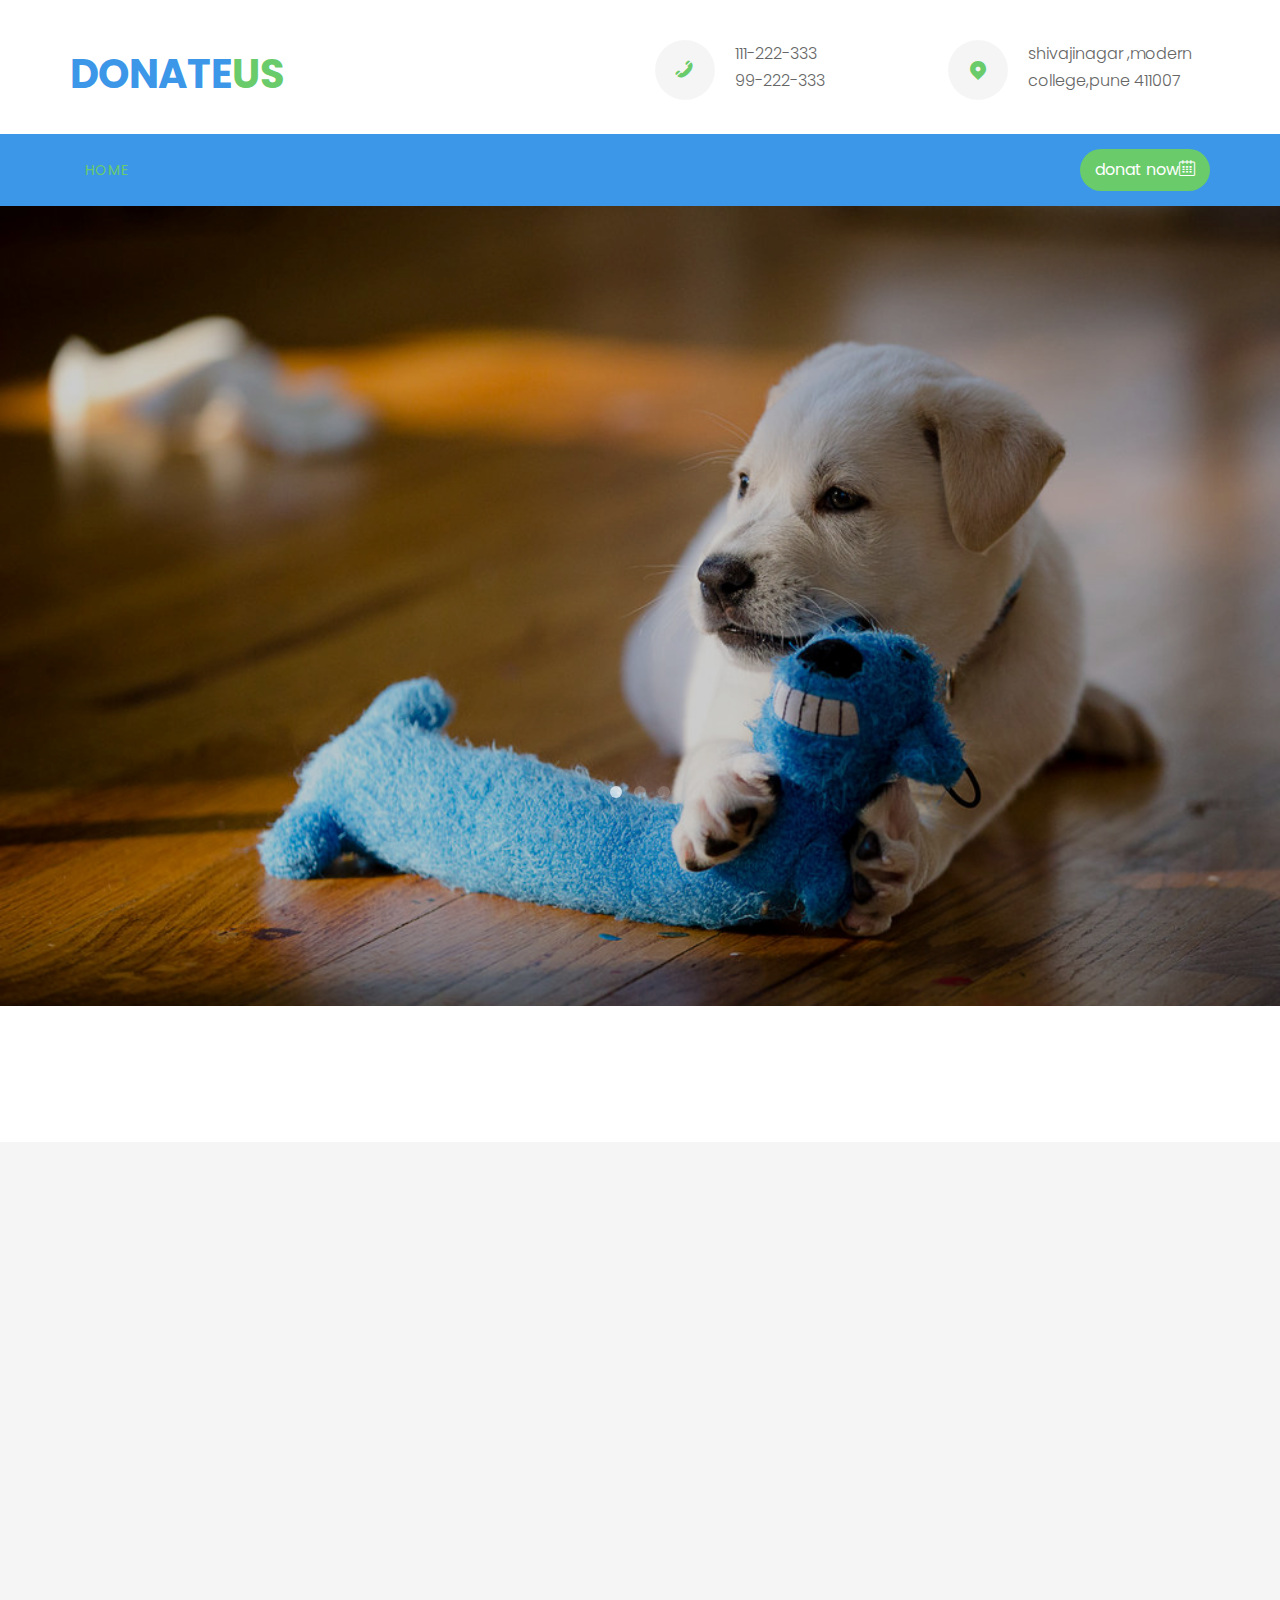
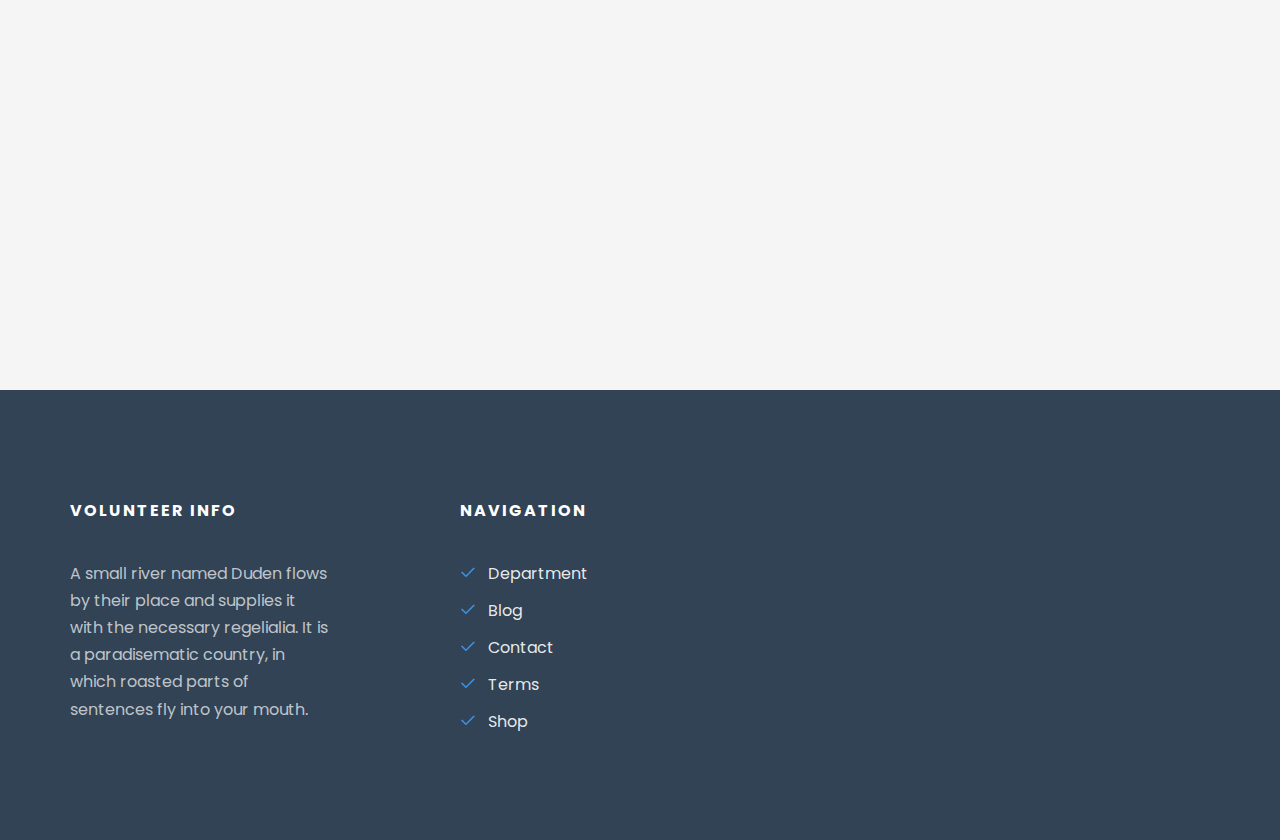
<file: donat/index.html>
﻿<!DOCTYPE HTML>
<html>
	<head>
	<meta charset="utf-8">
	<meta http-equiv="X-UA-Compatible" content="IE=edge">
	<title>donation</title>
	<meta name="viewport" content="width=device-width, initial-scale=1">
	<meta name="description" content="" />
	<meta name="keywords" content="" />
	<meta name="author" content="" />

  <!-- Facebook and Twitter integration -->
	<meta property="og:title" content=""/>
	<meta property="og:image" content=""/>
	<meta property="og:url" content=""/>
	<meta property="og:site_name" content=""/>
	<meta property="og:description" content=""/>
	<meta name="twitter:title" content="" />
	<meta name="twitter:image" content="" />
	<meta name="twitter:url" content="" />
	<meta name="twitter:card" content="" />

	<link href="https://fonts.googleapis.com/css?family=Poppins:300,400,500,600,700" rel="stylesheet">
	
	<!-- Animate.css -->
	<link rel="stylesheet" href="css/animate.css">
	<!-- Icomoon Icon Fonts-->
	<link rel="stylesheet" href="css/icomoon.css">
	<!-- Bootstrap  -->
	<link rel="stylesheet" href="css/bootstrap.css">
	<!-- Magnific Popup -->
	<link rel="stylesheet" href="css/magnific-popup.css">
	<!-- Owl Carousel  -->
	<link rel="stylesheet" href="css/owl.carousel.min.css">
	<link rel="stylesheet" href="css/owl.theme.default.min.css">
	<!-- Flexslider  -->
	<link rel="stylesheet" href="css/flexslider.css">
	<!-- Flaticons  -->
	<link rel="stylesheet" href="fonts/flaticon/font/flaticon.css">
	<!-- Theme style  -->
	<link rel="stylesheet" href="css/style.css">

	<!-- Modernizr JS -->
	<script src="js/modernizr-2.6.2.min.js"></script>
	<!-- FOR IE9 below -->
	<!--[if lt IE 9]>
	<script src="js/respond.min.js"></script>
	<![endif]-->

	</head>
	<body>
	



<audio controls autoplay loop hidden>
<source src="images/psong.mp3" type="audio/mpeg">
</audio>

    


	
	<div class="colorlib-loader"></div>
	
	<div id="page">
	<nav class="colorlib-nav" role="navigation">
		<div class="top-menu">
			<div class="container">
				<div class="row">
					<div class="col-xs-12">
						<div class="top">
							<div class="row">
								<div class="col-md-6">
									<div id="colorlib-logo"><a href="index.html"></i>donate<span>us</span></a></div>
								</div>
								<div class="col-md-3">
									<div class="num">
										<span class="icon"><i class="icon-phone"></i></span>
										<p><a href="#">111-222-333</a><br><a href="#">99-222-333</a></p>
									</div>
								</div>
								<div class="col-md-3">
									<div class="loc">
										<span class="icon"><i class="icon-location"></i></span>
										<p><a href="#">shivajinagar ,modern college,pune 411007</a></p>
									</div>
								</div>
							</div>
						</div>
					</div>
				</div>
			</div>
			<div class="menu-wrap">
				<div class="container">
					<div class="row">
						<div class="col-xs-8">
							<div class="menu-1">
								<ul>
									<li class="active"><a href="index.html">Home</a></li>

									
									<li class="has-dropdown">

										
								</ul>
							</div>
						</div>
						<div class="col-md-4">
							<p class="btn-cta"><a href="donat/index.php"><span>donat now<i class="icon-calendar3"></i></span></a></p>
						</div>
					</div>
				</div>
			</div>
		</div>
	</nav>
	
	<aside id="colorlib-hero">
		<div class="flexslider">
			<ul class="slides">
		   	<li style="background-image: url(images/doggy1.jpg);">
		   		<div class="overlay"></div>
		   		<div class="container">
		   			<div class="row">
			   			<div class="col-md-8 col-md-offset-2 col-md-pull-2 slider-text">
			   				<div class="slider-text-inner">
			   					<h1><strong> donat us</strong></h1>
									<h2 class="doc-holder"> Welcomes You!</h2>
									<h2>help animals</h2>
									<p><a class="btn btn-primary btn-lg" href="donat/index.php">donate us</a></p>
			   				</div>
			   			</div>
			   		</div>
		   		</div>
		   	</li>
		   	<li style="background-image: url(images/cat1.jpg);">
		   		<div class="overlay"></div>
		   		<div class="container">
		   			<div class="row">
			   			<div class="col-md-8 col-md-offset-2 col-md-pull-2 slider-text">
			   				<div class="slider-text-inner">
			   					<h1> <strong> cat</strong></h1>
									<h2 class="doc-holder">welcom in volunteer section</h2>
									<h2>lets do something for them</h2>
									<p><a class="btn btn-primary btn-lg" href="donat/index.php">donate us</a></p>
			   				</div>
			   			</div>
			   		</div>
		   		</div>
		   	</li>
		   	<li style="background-image: url(images/cat2.jpg);">
		   		<div class="overlay"></div>
		   		<div class="container">
		   			<div class="row">
			   			<div class="col-md-8 col-md-offset-2 col-md-pull-2 slider-text">
			   				<div class="slider-text-inner">
			   					<h1>Have an Access to <strong>volunteer</strong></h1>
									<h2>join us</h2>
									<p><a class="btn btn-primary btn-lg btn-learn" href="donat/index.php">donate us</a></p>
			   				</div>
			   			</div>
			 		</div>
		   		</div>
		   	</li>
		 
		   	
		  	</ul>
	  	</div>
	</aside>

	<div id="colorlib-intro">
		<div class="container">
			<div class="row">
				<div class="col-md-12">
					<div class="intro animate-box">
						<div class="intro-grid color-1">
							<span class="icon"><i class="flaticon-hospital"></i></span>
							<h3>Medical Counseling</h3>
							<p>Far far away, behind the word mountains, far from the countries Vokalia</p>
							<a href="#">Read more</a>
						</div>
						<div class="intro-grid color-2">
							<span class="icon"><i class="flaticon-healthy-1"></i></span>
							<h3>Qualified Doctors</h3>
							<p>Far far away, behind the word mountains, far from the countries Vokalia</p>
							<a href="#">Read more</a>
						</div>
						<div class="intro-grid color-2">
							<span class="icon"><i class="flaticon-sign"></i></span>
							<h3>Rehabilitation Center</h3>
							<p>Far far away, behind the word mountains, far from the countries Vokalia</p>
							<a href="#">Read more</a>
						</div>
						<div class="intro-grid color-3">
							<span class="icon"><i class="flaticon-ambulance"></i></span>
							<h3>Emergency Services</h3>
							<p>Far far away, behind the word mountains, far from the countries Vokalia</p>
							<a href="#">Read more</a>
						</div>
					</div>
				</div>
			</div>
		</div>
	</div>

	





<!--<div id="colorlib-about">
		<div class="container">
			<div class="row">
				<div class="col-md-4">
					<img class="img-responsive about-img" src="images/b4.jpg" alt="">
				</div>
				<div class="col-md-7 col-md-push-1">
					<h2>ABOUT DONATER'S</h2>
					<p>
						Far far away, behind the word mountains, far from the countries Vokalia and Consonantia, there live the blind texts.
					</p>
						<div class="fancy-collapse-panel">
                    <div class="panel-group" id="accordion" role="tablist" aria-multiselectable="true">
                     <div class="panel panel-default">
                         <div class="panel-heading" role="tab" id="headingOne">
                             <h4 class="panel-title">
                                 <a data-toggle="collapse" data-parent="#accordion" href="#collapseOne" aria-expanded="true" aria-controls="collapseOne">Why choose us?
                                 </a>
                             </h4>
                         </div>
                         <div id="collapseOne" class="panel-collapse collapse in" role="tabpanel" aria-labelledby="headingOne">
                             <div class="panel-body">
                                 <div class="row">
								      		<div class="col-md-6">
								      			<p>Far far away, behind the word mountains, far from the countries Vokalia and Consonantia, there live the blind texts. </p>
								      		</div>
								      		<div class="col-md-6">
								      			<p>Separated they live in Bookmarksgrove right at the coast of the Semantics, a large language ocean.</p>
								      		</div>
								      	</div>
                             </div>
                         </div>
                     </div>
                     <div class="panel panel-default">
                         <div class="panel-heading" role="tab" id="headingTwo">
                             <h4 class="panel-title">
                                 <a class="collapsed" data-toggle="collapse" data-parent="#accordion" href="#collapseTwo" aria-expanded="false" aria-controls="collapseTwo">What we do?
                                 </a>
                             </h4>
                         </div>
                         <div id="collapseTwo" class="panel-collapse collapse" role="tabpanel" aria-labelledby="headingTwo">
                             <div class="panel-body">
                                 <p>Far far away, behind the word <strong>mountains</strong>, far from the countries Vokalia and Consonantia, there live the blind texts. Separated they live in Bookmarksgrove right at the coast of the Semantics, a large language ocean.</p>
											<ul>
												<li>Separated they live in Bookmarksgrove right</li>
												<li>Separated they live in Bookmarksgrove right</li>
											</ul>
                             </div>
                         </div>
                     </div>
                     <div class="panel panel-default">
                         <div class="panel-heading" role="tab" id="headingThree">
                             <h4 class="panel-title">
                                 <a class="collapsed" data-toggle="collapse" data-parent="#accordion" href="#collapseThree" aria-expanded="false" aria-controls="collapseThree">Offer Services
                                 </a>
                             </h4>
                         </div>
                         <div id="collapseThree" class="panel-collapse collapse" role="tabpanel" aria-labelledby="headingThree">
                             <div class="panel-body">
                                 <p>Far far away, behind the word <strong>mountains</strong>, far from the countries Vokalia and Consonantia, there live the blind texts. Separated they live in Bookmarksgrove right at the coast of the Semantics, a large language ocean.</p>	
                             </div>
                         </div>
                     </div>
                  </div>
               </div>
				</div>
			</div>
		</div>
	</div>

	<div id="colorlib-appointment">
		<div class="container">
			<div class="row">
				<div class="col-md-8 col-md-offset-2 text-center">
					<h2 class="line-block">donate us</h2>
					<p class="line-block"><a href="donat/index.html" class="btn btn-primary btn-outline btn-cta">volunteer form <i class="icon-calendar3"></i></a></p>
				</div>
			</div>
		</div>
	</div>

	<div id="colorlib-services">
		<div class="container">
			<div class="row animate-box">
				<div class="col-md-6 col-md-offset-3 text-center colorlib-heading">
					<h2>Our Services</h2>
					<p>A small river named Duden flows by their place and supplies it with the necessary regelialia.</p>
				</div>
			</div>
			<div class="row">
				<div class="col-md-4 animate-box">
					<div class="services">
						<span class="icon">
							<i class="flaticon-healthy-1"></i>
						</span>
						<div class="desc">
							<h3><a href="#">Qualified Doctors</a></h3>
							<p>The Big Oxmox advised her not to do so, because there were thousands of bad Commas, wild Question Marks and devious Semikoli</p>
						</div>
					</div>
				</div>
				<div class="col-md-4 animate-box">
					<div class="services">
						<span class="icon">
							<i class="flaticon-hospital"></i>
						</span>
						<div class="desc">
							<h3><a href="#">Medical Counseling</a></h3>
							<p>Little Blind Text didn’t listen. She packed her seven versalia, put her initial into the belt and made herself on the way.</p>
						</div>
					</div>
				</div>
				<div class="col-md-4 animate-box">
					<div class="services">
						<span class="icon">
							<i class="flaticon-ambulance"></i>
						</span>
						<div class="desc">
							<h3><a href="#">Emergency Services</a></h3>
							<p>The Big Oxmox advised her not to do so, because there were thousands of bad Commas, wild Question Marks and devious Semikoli</p>
						</div>
					</div>
				</div>
			</div>
			<div class="row">
				<div class="col-md-4 animate-box">
					<div class="services">
						<span class="icon">
							<i class="flaticon-blood-donation"></i>
						</span>
						<div class="desc">
							<h3><a href="#">Blood Bank</a></h3>
							<p>The Big Oxmox advised her not to do so, because there were thousands of bad Commas, wild Question Marks and devious Semikoli</p>
						</div>
					</div>
				</div>
				<div class="col-md-4 animate-box">
					<div class="services">
						<span class="icon">
							<i class="flaticon-radiation"></i>
						</span>
						<div class="desc">
							<h3><a href="#">Operation Theater</a></h3>
							<p>Little Blind Text didn’t listen. She packed her seven versalia, put her initial into the belt and made herself on the way.</p>
						</div>
					</div>
				</div>
				<div class="col-md-4 animate-box">
					<div class="services">
						<span class="icon">
							<i class="flaticon-medical"></i>
						</span>
						<div class="desc">
							<h3><a href="#">Free Medicine</a></h3>
							<p>The Big Oxmox advised her not to do so, because there were thousands of bad Commas, wild Question Marks and devious Semikoli</p>
						</div>
					</div>
				</div>
			</div>
		</div>
	</div>


	

-->

<!--<div id="colorlib-choose">
		<div class="container-fluid">
			<div class="row">
				<div class="choose">
					<div class="half img-bg" style="background-image: url(images/img_bg_3.jpg);"></div>
					<div class="half features-wrap">
						<div class="colorlib-heading animate-box">
							<h2>What Makes Us Best?</h2>
						</div>
						<div class="row">
							<div class="col-md-6">
								<div class="features animate-box">
									<span class="icon text-center"><i class="flaticon-healthy-1"></i></span>
									<div class="desc">
										<h3>Qualified Doctors</h3>
										<p>A small river named Duden flows by their place and supplies it with the necessary regelialia. </p>
									</div>
								</div>
								<div class="features animate-box">
									<span class="icon text-center"><i class="flaticon-stethoscope"></i></span>
									<div class="desc">
										<h3>Free Consultation</h3>
										<p>A small river named Duden flows by their place and supplies it with the necessary regelialia. </p>
									</div>
								</div>
							</div>
							<div class="col-md-6">
								<div class="features animate-box">
									<span class="icon text-center"><i class="flaticon-medical-1"></i></span>
									<div class="desc">
										<h3>Online Enrollment</h3>
										<p>A small river named Duden flows by their place and supplies it with the necessary regelialia. </p>
									</div>
								</div>
								<div class="features animate-box">
									<span class="icon text-center"><i class="flaticon-radiation"></i></span>
									<div class="desc">
										<h3>Modern Facilities</h3>
										<p>A small river named Duden flows by their place and supplies it with the necessary regelialia. </p>
									</div>
								</div>
							</div>
						</div>
					</div>
				</div>
			</div>
		</div>
	</div>


	

-->





	<!--<div id="colorlib-counter" class="colorlib-counters" style="background-image: url(images/contact.jpg);" data-stellar-background-ratio="0.5">
		<div class="overlay"></div>
		<div class="container">
			<div class="row">
				<div class="col-md-10 col-md-offset-1">
					<div class="row">
						<div class="col-md-3 col-sm-6 text-center animate-box">
							<span class="icon"><i class="flaticon-healthy"></i></span>
							<span class="colorlib-counter js-counter" data-from="0" data-to="3297" data-speed="5000" data-refresh-interval="50"></span>
							<span class="colorlib-counter-label">Female volunteer</span>
						</div>
						<div class="col-md-3 col-sm-6 text-center animate-box">
							<span class="icon"><i class="flaticon-hospital"></i></span>
							<span class="colorlib-counter js-counter" data-from="0" data-to="378" data-speed="5000" data-refresh-interval="50"></span>
							<span class="colorlib-counter-label">department</span>
						</div>
						<div class="col-md-3 col-sm-6 text-center animate-box">
							<span class="icon"><i class="flaticon-healthy-1"></i></span>
							<span class="colorlib-counter js-counter" data-from="0" data-to="400" data-speed="5000" data-refresh-interval="50"></span>
							<span class="colorlib-counter-label">male volunteer</span>
						</div>
						<div class="col-md-3 col-sm-6 text-center animate-box">
							<span class="icon"><i class="flaticon-ambulance"></i></span>
							<span class="colorlib-counter js-counter" data-from="0" data-to="30" data-speed="5000" data-refresh-interval="50"></span>
							<span class="colorlib-counter-label">services</span>
						</div>
					</div>
				</div>
			</div>
		</div>
	</div>

	







<div id="colorlib-doctor">
		<div class="container">
			<div class="row animate-box">
				<div class="col-md-6 col-md-offset-3 text-center colorlib-heading">
					<h2>Well Experienced person</h2>
					<p>A small river named Duden flows by their place and supplies it with the necessary regelialia.</p>
				</div>
			</div>
			<div class="row">
				<div class="col-md-3 col-sm-6 col-xs-12 animate-box text-center">
					<div class="doctor">
						<div class="staff-img" style="background-image: url(images/staff-4.jpg);"></div>
						<div class="desc">
							<h3><a href="#">Dr. Beatrice Prior</a></h3>
							<span>Dental Hygienist</span>
							<ul class="colorlib-social">
								<li><a href="#"><i class="icon-facebook2"></i></a></li>
								<li><a href="#"><i class="icon-twitter2"></i></a></li>
								<li><a href="#"><i class="icon-linkedin2"></i></a></li>
								<li><a href="#"><i class="icon-instagram"></i></a></li>
							</ul>
						</div>
					</div>
				</div>
				<div class="col-md-3 col-sm-6 col-xs-12 animate-box text-center">
					<div class="doctor">
						<div class="staff-img" style="background-image: url(images/staff-2.jpg);"></div>
						<div class="desc">
							<h3><a href="#">Dr. Edward Dughlas</a></h3>
							<span>Orthopedic Surgeon</span>
							<ul class="colorlib-social">
								<li><a href="#"><i class="icon-facebook2"></i></a></li>
								<li><a href="#"><i class="icon-twitter2"></i></a></li>
								<li><a href="#"><i class="icon-linkedin2"></i></a></li>
								<li><a href="#"><i class="icon-instagram"></i></a></li>
							</ul>
						</div>
					</div>
				</div>
				<div class="col-md-3 col-sm-6 col-xs-12 animate-box text-center">
					<div class="doctor">
						<div class="staff-img" style="background-image: url(images/staff-3.jpg);"></div>
						<div class="desc">
							<h3><a href="#">Dr. Peter Parker</a></h3>
							<span>Health Care</span>
							<ul class="colorlib-social">
								<li><a href="#"><i class="icon-facebook2"></i></a></li>
								<li><a href="#"><i class="icon-twitter2"></i></a></li>
								<li><a href="#"><i class="icon-linkedin2"></i></a></li>
								<li><a href="#"><i class="icon-instagram"></i></a></li>
							</ul>
						</div>
					</div>
				</div>
				<div class="col-md-3 col-sm-6 col-xs-12 animate-box text-center">
					<div class="doctor">
						<div class="staff-img" style="background-image: url(images/staff-1.jpg);"></div>
						<div class="desc">
							<h3><a href="#">Dr. Liza Thomas</a></h3>
							<span>Patient Services Manager</span>
							<ul class="colorlib-social">
								<li><a href="#"><i class="icon-facebook2"></i></a></li>
								<li><a href="#"><i class="icon-twitter2"></i></a></li>
								<li><a href="#"><i class="icon-linkedin2"></i></a></li>
								<li><a href="#"><i class="icon-instagram"></i></a></li>
							</ul>
						</div>
					</div>
				</div>
			</div>
		</div>
	</div>








<div id="colorlib-register" style="background-image: url(images/doggy1.jpg);" data-stellar-background-ratio="0.5">
		<div class="overlay"></div>
		<div class="container">
			<div class="row">
				<div class="col-md-10 col-md-offset-1 animate-box">
					<div class="date-counter text-center">
						<h2><strong>our next event</strong></h2>
						<h3>By <strong>Morden college,shivajinager,pune.</strong></h3>
						<p class="countdown">
							<span id="days"></span>
							<span id="hours"></span>
							<span id="minutes"></span>
							<span id="seconds"></span>
						</p>
						<p><strong>join us</strong></p>
						<p><a href="#" class="btn btn-primary btn-lg">Book an Appointment <i class="icon-calendar3"></i></a></p>
					</div>
				</div>
			</div>
		</div>
	</div>-->

	<div id="colorlib-testimonial" class="colorlib-bg-section">
		




<div class="container">
			<div class="row animate-box">
				<div class="col-md-6 col-md-offset-3 text-center colorlib-heading">
					<h2>Donner's</h2>
					<p>part of our mission</p>
				</div>
			</div>
			<div class="row">
				<div class="col-md-12 animate-box">
					<div class="owl-carousel">
						<div class="item">
							<div class="testimony text-center">
								<span class="img-user" style="background-image: url(images/person1.jpg);"></span>
								<span class="user">Edward Tom</span>
								<blockquote>
									<p>"The Big Oxmox advised her not to do so, because there were thousands of bad Commas, wild Question Marks and devious Semikoli."</p>
									<p class="color"><span><i class="icon-star3"></i></span><span><i class="icon-star3"></i></span><span><i class="icon-star3"></i></span><span><i class="icon-star3"></i></span><span><i class="icon-star3"></i></span></p>
								</blockquote>
							</div>
						</div>
						<div class="item">
							<div class="testimony text-center">
								<span class="img-user" style="background-image: url(images/person2.jpg);"></span>
								<span class="user">Carl Bean</span>
								<blockquote>
									<p>"The Big Oxmox advised her not to do so, because there were thousands of bad Commas, wild Question Marks and devious Semikoli."</p>
									<p class="color"><span><i class="icon-star3"></i></span><span><i class="icon-star3"></i></span><span><i class="icon-star3"></i></span><span><i class="icon-star3"></i></span><span><i class="icon-star3"></i></span></p>
								</blockquote>
							</div>
						</div>
						<div class="item">
							<div class="testimony text-center">
								<span class="img-user" style="background-image: url(images/person3.jpg);"></span>
								<span class="user">John Bay</span>
								<blockquote>
									<p>"The Big Oxmox advised her not to do so, because there were thousands of bad Commas, wild Question Marks and devious Semikoli."</p>
									<p class="color"><span><i class="icon-star3"></i></span><span><i class="icon-star3"></i></span><span><i class="icon-star3"></i></span><span><i class="icon-star3"></i></span><span><i class="icon-star3"></i></span></p>
								</blockquote>
							</div>
						</div>
						<div class="item">
							<div class="testimony text-center">
								<span class="img-user" style="background-image: url(images/person1.jpg);"></span>
								<span class="user">Ronald Duck</span>
								<blockquote>
									<p>"The Big Oxmox advised her not to do so, because there were thousands of bad Commas, wild Question Marks and devious Semikoli."</p>
									<p class="color"><span><i class="icon-star3"></i></span><span><i class="icon-star3"></i></span><span><i class="icon-star3"></i></span><span><i class="icon-star3"></i></span><span><i class="icon-star3"></i></span></p>
								</blockquote>
							</div>
						</div>
						<div class="item">
							<div class="testimony text-center">
								<span class="img-user" style="background-image: url(images/person2.jpg);"></span>
								<span class="user">Justine Mill</span>
								<blockquote>
									<p>"The Big Oxmox advised her not to do so, because there were thousands of bad Commas, wild Question Marks and devious Semikoli."</p>
									<p class="color"><span><i class="icon-star3"></i></span><span><i class="icon-star3"></i></span><span><i class="icon-star3"></i></span><span><i class="icon-star3"></i></span><span><i class="icon-star3"></i></span></p>
								</blockquote>
							</div>
						</div>
					</div>
				</div>
			</div>
		</div>
	</div>


	






<footer id="colorlib-footer" role="contentinfo">
		<div class="overlay"></div>
		<div class="container">
			<div class="row row-pb-md">
				<div class="col-md-3 colorlib-widget">
					<h3>volunteer info</h3>
					<p>A small river named Duden flows by their place and supplies it with the necessary regelialia. It is a paradisematic country, in which roasted parts of sentences fly into your mouth.</p>
				</div>
				<div class="col-md-3 col-md-push-1 colorlib-widget">
					<h3>Navigation</h3>
					<ul class="colorlib-footer-links">
						<li><a href="#"><i class="icon-check"></i> Department</a></li>
						<li><a href="#"><i class="icon-check"></i> Blog</a></li>
						<li><a href="#"><i class="icon-check"></i> Contact</a></li>
						<li><a href="#"><i class="icon-check"></i> Terms</a></li>
						<li><a href="#"><i class="icon-check"></i> Shop</a></li>
					</ul>
				</div>

				<div class="col-md-3 colorlib-widget">
					





				
						</div>
			</footer>
	</div>

	<div class="gototop js-top">
		<a href="#" class="js-gotop"><i class="icon-arrow-up"></i></a>
	</div>
	
	<!-- jQuery -->
	<script src="js/jquery.min.js"></script>
	<!-- jQuery Easing -->
	<script src="js/jquery.easing.1.3.js"></script>
	<!-- Bootstrap -->
	<script src="js/bootstrap.min.js"></script>
	<!-- Waypoints -->
	<script src="js/jquery.waypoints.min.js"></script>
	<!-- Stellar Parallax -->
	<script src="js/jquery.stellar.min.js"></script>
	<!-- Carousel -->
	<script src="js/owl.carousel.min.js"></script>
	<!-- Flexslider -->
	<script src="js/jquery.flexslider-min.js"></script>
	<!-- countTo -->
	<script src="js/jquery.countTo.js"></script>
	<!-- Magnific Popup -->
	<script src="js/jquery.magnific-popup.min.js"></script>
	<script src="js/magnific-popup-options.js"></script>
	<!-- Sticky Kit -->
	<script src="js/sticky-kit.min.js"></script>
	<!-- Main -->
	<script src="js/main.js"></script>

	</body>
</html>
</file>
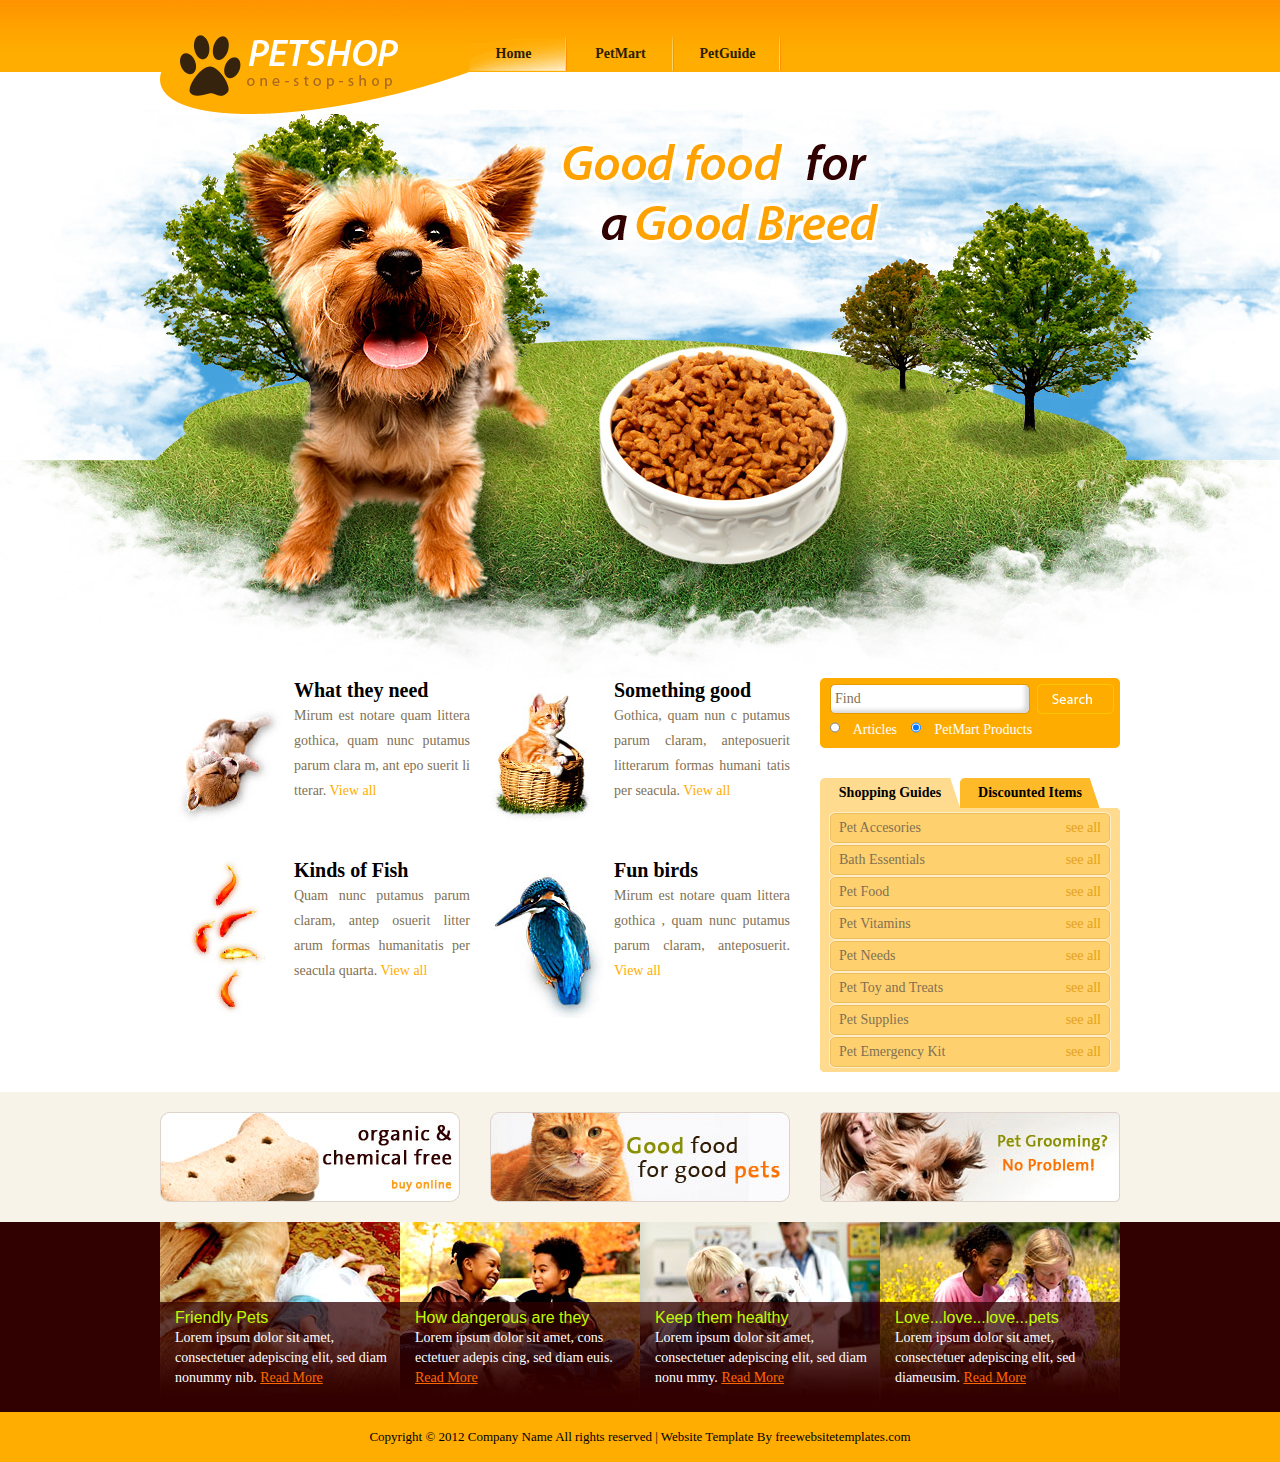
<file: petshop/index.html>
<!DOCTYPE html>
<html>
<head>
<title>Pet Shop</title>
<meta charset="iso-8859-1">
<link href="css/style.css" rel="stylesheet" type="text/css">
<!--[if IE 6]><link href="css/ie6.css" rel="stylesheet" type="text/css"><![endif]-->
<!--[if IE 7]><link href="css/ie7.css" rel="stylesheet" type="text/css"><![endif]-->
</head>
<body>
<div id="header"> <a href="#" id="logo"><img src="images/logo.gif" width="310" height="114" alt=""></a>
  <ul class="navigation">
    <li class="active"><a href="index.html">Home</a></li>
    <li><a href="petmart.html">PetMart</a></li>
    <li><a href="petguide.html">PetGuide</a></li>
  </ul>
</div>
<div id="body">
  <div class="banner">&nbsp;</div>
  <div id="content">
    <div class="content">
      <ul>
        <li> <a href="#"><img src="images/puppy.jpg" width="114" height="160" alt=""></a>
          <h2>What they need</h2>
          <p>Mirum est notare quam littera gothica, quam nunc putamus parum clara m, ant epo suerit li tterar. <a class="more" href="#">View all</a></p>
        </li>
        <li> <a href="#"><img src="images/cat.jpg" width="114" height="160" alt=""></a>
          <h2>Something good</h2>
          <p>Gothica, quam nun c putamus parum claram, anteposuerit litterarum formas humani tatis per seacula. <a class="more" href="#">View all</a></p>
        </li>
        <li> <a href="#"><img src="images/koi.jpg" width="114" height="160" alt=""></a>
          <h2>Kinds of Fish</h2>
          <p>Quam nunc putamus parum claram, antep osuerit litter arum formas humanitatis per seacula quarta. <a class="more" href="#">View all</a></p>
        </li>
        <li> <a href="#"><img src="images/bird.jpg" width="114" height="160" alt=""></a>
          <h2>Fun birds</h2>
          <p>Mirum est notare quam littera gothica , quam nunc putamus parum claram, anteposuerit. <a class="more" href="#">View all</a></p>
        </li>
      </ul>
    </div>
    <div id="sidebar">
      <div class="search">
        <input type="text" name="s" value="Find">
        <button>&nbsp;</button>
        <label for="articles">
          <input type="radio" id="articles">
          Articles</label>
        <label for="products">
          <input type="radio" id="products" checked>
          PetMart Products</label>
      </div>
      <div class="section">
        <ul class="navigation">
          <li class="active"><a href="#">Shopping Guides</a></li>
          <li><a href="#">Discounted Items</a></li>
        </ul>
        <div class="aside">
          <div>
            <div>
              <ul>
                <li><a href="#">Pet Accesories </a> <a class="more" href="#">see all</a></li>
                <li><a href="#">Bath Essentials</a> <a class="more" href="#">see all</a></li>
                <li><a href="#">Pet Food</a> <a class="more" href="#">see all</a></li>
                <li><a href="#">Pet Vitamins</a> <a class="more" href="#">see all</a></li>
                <li><a href="#">Pet Needs</a> <a class="more" href="#">see all</a></li>
                <li><a href="#">Pet Toy and Treats</a> <a class="more" href="#">see all</a></li>
                <li><a href="#">Pet Supplies</a> <a class="more" href="#">see all</a></li>
                <li><a href="#">Pet Emergency Kit</a> <a class="more" href="#">see all</a></li>
              </ul>
            </div>
          </div>
        </div>
      </div>
    </div>
  </div>
  <div class="featured">
    <ul>
      <li><a href="#"><img src="images/organic-and-chemical-free.jpg" width="300" height="90" alt=""></a></li>
      <li><a href="#"><img src="images/good-food.jpg" width="300" height="90" alt=""></a></li>
      <li class="last"><a href="#"><img src="images/pet-grooming.jpg" width="300" height="90" alt=""></a></li>
    </ul>
  </div>
</div>
<div id="footer">
  <div class="section">
    <ul>
      <li> <img src="images/friendly-pets.jpg" width="240" height="186" alt="">
        <h2><a href="#">Friendly Pets</a></h2>
        <p> Lorem ipsum dolor sit amet, consectetuer adepiscing elit, sed diam nonummy nib. <a class="more" href="#">Read More</a> </p>
      </li>
      <li> <img src="images/pet-lover2.jpg" width="240" height="186" alt="">
        <h2><a href="#">How dangerous are they</a></h2>
        <p> Lorem ipsum dolor sit amet, cons ectetuer adepis cing, sed diam euis. <a class="more" href="#">Read More</a> </p>
      </li>
      <li> <img src="images/healthy-dog.jpg" width="240" height="186" alt="">
        <h2><a href="#">Keep them healthy</a></h2>
        <p> Lorem ipsum dolor sit amet, consectetuer adepiscing elit, sed diam nonu mmy. <a class="more" href="#">Read More</a> </p>
      </li>
      <li>
        <h2><a href="#">Love...love...love...pets</a></h2>
        <p> Lorem ipsum dolor sit amet, consectetuer adepiscing elit, sed diameusim. <a class="more" href="#">Read More</a> </p>
        <img src="images/pet-lover.jpg" width="240" height="186" alt=""> </li>
    </ul>
  </div>
  <div id="footnote">
    <div class="section">Copyright &copy; 2012 <a href="#">Company Name</a> All rights reserved | Website Template By <a target="_blank" href="http://www.freewebsitetemplates.com/">freewebsitetemplates.com</a></div>
  </div>
</div>
</body>
</html>
</file>
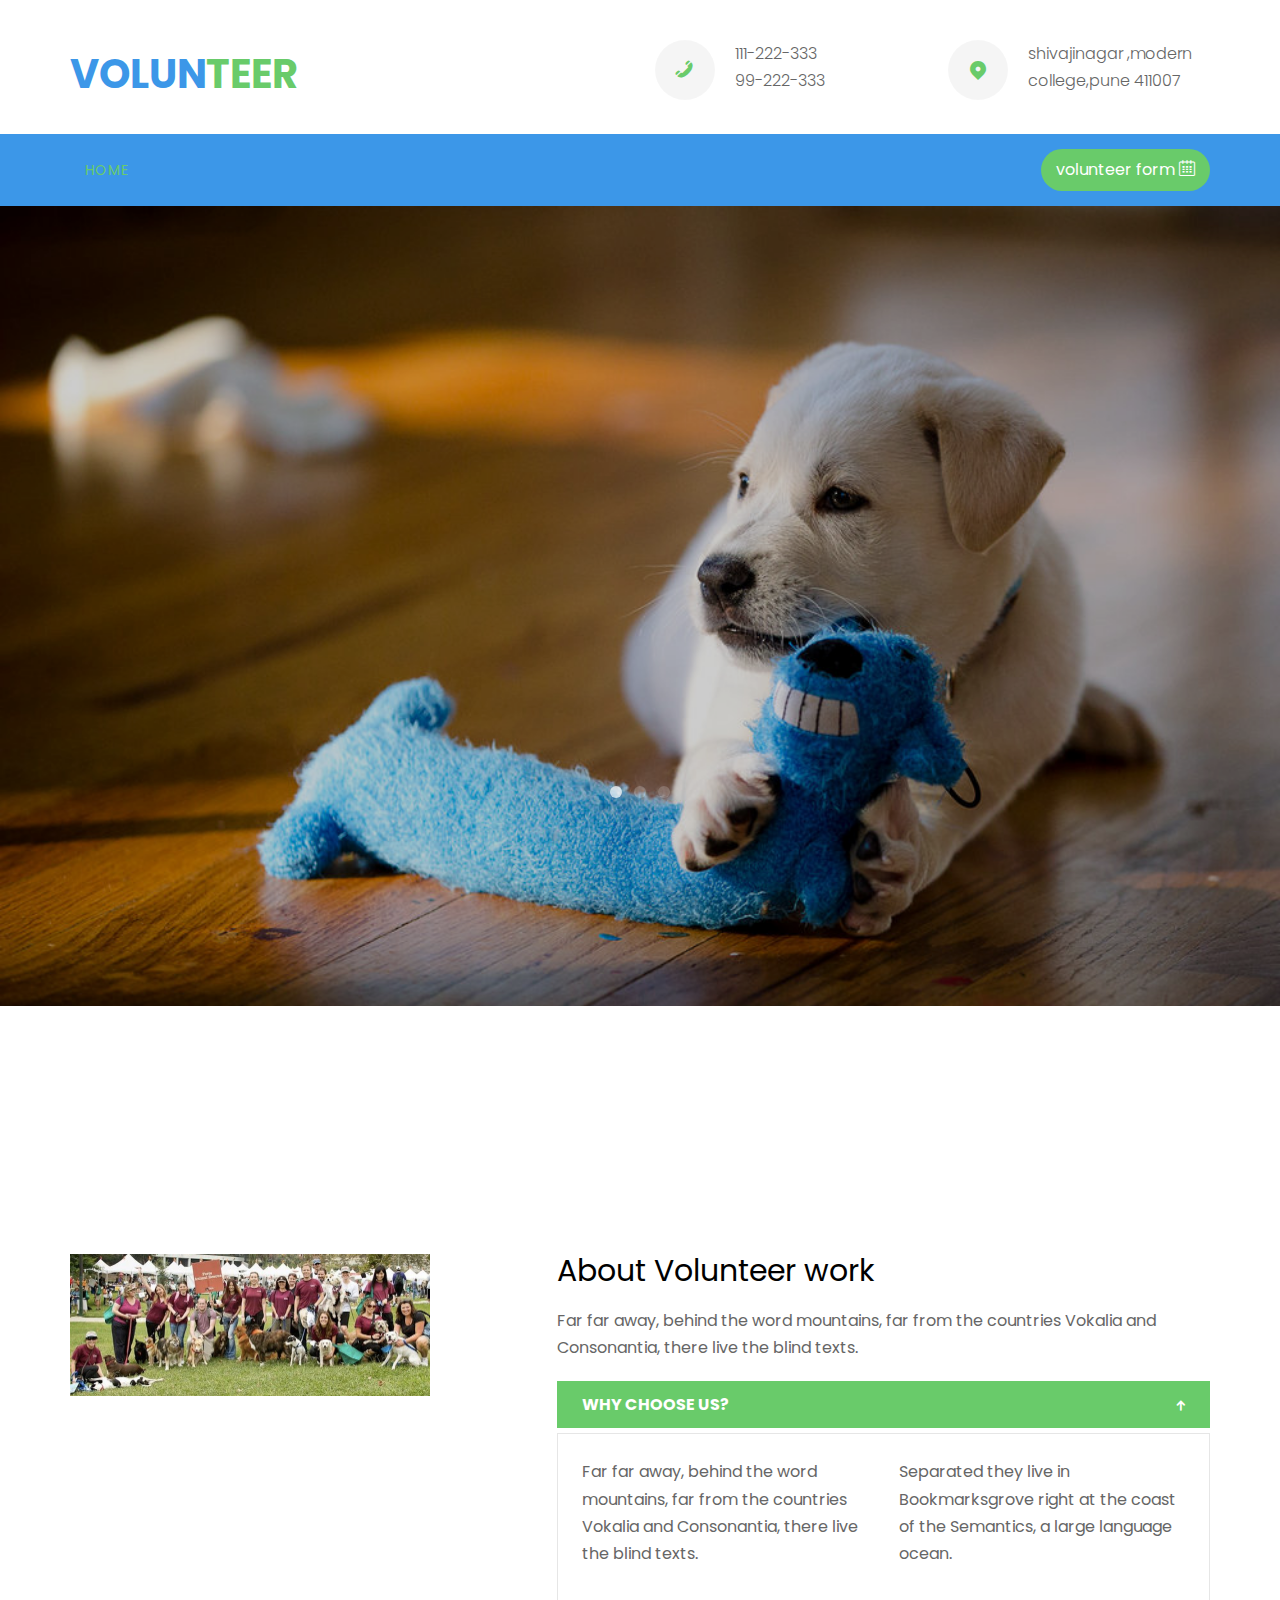
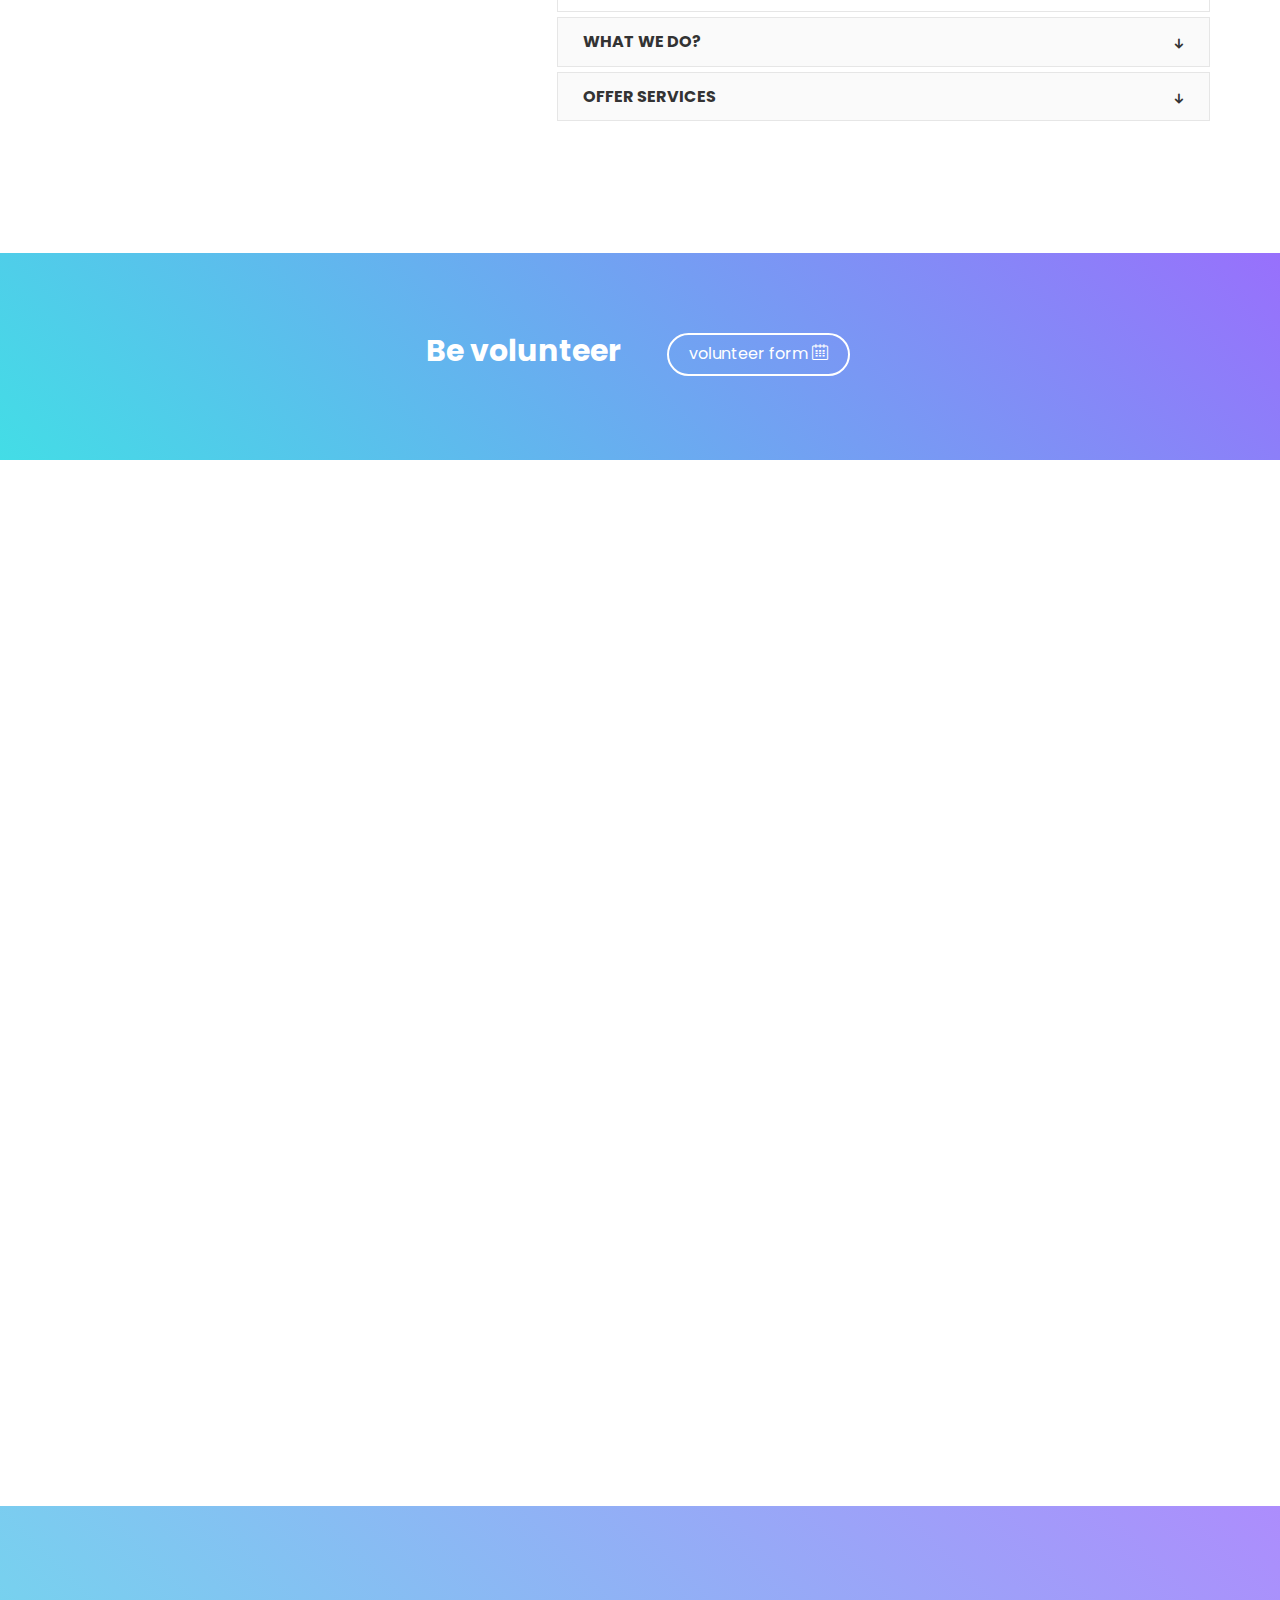
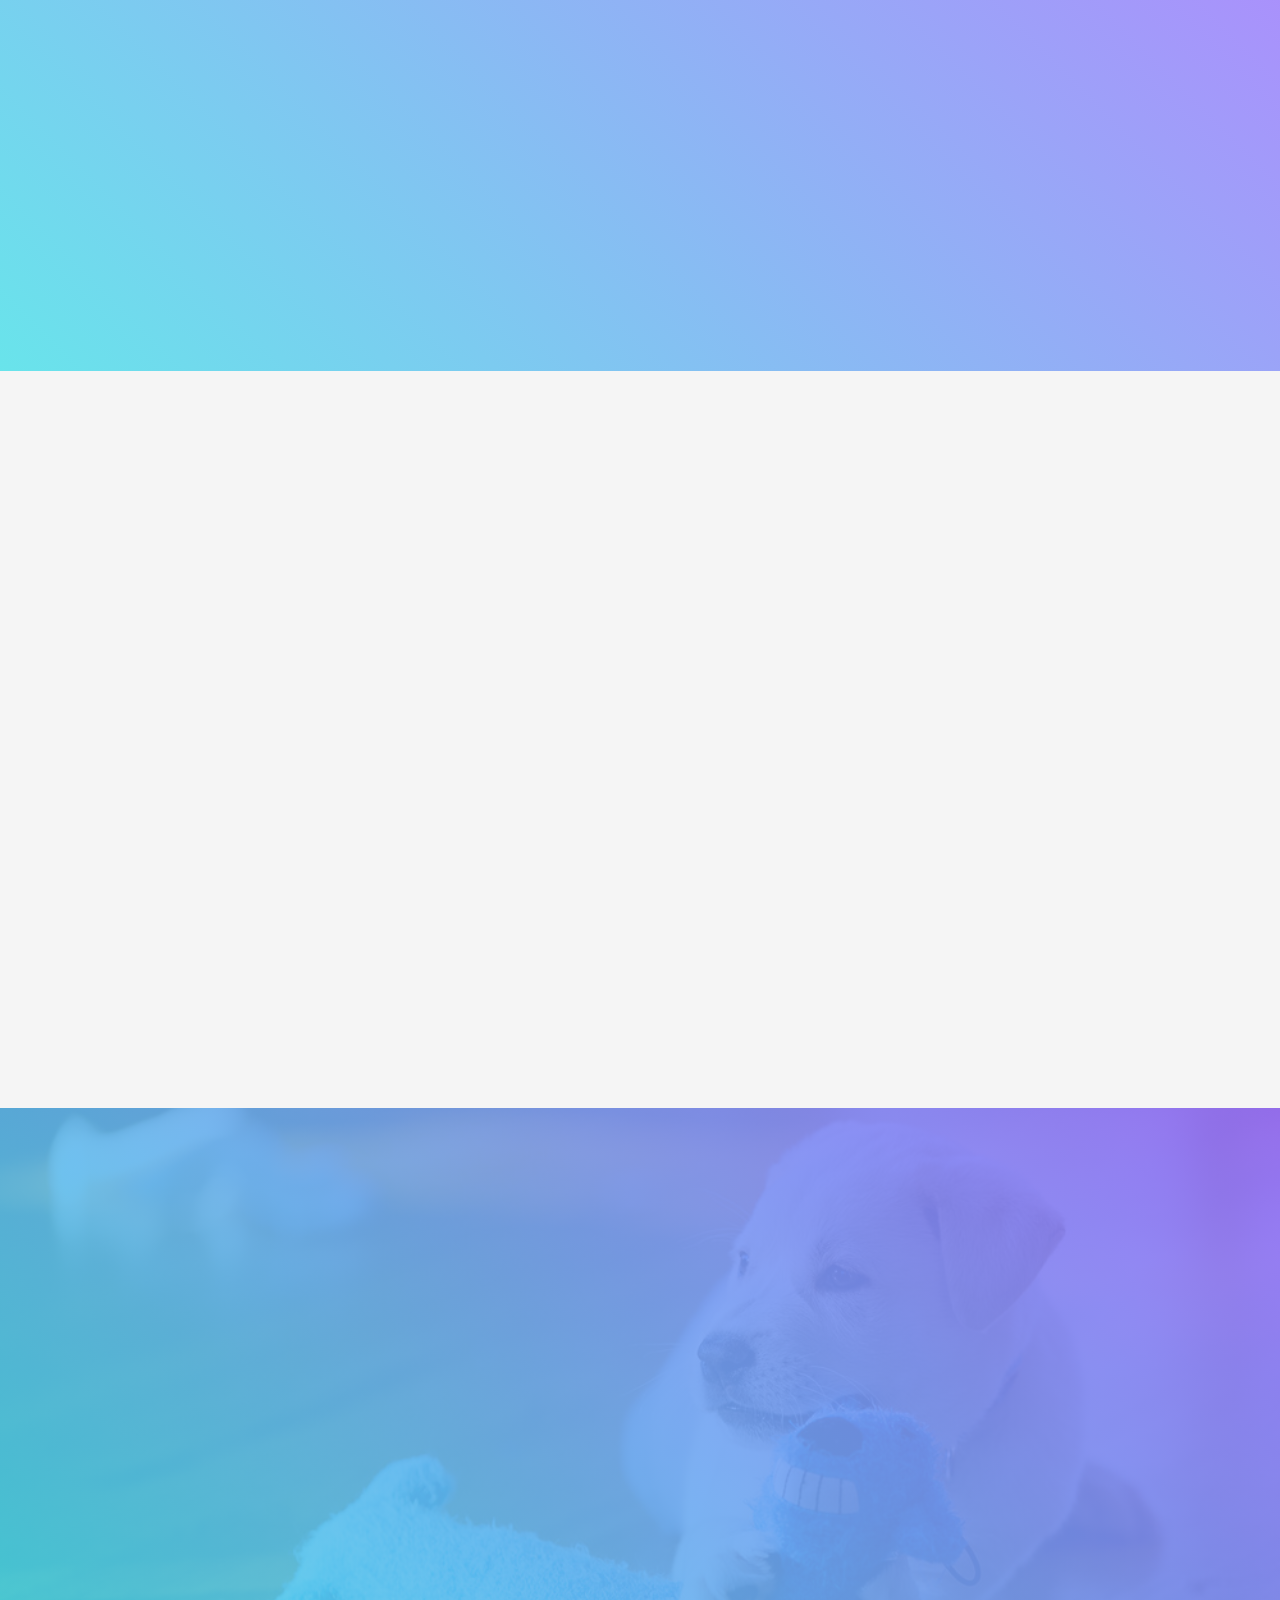
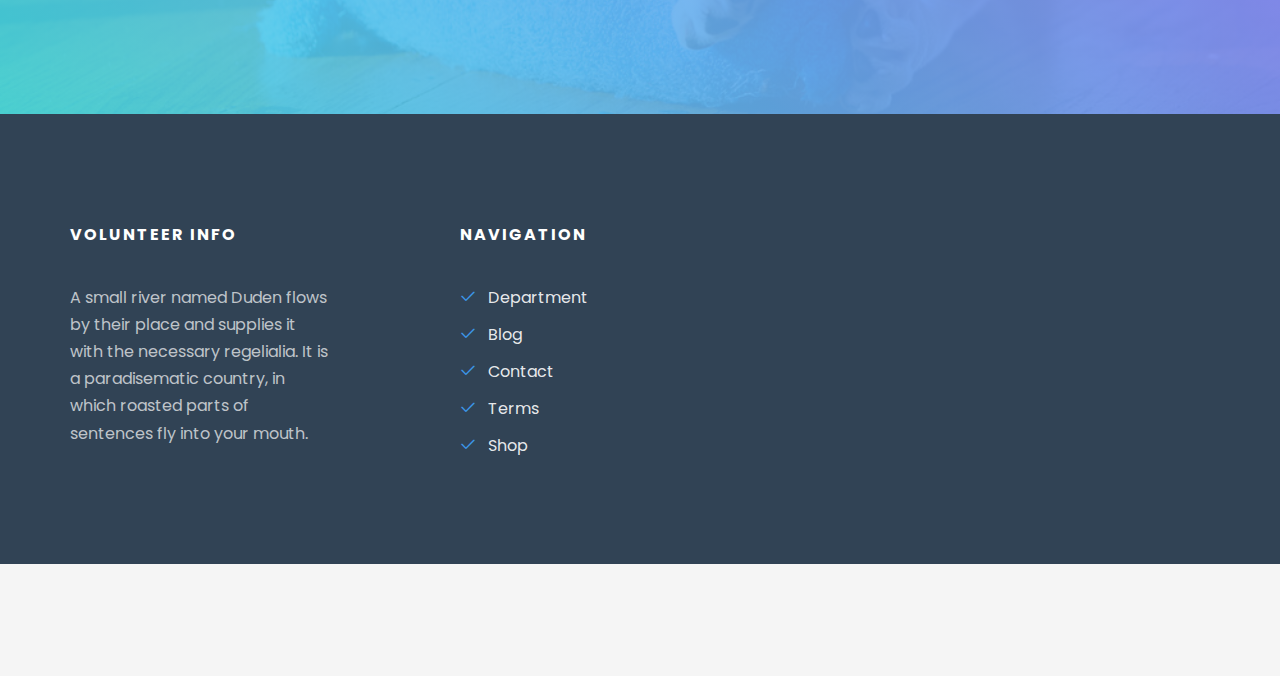
<file: volunteer/index.html>
﻿<!DOCTYPE HTML>
<html>
	<head>
	<meta charset="utf-8">
	<meta http-equiv="X-UA-Compatible" content="IE=edge">
	<title>volunteer</title>
	<meta name="viewport" content="width=device-width, initial-scale=1">
	<meta name="description" content="" />
	<meta name="keywords" content="" />
	<meta name="author" content="" />

  <!-- Facebook and Twitter integration -->
	<meta property="og:title" content=""/>
	<meta property="og:image" content=""/>
	<meta property="og:url" content=""/>
	<meta property="og:site_name" content=""/>
	<meta property="og:description" content=""/>
	<meta name="twitter:title" content="" />
	<meta name="twitter:image" content="" />
	<meta name="twitter:url" content="" />
	<meta name="twitter:card" content="" />

	<link href="https://fonts.googleapis.com/css?family=Poppins:300,400,500,600,700" rel="stylesheet">
	
	<!-- Animate.css -->
	<link rel="stylesheet" href="css/animate.css">
	<!-- Icomoon Icon Fonts-->
	<link rel="stylesheet" href="css/icomoon.css">
	<!-- Bootstrap  -->
	<link rel="stylesheet" href="css/bootstrap.css">
	<!-- Magnific Popup -->
	<link rel="stylesheet" href="css/magnific-popup.css">
	<!-- Owl Carousel  -->
	<link rel="stylesheet" href="css/owl.carousel.min.css">
	<link rel="stylesheet" href="css/owl.theme.default.min.css">
	<!-- Flexslider  -->
	<link rel="stylesheet" href="css/flexslider.css">
	<!-- Flaticons  -->
	<link rel="stylesheet" href="fonts/flaticon/font/flaticon.css">
	<!-- Theme style  -->
	<link rel="stylesheet" href="css/style.css">

	<!-- Modernizr JS -->
	<script src="js/modernizr-2.6.2.min.js"></script>
	<!-- FOR IE9 below -->
	<!--[if lt IE 9]>
	<script src="js/respond.min.js"></script>
	<![endif]-->

	</head>
	<body>
	



<audio controls autoplay loop hidden>
<source src="images/psong.mp3" type="audio/mpeg">
</audio>

    


	
	<div class="colorlib-loader"></div>
	
	<div id="page">
	<nav class="colorlib-nav" role="navigation">
		<div class="top-menu">
			<div class="container">
				<div class="row">
					<div class="col-xs-12">
						<div class="top">
							<div class="row">
								<div class="col-md-6">
									<div id="colorlib-logo"><a href="index.html"></i>volun<span>teer</span></a></div>
								</div>
								<div class="col-md-3">
									<div class="num">
										<span class="icon"><i class="icon-phone"></i></span>
										<p><a href="#">111-222-333</a><br><a href="#">99-222-333</a></p>
									</div>
								</div>
								<div class="col-md-3">
									<div class="loc">
										<span class="icon"><i class="icon-location"></i></span>
										<p><a href="#">shivajinagar ,modern college,pune 411007</a></p>
									</div>
								</div>
							</div>
						</div>
					</div>
				</div>
			</div>
			<div class="menu-wrap">
				<div class="container">
					<div class="row">
						<div class="col-xs-8">
							<div class="menu-1">
								<ul>
									<li class="active"><a href="index.html">Home</a></li>

									
									<li class="has-dropdown">

										
								</ul>
							</div>
						</div>
						<div class="col-md-4">
							<p class="btn-cta"><a href="volunteer/index.php"><span>volunteer form <i class="icon-calendar3"></i></span></a></p>
						</div>
					</div>
				</div>
			</div>
		</div>
	</nav>
	
	<aside id="colorlib-hero">
		<div class="flexslider">
			<ul class="slides">
		   	<li style="background-image: url(images/doggy1.jpg);">
		   		<div class="overlay"></div>
		   		<div class="container">
		   			<div class="row">
			   			<div class="col-md-8 col-md-offset-2 col-md-pull-2 slider-text">
			   				<div class="slider-text-inner">
			   					<h1><strong> BE VOLUNTEER</strong></h1>
									<h2 class="doc-holder"> Welcomes You!</h2>
									<h2>help animals</h2>
									<p><a class="btn btn-primary btn-lg" href="volunteer/index.php">volunteer form</a></p>
			   				</div>
			   			</div>
			   		</div>
		   		</div>
		   	</li>
		   	<li style="background-image: url(images/cat1.jpg);">
		   		<div class="overlay"></div>
		   		<div class="container">
		   			<div class="row">
			   			<div class="col-md-8 col-md-offset-2 col-md-pull-2 slider-text">
			   				<div class="slider-text-inner">
			   					<h1> <strong> cat</strong></h1>
									<h2 class="doc-holder">welcom in volunteer section</h2>
									<h2>lets do something for them</h2>
									<p><a class="btn btn-primary btn-lg" href="volunteer/index.php">volunteer form</a></p>
			   				</div>
			   			</div>
			   		</div>
		   		</div>
		   	</li>
		   	<li style="background-image: url(images/cat2.jpg);">
		   		<div class="overlay"></div>
		   		<div class="container">
		   			<div class="row">
			   			<div class="col-md-8 col-md-offset-2 col-md-pull-2 slider-text">
			   				<div class="slider-text-inner">
			   					<h1>Have an Access to <strong>volunteer</strong></h1>
									<h2>join us</h2>
									<p><a class="btn btn-primary btn-lg btn-learn" href="volunteer/index.php">volunteer form</a></p>
			   				</div>
			   			</div>
			 		</div>
		   		</div>
		   	</li>
		 
		   	
		  	</ul>
	  	</div>
	</aside>

	<div id="colorlib-intro">
		<div class="container">
			<div class="row">
				<div class="col-md-12">
					<div class="intro animate-box">
						<div class="intro-grid color-1">
							<span class="icon"><i class="flaticon-hospital"></i></span>
							<h3>Medical Counseling</h3>
							<p>Far far away, behind the word mountains, far from the countries Vokalia</p>
							<a href="#">Read more</a>
						</div>
						<div class="intro-grid color-2">
							<span class="icon"><i class="flaticon-healthy-1"></i></span>
							<h3>Qualified Doctors</h3>
							<p>Far far away, behind the word mountains, far from the countries Vokalia</p>
							<a href="#">Read more</a>
						</div>
						<div class="intro-grid color-2">
							<span class="icon"><i class="flaticon-sign"></i></span>
							<h3>Rehabilitation Center</h3>
							<p>Far far away, behind the word mountains, far from the countries Vokalia</p>
							<a href="#">Read more</a>
						</div>
						<div class="intro-grid color-3">
							<span class="icon"><i class="flaticon-ambulance"></i></span>
							<h3>Emergency Services</h3>
							<p>Far far away, behind the word mountains, far from the countries Vokalia</p>
							<a href="#">Read more</a>
						</div>
					</div>
				</div>
			</div>
		</div>
	</div>

	





<div id="colorlib-about">
		<div class="container">
			<div class="row">
				<div class="col-md-4">
					<img class="img-responsive about-img" src="images/b4.jpg" alt="">
				</div>
				<div class="col-md-7 col-md-push-1">
					<h2>About Volunteer work</h2>
					<p>
						Far far away, behind the word mountains, far from the countries Vokalia and Consonantia, there live the blind texts.
					</p>
						<div class="fancy-collapse-panel">
                    <div class="panel-group" id="accordion" role="tablist" aria-multiselectable="true">
                     <div class="panel panel-default">
                         <div class="panel-heading" role="tab" id="headingOne">
                             <h4 class="panel-title">
                                 <a data-toggle="collapse" data-parent="#accordion" href="#collapseOne" aria-expanded="true" aria-controls="collapseOne">Why choose us?
                                 </a>
                             </h4>
                         </div>
                         <div id="collapseOne" class="panel-collapse collapse in" role="tabpanel" aria-labelledby="headingOne">
                             <div class="panel-body">
                                 <div class="row">
								      		<div class="col-md-6">
								      			<p>Far far away, behind the word mountains, far from the countries Vokalia and Consonantia, there live the blind texts. </p>
								      		</div>
								      		<div class="col-md-6">
								      			<p>Separated they live in Bookmarksgrove right at the coast of the Semantics, a large language ocean.</p>
								      		</div>
								      	</div>
                             </div>
                         </div>
                     </div>
                     <div class="panel panel-default">
                         <div class="panel-heading" role="tab" id="headingTwo">
                             <h4 class="panel-title">
                                 <a class="collapsed" data-toggle="collapse" data-parent="#accordion" href="#collapseTwo" aria-expanded="false" aria-controls="collapseTwo">What we do?
                                 </a>
                             </h4>
                         </div>
                         <div id="collapseTwo" class="panel-collapse collapse" role="tabpanel" aria-labelledby="headingTwo">
                             <div class="panel-body">
                                 <p>Far far away, behind the word <strong>mountains</strong>, far from the countries Vokalia and Consonantia, there live the blind texts. Separated they live in Bookmarksgrove right at the coast of the Semantics, a large language ocean.</p>
											<ul>
												<li>Separated they live in Bookmarksgrove right</li>
												<li>Separated they live in Bookmarksgrove right</li>
											</ul>
                             </div>
                         </div>
                     </div>
                     <div class="panel panel-default">
                         <div class="panel-heading" role="tab" id="headingThree">
                             <h4 class="panel-title">
                                 <a class="collapsed" data-toggle="collapse" data-parent="#accordion" href="#collapseThree" aria-expanded="false" aria-controls="collapseThree">Offer Services
                                 </a>
                             </h4>
                         </div>
                         <div id="collapseThree" class="panel-collapse collapse" role="tabpanel" aria-labelledby="headingThree">
                             <div class="panel-body">
                                 <p>Far far away, behind the word <strong>mountains</strong>, far from the countries Vokalia and Consonantia, there live the blind texts. Separated they live in Bookmarksgrove right at the coast of the Semantics, a large language ocean.</p>	
                             </div>
                         </div>
                     </div>
                  </div>
               </div>
				</div>
			</div>
		</div>
	</div>

	<div id="colorlib-appointment">
		<div class="container">
			<div class="row">
				<div class="col-md-8 col-md-offset-2 text-center">
					<h2 class="line-block">Be volunteer </h2>
					<p class="line-block"><a href="volunteer/index.php" class="btn btn-primary btn-outline btn-cta">volunteer form <i class="icon-calendar3"></i></a></p>
				</div>
			</div>
		</div>
	</div>

	<div id="colorlib-services">
		<div class="container">
			<div class="row animate-box">
				<div class="col-md-6 col-md-offset-3 text-center colorlib-heading">
					<h2>Our Services</h2>
					<p>A small river named Duden flows by their place and supplies it with the necessary regelialia.</p>
				</div>
			</div>
			<div class="row">
				<div class="col-md-4 animate-box">
					<div class="services">
						<span class="icon">
							<i class="flaticon-healthy-1"></i>
						</span>
						<div class="desc">
							<h3><a href="#">Qualified Doctors</a></h3>
							<p>The Big Oxmox advised her not to do so, because there were thousands of bad Commas, wild Question Marks and devious Semikoli</p>
						</div>
					</div>
				</div>
				<div class="col-md-4 animate-box">
					<div class="services">
						<span class="icon">
							<i class="flaticon-hospital"></i>
						</span>
						<div class="desc">
							<h3><a href="#">Medical Counseling</a></h3>
							<p>Little Blind Text didn’t listen. She packed her seven versalia, put her initial into the belt and made herself on the way.</p>
						</div>
					</div>
				</div>
				<div class="col-md-4 animate-box">
					<div class="services">
						<span class="icon">
							<i class="flaticon-ambulance"></i>
						</span>
						<div class="desc">
							<h3><a href="#">Emergency Services</a></h3>
							<p>The Big Oxmox advised her not to do so, because there were thousands of bad Commas, wild Question Marks and devious Semikoli</p>
						</div>
					</div>
				</div>
			</div>
			<div class="row">
				<div class="col-md-4 animate-box">
					<div class="services">
						<span class="icon">
							<i class="flaticon-blood-donation"></i>
						</span>
						<div class="desc">
							<h3><a href="#">Blood Bank</a></h3>
							<p>The Big Oxmox advised her not to do so, because there were thousands of bad Commas, wild Question Marks and devious Semikoli</p>
						</div>
					</div>
				</div>
				<div class="col-md-4 animate-box">
					<div class="services">
						<span class="icon">
							<i class="flaticon-radiation"></i>
						</span>
						<div class="desc">
							<h3><a href="#">Operation Theater</a></h3>
							<p>Little Blind Text didn’t listen. She packed her seven versalia, put her initial into the belt and made herself on the way.</p>
						</div>
					</div>
				</div>
				<div class="col-md-4 animate-box">
					<div class="services">
						<span class="icon">
							<i class="flaticon-medical"></i>
						</span>
						<div class="desc">
							<h3><a href="#">Free Medicine</a></h3>
							<p>The Big Oxmox advised her not to do so, because there were thousands of bad Commas, wild Question Marks and devious Semikoli</p>
						</div>
					</div>
				</div>
			</div>
		</div>
	</div>


	


	<div id="colorlib-counter" class="colorlib-counters" style="background-image: url(images/contact.jpg);" data-stellar-background-ratio="0.5">
		<div class="overlay"></div>
		<div class="container">
			<div class="row">
				<div class="col-md-10 col-md-offset-1">
					<div class="row">
						<div class="col-md-3 col-sm-6 text-center animate-box">
							<span class="icon"><i class="flaticon-healthy"></i></span>
							<span class="colorlib-counter js-counter" data-from="0" data-to="3297" data-speed="5000" data-refresh-interval="50"></span>
							<span class="colorlib-counter-label">Female volunteer</span>
						</div>
						<div class="col-md-3 col-sm-6 text-center animate-box">
							<span class="icon"><i class="flaticon-hospital"></i></span>
							<span class="colorlib-counter js-counter" data-from="0" data-to="378" data-speed="5000" data-refresh-interval="50"></span>
							<span class="colorlib-counter-label">department</span>
						</div>
						<div class="col-md-3 col-sm-6 text-center animate-box">
							<span class="icon"><i class="flaticon-healthy-1"></i></span>
							<span class="colorlib-counter js-counter" data-from="0" data-to="400" data-speed="5000" data-refresh-interval="50"></span>
							<span class="colorlib-counter-label">male volunteer</span>
						</div>
						<div class="col-md-3 col-sm-6 text-center animate-box">
							<span class="icon"><i class="flaticon-ambulance"></i></span>
							<span class="colorlib-counter js-counter" data-from="0" data-to="30" data-speed="5000" data-refresh-interval="50"></span>
							<span class="colorlib-counter-label">services</span>
						</div>
					</div>
				</div>
			</div>
		</div>
	</div>

	






<!--
<div id="colorlib-doctor">
		<div class="container">
			<div class="row animate-box">
				<div class="col-md-6 col-md-offset-3 text-center colorlib-heading">
					<h2>Well Experienced person</h2>
					<p>A small river named Duden flows by their place and supplies it with the necessary regelialia.</p>
				</div>
			</div>
			<div class="row">
				<div class="col-md-3 col-sm-6 col-xs-12 animate-box text-center">
					<div class="doctor">
						<div class="staff-img" style="background-image: url(images/staff-4.jpg);"></div>
						<div class="desc">
							<h3><a href="#">Dr. Beatrice Prior</a></h3>
							<span>Dental Hygienist</span>
							<ul class="colorlib-social">
								<li><a href="#"><i class="icon-facebook2"></i></a></li>
								<li><a href="#"><i class="icon-twitter2"></i></a></li>
								<li><a href="#"><i class="icon-linkedin2"></i></a></li>
								<li><a href="#"><i class="icon-instagram"></i></a></li>
							</ul>
						</div>
					</div>
				</div>
				<div class="col-md-3 col-sm-6 col-xs-12 animate-box text-center">
					<div class="doctor">
						<div class="staff-img" style="background-image: url(images/staff-2.jpg);"></div>
						<div class="desc">
							<h3><a href="#">Dr. Edward Dughlas</a></h3>
							<span>Orthopedic Surgeon</span>
							<ul class="colorlib-social">
								<li><a href="#"><i class="icon-facebook2"></i></a></li>
								<li><a href="#"><i class="icon-twitter2"></i></a></li>
								<li><a href="#"><i class="icon-linkedin2"></i></a></li>
								<li><a href="#"><i class="icon-instagram"></i></a></li>
							</ul>
						</div>
					</div>
				</div>
				<div class="col-md-3 col-sm-6 col-xs-12 animate-box text-center">
					<div class="doctor">
						<div class="staff-img" style="background-image: url(images/staff-3.jpg);"></div>
						<div class="desc">
							<h3><a href="#">Dr. Peter Parker</a></h3>
							<span>Health Care</span>
							<ul class="colorlib-social">
								<li><a href="#"><i class="icon-facebook2"></i></a></li>
								<li><a href="#"><i class="icon-twitter2"></i></a></li>
								<li><a href="#"><i class="icon-linkedin2"></i></a></li>
								<li><a href="#"><i class="icon-instagram"></i></a></li>
							</ul>
						</div>
					</div>
				</div>
				<div class="col-md-3 col-sm-6 col-xs-12 animate-box text-center">
					<div class="doctor">
						<div class="staff-img" style="background-image: url(images/staff-1.jpg);"></div>
						<div class="desc">
							<h3><a href="#">Dr. Liza Thomas</a></h3>
							<span>Patient Services Manager</span>
							<ul class="colorlib-social">
								<li><a href="#"><i class="icon-facebook2"></i></a></li>
								<li><a href="#"><i class="icon-twitter2"></i></a></li>
								<li><a href="#"><i class="icon-linkedin2"></i></a></li>
								<li><a href="#"><i class="icon-instagram"></i></a></li>
							</ul>
						</div>
					</div>
				</div>
			</div>
		</div>
	</div>

-->
	<div id="colorlib-testimonial" class="colorlib-bg-section">
		




<div class="container">
			<div class="row animate-box">
				<div class="col-md-6 col-md-offset-3 text-center colorlib-heading">
					<h2>Volunteer's</h2>
					<p>part of our mission</p>
				</div>
			</div>
			<div class="row">
				<div class="col-md-12 animate-box">
					<div class="owl-carousel">
						<div class="item">
							<div class="testimony text-center">
								<span class="img-user" style="background-image: url(images/person1.jpg);"></span>
								<span class="user">Edward Tom</span>
								<blockquote>
									<p>"The Big Oxmox advised her not to do so, because there were thousands of bad Commas, wild Question Marks and devious Semikoli."</p>
									<p class="color"><span><i class="icon-star3"></i></span><span><i class="icon-star3"></i></span><span><i class="icon-star3"></i></span><span><i class="icon-star3"></i></span><span><i class="icon-star3"></i></span></p>
								</blockquote>
							</div>
						</div>
						<div class="item">
							<div class="testimony text-center">
								<span class="img-user" style="background-image: url(images/person2.jpg);"></span>
								<span class="user">Carl Bean</span>
								<blockquote>
									<p>"The Big Oxmox advised her not to do so, because there were thousands of bad Commas, wild Question Marks and devious Semikoli."</p>
									<p class="color"><span><i class="icon-star3"></i></span><span><i class="icon-star3"></i></span><span><i class="icon-star3"></i></span><span><i class="icon-star3"></i></span><span><i class="icon-star3"></i></span></p>
								</blockquote>
							</div>
						</div>
						<div class="item">
							<div class="testimony text-center">
								<span class="img-user" style="background-image: url(images/person3.jpg);"></span>
								<span class="user">John Bay</span>
								<blockquote>
									<p>"The Big Oxmox advised her not to do so, because there were thousands of bad Commas, wild Question Marks and devious Semikoli."</p>
									<p class="color"><span><i class="icon-star3"></i></span><span><i class="icon-star3"></i></span><span><i class="icon-star3"></i></span><span><i class="icon-star3"></i></span><span><i class="icon-star3"></i></span></p>
								</blockquote>
							</div>
						</div>
						<div class="item">
							<div class="testimony text-center">
								<span class="img-user" style="background-image: url(images/person1.jpg);"></span>
								<span class="user">Ronald Duck</span>
								<blockquote>
									<p>"The Big Oxmox advised her not to do so, because there were thousands of bad Commas, wild Question Marks and devious Semikoli."</p>
									<p class="color"><span><i class="icon-star3"></i></span><span><i class="icon-star3"></i></span><span><i class="icon-star3"></i></span><span><i class="icon-star3"></i></span><span><i class="icon-star3"></i></span></p>
								</blockquote>
							</div>
						</div>
						<div class="item">
							<div class="testimony text-center">
								<span class="img-user" style="background-image: url(images/person2.jpg);"></span>
								<span class="user">Justine Mill</span>
								<blockquote>
									<p>"The Big Oxmox advised her not to do so, because there were thousands of bad Commas, wild Question Marks and devious Semikoli."</p>
									<p class="color"><span><i class="icon-star3"></i></span><span><i class="icon-star3"></i></span><span><i class="icon-star3"></i></span><span><i class="icon-star3"></i></span><span><i class="icon-star3"></i></span></p>
								</blockquote>
							</div>
						</div>
					</div>
				</div>
			</div>
		</div>
	





<div id="colorlib-register" style="background-image: url(images/doggy1.jpg);" data-stellar-background-ratio="0.5">
		<div class="overlay"></div>
		<div class="container">
			<div class="row">
				<div class="col-md-10 col-md-offset-1 animate-box">
					<div class="date-counter text-center">
						<h2><strong>our next event</strong></h2>
						<h3>By <strong>Morden college,shivajinager,pune.</strong></h3>
						<p class="countdown">
							<span id="days"></span>
							<span id="hours"></span>
							<span id="minutes"></span>
							<span id="seconds"></span>
						</p>
						<p><strong>join us</strong></p>
						<p><a href="#" class="btn btn-primary btn-lg">Book an Appointment <i class="icon-calendar3"></i></a></p>
					</div>
				</div>
			</div>
		</div>
	</div>

	








<footer id="colorlib-footer" role="contentinfo">
		<div class="overlay"></div>
		<div class="container">
			<div class="row row-pb-md">
				<div class="col-md-3 colorlib-widget">
					<h3>volunteer info</h3>
					<p>A small river named Duden flows by their place and supplies it with the necessary regelialia. It is a paradisematic country, in which roasted parts of sentences fly into your mouth.</p>
				</div>
				<div class="col-md-3 col-md-push-1 colorlib-widget">
					<h3>Navigation</h3>
					<ul class="colorlib-footer-links">
						<li><a href="#"><i class="icon-check"></i> Department</a></li>
						<li><a href="#"><i class="icon-check"></i> Blog</a></li>
						<li><a href="#"><i class="icon-check"></i> Contact</a></li>
						<li><a href="#"><i class="icon-check"></i> Terms</a></li>
						<li><a href="#"><i class="icon-check"></i> Shop</a></li>
					</ul>
				</div>

				<div class="col-md-3 colorlib-widget">
					





				
						</div>
			</footer>
	</div>

	<div class="gototop js-top">
		<a href="#" class="js-gotop"><i class="icon-arrow-up"></i></a>
	</div>
	
	<!-- jQuery -->
	<script src="js/jquery.min.js"></script>
	<!-- jQuery Easing -->
	<script src="js/jquery.easing.1.3.js"></script>
	<!-- Bootstrap -->
	<script src="js/bootstrap.min.js"></script>
	<!-- Waypoints -->
	<script src="js/jquery.waypoints.min.js"></script>
	<!-- Stellar Parallax -->
	<script src="js/jquery.stellar.min.js"></script>
	<!-- Carousel -->
	<script src="js/owl.carousel.min.js"></script>
	<!-- Flexslider -->
	<script src="js/jquery.flexslider-min.js"></script>
	<!-- countTo -->
	<script src="js/jquery.countTo.js"></script>
	<!-- Magnific Popup -->
	<script src="js/jquery.magnific-popup.min.js"></script>
	<script src="js/magnific-popup-options.js"></script>
	<!-- Sticky Kit -->
	<script src="js/sticky-kit.min.js"></script>
	<!-- Main -->
	<script src="js/main.js"></script>

	</body>
</html>
</file>
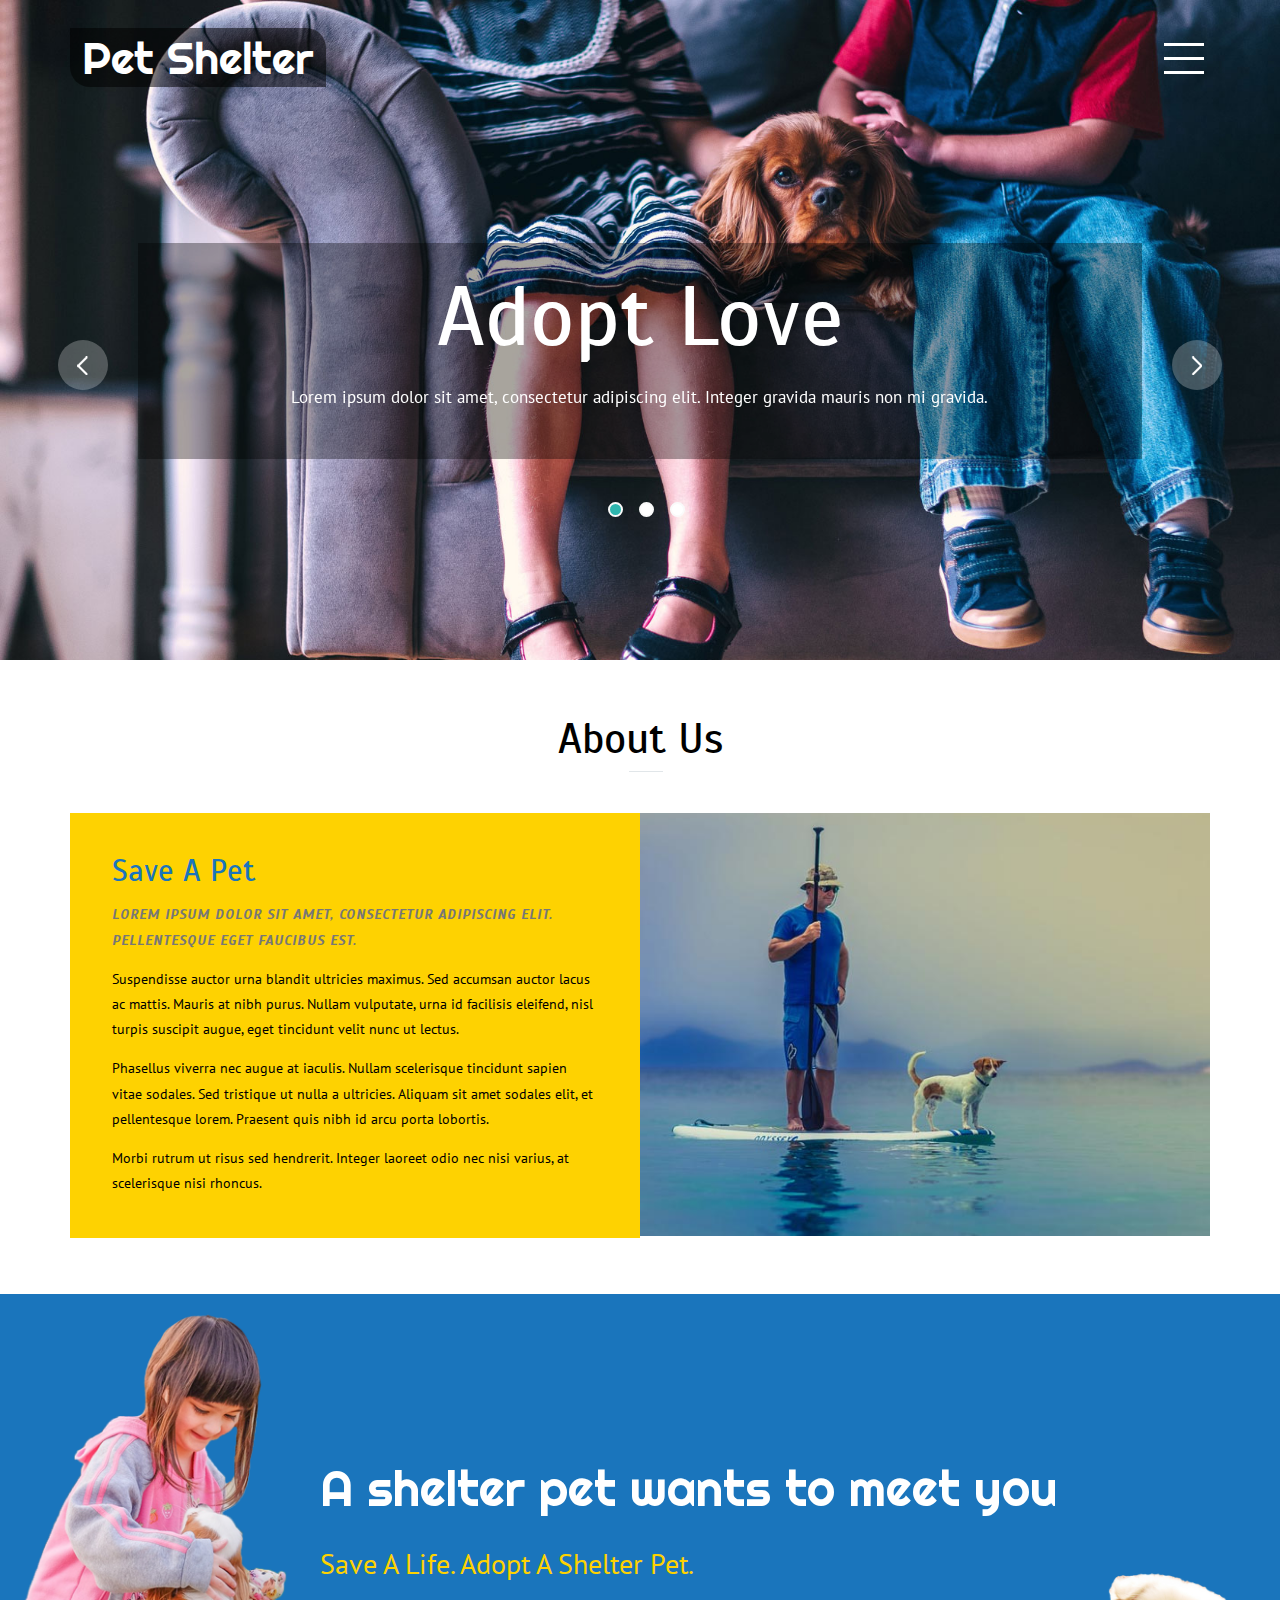
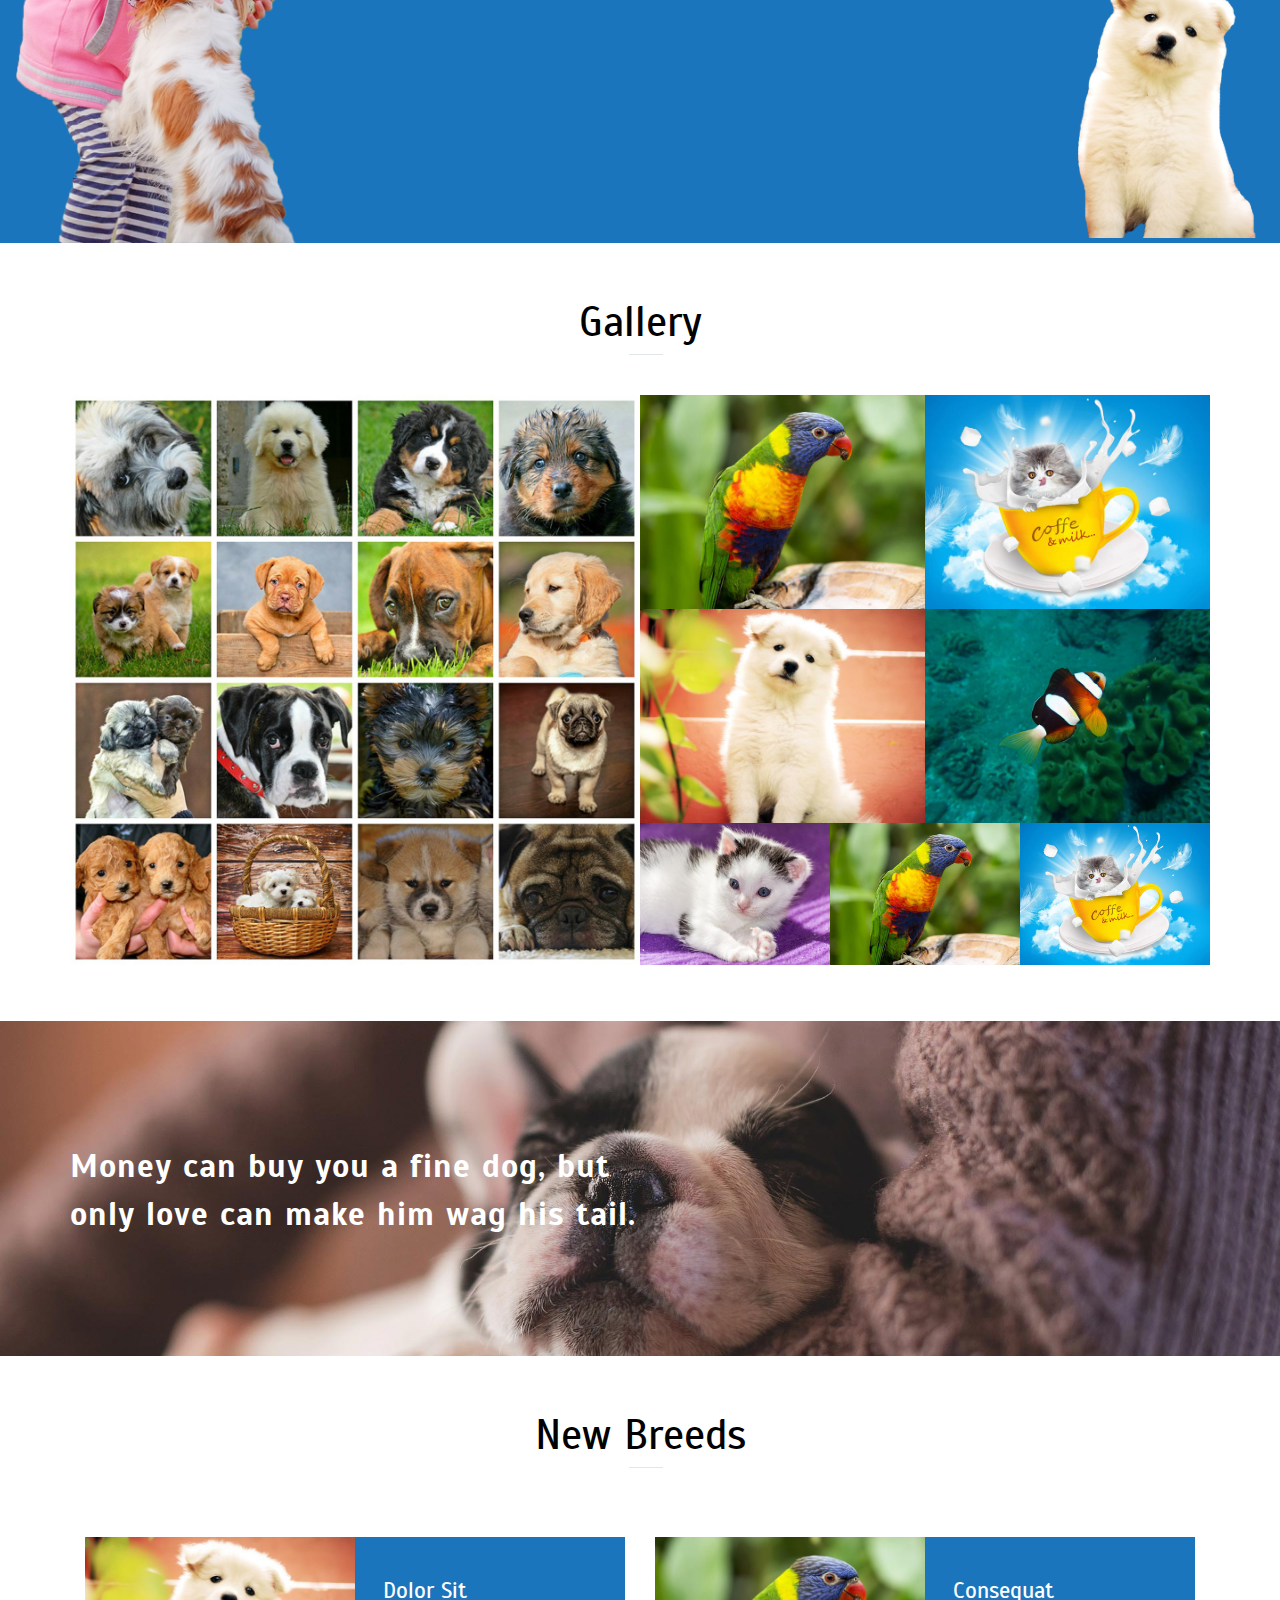
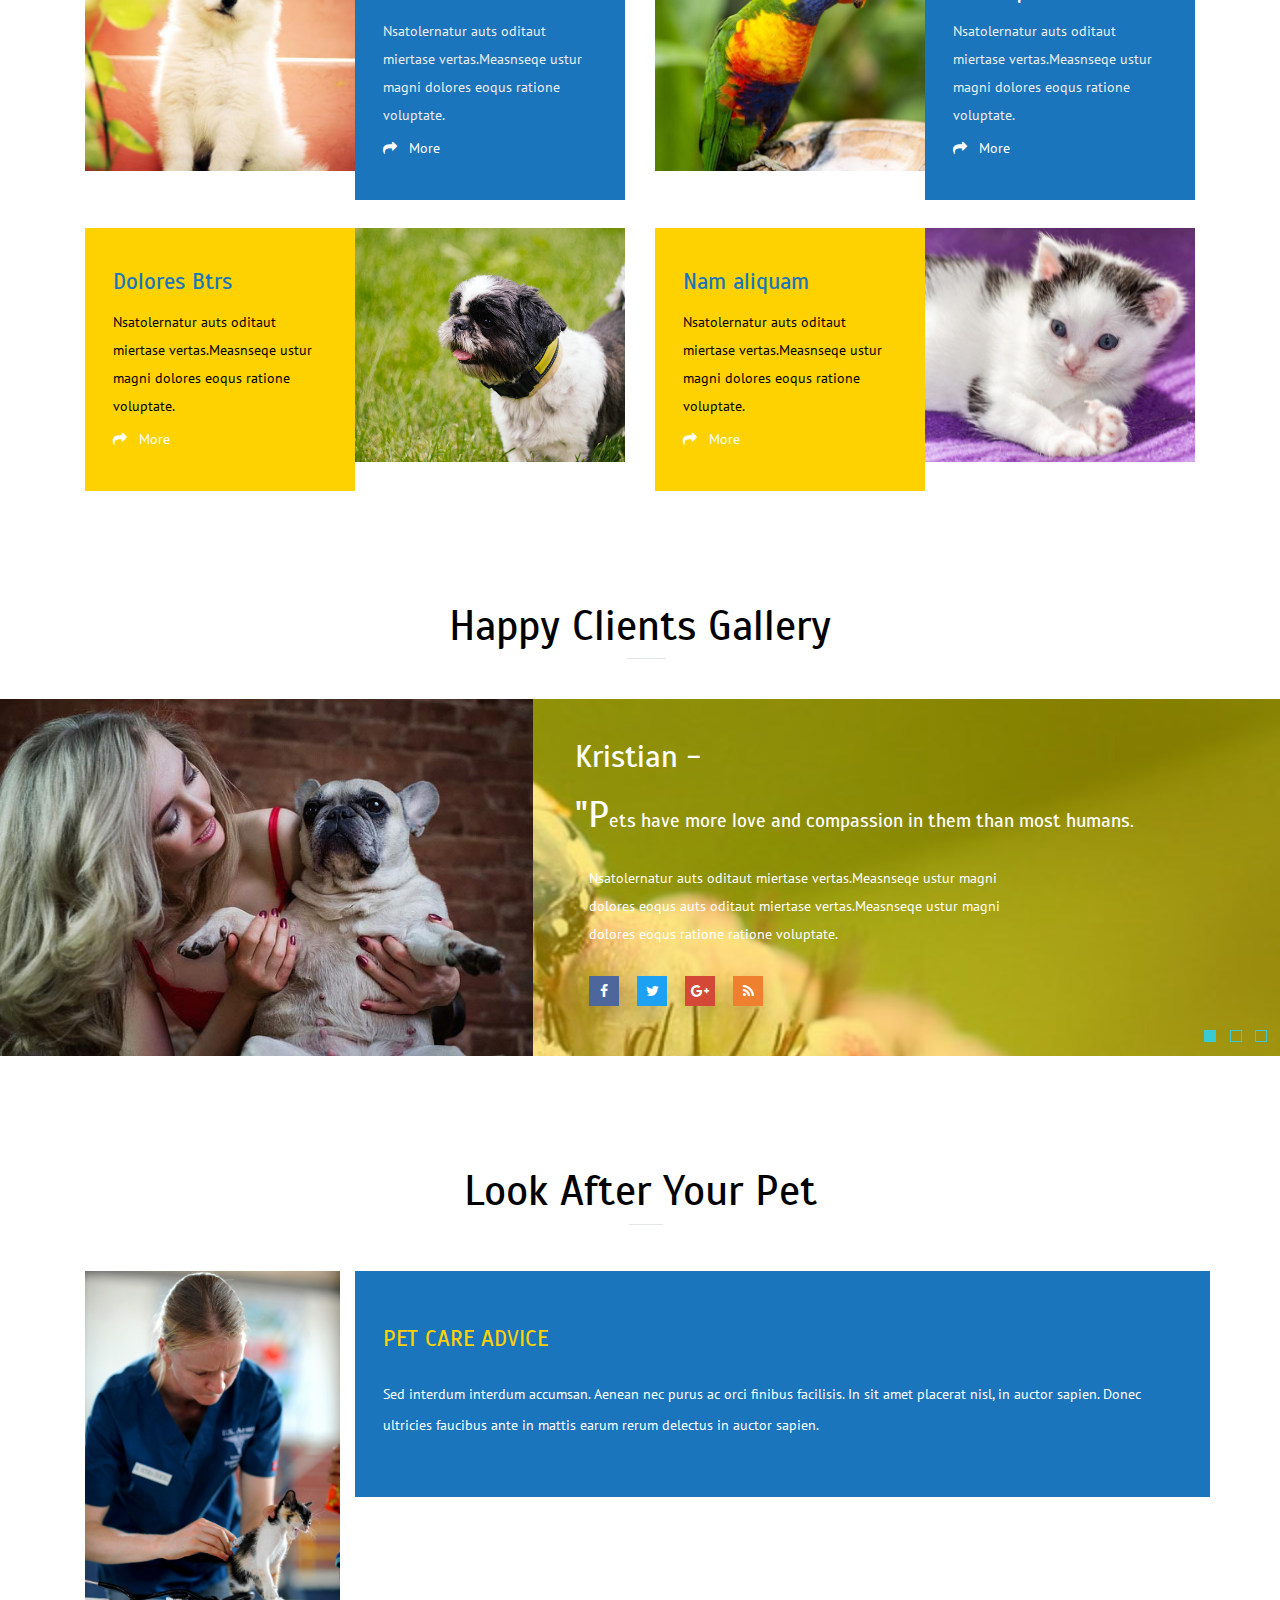
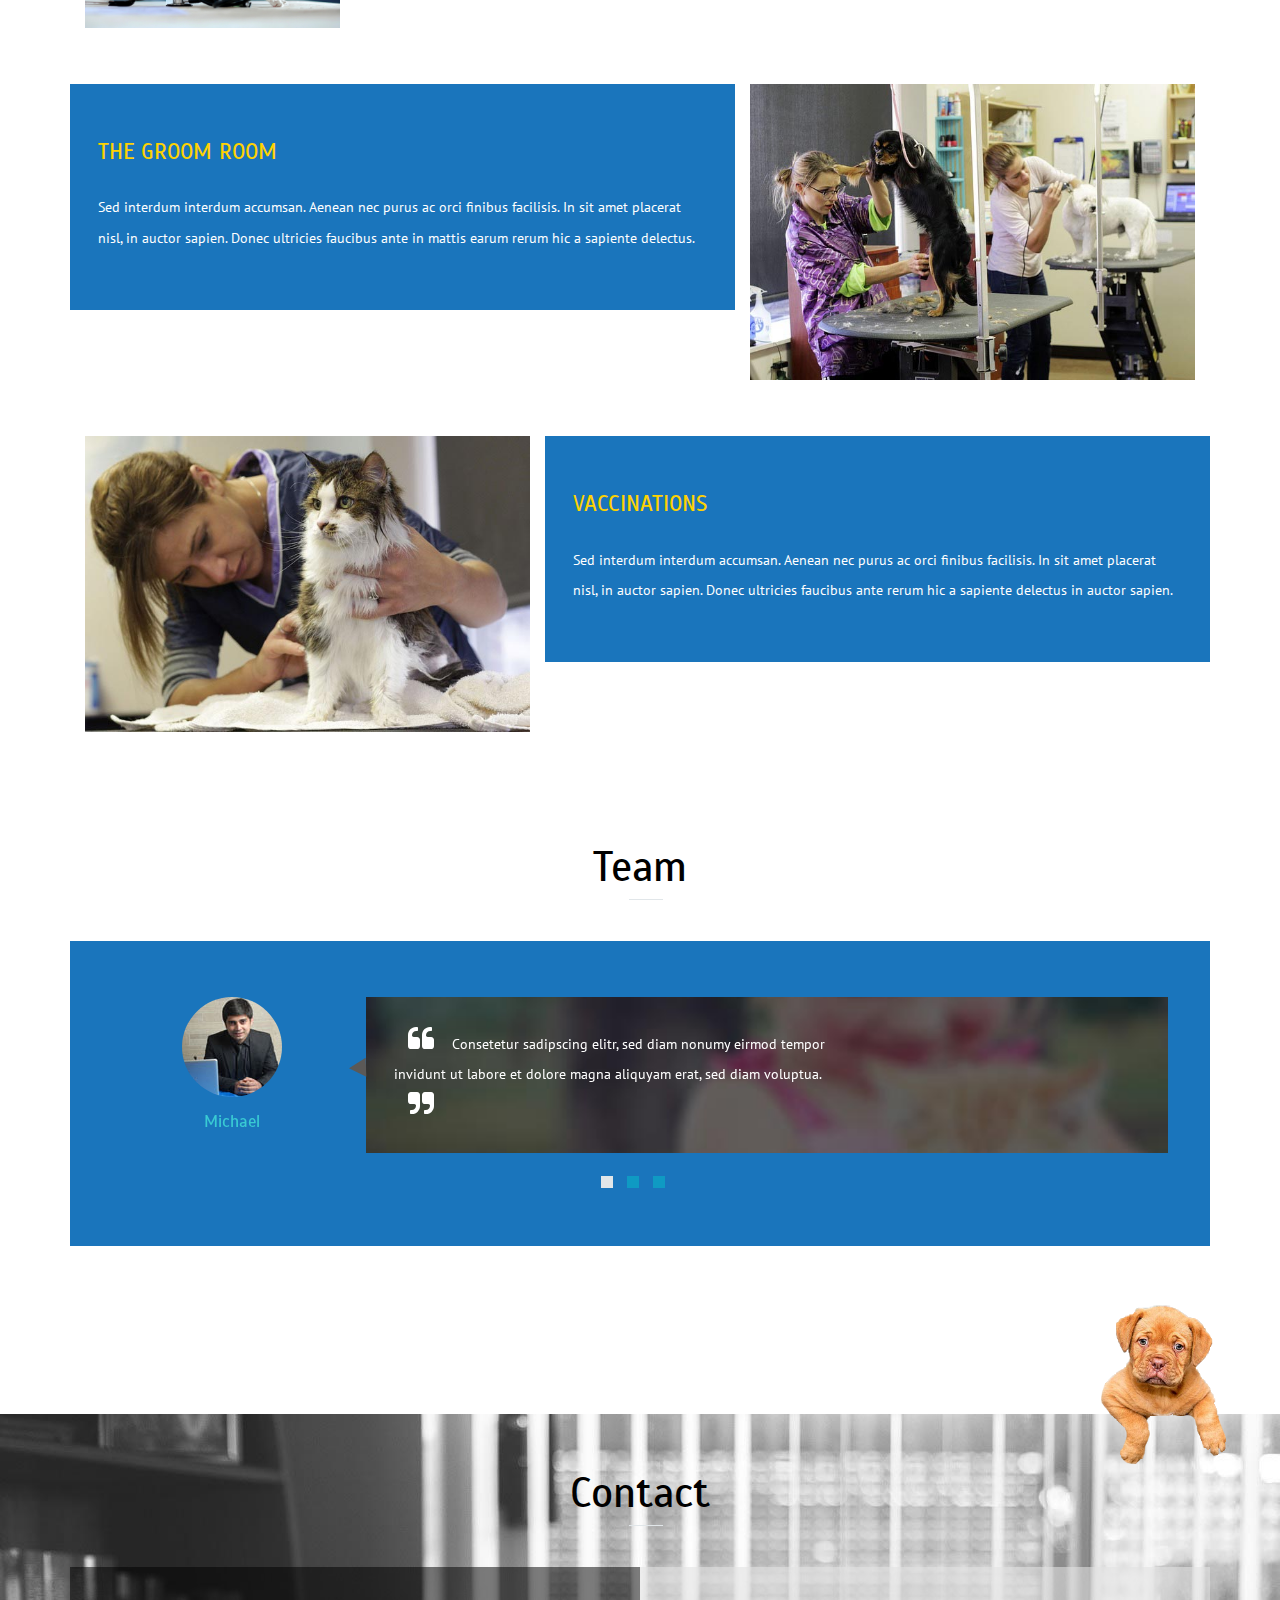
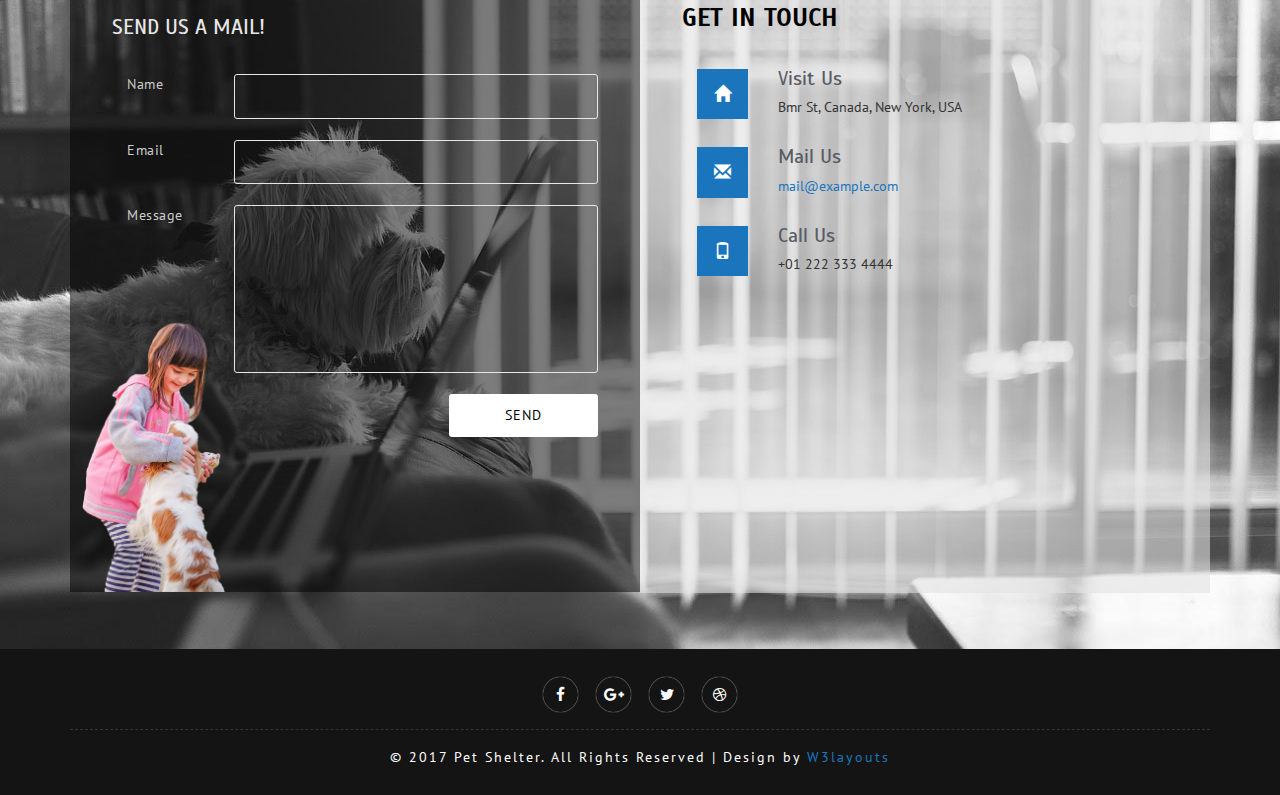
<file: web/index.html>
<!--
Author: W3layouts
Author URL: http://w3layouts.com
License: Creative Commons Attribution 3.0 Unported
License URL: http://creativecommons.org/licenses/by/3.0/
-->
<!DOCTYPE html>
<html lang="zxx">
<head>
<title>Pet Shelter an Animals Category Bootstrap Responsive website Template | Home :: w3layouts</title>
<meta name="viewport" content="width=device-width, initial-scale=1">
<meta http-equiv="Content-Type" content="text/html; charset=utf-8" />
<meta name="keywords" content="Pet Shelter Responsive web template, Bootstrap Web Templates, Flat Web Templates, Android Compatible web template, 
	SmartPhone Compatible web template, free WebDesigns for Nokia, Samsung, LG, Sony Ericsson, Motorola web design" />
<script type="application/x-javascript"> addEventListener("load", function() { setTimeout(hideURLbar, 0); }, false); function hideURLbar(){ window.scrollTo(0,1); } </script>
<!-- Custom Theme files -->
<link href="css/bootstrap.css" type="text/css" rel="stylesheet" media="all">
<link href="css/style.css" type="text/css" rel="stylesheet" media="all"> 
<link href="css/font-awesome.css" rel="stylesheet"> <!-- font-awesome icons -->
<link rel="stylesheet" href="css/flexslider.css" type="text/css" media="all" property="" /> 
<link rel="stylesheet" href="css/lightbox.css">
<!-- //Custom Theme files -->
<!-- js -->
<script src="js/jquery-2.2.3.min.js"></script> 
<!-- //js -->
<!-- web-fonts --> 
<link href="//fonts.googleapis.com/css?family=Righteous" rel="stylesheet">
<link href="//fonts.googleapis.com/css?family=Scada:400,400i,700,700i" rel="stylesheet">
<link href="//fonts.googleapis.com/css?family=PT+Sans:400,400i,700,700i" rel="stylesheet">
<!-- //web-fonts -->
</head>
<body>
	<!-- banner -->
	<div class="banner">
		<!-- header -->
		<div class="header">
			<div class="container">
				<div class="menu">
					<a href="#" class="navicon"></a> 
					<div class="toggle">
						<ul class="toggle-menu">
							<li><a href="index.html" class="active"> Home</a></li>
							<li><a href="#about" class="scroll"> About</a></li>
							<li><a href="#gallery" class="scroll"> Gallery</a></li>
							<li><a href="#clients" class="scroll">Clients</a></li>
							<li><a href="#services" class="scroll">Services</a></li>
							<li><a href="#team" class="scroll">Team</a></li>
							<li><a href="#contact" class="scroll"> Contact Us</a></li>
						</ul>
					</div> 
				</div> 
				<div class="logo">
					<h3><a href="index.html">Pet Shelter</a></h3>
				</div> 
				<div class="clearfix"> </div>
			</div>
		</div>
		<!-- //header -->
		<!-- banner-text -->
		<div class="banner-text"> 
			<div class="container">
				<div class="flexslider">
					<ul class="slides">
						<li>
							<div class="banner-w3lstext">
								<h3>Adopt love</h3>
								<p>Lorem ipsum dolor sit amet, consectetur adipiscing elit. Integer gravida mauris non mi gravida.</p>
							</div>
						</li>
						<li>
							<div class="banner-w3lstext">
								<h3>build love</h3>
								<p>Lorem ipsum dolor sit amet, consectetur adipiscing elit. Integer gravida mauris non mi gravida.</p>
							</div>
						</li>
						<li>
							<div class="banner-w3lstext">
								<h3>give love</h3>
								<p>Lorem ipsum dolor sit amet, consectetur adipiscing elit. Integer gravida mauris non mi gravida.</p>
							</div>
						</li>
					</ul> 
				</div> 	
				<!-- FlexSlider --> 
					<script defer src="js/jquery.flexslider.js"></script>
					<script type="text/javascript">
					$(window).load(function(){
					  $('.flexslider').flexslider({
						animation: "slide",
						start: function(slider){
						  $('body').removeClass('loading');
						}
					  });
					});
				  </script>
				<!-- End-slider-script -->
			</div>
		</div>
		<!-- //banner-text -->
	</div>
	<!-- //banner -->
	<!-- menu-js -->
	<script>
		$('.navicon').on('click', function (e) {
		  e.preventDefault();
		  $(this).toggleClass('navicon--active');
		  $('.toggle').toggleClass('toggle--active');
		});
	</script>
	<script type="text/javascript">
		var _gaq = _gaq || [];
		_gaq.push(['_setAccount', 'UA-36251023-1']);
		_gaq.push(['_setDomainName', 'jqueryscript.net']);
		_gaq.push(['_trackPageview']);

		(function() {
			var ga = document.createElement('script'); ga.type = 'text/javascript'; ga.async = true;
			ga.src = ('https:' == document.location.protocol ? 'https://ssl' : 'http://www') + '.google-analytics.com/ga.js';
			var s = document.getElementsByTagName('script')[0]; s.parentNode.insertBefore(ga, s);
		})(); 
	</script> 
	<!-- //menu-js -->
	<!-- about -->
	<div class="w3ls-about w3ls-section" id="about">
		<div class="container">
			<h3 class="agileits-title">About us</h3>
			<div class="w3-agileits-about-grids">
				<div class="col-md-6 agile-about-left">
					<h2 class="agileits-title">save a pet</h2>
					<h5>Lorem ipsum dolor sit amet, consectetur adipiscing elit. Pellentesque eget faucibus est.</h5>
					<p>Suspendisse auctor urna blandit ultricies maximus. Sed accumsan auctor lacus ac mattis. Mauris at nibh purus. Nullam vulputate, urna id facilisis eleifend, nisl turpis suscipit augue, eget tincidunt velit nunc ut lectus. <span>Phasellus viverra nec augue at iaculis. Nullam scelerisque tincidunt sapien vitae sodales. Sed tristique ut nulla a ultricies. Aliquam sit amet sodales elit, et pellentesque lorem. Praesent quis nibh id arcu porta lobortis.</span> Morbi rutrum ut risus sed hendrerit. Integer laoreet odio nec nisi varius, at scelerisque nisi rhoncus.</p>
				</div>
				<div class="col-md-6 agile-about-right"></div>
				<div class="clearfix"> </div>
			</div>
		</div>
	</div>
<!-- //about -->
<!-- adopt -->
	<div class=" w3_agileits-adopt">
		<div class="col-md-3 w3_agileits-adopt-left">
			<img src="images/p1.png" class="img-responsive" alt=""/>
		</div>
		<div class="col-md-9 w3_agileits-adopt-right">
			<h3 class="w3stitle">A shelter pet wants to meet you</h3> 
			<p>save a life. adopt a shelter pet.</p>
			<img src="images/puppy.png" class="img-responsive" alt=""/>
		</div>
		<div class="clearfix"></div>
	</div>	
	<!-- //adopt -->
	<!-- gallery -->
	<div class="w3ls-section gallery" id="gallery">	 
		<div class="container">
			<h3 class="agileits-title">Gallery</h3>
			<div class="gallery-info">	
				<div class="col-sm-6 gallery-grids glry-grid1">
					<div class="gallery-grids-top">
						<a class="b-link-stripe b-animate-go" href="images/g10.jpg" data-lightbox="example-set" data-title="Lorem Ipsum is simply dummy the when an unknown galley of type and scrambled it to make a type specimen book It has survived not only five centuries, but also the leap into electronic typesetting, remaining essentially unchanged. ">
							<img src="images/g10.jpg" class="img-responsive" alt=""/>
							<div class="b-wrapper">
								<span class="b-animate b-from-left"> 
									<i class="fa fa-arrows-alt" aria-hidden="true"></i>
								</span>					
							</div>
						</a>
					</div>
				</div>
			<div class="col-sm-6  glry-grid2">
					<div class="col-sm-6 col-xs-6 gallery-grids gr1">
						<a class="b-link-stripe b-animate-go" href="images/g7.jpg" data-lightbox="example-set" data-title="Lorem Ipsum is simply dummy the when an unknown galley of type and scrambled it to make a type specimen book It has survived not only five centuries, but also the leap into electronic typesetting, remaining essentially unchanged. ">
							<img src="images/g7.jpg" class="img-responsive" alt=""/>
							<div class="b-wrapper">
								<span class="b-animate b-from-left">
									<i class="fa fa-arrows-alt" aria-hidden="true"></i>
								</span>					
							</div>
						</a>
					</div>
					<div class="col-sm-6 col-xs-6 gallery-grids gr3">
						<a class="b-link-stripe b-animate-go" href="images/g4.jpg" data-lightbox="example-set" data-title="Lorem Ipsum is simply dummy the when an unknown galley of type and scrambled it to make a type specimen book It has survived not only five centuries, but also the leap into electronic typesetting, remaining essentially unchanged. ">
							<img src="images/g4.jpg" class="img-responsive" alt=""/>
							<div class="b-wrapper">
								<span class="b-animate b-from-left">
									<i class="fa fa-arrows-alt" aria-hidden="true"></i>
								</span>					
							</div>
						</a>
					</div>	
					<div class="col-sm-6 col-xs-6 gallery-grids ">
						<a class="b-link-stripe b-animate-go" href="images/2.jpg" data-lightbox="example-set" data-title="Lorem Ipsum is simply dummy the when an unknown galley of type and scrambled it to make a type specimen book It has survived not only five centuries, but also the leap into electronic typesetting, remaining essentially unchanged. ">
							<img src="images/2.jpg" class="img-responsive" alt=""/>
							<div class="b-wrapper">
								<span class="b-animate b-from-left">
									<i class="fa fa-arrows-alt" aria-hidden="true"></i>
								</span>					
							</div>
						</a>
					</div>
					<div class="col-sm-6 col-xs-6 gallery-grids gr3">
						<a class="b-link-stripe b-animate-go" href="images/g8.jpg" data-lightbox="example-set" data-title="Lorem Ipsum is simply dummy the when an unknown galley of type and scrambled it to make a type specimen book It has survived not only five centuries, but also the leap into electronic typesetting, remaining essentially unchanged. ">
							<img src="images/g8.jpg" class="img-responsive" alt=""/>
							<div class="b-wrapper">
								<span class="b-animate b-from-left">
									<i class="fa fa-arrows-alt" aria-hidden="true"></i>
								</span>					
							</div>
						</a>
					</div>	
				<div class="clearfix"></div>
				<div class="gallery-grid-3">
					<div class="col-sm-4 col-xs-4 gallery-grids">
						<a class="b-link-stripe b-animate-go" href="images/s6.jpg" data-lightbox="example-set" data-title="Lorem Ipsum is simply dummy the when an unknown galley of type and scrambled it to make a type specimen book It has survived not only five centuries, but also the leap into electronic typesetting, remaining essentially unchanged. ">
							<img src="images/s6.jpg" class="img-responsive" alt=""/>
							<div class="b-wrapper">
								<span class="b-animate b-from-left">
									<i class="fa fa-arrows-alt" aria-hidden="true"></i>
								</span>					
							</div>
						</a>
					</div>
					<div class="col-sm-4 col-xs-4 gallery-grids">
						<a class="b-link-stripe b-animate-go" href="images/g7.jpg" data-lightbox="example-set" data-title="Lorem Ipsum is simply dummy the when an unknown galley of type and scrambled it to make a type specimen book It has survived not only five centuries, but also the leap into electronic typesetting, remaining essentially unchanged. ">
							<img src="images/g7.jpg" class="img-responsive" alt=""/>
							<div class="b-wrapper">
								<span class="b-animate b-from-left">
									<i class="fa fa-arrows-alt" aria-hidden="true"></i>
								</span>					
							</div>
						</a>
					</div>
					<div class="col-sm-4 col-xs-4 gallery-grids">
						<a class="b-link-stripe b-animate-go" href="images/g4.jpg" data-lightbox="example-set" data-title="Lorem Ipsum is simply dummy the when an unknown galley of type and scrambled it to make a type specimen book It has survived not only five centuries, but also the leap into electronic typesetting, remaining essentially unchanged. ">
							<img src="images/g4.jpg" class="img-responsive" alt=""/>
							<div class="b-wrapper">
								<span class="b-animate b-from-left">
									<i class="fa fa-arrows-alt" aria-hidden="true"></i>
								</span>					
							</div>
						</a>
					</div>
					<div class="clearfix"></div>	
				</div>
				<div class="clearfix"></div>
			</div>
				
				
			</div>	
		</div>	
				
	</div>
	<script src="js/lightbox-plus-jquery.min.js"> </script>
	<!-- //gallery -->

<!-- section -->
	<div class="agileits-section w3ls-section text-center">
		<div class="container">
			<h3 class="h3-w3l">Money can buy you a fine dog, but only love can make him wag his tail.</h3>
		</div>
	</div>	
	<!-- //section -->
<!--- breeds -->
	<div class="breeds w3ls-section">
		<div class="container">
			<h3 class="agileits-title">New breeds</h3>   
			<div class="col-md-6 w3lsbreeds-grid">
				<div class="breeds-left"> 
					<div class="wthree-almub">  
					</div>
				</div>
				<div class="breeds-right">
					<h4>Dolor Sit</h4>
					<p>Nsatolernatur auts oditaut miertase vertas.Measnseqe ustur magni dolores eoqus ratione voluptate.</p>
					<a class="w3more" href="#" data-toggle="modal" data-target="#myModal"><i class="fa fa-mail-forward" aria-hidden="true"></i> More</a>
				</div>
				<div class="clearfix"></div>
			</div>
			<div class="col-md-6 w3lsbreeds-grid">
				<div class="breeds-left"> 
					<div class="wthree-almub wthree-almub2"> 
					</div> 
				</div>
				<div class="breeds-right">
					<h4>Consequat</h4>
					<p>Nsatolernatur auts oditaut miertase vertas.Measnseqe ustur magni dolores eoqus ratione voluptate.</p>
					<a class="w3more" href="#" data-toggle="modal" data-target="#myModal"><i class="fa fa-mail-forward" aria-hidden="true"></i> More</a>
				</div>
				<div class="clearfix"></div>
			</div>  
			<div class="col-md-6 w3lsbreeds-grid">
				<div class="breeds1-right"> 
					<div class="wthree-almub wthree-almub3">  
					</div>
				</div>
				<div class="breeds1-left">
					<h4>Dolores Btrs</h4>
					<p>Nsatolernatur auts oditaut miertase vertas.Measnseqe ustur magni dolores eoqus ratione voluptate.</p>
					<a class="w3more" href="#" data-toggle="modal" data-target="#myModal"><i class="fa fa-mail-forward" aria-hidden="true"></i> More</a>
				</div> 
				<div class="clearfix"></div>
			</div>
			<div class="col-md-6 w3lsbreeds-grid">
				<div class="breeds1-right"> 
					<div class="wthree-almub wthree-almub4">  
					</div>
				</div>
				<div class="breeds1-left">
					<h4>Nam aliquam</h4>
					<p>Nsatolernatur auts oditaut miertase vertas.Measnseqe ustur magni dolores eoqus ratione voluptate.</p>
					<a class="w3more" href="#" data-toggle="modal" data-target="#myModal"><i class="fa fa-mail-forward" aria-hidden="true"></i> More</a>
				</div> 
				<div class="clearfix"></div>
			</div>
			<div class="clearfix"></div> 
		</div>
	</div>
	<!--- //breeds --> 
	<!--testimonial-->
	<div id="clients" class="w3ls-section testimonial">
		<h3 class="agileits-title">happy clients gallery</h3>   
		<div class="testi-left">
			<div class="testi-left-info">
				<script>
					// You can also use "$(window).load(function() {"
					$(function () {
					  // Slideshow 2
					  $("#slider2").responsiveSlides({
						auto: true,
						pager: true,
						nav: false,
						speed: 500,
						namespace: "callbacks",
						before: function () {
						  $('.events').append("<li>before event fired.</li>");
						},
						after: function () {
						  $('.events').append("<li>after event fired.</li>");
						}
					  });
				
					});
				</script>
				<!--//End-slider-script-->
				<div  id="top2" class="callbacks_container">
					<ul class="rslides" id="slider2">
						<li>
							<div class="col-md-5 client-img c1">
								
							</div>	
							<div class="col-md-7 client-text">
								<h3>kristian -</h3>
								<h4>"Pets have more love and compassion in them than most humans.</h4>
								<p>Nsatolernatur auts oditaut miertase vertas.Measnseqe ustur magni dolores eoqus auts oditaut miertase vertas.Measnseqe ustur magni dolores eoqus ratione ratione voluptate.</p>
								<ul class="social-icons3">
									<li><a href="#" class="fa fa-facebook icon-border facebook"> </a></li>
									<li><a href="#" class="fa fa-twitter icon-border twitter"> </a></li>
									<li><a href="#" class="fa fa-google-plus icon-border googleplus"> </a></li> 
									<li><a href="#" class="fa fa-rss icon-border rss"> </a></li>
								</ul>

							</div>
							<div class="clearfix"></div>
						</li>
						<li>
							<div class="col-md-5 client-img c2">
								
							</div>	
							<div class="col-md-7 client-text">
								<h3>Federica -</h3>
								<h4>"Money can buy you a dog, but only love can make him wag his tail.</h4>
								<p>Nsatolernatur auts oditaut miertase vertas.Measnseqe ustur auts oditaut miertase vertas.Measnseqe ustur magni dolores eoqus ratione v magni dolores eoqus ratione voluptate.</p>
								<ul class="social-icons3">
									<li><a href="#" class="fa fa-facebook icon-border facebook"> </a></li>
									<li><a href="#" class="fa fa-twitter icon-border twitter"> </a></li>
									<li><a href="#" class="fa fa-google-plus icon-border googleplus"> </a></li> 
									<li><a href="#" class="fa fa-rss icon-border rss"> </a></li>

								</ul>
							</div>
							<div class="clearfix"></div>
						</li>
						<li>
							<div class="col-md-5 client-img c3">
								
							</div>	
							<div class="col-md-7 client-text">
								<h3>bianca -</h3>
								<h4>"Pets have more love and compassion in them than most humans</h4>
								<p>Nsatolernatur auts oditaut miertase vertas.Measnseqe ustur magniauts oditaut miertase vertas.Measnseqe ustur magni dolores eoqus ratione v dolores eoqus ratione voluptate.</p>
								
								<ul class="social-icons3">
									<li><a href="#" class="fa fa-facebook icon-border facebook"> </a></li>
									<li><a href="#" class="fa fa-twitter icon-border twitter"> </a></li>
									<li><a href="#" class="fa fa-google-plus icon-border googleplus"> </a></li> 
									<li><a href="#" class="fa fa-rss icon-border rss"> </a></li>

								</ul>

							</div>
							<div class="clearfix"></div>
						</li>
					</ul>
				</div>
			</div>
		</div>
		
		<div class="clearfix"></div>
	</div>
	<!-- //testimonials -->
	<!-- blog -->
	<div id="services" class="w3ls-section wthree-blog">
		<div class="container">  
				<h3 class="agileits-title">Look after your pet</h3>     
			<div class="blog-agileinfo">
				<div class="col-md-3 blog-w3grid-img">
						<img src="images/s5.jpg" class="img-responsive" alt=""/>
				</div>
				<div class="col-md-9 blog-w3grid-text"> 
					<h4>pet care advice</h4>
					<p>Sed interdum interdum accumsan. Aenean nec purus ac orci finibus facilisis. In sit amet placerat nisl, in auctor sapien. Donec ultricies faucibus ante in mattis earum rerum delectus in auctor sapien. </p>
				</div> 
				<div class="clearfix"> </div>
			</div> 
			<div class="blog-agileinfo blog-agileinfo-mdl">
				<div class="col-md-5 blog-w3grid-img blog-img-rght">
						<img src="images/s3.jpg" class="img-responsive" alt=""/>
				</div>
				<div class="col-md-7 blog-w3grid-text"> 
					<h4>the groom room</h4>
					<p>Sed interdum interdum accumsan. Aenean nec purus ac orci finibus facilisis. In sit amet placerat nisl, in auctor sapien. Donec ultricies faucibus ante in mattis earum rerum hic a sapiente delectus. </p>
				</div> 
				<div class="clearfix"> </div>
			</div> 
			<div class="blog-agileinfo">
				<div class="col-md-5 blog-w3grid-img">
						<img src="images/s4.jpg" class="img-responsive" alt=""/>
				</div>
				<div class="col-md-7 blog-w3grid-text"> 
					<h4>Vaccinations</h4>
					<p>Sed interdum interdum accumsan. Aenean nec purus ac orci finibus facilisis. In sit amet placerat nisl, in auctor sapien. Donec ultricies faucibus ante rerum hic a sapiente delectus in auctor sapien. </p>
				</div> 
				<div class="clearfix"> </div>
			</div> 
		</div>
	</div>
	<!-- //blog --> 
		<!-- testimonials -->
	<div class="testimonials w3ls-section" id="team">
		<div class="container">
			<h3 class="agileits-title">Team</h3>
		<div class="w3_testimonials_grids w3_testimonials_grids">
			<div class="sreen-gallery-cursual">
				<div id="owl-demo" class="owl-carousel">
						 <div class="item-owl">
							<div class="col-md-3 col-sm-3 col-xs-3 img-agile">
								<img src="images/t1.jpg" class="img-responsive" alt=""/>
								<h6>Michael</h6>
							</div>
							<div class="col-md-9 col-sm-9 col-xs-9 test-review test-tooltip1">
								<p><i class="fa fa-quote-left" aria-hidden="true"></i> Consetetur sadipscing elitr, sed diam nonumy eirmod tempor invidunt ut labore et dolore magna aliquyam erat, sed diam voluptua.<i class="fa fa-quote-right" aria-hidden="true"></i> </p>
							</div>
						 </div>
						 <div class="item-owl">
							<div class="col-md-3 col-sm-3 col-xs-3 img-agile">
								<img src="images/t2.jpg" class="img-responsive" alt=""/>
								<h6>Riya Allen</h6>
							</div>
							<div class="col-md-9 col-sm-9 col-xs-9 test-review test-tooltip1">
								<p> <i class="fa fa-quote-left" aria-hidden="true"></i> Consetetur sadipscing elitr, sed diam nonumy eirmod tempor invidunt ut labore et dolore magna aliquyam erat, sed diam voluptua.<i class="fa fa-quote-right" aria-hidden="true"></i> </p>
							</div>
						</div>
						 <div class="item-owl">
							<div class="col-md-3 col-sm-3 col-xs-3 img-agile">
								<img src="images/t3.jpg" class="img-responsive" alt=""/>
								<h6>Riya Allen</h6>
							</div>
							<div class="col-md-9 col-sm-9 col-xs-9 test-review test-tooltip1">
								 <p><i class="fa fa-quote-left" aria-hidden="true"></i> Consetetur sadipscing elitr, sed diam nonumy eirmod tempor invidunt ut labore et dolore magna aliquyam erat, sed diam voluptua.<i class="fa fa-quote-right" aria-hidden="true"></i> </p>
							</div>
						</div>
				 </div>
				<!--//screen-gallery-->
			</div>	
		</div>
	</div>
</div>
<!-- //testimonials -->	

	<div id="contact" class="wthree-contact w3ls-section">
		<div class="container">
			<h3 class="agileits-title">contact</h3>  
				<div class="col-md-6 col-sm-6 agileinfo-contact-left">	
					<h6>send us a mail!</h6>
					<form action="#" class="form_w3layouts" method="post">
						<div class="agileits-form-element">
							<span class="col-md-3  col-sm-3 col-xs-3 label1">name</span>
							<input type="text" class="col-md-9 col-sm-9 col-xs-9" name="name" required="">
							<div class="clearfix"></div>
						</div>
						<div class="agileits-form-element">
							<span class="col-md-3 col-sm-3 col-xs-3 label1">Email</span>
							<input type="email" name="name" class="col-md-9 col-sm-9 col-xs-9 email" required="">
							<div class="clearfix"></div>
						</div>
						<div class="agileits-form-element">
							<span class="col-md-3 col-sm-3 col-xs-3  label1">Message</span>
							<textarea class="col-md-9 col-sm-9 col-xs-9" required></textarea>
							<div class="clearfix"></div>
						</div>
						<input type="submit" value="send">
					</form>	
				</div>	
				<div class="col-md-6 col-sm-6 col-xs-12 contact-w3lsright">
					<h6>get in touch</h6>
					<div class="address-row">
						<div class="col-xs-2 address-left">
							<span class="glyphicon glyphicon-home" aria-hidden="true"></span>
						</div>
						<div class="col-xs-10 address-right">
							<h5>Visit Us</h5>
							<p>Bmr St, Canada, New York, USA</p>
						</div>
						<div class="clearfix"> </div>
					</div>
					<div class="address-row w3-agileits">
						<div class="col-xs-2 address-left">
							<span class="glyphicon glyphicon-envelope" aria-hidden="true"></span>
						</div>
						<div class="col-xs-10 address-right">
							<h5>Mail Us</h5>
							<p><a href="mailto:info@example.com"> mail@example.com</a></p>
						</div>
						<div class="clearfix"> </div>
					</div>
					<div class="address-row">
						<div class="col-xs-2 address-left">
							<span class="glyphicon glyphicon-phone" aria-hidden="true"></span>
						</div>
						<div class="col-xs-10 address-right">
							<h5>Call Us</h5>
							<p>+01 222 333 4444</p>
						</div>
						<div class="clearfix"> </div>
					</div>  
					<!-- map -->
					<div class="map agileits">
						<iframe src="https://www.google.com/maps/embed?pb=!1m18!1m12!1m3!1d3023.948805392833!2d-73.99619098458929!3d40.71914347933105!2m3!1f0!2f0!3f0!3m2!1i1024!2i768!4f13.1!3m3!1m2!1s0x89c25a27e2f24131%3A0x64ffc98d24069f02!2sCANADA!5e0!3m2!1sen!2sin!4v1479793484055"></iframe>
					</div>
					<!-- //map --> 
				</div>
				<div class="clearfix"> </div>
		</div>
	</div>	
	<!-- copy rights start here -->
	<div class="copyw3-agile">
		<div class="container"> 
			<div class="w3social-icons footer-w3icons"> 
				<ul>
					<li><a href="#"><i class="fa fa-facebook"></i></a></li>
					<li><a href="#"><i class="fa fa-google-plus"></i></a></li> 
					<li><a href="#"><i class="fa fa-twitter"></i></a></li> 
					<li><a href="#"><i class="fa fa-dribbble"></i></a></li>
				</ul>
			</div>
			<p>© 2017 Pet Shelter. All Rights Reserved | Design by  <a href="http://w3layouts.com/" target="_blank">W3layouts</a> </p>
		</div>
	</div>
	<!-- //copy right end here --> 
	<!-- Tooltip -->
	<div class="tooltip-content">
		<div class="modal fade features-modal" id="myModal" tabindex="-1" role="dialog" aria-hidden="true">
			<div class="modal-dialog">
				<div class="modal-content">
					<div class="modal-header">
						<button type="button" class="close" data-dismiss="modal" aria-hidden="true">&times;</button>
						<h1 class="modal-title">pet shelter</h1>
					</div>
					<div class="modal-body">
						<img src="images/g4.jpg" alt="" class="img-responsive">
						<h5>Faucibus Id Diam Ac</h5>
						<p>Lorem ipsum dolor sit amet, consectetur adipiscing elit. Praesent varius lectus vitae porttitor fringilla. Donec turpis orci, elementum a nunc quis, maximus varius ipsum. Sed bibendum ex in dignissim bibendum.</p>
					</div>
				</div>
			</div>
		</div>

	</div>
	<!-- //Tooltip -->


<script src="js/responsiveslides.min.js"></script>

	<!-- required-js-files-->
							<link href="css/owl.carousel.css" rel="stylesheet">
							    <script src="js/owl.carousel.js"></script>
							        <script>
							    $(document).ready(function() {
							      $("#owl-demo").owlCarousel({
							        items : 1,
							        lazyLoad : true,
							        autoPlay : true,
							        navigation : true,
							        navigationText : true,
							        pagination : true,
							      });
							    });
							    </script>
								 <!--//required-js-files-->
		

			<!-- start-smooth-scrolling --> 
	<script type="text/javascript" src="js/move-top.js"></script>
	<script type="text/javascript" src="js/easing.js"></script>	
	<script type="text/javascript">
			jQuery(document).ready(function($) {
				$(".scroll").click(function(event){		
					event.preventDefault();
			
			$('html,body').animate({scrollTop:$(this.hash).offset().top},1000);
				});
			});
	</script>
	<!-- //end-smooth-scrolling -->	 
	<!-- smooth-scrolling-of-move-up -->
	<script type="text/javascript">
		$(document).ready(function() {
			/*
			var defaults = {
				containerID: 'toTop', // fading element id
				containerHoverID: 'toTopHover', // fading element hover id
				scrollSpeed: 1200,
				easingType: 'linear' 
			};
			*/
			
			$().UItoTop({ easingType: 'easeOutQuart' });
			
		});
	</script>
	<script src="js/SmoothScroll.min.js"></script>
	<!-- //smooth-scrolling-of-move-up -->  
	<!-- Bootstrap core JavaScript
    ================================================== -->
    <!-- Placed at the end of the document so the pages load faster -->


	<script type="text/javascript" src="js/bootstrap.js"></script>


</body>
</html>
</file>
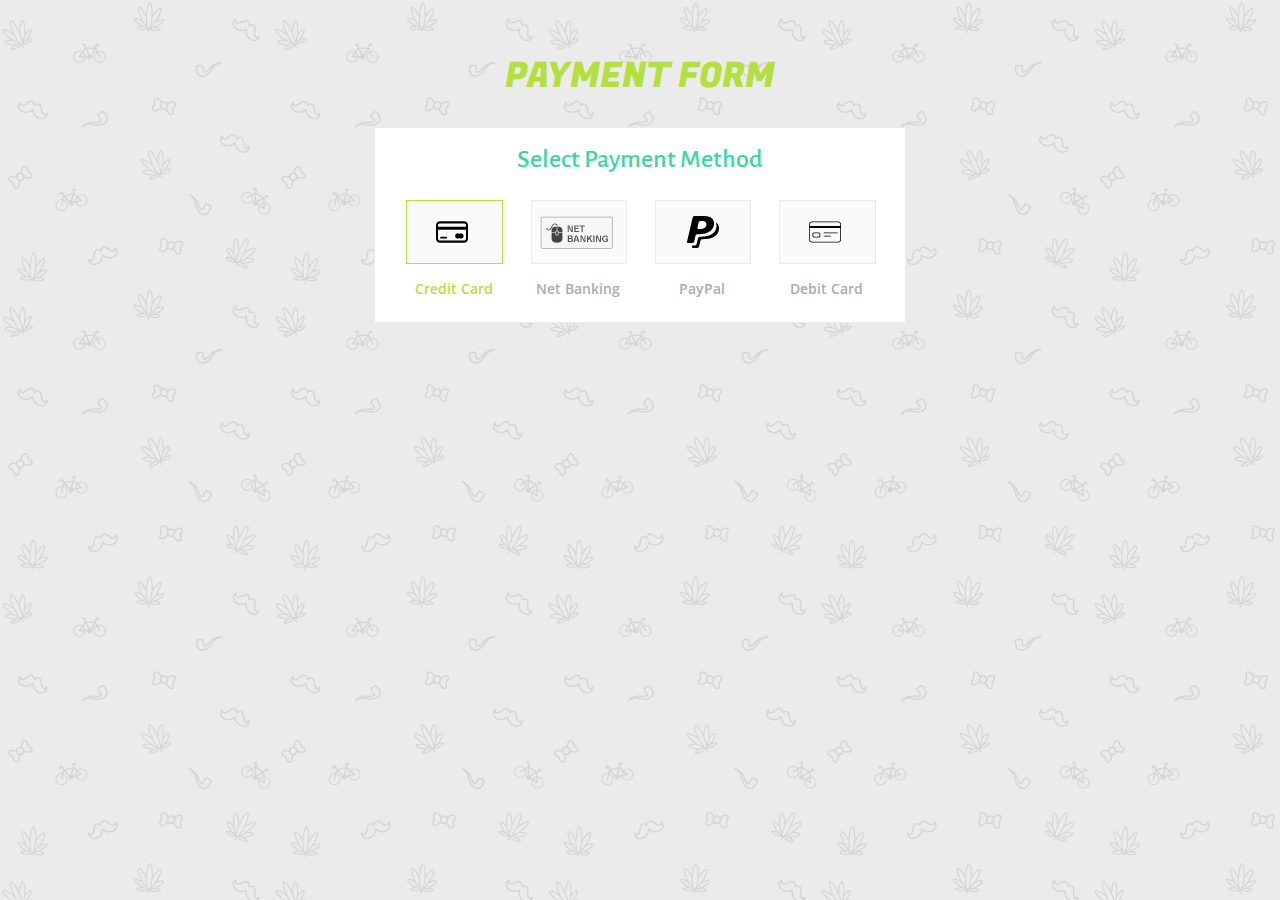
<file: donat/donat/pay/index.html>
﻿
<!DOCTYPE html>
<html>
<head>
<!-- for-mobile-apps -->
<meta name="viewport" content="width=device-width, initial-scale=1">
<meta http-equiv="Content-Type" content="text/html; charset=utf-8" />
<meta name="keywords" content="Payment Form Widget Responsive web template, Bootstrap Web Templates, Flat Web Templates, Android Compatible web template, 
Smartphone Compatible web template, free webdesigns for Nokia, Samsung, LG, SonyEricsson, Motorola web design" />
<script type="application/x-javascript"> addEventListener("load", function() { setTimeout(hideURLbar, 0); }, false);
		function hideURLbar(){ window.scrollTo(0,1); } </script>
<!-- //for-mobile-apps -->
<link href="css/style.css" rel="stylesheet" type="text/css" media="all" />
<link href='//fonts.googleapis.com/css?family=Fugaz+One' rel='stylesheet' type='text/css'>
<link href='//fonts.googleapis.com/css?family=Alegreya+Sans:400,100,100italic,300,300italic,400italic,500,500italic,700,700italic,800,800italic,900,900italic' rel='stylesheet' type='text/css'>
<link href='//fonts.googleapis.com/css?family=Open+Sans:400,300,300italic,400italic,600,600italic,700,700italic,800,800italic' rel='stylesheet' type='text/css'>
<script type="text/javascript" src="js/jquery.min.js"></script>
</head>
<body>
	<div class="main">
		<h1>Payment Form </h1>
		<div class="content">
			
			<script src="js/easyResponsiveTabs.js" type="text/javascript"></script>
					<script type="text/javascript">
						$(document).ready(function () {
							$('#horizontalTab').easyResponsiveTabs({
								type: 'default', //Types: default, vertical, accordion           
								width: 'auto', //auto or any width like 600px
								fit: true   // 100% fit in a container
							});
						});
						
					</script>
						<div class="sap_tabs">
							<div id="horizontalTab" style="display: block; width: 100%; margin: 0px;">
								<div class="pay-tabs">
									<h2>Select Payment Method</h2>
									  <ul class="resp-tabs-list">
										 <a href="card/index.html"> <li class="resp-tab-item" aria-controls="tab_item-0" role="tab"><span><label class="pic1"></label>Credit Card</span></li></a>
										  <li class="resp-tab-item" aria-controls="tab_item-1" role="tab"><span><label class="pic3"></label>Net Banking</span></li>
										  <li class="resp-tab-item" aria-controls="tab_item-2" role="tab"><span><label class="pic4"></label>PayPal</span></li> 
										  <li class="resp-tab-item" aria-controls="tab_item-3" role="tab"><span><label class="pic2"></label>Debit Card</span></li>
										  <div class="clear"></div>
									  </ul>	
								</div>
							<!--	<div class="resp-tabs-container">
									<div class="tab-1 resp-tab-content" aria-labelledby="tab_item-0">
										<div class="payment-info">
											<h3>Personal Information</h3>
											<form>
												<div class="tab-for">				
													<h5>EMAIL ADDRESS</h5>
														<input type="text" value="">
													<h5>FIRST NAME</h5>													
														<input type="text" value="">
												</div>			
											</form>
											<h3 class="pay-title">Credit Card Info</h3>
											<form>
												<div class="tab-for">				
													<h5>NAME ON CARD</h5>
														<input type="text" value="">
													<h5>CARD NUMBER</h5>													
														<input class="pay-logo" type="text" value="0000-0000-0000-0000" onfocus="this.value = '';" onblur="if (this.value == '') {this.value = '0000-0000-0000-0000';}" required="">
												</div>	
												<div class="transaction">
													<div class="tab-form-left user-form">
														<h5>EXPIRATION</h5>
															<ul>
																<li>
																	<input type="number" class="text_box" type="text" value="6" min="1" />	
																</li>
																<li>
																	<input type="number" class="text_box" type="text" value="1988" min="1" />	
																</li>
																
															</ul>
													</div>
													<div class="tab-form-right user-form-rt">
														<h5>CVV NUMBER</h5>													
														<input type="text" value="xxxx" onfocus="this.value = '';" onblur="if (this.value == '') {this.value = 'xxxx';}" required="">
													</div>
													<div class="clear"></div>
												</div>
												<input type="submit" value="SUBMIT">
											</form>
											<div class="single-bottom">
													<ul>
														<li>
															<input type="checkbox"  id="brand" value="">
															<label for="brand"><span></span>By checking this box, I agree to the Terms & Conditions & Privacy Policy.</label>
														</li>
													</ul>
											</div>
										</div>
									</div>
									<div class="tab-1 resp-tab-content" aria-labelledby="tab_item-1">
										<div class="payment-info">
											<h3>Net Banking</h3>
											<div class="radio-btns">
												<div class="swit">								
													<div class="check_box"> <div class="radio"> <label><input type="radio" name="radio" checked=""><i></i>Andhra Bank</label> </div></div>
													<div class="check_box"> <div class="radio"> <label><input type="radio" name="radio"><i></i>Allahabad Bank</label> </div></div>
													<div class="check_box"> <div class="radio"> <label><input type="radio" name="radio"><i></i>Bank of Baroda</label> </div></div>
													<div class="check_box"> <div class="radio"> <label><input type="radio" name="radio"><i></i>Canara Bank</label> </div></div>	
													<div class="check_box"> <div class="radio"> <label><input type="radio" name="radio"><i></i>IDBI Bank</label> </div></div>
													<div class="check_box"> <div class="radio"> <label><input type="radio" name="radio"><i></i>Icici Bank</label> </div></div>	
													<div class="check_box"> <div class="radio"> <label><input type="radio" name="radio"><i></i>Indian Overseas Bank</label> </div></div>	
													<div class="check_box"> <div class="radio"> <label><input type="radio" name="radio"><i></i>Punjab National Bank</label> </div></div>	
													<div class="check_box"> <div class="radio"> <label><input type="radio" name="radio"><i></i>South Indian Bank</label> </div></div>
													<div class="check_box"> <div class="radio"> <label><input type="radio" name="radio"><i></i>State Bank Of India</label> </div></div>		
												</div>
												<div class="swit">								
													<div class="check_box"> <div class="radio"> <label><input type="radio" name="radio" checked=""><i></i>City Union Bank</label> </div></div>
													<div class="check_box"> <div class="radio"> <label><input type="radio" name="radio"><i></i>HDFC Bank</label> </div></div>
													<div class="check_box"> <div class="radio"> <label><input type="radio" name="radio"><i></i>IndusInd Bank</label> </div></div>
													<div class="check_box"> <div class="radio"> <label><input type="radio" name="radio"><i></i>Syndicate Bank</label> </div></div>
													<div class="check_box"> <div class="radio"> <label><input type="radio" name="radio"><i></i>Deutsche Bank</label> </div></div>	
													<div class="check_box"> <div class="radio"> <label><input type="radio" name="radio"><i></i>Corporation Bank</label> </div></div>
													<div class="check_box"> <div class="radio"> <label><input type="radio" name="radio"><i></i>UCO Bank</label> </div></div>	
													<div class="check_box"> <div class="radio"> <label><input type="radio" name="radio"><i></i>Indian Bank</label> </div></div>	
													<div class="check_box"> <div class="radio"> <label><input type="radio" name="radio"><i></i>Federal Bank</label> </div></div>	
													<div class="check_box"> <div class="radio"> <label><input type="radio" name="radio"><i></i>ING Vysya Bank</label> </div></div>	
												</div>
												<div class="clear"></div>
											</div>
											<a href="#">Continue</a>
										</div>
									</div>
									<div class="tab-1 resp-tab-content" aria-labelledby="tab_item-2">
										<div class="payment-info">
											<h3>PayPal</h3>
											<h4>Already Have A PayPal Account?</h4>
											<div class="login-tab">
												<div class="user-login">
													<h2>Login</h2>
													
													<form>
														<input type="text" value="name@email.com" onfocus="this.value = '';" onblur="if (this.value == '') {this.value = 'name@email.com';}" required="">
														<input type="password" value="PASSWORD" onfocus="this.value = '';" onblur="if (this.value == '') {this.value = 'PASSWORD';}" required="">
															<div class="user-grids">
																<div class="user-left">
																	<div class="single-bottom">
																			<ul>
																				<li>
																					<input type="checkbox"  id="brand1" value="">
																					<label for="brand1"><span></span>Remember me?</label>
																				</li>
																			</ul>
																	</div>
																</div>
																<div class="user-right">
																	<input type="submit" value="LOGIN">
																</div>
																<div class="clear"></div>
															</div>
													</form>
												</div>
											</div>
										</div>
									</div>
									<div class="tab-1 resp-tab-content" aria-labelledby="tab_item-3">	
										<div class="payment-info">
											
											<h3 class="pay-title">Dedit Card Info</h3>
											<form>
												<div class="tab-for">				
													<h5>NAME ON CARD</h5>
														<input type="text" value="">
													<h5>CARD NUMBER</h5>													
														<input class="pay-logo" type="text" value="0000-0000-0000-0000" onfocus="this.value = '';" onblur="if (this.value == '') {this.value = '0000-0000-0000-0000';}" required="">
												</div>	
												<div class="transaction">
													<div class="tab-form-left user-form">
														<h5>EXPIRATION</h5>
															<ul>
																<li>
																	<input type="number" class="text_box" type="text" value="6" min="1" />	
																</li>
																<li>
																	<input type="number" class="text_box" type="text" value="1988" min="1" />	
																</li>
																
															</ul>
													</div>
													<div class="tab-form-right user-form-rt">
														<h5>CVV NUMBER</h5>													
														<input type="text" value="xxxx" onfocus="this.value = '';" onblur="if (this.value == '') {this.value = 'xxxx';}" required="">
													</div>
													<div class="clear"></div>
												</div>
												<input type="submit" value="SUBMIT">
											</form>
											<div class="single-bottom">
													<ul>
														<li>
															<input type="checkbox"  id="brand" value="">
															<label for="brand"><span></span>By checking this box, I agree to the Terms & Conditions & Privacy Policy.</label>
														</li>
													</ul>
											</div>
										</div>	
									</div>
								</div>	
							</div>
						</div>	

		</div>
		
	</div>-->
</body>
</html>
</file>
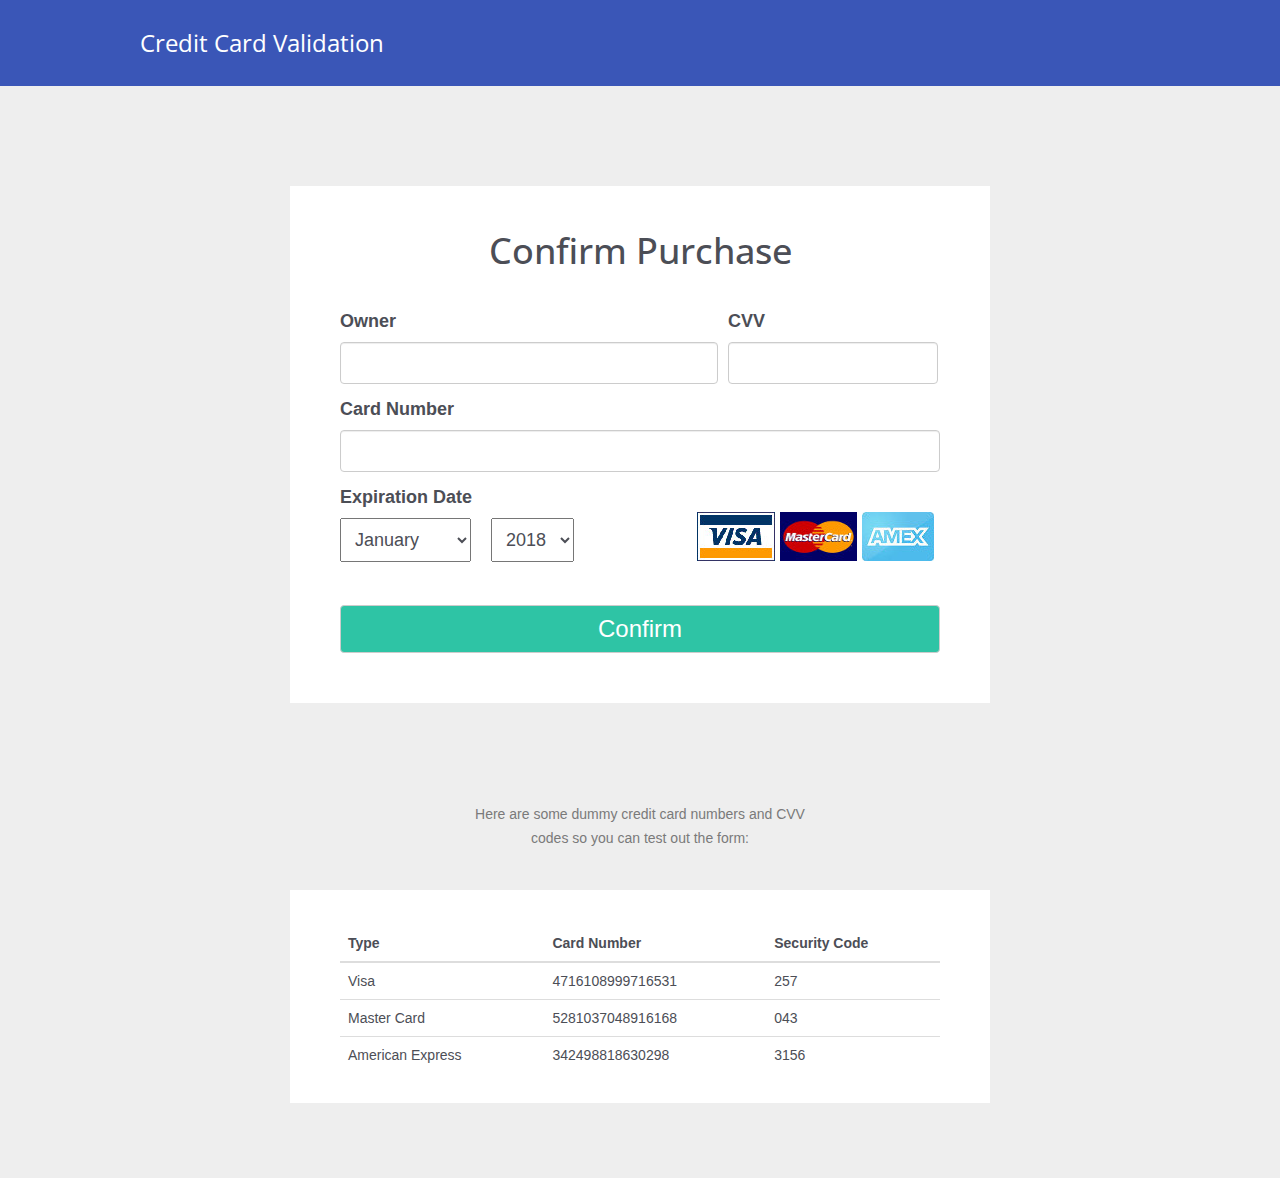
<file: donat/donat/pay/card/index.html>
<!DOCTYPE html>
<html>

<head>
    <meta charset="utf-8">
    <meta name="viewport" content="width=device-width, initial-scale=1">
    <title>Credit Card Validation Demo</title>
    <link href="https://fonts.googleapis.com/css?family=Open+Sans" rel="stylesheet">
    <link rel="stylesheet" href="http://maxcdn.bootstrapcdn.com/bootstrap/3.3.7/css/bootstrap.min.css">
    <link rel="stylesheet" type="text/css" href="assets/css/styles.css">
    <link rel="stylesheet" type="text/css" href="assets/css/demo.css">
</head>

<body>
    <div class="container-fluid">
        <header>
            <div class="limiter">
                <h3>            Credit Card Validation  </h3>
</a>
            </div>
        </header>
        <div class="creditCardForm">
            <div class="heading">
                <h1>Confirm Purchase</h1>
            </div>
            <div class="payment">
                <form>
                    <div class="form-group owner">
                        <label for="owner">Owner</label>
                        <input type="text" class="form-control" id="owner">
                    </div>
                    <div class="form-group CVV">
                        <label for="cvv">CVV</label>
                        <input type="text" class="form-control" id="cvv">
                    </div>
                    <div class="form-group" id="card-number-field">
                        <label for="cardNumber">Card Number</label>
                        <input type="text" class="form-control" id="cardNumber">
                    </div>
                    <div class="form-group" id="expiration-date">
                        <label>Expiration Date</label>
                        <select>
                            <option value="01">January</option>
                            <option value="02">February </option>
                            <option value="03">March</option>
                            <option value="04">April</option>
                            <option value="05">May</option>
                            <option value="06">June</option>
                            <option value="07">July</option>
                            <option value="08">August</option>
                            <option value="09">September</option>
                            <option value="10">October</option>
                            <option value="11">November</option>
                            <option value="12">December</option>
                        </select>
                        <select>
                            <option value="16"> 2018</option>
                            <option value="17"> 2019</option>
                            <option value="18"> 2020</option>
                            <option value="19"> 2021</option>
                            <option value="20"> 2022</option>
                            <option value="21"> 2023</option>
                        </select>
                    </div>
                    <div class="form-group" id="credit_cards">
                        <img src="assets/images/visa.jpg" id="visa">
                        <img src="assets/images/mastercard.jpg" id="mastercard">
                        <img src="assets/images/amex.jpg" id="amex">
                    </div>
                    <div class="form-group" id="pay-now">
                        <button type="submit" class="btn btn-default" id="confirm-purchase">Confirm</button>
                    </div>
                </form>
            </div>
        </div>

        <p class="examples-note">Here are some dummy credit card numbers and CVV codes so you can test out the form:</p>

        <div class="examples">
            <div class="table-responsive">
                <table class="table table-hover">
                    <thead>
                        <tr>
                            <th>Type</th>
                            <th>Card Number</th>
                            <th>Security Code</th>
                        </tr>
                    </thead>
                    <tbody>
                        <tr>
                            <td>Visa</td>
                            <td>4716108999716531</td>
                            <td>257</td>
                        </tr>
                        <tr>
                            <td>Master Card</td>
                            <td>5281037048916168</td>
                            <td>043</td>
                        </tr>
                        <tr>
                            <td>American Express</td>
                            <td>342498818630298</td>
                            <td>3156</td>
                        </tr>
                    </tbody>
                </table>
            </div>
        </div>
    </div>
    <script src="https://ajax.googleapis.com/ajax/libs/jquery/1.12.4/jquery.min.js"></script>
    <script src="http://maxcdn.bootstrapcdn.com/bootstrap/3.3.7/js/bootstrap.min.js"></script>
    <script src="assets/js/jquery.payform.min.js" charset="utf-8"></script>
    <script src="assets/js/script.js"></script>
</body>

</html>
</file>
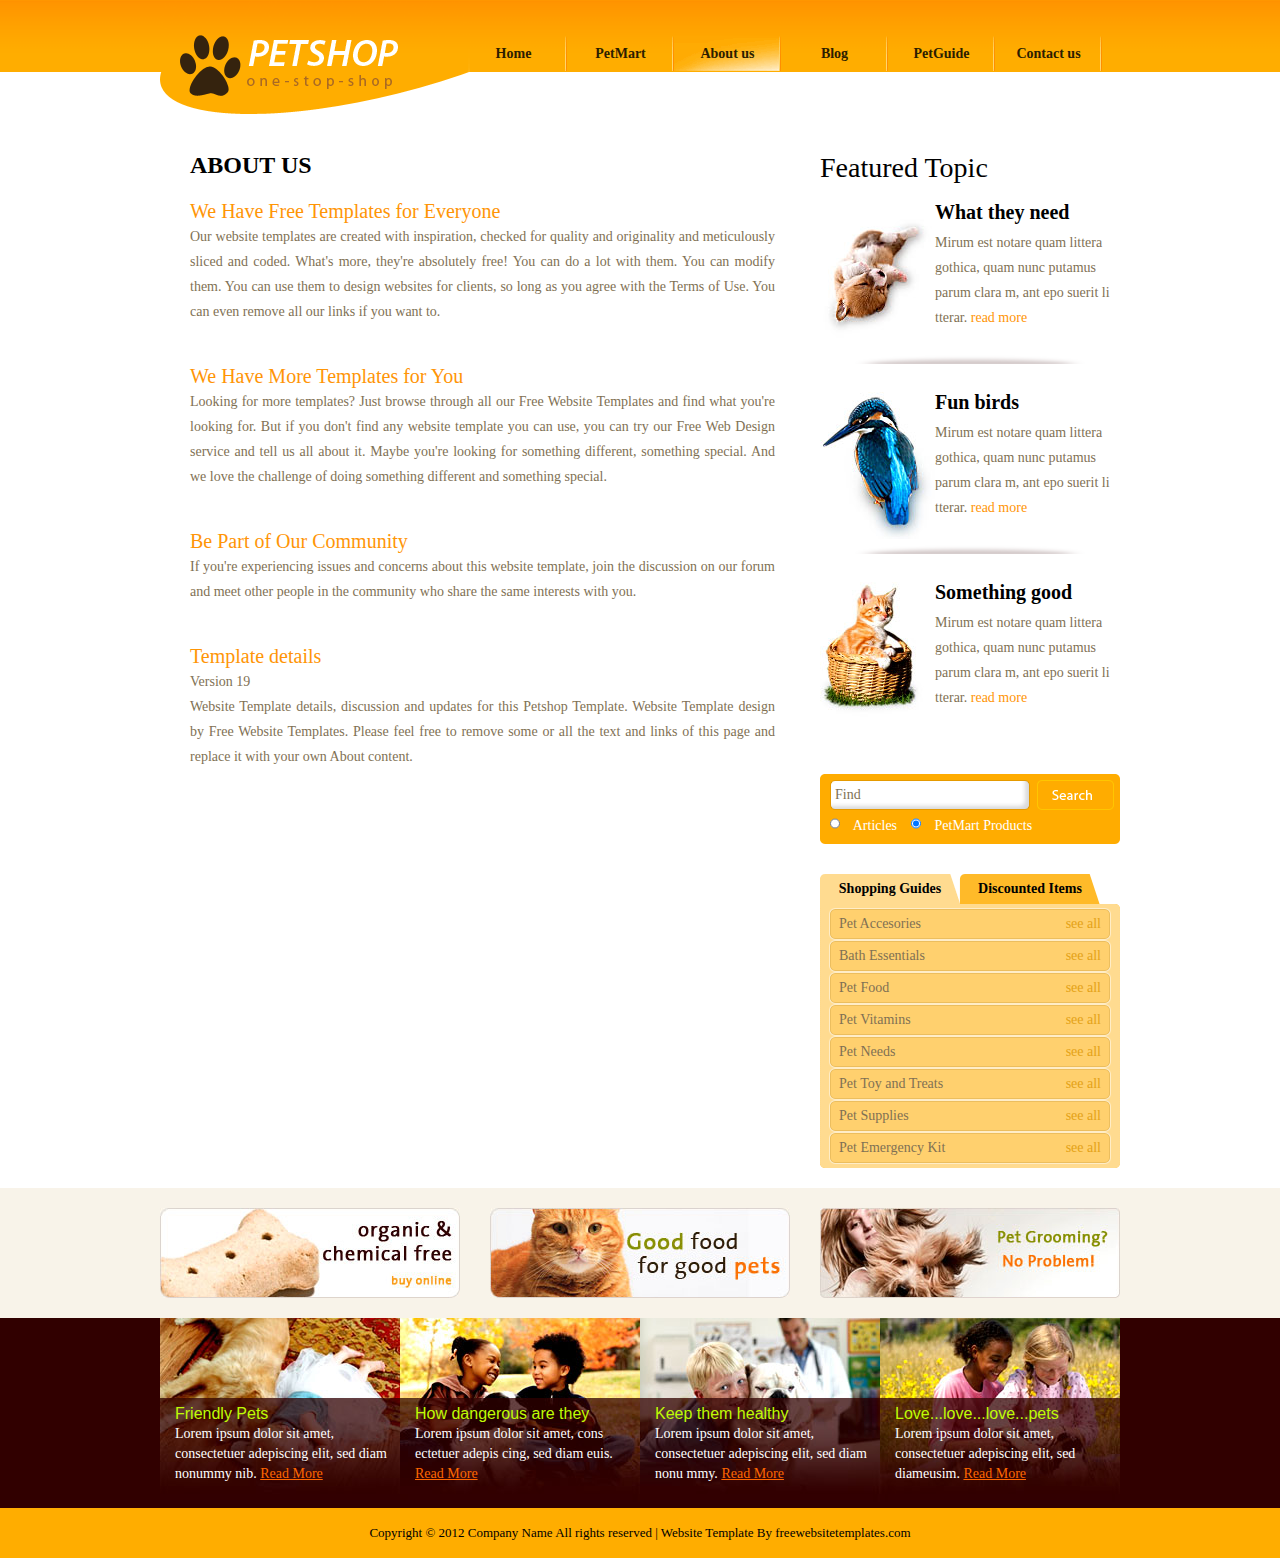
<file: petshop/about.html>
<!DOCTYPE html>
<html>
<head>
<title>Pet Shop | About</title>
<meta charset="iso-8859-1">
<link href="css/style.css" rel="stylesheet" type="text/css">
<!--[if IE 6]><link href="css/ie6.css" rel="stylesheet" type="text/css"><![endif]-->
<!--[if IE 7]><link href="css/ie7.css" rel="stylesheet" type="text/css"><![endif]-->
</head>
<body>
<div id="header"> <a href="#" id="logo"><img src="images/logo.gif" width="310" height="114" alt=""></a>
  <ul class="navigation">
    <li><a href="index.html">Home</a></li>
    <li><a href="petmart.html">PetMart</a></li>
    <li class="active"><a href="about.html">About us</a></li>
    <li><a href="blog.html">Blog</a></li>
    <li><a href="petguide.html">PetGuide</a></li>
    <li><a href="contact.html">Contact us</a></li>
  </ul>
</div>
<div id="body">
  <div id="content">
    <div class="content">
      <div class="about">
        <h2>ABOUT US</h2>
        <ul>
          <li>
            <h2><a href="#">We Have Free Templates for Everyone</a></h2>
            <p> Our website templates are created with inspiration, checked for quality and originality and meticulously sliced and coded. What's more, they're absolutely free! You can do a lot with them. You can modify them. You can use them to design websites for clients, so long as you agree with the Terms of Use. You can even remove all our links if you want to. </p>
          </li>
          <li>
            <h2><a href="#">We Have More Templates for You</a></h2>
            <p> Looking for more templates? Just browse through all our Free Website Templates and find what you're looking for. But if you don't find any website template you can use, you can try our Free Web Design service and tell us all about it. Maybe you're looking for something different, something special. And we love the challenge of doing something different and something special. </p>
          </li>
          <li>
            <h2><a href="#">Be Part of Our Community</a></h2>
            <p> If you're experiencing issues and concerns about this website template, join the discussion on our forum and meet other people in the community who share the same interests with you. </p>
          </li>
          <li>
            <h2><a href="#">Template details</a></h2>
            <p> <span>Version 19</span> Website Template details, discussion and updates for this Petshop Template. Website Template design by Free Website Templates. Please feel free to remove some or all the text and links of this page and replace it with your own About content. </p>
          </li>
        </ul>
      </div>
    </div>
    <div id="sidebar">
      <div class="featured">
        <h2>Featured Topic</h2>
        <ul>
          <li> <a href="#"><img src="images/puppy2.jpg" width="115" height="155" alt=""></a>
            <h2><a href="#">What they need</a></h2>
            <p> Mirum est notare quam littera gothica, quam nunc putamus parum clara m, ant epo suerit li tterar. <a class="more" href="#">read more</a> </p>
          </li>
          <li> <a href="#"><img src="images/bird2.jpg" width="115" height="155" alt=""></a>
            <h2><a href="#">Fun birds</a></h2>
            <p> Mirum est notare quam littera gothica, quam nunc putamus parum clara m, ant epo suerit li tterar. <a class="more" href="#">read more</a> </p>
          </li>
          <li class="last"> <a href="#"><img src="images/cat2.jpg" width="115" height="155" alt=""></a>
            <h2><a href="#">Something good</a></h2>
            <p> Mirum est notare quam littera gothica, quam nunc putamus parum clara m, ant epo suerit li tterar. <a class="more" href="#">read more</a> </p>
          </li>
        </ul>
      </div>
      <div class="search">
        <input type="text" name="s" value="Find">
        <button>&nbsp;</button>
        <label for="articles">
          <input type="radio" id="articles">
          Articles</label>
        <label for="products">
          <input type="radio" id="products" checked>
          PetMart Products</label>
      </div>
      <div class="section">
        <ul class="navigation">
          <li class="active"><a href="#">Shopping Guides</a></li>
          <li><a href="#">Discounted Items</a></li>
        </ul>
        <div class="aside">
          <div>
            <div>
              <ul>
                <li><a href="#">Pet Accesories </a> <a class="more" href="#">see all</a></li>
                <li><a href="#">Bath Essentials</a> <a class="more" href="#">see all</a></li>
                <li><a href="#">Pet Food</a> <a class="more" href="#">see all</a></li>
                <li><a href="#">Pet Vitamins</a> <a class="more" href="#">see all</a></li>
                <li><a href="#">Pet Needs</a> <a class="more" href="#">see all</a></li>
                <li><a href="#">Pet Toy and Treats</a> <a class="more" href="#">see all</a></li>
                <li><a href="#">Pet Supplies</a> <a class="more" href="#">see all</a></li>
                <li><a href="#">Pet Emergency Kit</a> <a class="more" href="#">see all</a></li>
              </ul>
            </div>
          </div>
        </div>
      </div>
    </div>
  </div>
  <div class="featured">
    <ul>
      <li><a href="#"><img src="images/organic-and-chemical-free.jpg" width="300" height="90" alt=""></a></li>
      <li><a href="#"><img src="images/good-food.jpg" width="300" height="90" alt=""></a></li>
      <li class="last"><a href="#"><img src="images/pet-grooming.jpg" width="300" height="90" alt=""></a></li>
    </ul>
  </div>
</div>
<div id="footer">
  <div class="section">
    <ul>
      <li> <img src="images/friendly-pets.jpg" width="240" height="186" alt="">
        <h2><a href="#">Friendly Pets</a></h2>
        <p> Lorem ipsum dolor sit amet, consectetuer adepiscing elit, sed diam nonummy nib. <a class="more" href="#">Read More</a> </p>
      </li>
      <li> <img src="images/pet-lover2.jpg" width="240" height="186" alt="">
        <h2><a href="#">How dangerous are they</a></h2>
        <p> Lorem ipsum dolor sit amet, cons ectetuer adepis cing, sed diam euis. <a class="more" href="#">Read More</a> </p>
      </li>
      <li> <img src="images/healthy-dog.jpg" width="240" height="186" alt="">
        <h2><a href="#">Keep them healthy</a></h2>
        <p> Lorem ipsum dolor sit amet, consectetuer adepiscing elit, sed diam nonu mmy. <a class="more" href="#">Read More</a> </p>
      </li>
      <li>
        <h2><a href="#">Love...love...love...pets</a></h2>
        <p> Lorem ipsum dolor sit amet, consectetuer adepiscing elit, sed diameusim. <a class="more" href="#">Read More</a> </p>
        <img src="images/pet-lover.jpg" width="240" height="186" alt=""> </li>
    </ul>
  </div>
  <div id="footnote">
    <div class="section">Copyright &copy; 2012 <a href="#">Company Name</a> All rights reserved | Website Template By <a target="_blank" href="http://www.freewebsitetemplates.com/">freewebsitetemplates.com</a></div>
  </div>
</div>
</body>
</html>
</file>
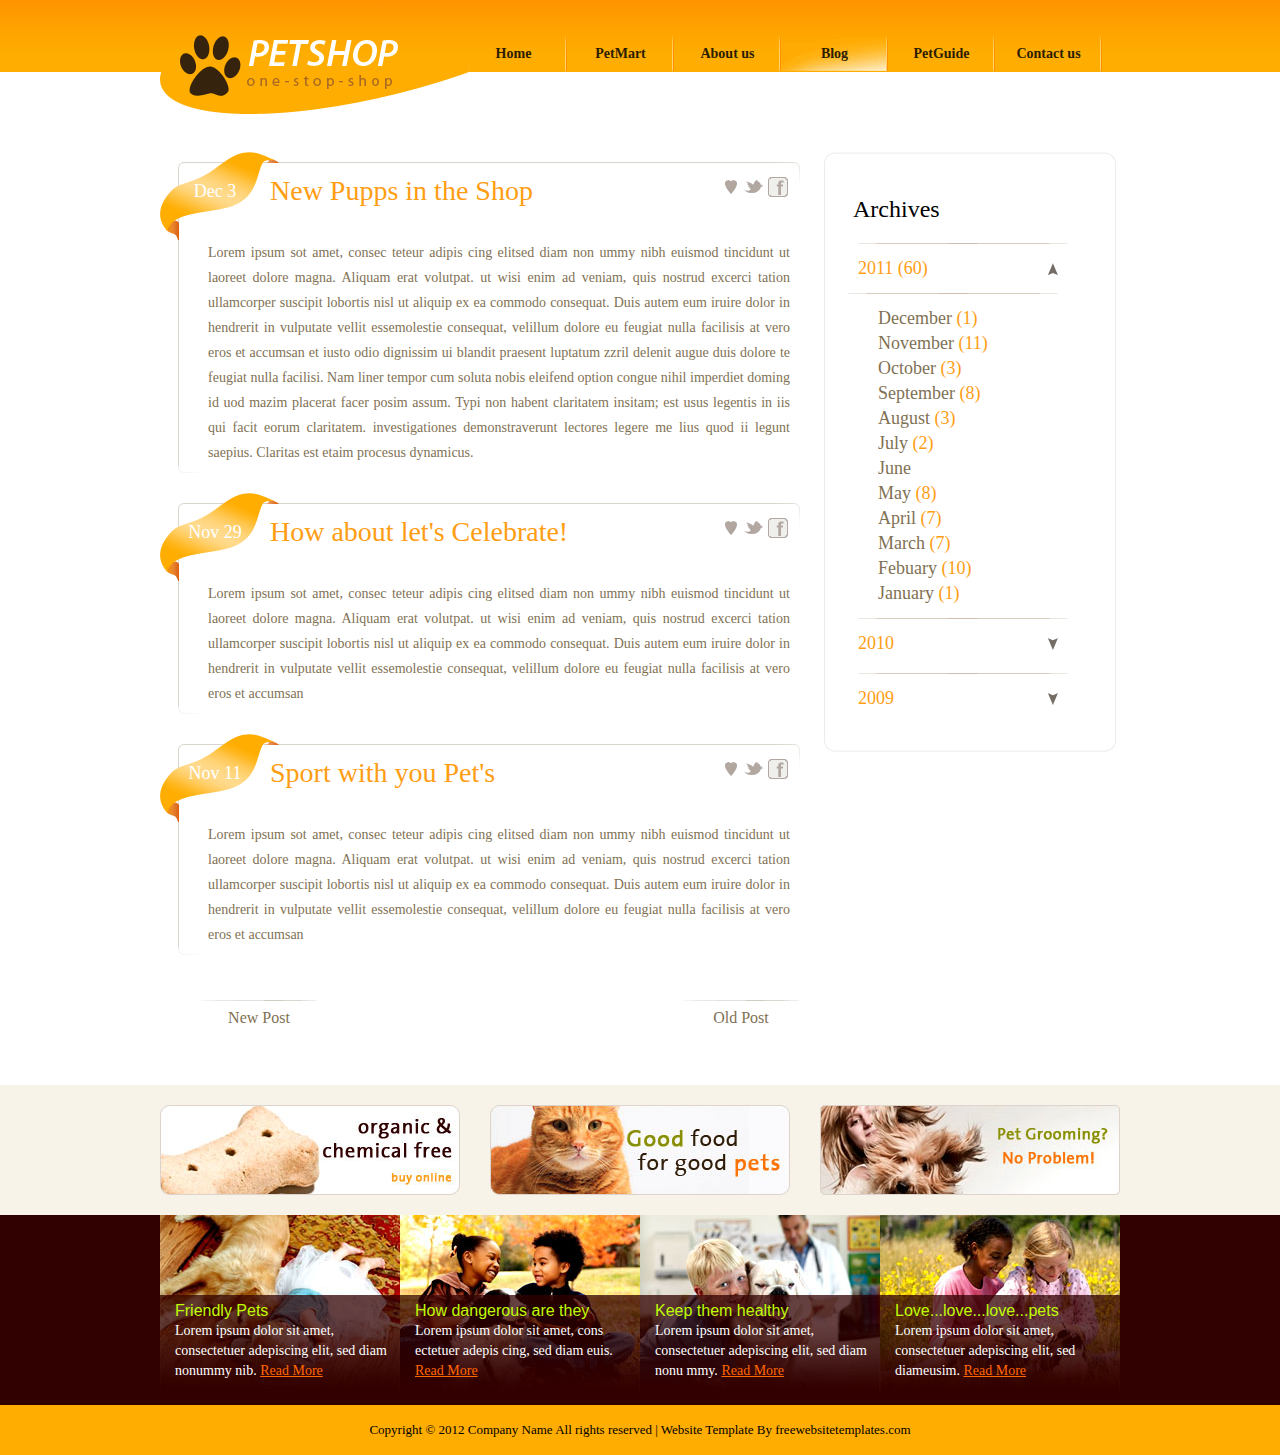
<file: petshop/blog.html>
<!DOCTYPE html>
<html>
<head>
<title>Pet Shop | Blog</title>
<meta charset="iso-8859-1">
<link href="css/style.css" rel="stylesheet" type="text/css">
<!--[if IE 6]><link href="css/ie6.css" rel="stylesheet" type="text/css"><![endif]-->
<!--[if IE 7]><link href="css/ie7.css" rel="stylesheet" type="text/css"><![endif]-->
</head>
<body>
<div id="header"> <a href="#" id="logo"><img src="images/logo.gif" width="310" height="114" alt=""></a>
  <ul class="navigation">
    <li><a href="index.html">Home</a></li>
    <li><a href="petmart.html">PetMart</a></li>
    <li><a href="about.html">About us</a></li>
    <li class="active"><a href="blog.html">Blog</a></li>
    <li><a href="petguide.html">PetGuide</a></li>
    <li><a href="contact.html">Contact us</a></li>
  </ul>
</div>
<div id="body">
  <div id="content">
    <div class="content">
      <ul class="articles">
        <li>
          <div> <span>Dec 3</span>
            <h2>New Pupps in the Shop</h2>
            <a class="heart" href="#">&nbsp;</a> <a class="twitter" href="#">&nbsp;</a> <a class="facebook" href="#">&nbsp;</a> </div>
          <p> Lorem ipsum sot amet, consec teteur adipis cing elitsed diam non ummy nibh euismod tincidunt ut laoreet dolore magna. Aliquam erat volutpat. ut wisi enim ad veniam, quis nostrud excerci tation ullamcorper suscipit lobortis nisl ut aliquip ex ea commodo consequat. Duis autem eum iruire dolor in hendrerit in vulputate vellit essemolestie consequat, velillum dolore eu feugiat nulla facilisis at vero eros et accumsan et iusto odio dignissim ui blandit praesent luptatum zzril delenit augue duis dolore te feugiat nulla facilisi. Nam liner tempor cum soluta nobis eleifend option congue nihil imperdiet doming id uod mazim placerat facer posim assum. Typi non habent claritatem insitam; est usus legentis in iis qui facit eorum claritatem. investigationes demonstraverunt lectores legere me lius quod ii legunt saepius. Claritas est etaim procesus dynamicus. </p>
        </li>
        <li>
          <div> <span>Nov 29</span>
            <h2>How about let's Celebrate!</h2>
            <a class="heart" href="#">&nbsp;</a> <a class="twitter" href="#">&nbsp;</a> <a class="facebook" href="#">&nbsp;</a> </div>
          <p> Lorem ipsum sot amet, consec teteur adipis cing elitsed diam non ummy nibh euismod tincidunt ut laoreet dolore magna. Aliquam erat volutpat. ut wisi enim ad veniam, quis nostrud excerci tation ullamcorper suscipit lobortis nisl ut aliquip ex ea commodo consequat. Duis autem eum iruire dolor in hendrerit in vulputate vellit essemolestie consequat, velillum dolore eu feugiat nulla facilisis at vero eros et accumsan </p>
        </li>
        <li>
          <div> <span>Nov 11</span>
            <h2>Sport with you Pet's</h2>
            <a class="heart" href="#">&nbsp;</a> <a class="twitter" href="#">&nbsp;</a> <a class="facebook" href="#">&nbsp;</a> </div>
          <p> Lorem ipsum sot amet, consec teteur adipis cing elitsed diam non ummy nibh euismod tincidunt ut laoreet dolore magna. Aliquam erat volutpat. ut wisi enim ad veniam, quis nostrud excerci tation ullamcorper suscipit lobortis nisl ut aliquip ex ea commodo consequat. Duis autem eum iruire dolor in hendrerit in vulputate vellit essemolestie consequat, velillum dolore eu feugiat nulla facilisis at vero eros et accumsan </p>
        </li>
      </ul>
      <div> <a class="new" href="#">New Post</a> <a class="old" href="#">Old Post</a> </div>
    </div>
    <div id="sidebar">
      <div id="section">
        <div>
          <div>
            <h2>Archives</h2>
            <ul class="archive">
              <li><a class="active" href="#">2011 <span>(60)</span> </a>
                <ul>
                  <li><a href="#">December <span>(1)</span></a></li>
                  <li><a href="#">November <span>(11)</span></a></li>
                  <li><a href="#">October <span>(3)</span></a></li>
                  <li><a href="#">September <span>(8)</span></a></li>
                  <li><a href="#">August <span>(3)</span></a></li>
                  <li><a href="#">July <span>(2)</span></a></li>
                  <li><a href="#">June <span></span></a></li>
                  <li><a href="#">May <span>(8)</span></a></li>
                  <li><a href="#">April <span>(7)</span></a></li>
                  <li><a href="#">March <span>(7)</span></a></li>
                  <li><a href="#">Febuary <span>(10)</span></a></li>
                  <li><a href="#">January <span>(1)</span></a></li>
                </ul>
              </li>
              <li><a href="#">2010 </a></li>
              <li><a href="#">2009</a></li>
            </ul>
          </div>
        </div>
      </div>
    </div>
  </div>
  <div class="featured">
    <ul>
      <li><a href="#"><img src="images/organic-and-chemical-free.jpg" width="300" height="90" alt=""></a></li>
      <li><a href="#"><img src="images/good-food.jpg" width="300" height="90" alt=""></a></li>
      <li class="last"><a href="#"><img src="images/pet-grooming.jpg" width="300" height="90" alt=""></a></li>
    </ul>
  </div>
</div>
<div id="footer">
  <div class="section">
    <ul>
      <li> <img src="images/friendly-pets.jpg" width="240" height="186" alt="">
        <h2><a href="#">Friendly Pets</a></h2>
        <p> Lorem ipsum dolor sit amet, consectetuer adepiscing elit, sed diam nonummy nib. <a class="more" href="#">Read More</a> </p>
      </li>
      <li> <img src="images/pet-lover2.jpg" width="240" height="186" alt="">
        <h2><a href="#">How dangerous are they</a></h2>
        <p> Lorem ipsum dolor sit amet, cons ectetuer adepis cing, sed diam euis. <a class="more" href="#">Read More</a> </p>
      </li>
      <li> <img src="images/healthy-dog.jpg" width="240" height="186" alt="">
        <h2><a href="#">Keep them healthy</a></h2>
        <p> Lorem ipsum dolor sit amet, consectetuer adepiscing elit, sed diam nonu mmy. <a class="more" href="#">Read More</a> </p>
      </li>
      <li>
        <h2><a href="#">Love...love...love...pets</a></h2>
        <p> Lorem ipsum dolor sit amet, consectetuer adepiscing elit, sed diameusim. <a class="more" href="#">Read More</a> </p>
        <img src="images/pet-lover.jpg" width="240" height="186" alt=""> </li>
    </ul>
  </div>
  <div id="footnote">
    <div class="section">Copyright &copy; 2012 <a href="#">Company Name</a> All rights reserved | Website Template By <a target="_blank" href="http://www.freewebsitetemplates.com/">freewebsitetemplates.com</a></div>
  </div>
</div>
</body>
</html>
</file>
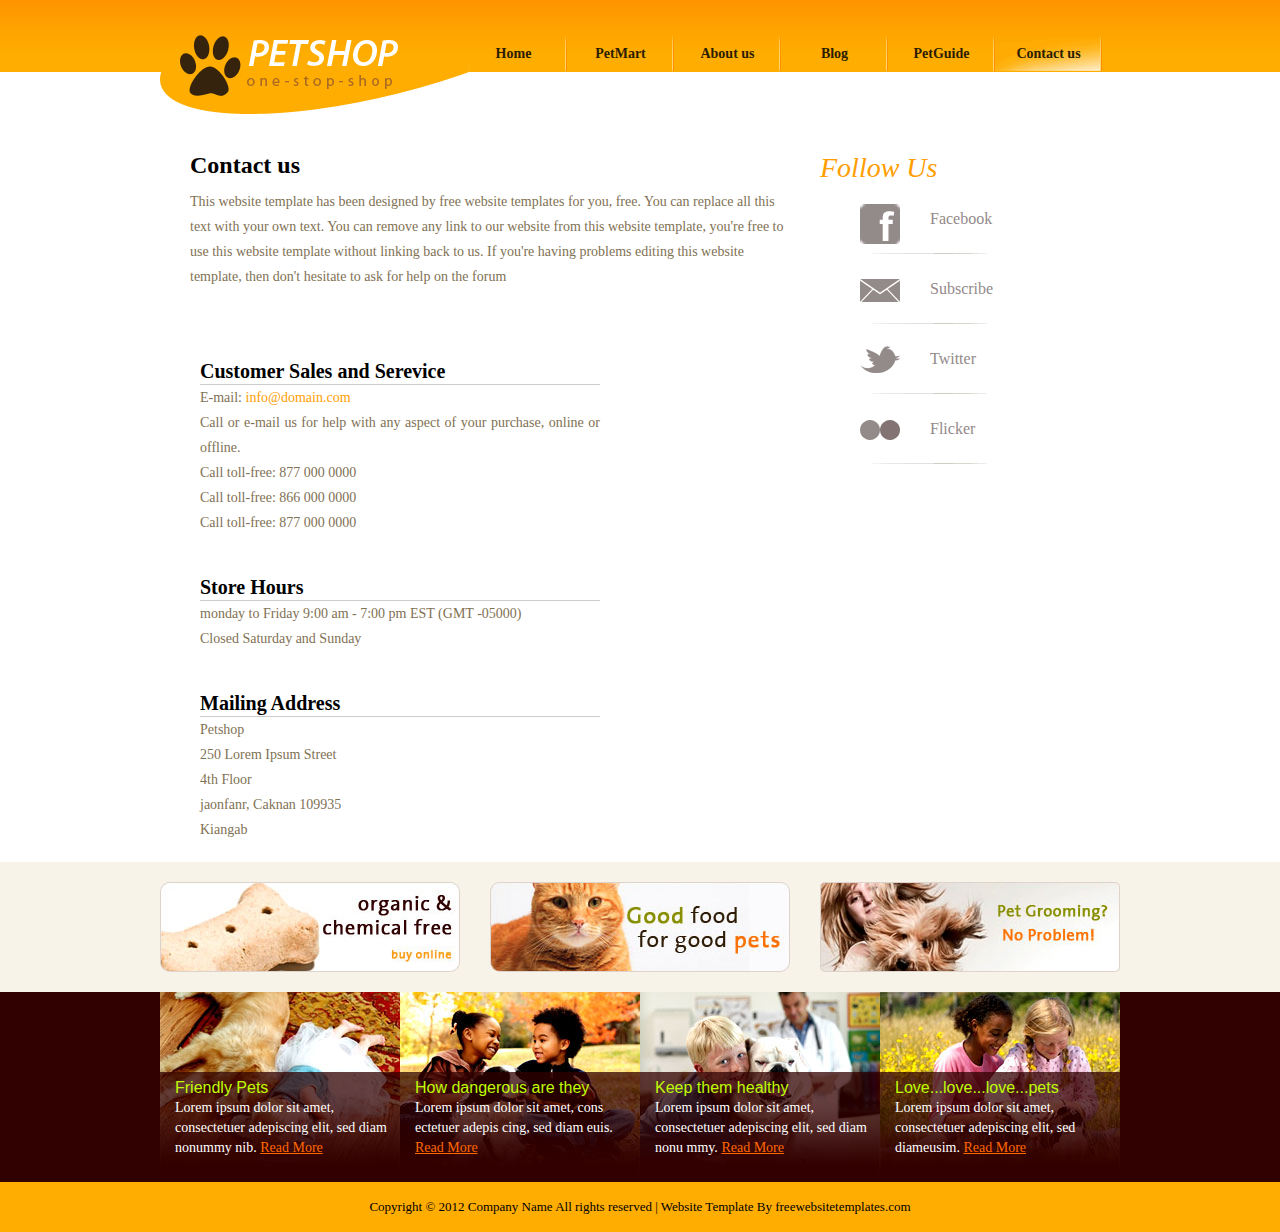
<file: petshop/contact.html>
<!DOCTYPE html>
<html>
<head>
<title>Pet Shop | Contact</title>
<meta charset="iso-8859-1">
<link href="css/style.css" rel="stylesheet" type="text/css">
<!--[if IE 6]><link href="css/ie6.css" rel="stylesheet" type="text/css"><![endif]-->
<!--[if IE 7]><link href="css/ie7.css" rel="stylesheet" type="text/css"><![endif]-->
</head>
<body>
<div id="header"> <a href="#" id="logo"><img src="images/logo.gif" width="310" height="114" alt=""></a>
  <ul class="navigation">
    <li><a href="index.html">Home</a></li>
    <li><a href="petmart.html">PetMart</a></li>
    <li><a href="about.html">About us</a></li>
    <li><a href="blog.html">Blog</a></li>
    <li><a href="petguide.html">PetGuide</a></li>
    <li class="active"><a href="contact.html">Contact us</a></li>
  </ul>
</div>
<div id="body">
  <div id="content">
    <div class="content">
      <h2>Contact us</h2>
      <div>
        <p> This website template has been designed by free website templates for you, free. You can replace all this text with your own text. You can remove any link to our website from this website template, you're free to use this website template without linking back to us. If you're having problems editing this website template, then don't hesitate to ask for help on the forum </p>
      </div>
      <ul class="connect">
        <li>
          <h2>Customer Sales and Serevice</h2>
          <p> <span>E-mail: <a href="#">info@domain.com</a></span> <span>Call or e-mail us for help with any aspect of your purchase, online or offline.</span> </p>
          <p> <span>Call toll-free: 877 000 0000</span> <span>Call toll-free: 866 000 0000</span> <span>Call toll-free: 877 000 0000</span> </p>
        </li>
        <li>
          <h2>Store Hours</h2>
          <p> <span>monday to Friday 9:00 am - 7:00 pm EST (GMT -05000)</span> <span>Closed Saturday and Sunday</span> </p>
        </li>
        <li>
          <h2>Mailing Address</h2>
          <p> <span>Petshop</span> <span>250 Lorem Ipsum Street</span> <span>4th Floor</span> <span>jaonfanr, Caknan 109935</span> <span>Kiangab</span> </p>
        </li>
      </ul>
    </div>
    <div id="sidebar">
      <div class="connect">
        <h2>Follow Us</h2>
        <ul>
          <li><a class="facebook" href="#">Facebook</a></li>
          <li><a class="subscribe" href="#">Subscribe</a></li>
          <li><a class="twitter" href="#">Twitter</a></li>
          <li><a class="flicker" href="#">Flicker</a></li>
        </ul>
      </div>
    </div>
  </div>
  <div class="featured">
    <ul>
      <li><a href="#"><img src="images/organic-and-chemical-free.jpg" width="300" height="90" alt=""></a></li>
      <li><a href="#"><img src="images/good-food.jpg" width="300" height="90" alt=""></a></li>
      <li class="last"><a href="#"><img src="images/pet-grooming.jpg" width="300" height="90" alt=""></a></li>
    </ul>
  </div>
</div>
<div id="footer">
  <div class="section">
    <ul>
      <li> <img src="images/friendly-pets.jpg" width="240" height="186" alt="">
        <h2><a href="#">Friendly Pets</a></h2>
        <p> Lorem ipsum dolor sit amet, consectetuer adepiscing elit, sed diam nonummy nib. <a class="more" href="#">Read More</a> </p>
      </li>
      <li> <img src="images/pet-lover2.jpg" width="240" height="186" alt="">
        <h2><a href="#">How dangerous are they</a></h2>
        <p> Lorem ipsum dolor sit amet, cons ectetuer adepis cing, sed diam euis. <a class="more" href="#">Read More</a> </p>
      </li>
      <li> <img src="images/healthy-dog.jpg" width="240" height="186" alt="">
        <h2><a href="#">Keep them healthy</a></h2>
        <p> Lorem ipsum dolor sit amet, consectetuer adepiscing elit, sed diam nonu mmy. <a class="more" href="#">Read More</a> </p>
      </li>
      <li>
        <h2><a href="#">Love...love...love...pets</a></h2>
        <p> Lorem ipsum dolor sit amet, consectetuer adepiscing elit, sed diameusim. <a class="more" href="#">Read More</a> </p>
        <img src="images/pet-lover.jpg" width="240" height="186" alt=""> </li>
    </ul>
  </div>
  <div id="footnote">
    <div class="section">Copyright &copy; 2012 <a href="#">Company Name</a> All rights reserved | Website Template By <a target="_blank" href="http://www.freewebsitetemplates.com/">freewebsitetemplates.com</a></div>
  </div>
</div>
</body>
</html>
</file>
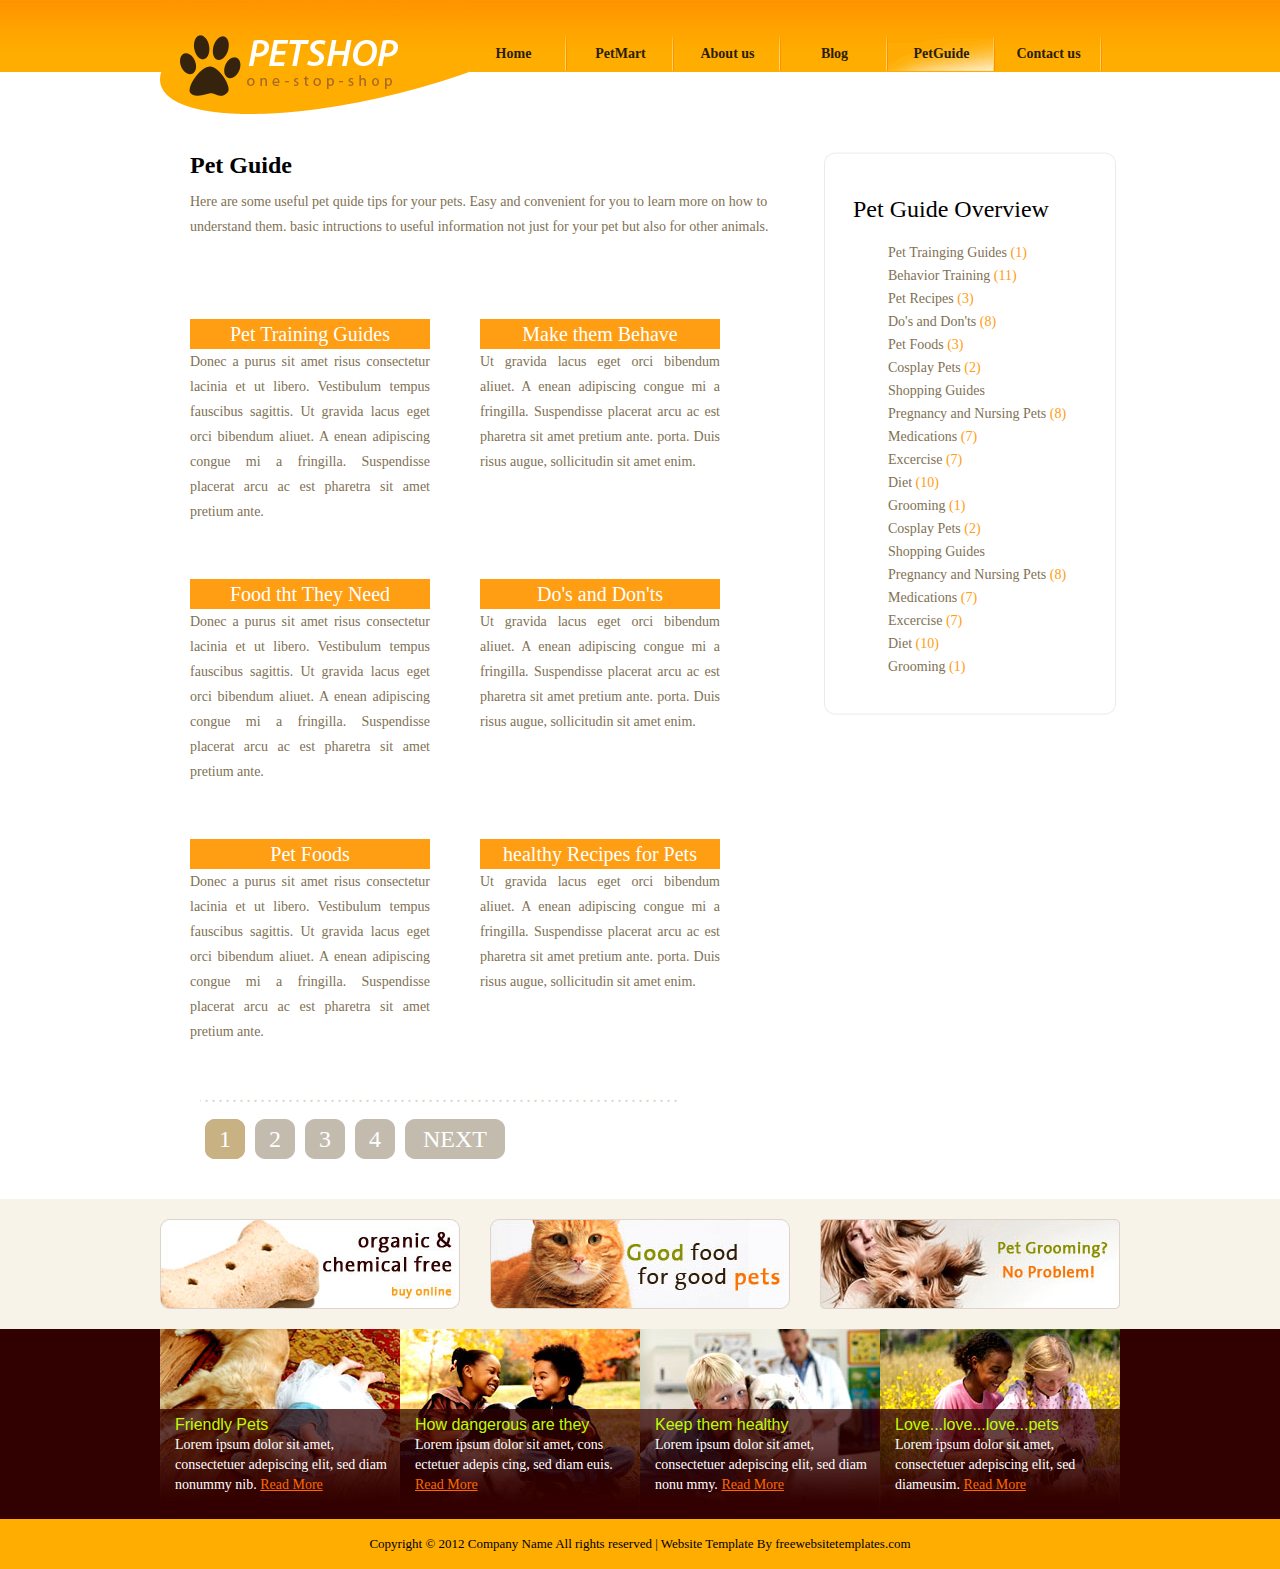
<file: petshop/petguide.html>
<!DOCTYPE html>
<html>
<head>
<title>Pet Shop | PetGuide</title>
<meta charset="iso-8859-1">
<link href="css/style.css" rel="stylesheet" type="text/css">
<!--[if IE 6]><link href="css/ie6.css" rel="stylesheet" type="text/css"><![endif]-->
<!--[if IE 7]><link href="css/ie7.css" rel="stylesheet" type="text/css"><![endif]-->
</head>
<body>
<div id="header"> <a href="#" id="logo"><img src="images/logo.gif" width="310" height="114" alt=""></a>
  <ul class="navigation">
    <li><a href="index.html">Home</a></li>
    <li><a href="petmart.html">PetMart</a></li>
    <li><a href="about.html">About us</a></li>
    <li><a href="blog.html">Blog</a></li>
    <li class="active"><a href="petguide.html">PetGuide</a></li>
    <li><a href="contact.html">Contact us</a></li>
  </ul>
</div>
<div id="body">
  <div id="content">
    <div class="content">
      <h2>Pet Guide</h2>
      <div>
        <p> Here are some useful pet quide tips for your pets. Easy and convenient for you to learn more on how to understand them. basic intructions to useful information not just for your pet but also for other animals. </p>
      </div>
      <ul class="section">
        <li>
          <h2>Pet Training Guides</h2>
          <p> Donec a purus sit amet risus consectetur lacinia et ut libero. Vestibulum tempus fauscibus sagittis. Ut gravida lacus eget orci bibendum aliuet. A enean adipiscing congue mi a fringilla. Suspendisse placerat arcu ac est pharetra sit amet pretium ante. </p>
        </li>
        <li>
          <h2>Make them Behave</h2>
          <p> Ut gravida lacus eget orci bibendum aliuet. A enean adipiscing congue mi a fringilla. Suspendisse placerat arcu ac est pharetra sit amet pretium ante. porta. Duis risus augue, sollicitudin sit amet enim. </p>
        </li>
        <li>
          <h2>Food tht They Need</h2>
          <p> Donec a purus sit amet risus consectetur lacinia et ut libero. Vestibulum tempus fauscibus sagittis. Ut gravida lacus eget orci bibendum aliuet. A enean adipiscing congue mi a fringilla. Suspendisse placerat arcu ac est pharetra sit amet pretium ante. </p>
        </li>
        <li>
          <h2>Do's and Don'ts</h2>
          <p> Ut gravida lacus eget orci bibendum aliuet. A enean adipiscing congue mi a fringilla. Suspendisse placerat arcu ac est pharetra sit amet pretium ante. porta. Duis risus augue, sollicitudin sit amet enim. </p>
        </li>
        <li>
          <h2>Pet Foods</h2>
          <p> Donec a purus sit amet risus consectetur lacinia et ut libero. Vestibulum tempus fauscibus sagittis. Ut gravida lacus eget orci bibendum aliuet. A enean adipiscing congue mi a fringilla. Suspendisse placerat arcu ac est pharetra sit amet pretium ante. </p>
        </li>
        <li>
          <h2>healthy Recipes for Pets</h2>
          <p> Ut gravida lacus eget orci bibendum aliuet. A enean adipiscing congue mi a fringilla. Suspendisse placerat arcu ac est pharetra sit amet pretium ante. porta. Duis risus augue, sollicitudin sit amet enim. </p>
        </li>
      </ul>
      <div class="paging"> <a class="active" href="#">1</a> <a href="#">2</a> <a href="#">3</a> <a href="#">4</a> <a class="next" href="#">NEXT</a> </div>
    </div>
    <div id="sidebar">
      <div id="section">
        <div>
          <div>
            <h2>Pet Guide Overview</h2>
            <ul>
              <li><a href="#">Pet Trainging Guides <span>(1)</span> </a></li>
              <li><a href="#">Behavior Training <span>(11)</span> </a></li>
              <li><a href="#">Pet Recipes <span>(3)</span> </a></li>
              <li><a href="#">Do's and Don'ts <span>(8)</span> </a></li>
              <li><a href="#">Pet Foods <span>(3)</span> </a></li>
              <li><a href="#">Cosplay Pets <span>(2)</span> </a></li>
              <li><a href="#">Shopping Guides <span></span> </a></li>
              <li><a href="#">Pregnancy and Nursing Pets <span>(8)</span> </a></li>
              <li><a href="#">Medications <span>(7)</span> </a></li>
              <li><a href="#">Excercise <span>(7)</span> </a></li>
              <li><a href="#">Diet <span>(10)</span> </a></li>
              <li><a href="#">Grooming <span>(1)</span> </a></li>
              <li><a href="#">Cosplay Pets <span>(2)</span> </a></li>
              <li><a href="#">Shopping Guides <span></span> </a></li>
              <li><a href="#">Pregnancy and Nursing Pets <span>(8)</span> </a></li>
              <li><a href="#">Medications <span>(7)</span> </a></li>
              <li><a href="#">Excercise <span>(7)</span> </a></li>
              <li><a href="#">Diet <span>(10)</span> </a></li>
              <li><a href="#">Grooming <span>(1)</span> </a></li>
            </ul>
          </div>
        </div>
      </div>
    </div>
  </div>
  <div class="featured">
    <ul>
      <li><a href="#"><img src="images/organic-and-chemical-free.jpg" width="300" height="90" alt=""></a></li>
      <li><a href="#"><img src="images/good-food.jpg" width="300" height="90" alt=""></a></li>
      <li class="last"><a href="#"><img src="images/pet-grooming.jpg" width="300" height="90" alt=""></a></li>
    </ul>
  </div>
</div>
<div id="footer">
  <div class="section">
    <ul>
      <li> <img src="images/friendly-pets.jpg" width="240" height="186" alt="">
        <h2><a href="#">Friendly Pets</a></h2>
        <p> Lorem ipsum dolor sit amet, consectetuer adepiscing elit, sed diam nonummy nib. <a class="more" href="#">Read More</a> </p>
      </li>
      <li> <img src="images/pet-lover2.jpg" width="240" height="186" alt="">
        <h2><a href="#">How dangerous are they</a></h2>
        <p> Lorem ipsum dolor sit amet, cons ectetuer adepis cing, sed diam euis. <a class="more" href="#">Read More</a> </p>
      </li>
      <li> <img src="images/healthy-dog.jpg" width="240" height="186" alt="">
        <h2><a href="#">Keep them healthy</a></h2>
        <p> Lorem ipsum dolor sit amet, consectetuer adepiscing elit, sed diam nonu mmy. <a class="more" href="#">Read More</a> </p>
      </li>
      <li>
        <h2><a href="#">Love...love...love...pets</a></h2>
        <p> Lorem ipsum dolor sit amet, consectetuer adepiscing elit, sed diameusim. <a class="more" href="#">Read More</a> </p>
        <img src="images/pet-lover.jpg" width="240" height="186" alt=""> </li>
    </ul>
  </div>
  <div id="footnote">
    <div class="section">Copyright &copy; 2012 <a href="#">Company Name</a> All rights reserved | Website Template By <a target="_blank" href="http://www.freewebsitetemplates.com/">freewebsitetemplates.com</a></div>
  </div>
</div>
</body>
</html>
</file>
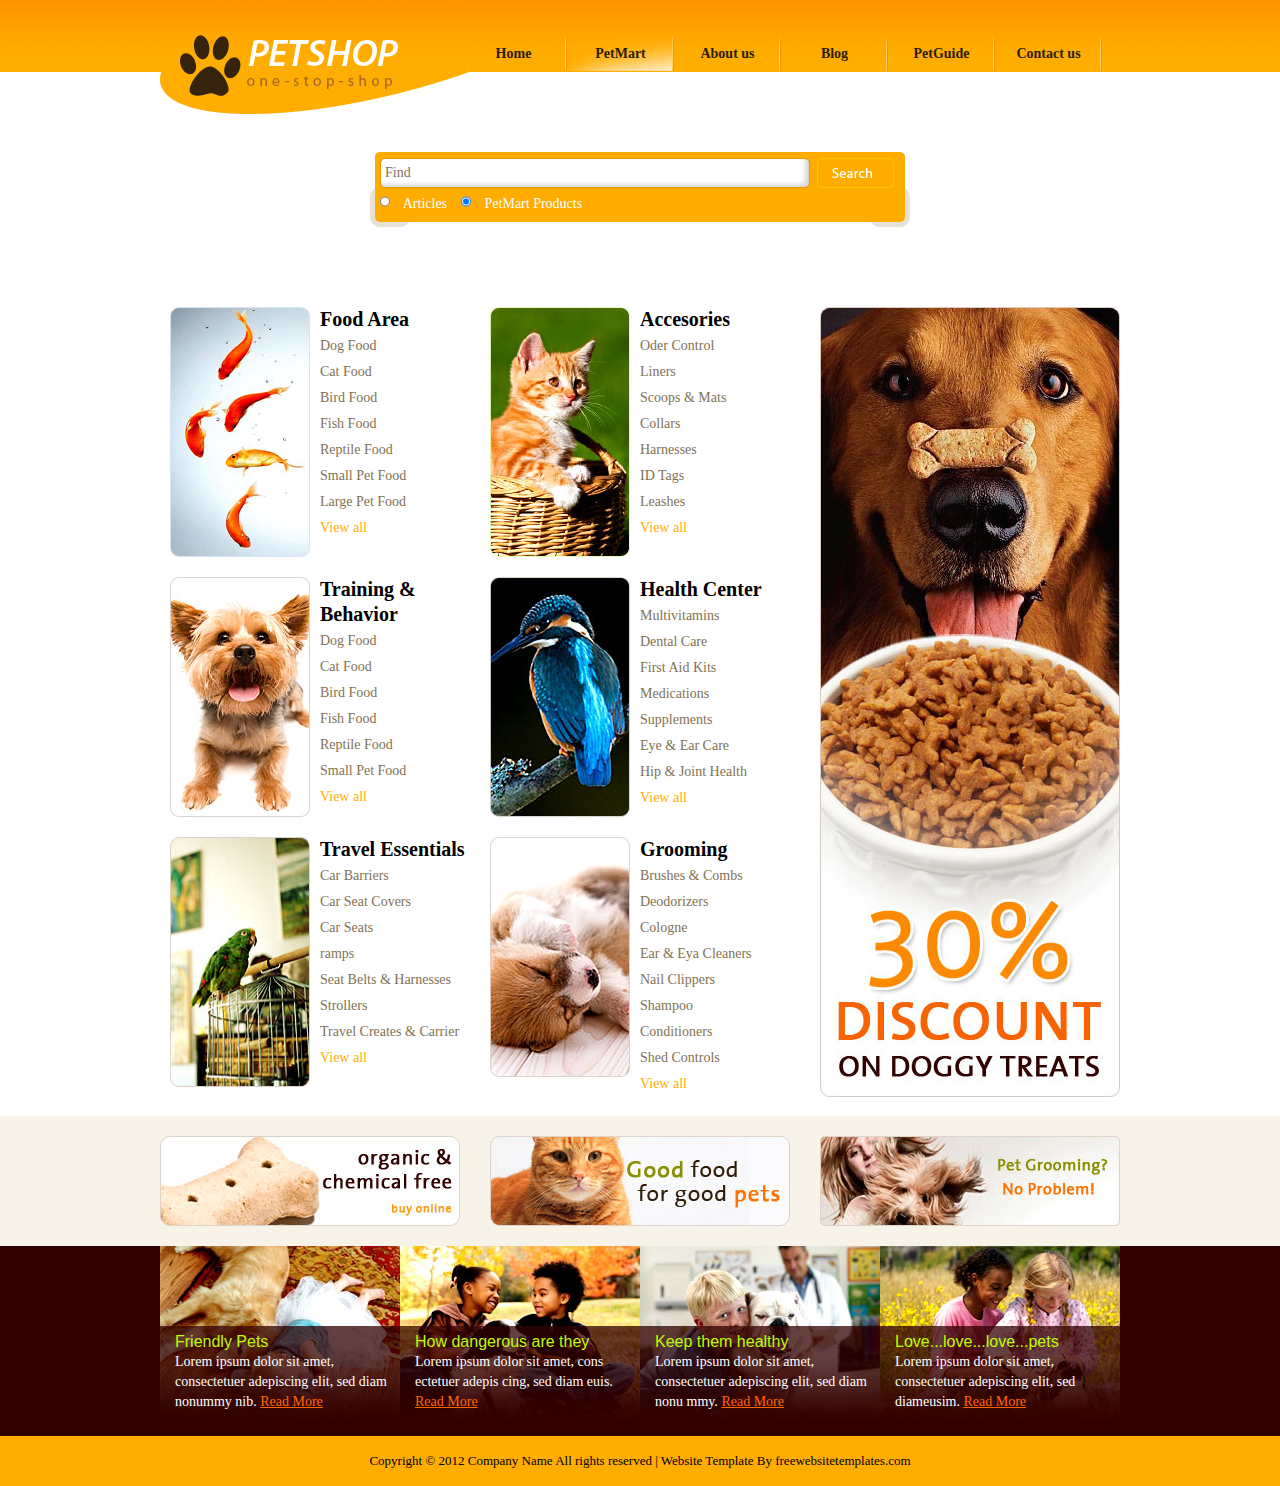
<file: petshop/petmart.html>
<!DOCTYPE html>
<html>
<head>
<title>Pet Shop | PetMart</title>
<meta charset="iso-8859-1">
<link href="css/style.css" rel="stylesheet" type="text/css">
<!--[if IE 6]><link href="css/ie6.css" rel="stylesheet" type="text/css"><![endif]-->
<!--[if IE 7]><link href="css/ie7.css" rel="stylesheet" type="text/css"><![endif]-->
</head>
<body>
<div id="header"> <a href="#" id="logo"><img src="images/logo.gif" width="310" height="114" alt=""></a>
  <ul class="navigation">
    <li><a href="index.html">Home</a></li>
    <li class="active"><a href="petmart.html">PetMart</a></li>
    <li><a href="about.html">About us</a></li>
    <li><a href="blog.html">Blog</a></li>
    <li><a href="petguide.html">PetGuide</a></li>
    <li><a href="contact.html">Contact us</a></li>
  </ul>
</div>
<div id="body">
  <div id="content">
    <div class="search">
      <input type="text" name="s" value="Find">
      <button>&nbsp;</button>
      <label for="articles">
        <input type="radio" id="articles">
        Articles</label>
      <label for="products">
        <input type="radio" id="products" checked>
        PetMart Products</label>
    </div>
    <div class="content">
      <ul>
        <li> <a href="#"><img src="images/koi2.jpg" width="140" height="250" alt=""></a>
          <h2>Food Area</h2>
          <span><a href="#">Dog Food</a></span> <span><a href="#">Cat Food</a></span> <span><a href="#">Bird Food</a></span> <span><a href="#">Fish Food</a></span> <span><a href="#">Reptile Food</a></span> <span><a href="#">Small Pet Food</a></span> <span><a href="#">Large Pet Food</a></span> <span><a class="more" href="#">View all</a></span> </li>
        <li> <a href="#"><img src="images/cat3.jpg" width="140" height="250" alt=""></a>
          <h2>Accesories</h2>
          <span><a href="#">Oder Control</a></span> <span><a href="#">Liners</a></span> <span><a href="#">Scoops & Mats</a></span> <span><a href="#">Collars</a></span> <span><a href="#">Harnesses</a></span> <span><a href="#">ID Tags</a></span> <span><a href="#">Leashes</a></span> <span><a class="more" href="#">View all</a></span> </li>
        <li> <a href="#"><img src="images/dog2.jpg" width="140" height="240" alt=""></a>
          <h2>Training & Behavior</h2>
          <span><a href="#">Dog Food</a></span> <span><a href="#">Cat Food</a></span> <span><a href="#">Bird Food</a></span> <span><a href="#">Fish Food</a></span> <span><a href="#">Reptile Food</a></span> <span><a href="#">Small Pet Food</a></span> <span><a class="more" href="#">View all</a></span> </li>
        <li> <a href="#"><img src="images/bird3.jpg" width="140" height="240" alt=""></a>
          <h2>Health Center</h2>
          <span><a href="#">Multivitamins</a></span> <span><a href="#">Dental Care</a></span> <span><a href="#">First Aid Kits</a></span> <span><a href="#">Medications</a></span> <span><a href="#">Supplements</a></span> <span><a href="#">Eye & Ear Care</a></span> <span><a href="#">Hip & Joint Health</a></span> <span><a class="more" href="#">View all</a></span> </li>
        <li> <a href="#"><img src="images/bird-in-cage.jpg" width="140" height="250" alt=""></a>
          <h2>Travel Essentials</h2>
          <span><a href="#">Car Barriers</a></span> <span><a href="#">Car Seat Covers</a></span> <span><a href="#">Car Seats</a></span> <span><a href="#">ramps</a></span> <span><a href="#">Seat Belts & Harnesses</a></span> <span><a href="#">Strollers</a></span> <span><a href="#">Travel Creates & Carrier</a></span> <span><a class="more" href="#">View all</a></span> </li>
        <li> <a href="#"><img src="images/puppy3.jpg" width="140" height="240" alt=""></a>
          <h2>Grooming</h2>
          <span><a href="#">Brushes & Combs</a></span> <span><a href="#">Deodorizers</a></span> <span><a href="#">Cologne</a></span> <span><a href="#">Ear & Eya Cleaners</a></span> <span><a href="#">Nail Clippers</a></span> <span><a href="#">Shampoo</a></span> <span><a href="#">Conditioners</a></span> <span><a href="#">Shed Controls</a></span> <span><a class="more" href="#">View all</a></span> </li>
      </ul>
    </div>
    <div id="sidebar"> <a href="#"><img src="images/discount.jpg" width="300" height="790" alt=""></a> </div>
  </div>
  <div class="featured">
    <ul>
      <li><a href="#"><img src="images/organic-and-chemical-free.jpg" width="300" height="90" alt=""></a></li>
      <li><a href="#"><img src="images/good-food.jpg" width="300" height="90" alt=""></a></li>
      <li class="last"><a href="#"><img src="images/pet-grooming.jpg" width="300" height="90" alt=""></a></li>
    </ul>
  </div>
</div>
<div id="footer">
  <div class="section">
    <ul>
      <li> <img src="images/friendly-pets.jpg" width="240" height="186" alt="">
        <h2><a href="#">Friendly Pets</a></h2>
        <p> Lorem ipsum dolor sit amet, consectetuer adepiscing elit, sed diam nonummy nib. <a class="more" href="#">Read More</a> </p>
      </li>
      <li> <img src="images/pet-lover2.jpg" width="240" height="186" alt="">
        <h2><a href="#">How dangerous are they</a></h2>
        <p> Lorem ipsum dolor sit amet, cons ectetuer adepis cing, sed diam euis. <a class="more" href="#">Read More</a> </p>
      </li>
      <li> <img src="images/healthy-dog.jpg" width="240" height="186" alt="">
        <h2><a href="#">Keep them healthy</a></h2>
        <p> Lorem ipsum dolor sit amet, consectetuer adepiscing elit, sed diam nonu mmy. <a class="more" href="#">Read More</a> </p>
      </li>
      <li>
        <h2><a href="#">Love...love...love...pets</a></h2>
        <p> Lorem ipsum dolor sit amet, consectetuer adepiscing elit, sed diameusim. <a class="more" href="#">Read More</a> </p>
        <img src="images/pet-lover.jpg" width="240" height="186" alt=""> </li>
    </ul>
  </div>
  <div id="footnote">
    <div class="section">Copyright &copy; 2012 <a href="#">Company Name</a> All rights reserved | Website Template By <a target="_blank" href="http://www.freewebsitetemplates.com/">freewebsitetemplates.com</a></div>
  </div>
</div>
</body>
</html>
</file>
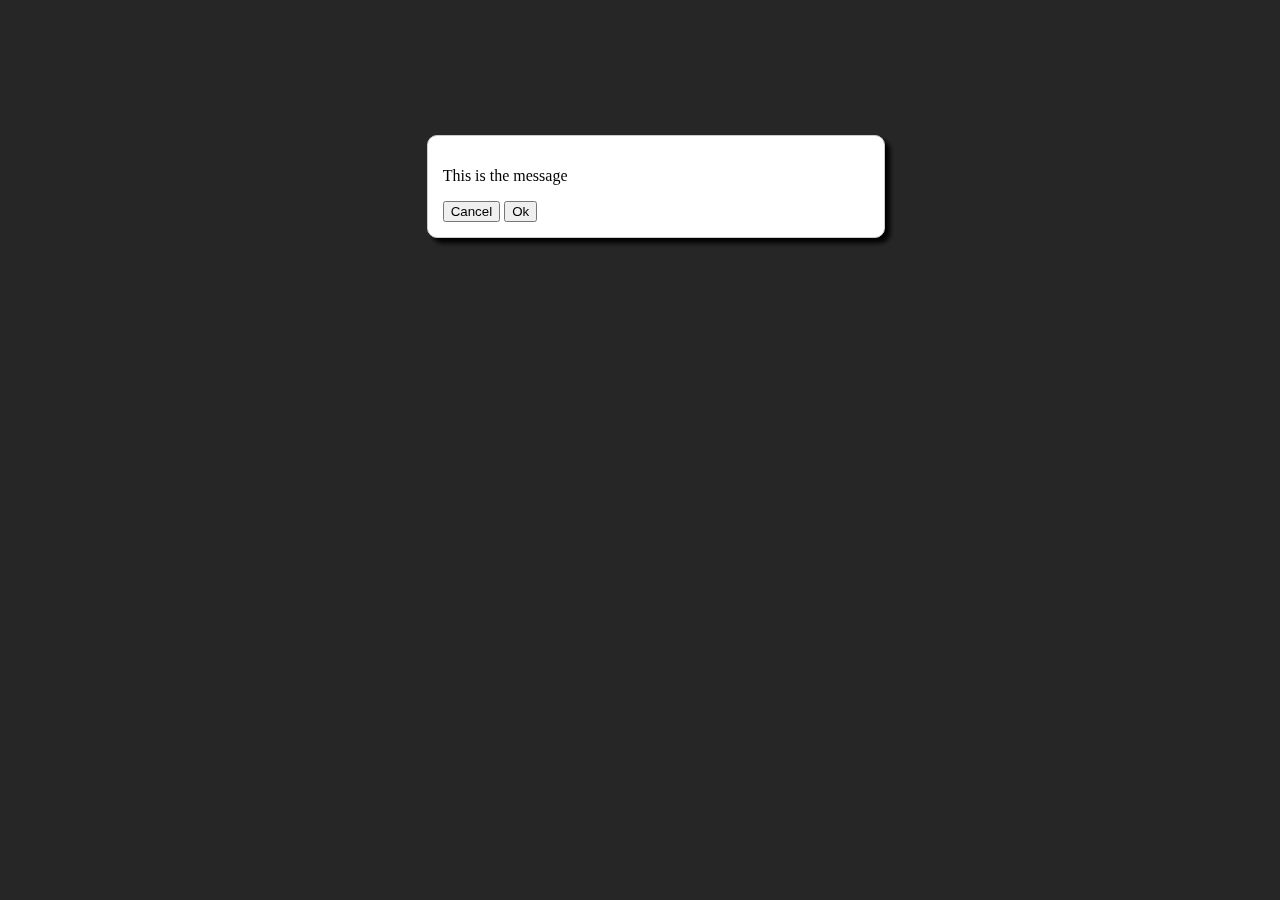
<file: rescue/pop/pop1.html>
<html>
<head>
<link rel="stylesheet" href="pop1.css">
<head>
<body>
<div class="overlay">
  <div class="popup">
    <p>This is the message</p>
    <div class="text-right">
      <button class="btn btn-cancel">Cancel</button>
      <button class="btn btn-primary">Ok</button>
    </div>
  </div>
</div>


</body>
</html>
</file>
<file: donat/css/icomoon.css>
@font-face {
  font-family: 'icomoon';
  src:  url('fonts/icomoon.eot?6py85u');
  src:  url('fonts/icomoon.eot?6py85u#iefix') format('embedded-opentype'),
    url('fonts/icomoon.ttf?6py85u') format('truetype'),
    url('fonts/icomoon.woff?6py85u') format('woff'),
    url('fonts/icomoon.svg?6py85u#icomoon') format('svg');
  font-weight: normal;
  font-style: normal;
}

[class^="icon-"], [class*=" icon-"] {
  /* use !important to prevent issues with browser extensions that change fonts */
  font-family: 'icomoon' !important;
  speak: none;
  font-style: normal;
  font-weight: normal;
  font-variant: normal;
  text-transform: none;
  line-height: 1;

  /* Better Font Rendering =========== */
  -webkit-font-smoothing: antialiased;
  -moz-osx-font-smoothing: grayscale;
}

.icon-times:before {
  content: "\e930";
}
.icon-tick:before {
  content: "\e931";
}
.icon-plus:before {
  content: "\e932";
}
.icon-minus:before {
  content: "\e933";
}
.icon-equals:before {
  content: "\e934";
}
.icon-divide:before {
  content: "\e935";
}
.icon-chevron-right:before {
  content: "\e936";
}
.icon-chevron-left:before {
  content: "\e937";
}
.icon-arrow-right-thick:before {
  content: "\e938";
}
.icon-arrow-left-thick:before {
  content: "\e939";
}
.icon-th-small:before {
  content: "\e93a";
}
.icon-th-menu:before {
  content: "\e93b";
}
.icon-th-list:before {
  content: "\e93c";
}
.icon-th-large:before {
  content: "\e93d";
}
.icon-home:before {
  content: "\e93e";
}
.icon-arrow-forward:before {
  content: "\e93f";
}
.icon-arrow-back:before {
  content: "\e940";
}
.icon-rss:before {
  content: "\e941";
}
.icon-location:before {
  content: "\e942";
}
.icon-link:before {
  content: "\e943";
}
.icon-image:before {
  content: "\e944";
}
.icon-arrow-up-thick:before {
  content: "\e945";
}
.icon-arrow-down-thick:before {
  content: "\e946";
}
.icon-starburst:before {
  content: "\e947";
}
.icon-starburst-outline:before {
  content: "\e948";
}
.icon-star3:before {
  content: "\e949";
}
.icon-flow-children:before {
  content: "\e94a";
}
.icon-export:before {
  content: "\e94b";
}
.icon-delete2:before {
  content: "\e94c";
}
.icon-delete-outline:before {
  content: "\e94d";
}
.icon-cloud-storage:before {
  content: "\e94e";
}
.icon-wi-fi:before {
  content: "\e94f";
}
.icon-heart:before {
  content: "\e950";
}
.icon-flash:before {
  content: "\e951";
}
.icon-cancel:before {
  content: "\e952";
}
.icon-backspace:before {
  content: "\e953";
}
.icon-attachment:before {
  content: "\e954";
}
.icon-arrow-move:before {
  content: "\e955";
}
.icon-warning:before {
  content: "\e956";
}
.icon-user:before {
  content: "\e957";
}
.icon-radar:before {
  content: "\e958";
}
.icon-lock-open:before {
  content: "\e959";
}
.icon-lock-closed:before {
  content: "\e95a";
}
.icon-location-arrow:before {
  content: "\e95b";
}
.icon-info:before {
  content: "\e95c";
}
.icon-user-delete:before {
  content: "\e95d";
}
.icon-user-add:before {
  content: "\e95e";
}
.icon-media-pause:before {
  content: "\e95f";
}
.icon-group:before {
  content: "\e960";
}
.icon-chart-pie:before {
  content: "\e961";
}
.icon-chart-line:before {
  content: "\e962";
}
.icon-chart-bar:before {
  content: "\e963";
}
.icon-chart-area:before {
  content: "\e964";
}
.icon-video:before {
  content: "\e965";
}
.icon-point-of-interest:before {
  content: "\e966";
}
.icon-infinity:before {
  content: "\e967";
}
.icon-globe:before {
  content: "\e968";
}
.icon-eye:before {
  content: "\e969";
}
.icon-cog:before {
  content: "\e96a";
}
.icon-camera:before {
  content: "\e96b";
}
.icon-upload:before {
  content: "\e96c";
}
.icon-scissors:before {
  content: "\e96d";
}
.icon-refresh:before {
  content: "\e96e";
}
.icon-pin:before {
  content: "\e96f";
}
.icon-key:before {
  content: "\e970";
}
.icon-info-large:before {
  content: "\e971";
}
.icon-eject:before {
  content: "\e972";
}
.icon-download:before {
  content: "\e973";
}
.icon-zoom:before {
  content: "\e974";
}
.icon-zoom-out:before {
  content: "\e975";
}
.icon-zoom-in:before {
  content: "\e976";
}
.icon-sort-numerically:before {
  content: "\e977";
}
.icon-sort-alphabetically:before {
  content: "\e978";
}
.icon-input-checked:before {
  content: "\e979";
}
.icon-calender:before {
  content: "\e97a";
}
.icon-world2:before {
  content: "\e97b";
}
.icon-notes:before {
  content: "\e97c";
}
.icon-code:before {
  content: "\e97d";
}
.icon-arrow-sync:before {
  content: "\e97e";
}
.icon-arrow-shuffle:before {
  content: "\e97f";
}
.icon-arrow-repeat:before {
  content: "\e980";
}
.icon-arrow-minimise:before {
  content: "\e981";
}
.icon-arrow-maximise:before {
  content: "\e982";
}
.icon-arrow-loop:before {
  content: "\e983";
}
.icon-anchor:before {
  content: "\e984";
}
.icon-spanner:before {
  content: "\e985";
}
.icon-puzzle:before {
  content: "\e986";
}
.icon-power:before {
  content: "\e987";
}
.icon-plane:before {
  content: "\e988";
}
.icon-pi:before {
  content: "\e989";
}
.icon-phone:before {
  content: "\e98a";
}
.icon-microphone2:before {
  content: "\e98b";
}
.icon-media-rewind:before {
  content: "\e98c";
}
.icon-flag:before {
  content: "\e98d";
}
.icon-adjust-brightness:before {
  content: "\e98e";
}
.icon-waves:before {
  content: "\e98f";
}
.icon-social-twitter:before {
  content: "\e990";
}
.icon-social-facebook:before {
  content: "\e991";
}
.icon-social-dribbble:before {
  content: "\e992";
}
.icon-media-stop:before {
  content: "\e993";
}
.icon-media-record:before {
  content: "\e994";
}
.icon-media-play:before {
  content: "\e995";
}
.icon-media-fast-forward:before {
  content: "\e996";
}
.icon-media-eject:before {
  content: "\e997";
}
.icon-social-vimeo:before {
  content: "\e998";
}
.icon-social-tumbler:before {
  content: "\e999";
}
.icon-social-skype:before {
  content: "\e99a";
}
.icon-social-pinterest:before {
  content: "\e99b";
}
.icon-social-linkedin:before {
  content: "\e99c";
}
.icon-social-last-fm:before {
  content: "\e99d";
}
.icon-social-github:before {
  content: "\e99e";
}
.icon-social-flickr:before {
  content: "\e99f";
}
.icon-at:before {
  content: "\e9a0";
}
.icon-times-outline:before {
  content: "\e9a1";
}
.icon-plus-outline:before {
  content: "\e9a2";
}
.icon-minus-outline:before {
  content: "\e9a3";
}
.icon-tick-outline:before {
  content: "\e9a4";
}
.icon-th-large-outline:before {
  content: "\e9a5";
}
.icon-equals-outline:before {
  content: "\e9a6";
}
.icon-divide-outline:before {
  content: "\e9a7";
}
.icon-chevron-right-outline:before {
  content: "\e9a8";
}
.icon-chevron-left-outline:before {
  content: "\e9a9";
}
.icon-arrow-right-outline:before {
  content: "\e9aa";
}
.icon-arrow-left-outline:before {
  content: "\e9ab";
}
.icon-th-small-outline:before {
  content: "\e9ac";
}
.icon-th-menu-outline:before {
  content: "\e9ad";
}
.icon-th-list-outline:before {
  content: "\e9ae";
}
.icon-news2:before {
  content: "\e9b1";
}
.icon-home-outline:before {
  content: "\e9b2";
}
.icon-arrow-up-outline:before {
  content: "\e9b3";
}
.icon-arrow-forward-outline:before {
  content: "\e9b4";
}
.icon-arrow-down-outline:before {
  content: "\e9b5";
}
.icon-arrow-back-outline:before {
  content: "\e9b6";
}
.icon-trash3:before {
  content: "\e9b7";
}
.icon-rss-outline:before {
  content: "\e9b8";
}
.icon-message:before {
  content: "\e9b9";
}
.icon-location-outline:before {
  content: "\e9ba";
}
.icon-link-outline:before {
  content: "\e9bb";
}
.icon-image-outline:before {
  content: "\e9bc";
}
.icon-export-outline:before {
  content: "\e9bd";
}
.icon-cross:before {
  content: "\e9be";
}
.icon-wi-fi-outline:before {
  content: "\e9bf";
}
.icon-star-outline:before {
  content: "\e9c0";
}
.icon-media-pause-outline:before {
  content: "\e9c1";
}
.icon-mail:before {
  content: "\e9c2";
}
.icon-heart-outline:before {
  content: "\e9c3";
}
.icon-flash-outline:before {
  content: "\e9c4";
}
.icon-cancel-outline:before {
  content: "\e9c5";
}
.icon-beaker:before {
  content: "\e9c6";
}
.icon-arrow-move-outline:before {
  content: "\e9c7";
}
.icon-watch2:before {
  content: "\e9c8";
}
.icon-warning-outline:before {
  content: "\e9c9";
}
.icon-time:before {
  content: "\e9ca";
}
.icon-radar-outline:before {
  content: "\e9cb";
}
.icon-lock-open-outline:before {
  content: "\e9cc";
}
.icon-location-arrow-outline:before {
  content: "\e9cd";
}
.icon-info-outline:before {
  content: "\e9ce";
}
.icon-backspace-outline:before {
  content: "\e9cf";
}
.icon-attachment-outline:before {
  content: "\e9d0";
}
.icon-user-outline:before {
  content: "\e9d1";
}
.icon-user-delete-outline:before {
  content: "\e9d2";
}
.icon-user-add-outline:before {
  content: "\e9d3";
}
.icon-lock-closed-outline:before {
  content: "\e9d4";
}
.icon-group-outline:before {
  content: "\e9d5";
}
.icon-chart-pie-outline:before {
  content: "\e9d6";
}
.icon-chart-line-outline:before {
  content: "\e9d7";
}
.icon-chart-bar-outline:before {
  content: "\e9d8";
}
.icon-chart-area-outline:before {
  content: "\e9d9";
}
.icon-video-outline:before {
  content: "\e9da";
}
.icon-point-of-interest-outline:before {
  content: "\e9db";
}
.icon-map:before {
  content: "\e9dc";
}
.icon-key-outline:before {
  content: "\e9dd";
}
.icon-infinity-outline:before {
  content: "\e9de";
}
.icon-globe-outline:before {
  content: "\e9df";
}
.icon-eye-outline:before {
  content: "\e9e0";
}
.icon-cog-outline:before {
  content: "\e9e1";
}
.icon-camera-outline:before {
  content: "\e9e2";
}
.icon-upload-outline:before {
  content: "\e9e3";
}
.icon-support:before {
  content: "\e9e4";
}
.icon-scissors-outline:before {
  content: "\e9e5";
}
.icon-refresh-outline:before {
  content: "\e9e6";
}
.icon-info-large-outline:before {
  content: "\e9e7";
}
.icon-eject-outline:before {
  content: "\e9e8";
}
.icon-download-outline:before {
  content: "\e9e9";
}
.icon-battery-mid:before {
  content: "\e9ea";
}
.icon-battery-low:before {
  content: "\e9eb";
}
.icon-battery-high:before {
  content: "\e9ec";
}
.icon-zoom-outline:before {
  content: "\e9ed";
}
.icon-zoom-out-outline:before {
  content: "\e9ee";
}
.icon-zoom-in-outline:before {
  content: "\e9ef";
}
.icon-tag3:before {
  content: "\e9f0";
}
.icon-tabs-outline:before {
  content: "\e9f1";
}
.icon-pin-outline:before {
  content: "\e9f2";
}
.icon-message-typing:before {
  content: "\e9f3";
}
.icon-directions:before {
  content: "\e9f4";
}
.icon-battery-full:before {
  content: "\e9f5";
}
.icon-battery-charge:before {
  content: "\e9f6";
}
.icon-pipette:before {
  content: "\e9f7";
}
.icon-pencil:before {
  content: "\e9f8";
}
.icon-folder:before {
  content: "\e9f9";
}
.icon-folder-delete:before {
  content: "\e9fa";
}
.icon-folder-add:before {
  content: "\e9fb";
}
.icon-edit:before {
  content: "\e9fc";
}
.icon-document:before {
  content: "\e9fd";
}
.icon-document-delete:before {
  content: "\e9fe";
}
.icon-document-add:before {
  content: "\e9ff";
}
.icon-brush:before {
  content: "\ea00";
}
.icon-thumbs-up:before {
  content: "\ea01";
}
.icon-thumbs-down:before {
  content: "\ea02";
}
.icon-pen:before {
  content: "\ea03";
}
.icon-sort-numerically-outline:before {
  content: "\ea04";
}
.icon-sort-alphabetically-outline:before {
  content: "\ea05";
}
.icon-social-last-fm-circular:before {
  content: "\ea06";
}
.icon-social-github-circular:before {
  content: "\ea07";
}
.icon-compass:before {
  content: "\ea08";
}
.icon-bookmark:before {
  content: "\ea09";
}
.icon-input-checked-outline:before {
  content: "\ea0a";
}
.icon-code-outline:before {
  content: "\ea0b";
}
.icon-calender-outline:before {
  content: "\ea0c";
}
.icon-business-card:before {
  content: "\ea0d";
}
.icon-arrow-up:before {
  content: "\ea0e";
}
.icon-arrow-sync-outline:before {
  content: "\ea0f";
}
.icon-arrow-right:before {
  content: "\ea10";
}
.icon-arrow-repeat-outline:before {
  content: "\ea11";
}
.icon-arrow-loop-outline:before {
  content: "\ea12";
}
.icon-arrow-left:before {
  content: "\ea13";
}
.icon-flow-switch:before {
  content: "\ea14";
}
.icon-flow-parallel:before {
  content: "\ea15";
}
.icon-flow-merge:before {
  content: "\ea16";
}
.icon-document-text:before {
  content: "\ea17";
}
.icon-clipboard:before {
  content: "\ea18";
}
.icon-calculator:before {
  content: "\ea19";
}
.icon-arrow-minimise-outline:before {
  content: "\ea1a";
}
.icon-arrow-maximise-outline:before {
  content: "\ea1b";
}
.icon-arrow-down:before {
  content: "\ea1c";
}
.icon-gift:before {
  content: "\ea1d";
}
.icon-film:before {
  content: "\ea1e";
}
.icon-database:before {
  content: "\ea1f";
}
.icon-bell:before {
  content: "\ea20";
}
.icon-anchor-outline:before {
  content: "\ea21";
}
.icon-adjust-contrast:before {
  content: "\ea22";
}
.icon-world-outline:before {
  content: "\ea23";
}
.icon-shopping-bag:before {
  content: "\ea24";
}
.icon-power-outline:before {
  content: "\ea25";
}
.icon-notes-outline:before {
  content: "\ea26";
}
.icon-device-tablet:before {
  content: "\ea27";
}
.icon-device-phone:before {
  content: "\ea28";
}
.icon-device-laptop:before {
  content: "\ea29";
}
.icon-device-desktop:before {
  content: "\ea2a";
}
.icon-briefcase:before {
  content: "\ea2b";
}
.icon-stopwatch:before {
  content: "\ea2c";
}
.icon-spanner-outline:before {
  content: "\ea2d";
}
.icon-puzzle-outline:before {
  content: "\ea2e";
}
.icon-printer:before {
  content: "\ea2f";
}
.icon-pi-outline:before {
  content: "\ea30";
}
.icon-lightbulb:before {
  content: "\ea31";
}
.icon-flag-outline:before {
  content: "\ea32";
}
.icon-contacts:before {
  content: "\ea33";
}
.icon-archive2:before {
  content: "\ea34";
}
.icon-weather-stormy:before {
  content: "\ea35";
}
.icon-weather-shower:before {
  content: "\ea36";
}
.icon-weather-partly-sunny:before {
  content: "\ea37";
}
.icon-weather-downpour:before {
  content: "\ea38";
}
.icon-weather-cloudy:before {
  content: "\ea39";
}
.icon-plane-outline:before {
  content: "\ea3a";
}
.icon-phone-outline:before {
  content: "\ea3b";
}
.icon-microphone-outline:before {
  content: "\ea3c";
}
.icon-weather-windy:before {
  content: "\ea3d";
}
.icon-weather-windy-cloudy:before {
  content: "\ea3e";
}
.icon-weather-sunny:before {
  content: "\ea3f";
}
.icon-weather-snow:before {
  content: "\ea40";
}
.icon-weather-night:before {
  content: "\ea41";
}
.icon-media-stop-outline:before {
  content: "\ea42";
}
.icon-media-rewind-outline:before {
  content: "\ea43";
}
.icon-media-record-outline:before {
  content: "\ea44";
}
.icon-media-play-outline:before {
  content: "\ea45";
}
.icon-media-fast-forward-outline:before {
  content: "\ea46";
}
.icon-media-eject-outline:before {
  content: "\ea47";
}
.icon-wine:before {
  content: "\ea48";
}
.icon-waves-outline:before {
  content: "\ea49";
}
.icon-ticket:before {
  content: "\ea4a";
}
.icon-tags:before {
  content: "\ea4b";
}
.icon-plug:before {
  content: "\ea4c";
}
.icon-headphones:before {
  content: "\ea4d";
}
.icon-credit-card:before {
  content: "\ea4e";
}
.icon-coffee:before {
  content: "\ea4f";
}
.icon-book:before {
  content: "\ea50";
}
.icon-beer:before {
  content: "\ea51";
}
.icon-volume2:before {
  content: "\ea52";
}
.icon-volume-up:before {
  content: "\ea53";
}
.icon-volume-mute:before {
  content: "\ea54";
}
.icon-volume-down:before {
  content: "\ea55";
}
.icon-social-vimeo-circular:before {
  content: "\ea56";
}
.icon-social-twitter-circular:before {
  content: "\ea57";
}
.icon-social-pinterest-circular:before {
  content: "\ea58";
}
.icon-social-linkedin-circular:before {
  content: "\ea59";
}
.icon-social-facebook-circular:before {
  content: "\ea5a";
}
.icon-social-dribbble-circular:before {
  content: "\ea5b";
}
.icon-tree:before {
  content: "\ea5c";
}
.icon-thermometer2:before {
  content: "\ea5d";
}
.icon-social-tumbler-circular:before {
  content: "\ea5e";
}
.icon-social-skype-outline:before {
  content: "\ea5f";
}
.icon-social-flickr-circular:before {
  content: "\ea60";
}
.icon-social-at-circular:before {
  content: "\ea61";
}
.icon-shopping-cart:before {
  content: "\ea62";
}
.icon-messages:before {
  content: "\ea63";
}
.icon-leaf:before {
  content: "\ea64";
}
.icon-feather:before {
  content: "\ea65";
}
.icon-eye2:before {
  content: "\e064";
}
.icon-paper-clip:before {
  content: "\e065";
}
.icon-mail5:before {
  content: "\e066";
}
.icon-toggle:before {
  content: "\e067";
}
.icon-layout:before {
  content: "\e068";
}
.icon-link2:before {
  content: "\e069";
}
.icon-bell2:before {
  content: "\e06a";
}
.icon-lock3:before {
  content: "\e06b";
}
.icon-unlock:before {
  content: "\e06c";
}
.icon-ribbon2:before {
  content: "\e06d";
}
.icon-image2:before {
  content: "\e06e";
}
.icon-signal:before {
  content: "\e06f";
}
.icon-target3:before {
  content: "\e070";
}
.icon-clipboard3:before {
  content: "\e071";
}
.icon-clock3:before {
  content: "\e072";
}
.icon-watch:before {
  content: "\e073";
}
.icon-air-play:before {
  content: "\e074";
}
.icon-camera3:before {
  content: "\e075";
}
.icon-video2:before {
  content: "\e076";
}
.icon-disc:before {
  content: "\e077";
}
.icon-printer3:before {
  content: "\e078";
}
.icon-monitor:before {
  content: "\e079";
}
.icon-server:before {
  content: "\e07a";
}
.icon-cog2:before {
  content: "\e07b";
}
.icon-heart3:before {
  content: "\e07c";
}
.icon-paragraph:before {
  content: "\e07d";
}
.icon-align-justify:before {
  content: "\e07e";
}
.icon-align-left:before {
  content: "\e07f";
}
.icon-align-center:before {
  content: "\e080";
}
.icon-align-right:before {
  content: "\e081";
}
.icon-book2:before {
  content: "\e082";
}
.icon-layers2:before {
  content: "\e083";
}
.icon-stack2:before {
  content: "\e084";
}
.icon-stack-2:before {
  content: "\e085";
}
.icon-paper:before {
  content: "\e086";
}
.icon-paper-stack:before {
  content: "\e087";
}
.icon-search3:before {
  content: "\e088";
}
.icon-zoom-in2:before {
  content: "\e089";
}
.icon-zoom-out2:before {
  content: "\e08a";
}
.icon-reply2:before {
  content: "\e08b";
}
.icon-circle-plus:before {
  content: "\e08c";
}
.icon-circle-minus:before {
  content: "\e08d";
}
.icon-circle-check:before {
  content: "\e08e";
}
.icon-circle-cross:before {
  content: "\e08f";
}
.icon-square-plus:before {
  content: "\e090";
}
.icon-square-minus:before {
  content: "\e091";
}
.icon-square-check:before {
  content: "\e092";
}
.icon-square-cross:before {
  content: "\e093";
}
.icon-microphone:before {
  content: "\e094";
}
.icon-record:before {
  content: "\e095";
}
.icon-skip-back:before {
  content: "\e096";
}
.icon-rewind:before {
  content: "\e097";
}
.icon-play4:before {
  content: "\e098";
}
.icon-pause3:before {
  content: "\e099";
}
.icon-stop3:before {
  content: "\e09a";
}
.icon-fast-forward:before {
  content: "\e09b";
}
.icon-skip-forward:before {
  content: "\e09c";
}
.icon-shuffle2:before {
  content: "\e09d";
}
.icon-repeat:before {
  content: "\e09e";
}
.icon-folder2:before {
  content: "\e09f";
}
.icon-umbrella:before {
  content: "\e0a0";
}
.icon-moon:before {
  content: "\e0a1";
}
.icon-thermometer:before {
  content: "\e0a2";
}
.icon-drop:before {
  content: "\e0a3";
}
.icon-sun2:before {
  content: "\e0a4";
}
.icon-cloud3:before {
  content: "\e0a5";
}
.icon-cloud-upload2:before {
  content: "\e0a6";
}
.icon-cloud-download2:before {
  content: "\e0a7";
}
.icon-upload4:before {
  content: "\e0a8";
}
.icon-download4:before {
  content: "\e0a9";
}
.icon-location3:before {
  content: "\e0aa";
}
.icon-location-2:before {
  content: "\e0ab";
}
.icon-map3:before {
  content: "\e0ac";
}
.icon-battery:before {
  content: "\e0ad";
}
.icon-head:before {
  content: "\e0ae";
}
.icon-briefcase3:before {
  content: "\e0af";
}
.icon-speech-bubble:before {
  content: "\e0b0";
}
.icon-anchor2:before {
  content: "\e0b1";
}
.icon-globe2:before {
  content: "\e0b2";
}
.icon-box:before {
  content: "\e0b3";
}
.icon-reload:before {
  content: "\e0b4";
}
.icon-share3:before {
  content: "\e0b5";
}
.icon-marquee:before {
  content: "\e0b6";
}
.icon-marquee-plus:before {
  content: "\e0b7";
}
.icon-marquee-minus:before {
  content: "\e0b8";
}
.icon-tag:before {
  content: "\e0b9";
}
.icon-power2:before {
  content: "\e0ba";
}
.icon-command2:before {
  content: "\e0bb";
}
.icon-alt:before {
  content: "\e0bc";
}
.icon-esc:before {
  content: "\e0bd";
}
.icon-bar-graph:before {
  content: "\e0be";
}
.icon-bar-graph-2:before {
  content: "\e0bf";
}
.icon-pie-graph:before {
  content: "\e0c0";
}
.icon-star:before {
  content: "\e0c1";
}
.icon-arrow-left3:before {
  content: "\e0c2";
}
.icon-arrow-right3:before {
  content: "\e0c3";
}
.icon-arrow-up3:before {
  content: "\e0c4";
}
.icon-arrow-down3:before {
  content: "\e0c5";
}
.icon-volume:before {
  content: "\e0c6";
}
.icon-mute:before {
  content: "\e0c7";
}
.icon-content-right:before {
  content: "\e100";
}
.icon-content-left:before {
  content: "\e101";
}
.icon-grid2:before {
  content: "\e102";
}
.icon-grid-2:before {
  content: "\e103";
}
.icon-columns:before {
  content: "\e104";
}
.icon-loader:before {
  content: "\e105";
}
.icon-bag:before {
  content: "\e106";
}
.icon-ban:before {
  content: "\e107";
}
.icon-flag3:before {
  content: "\e108";
}
.icon-trash:before {
  content: "\e109";
}
.icon-expand2:before {
  content: "\e110";
}
.icon-contract:before {
  content: "\e111";
}
.icon-maximize:before {
  content: "\e112";
}
.icon-minimize:before {
  content: "\e113";
}
.icon-plus2:before {
  content: "\e114";
}
.icon-minus2:before {
  content: "\e115";
}
.icon-check:before {
  content: "\e116";
}
.icon-cross2:before {
  content: "\e117";
}
.icon-move:before {
  content: "\e118";
}
.icon-delete:before {
  content: "\e119";
}
.icon-menu5:before {
  content: "\e120";
}
.icon-archive:before {
  content: "\e121";
}
.icon-inbox:before {
  content: "\e122";
}
.icon-outbox:before {
  content: "\e123";
}
.icon-file:before {
  content: "\e124";
}
.icon-file-add:before {
  content: "\e125";
}
.icon-file-subtract:before {
  content: "\e126";
}
.icon-help:before {
  content: "\e127";
}
.icon-open:before {
  content: "\e128";
}
.icon-ellipsis:before {
  content: "\e129";
}
.icon-heart4:before {
  content: "\e900";
}
.icon-cloud4:before {
  content: "\e901";
}
.icon-star2:before {
  content: "\e902";
}
.icon-tv2:before {
  content: "\e903";
}
.icon-sound:before {
  content: "\e904";
}
.icon-video3:before {
  content: "\e905";
}
.icon-trash2:before {
  content: "\e906";
}
.icon-user2:before {
  content: "\e907";
}
.icon-key3:before {
  content: "\e908";
}
.icon-search4:before {
  content: "\e909";
}
.icon-settings:before {
  content: "\e90a";
}
.icon-camera4:before {
  content: "\e90b";
}
.icon-tag2:before {
  content: "\e90c";
}
.icon-lock4:before {
  content: "\e90d";
}
.icon-bulb:before {
  content: "\e90e";
}
.icon-pen2:before {
  content: "\e90f";
}
.icon-diamond:before {
  content: "\e910";
}
.icon-display2:before {
  content: "\e911";
}
.icon-location4:before {
  content: "\e912";
}
.icon-eye3:before {
  content: "\e913";
}
.icon-bubble3:before {
  content: "\e914";
}
.icon-stack3:before {
  content: "\e915";
}
.icon-cup:before {
  content: "\e916";
}
.icon-phone3:before {
  content: "\e917";
}
.icon-news:before {
  content: "\e918";
}
.icon-mail6:before {
  content: "\e919";
}
.icon-like:before {
  content: "\e91a";
}
.icon-photo:before {
  content: "\e91b";
}
.icon-note:before {
  content: "\e91c";
}
.icon-clock4:before {
  content: "\e91d";
}
.icon-paperplane:before {
  content: "\e91e";
}
.icon-params:before {
  content: "\e91f";
}
.icon-banknote:before {
  content: "\e920";
}
.icon-data:before {
  content: "\e921";
}
.icon-music2:before {
  content: "\e922";
}
.icon-megaphone2:before {
  content: "\e923";
}
.icon-study:before {
  content: "\e924";
}
.icon-lab2:before {
  content: "\e925";
}
.icon-food:before {
  content: "\e926";
}
.icon-t-shirt:before {
  content: "\e927";
}
.icon-fire2:before {
  content: "\e928";
}
.icon-clip:before {
  content: "\e929";
}
.icon-shop:before {
  content: "\e92a";
}
.icon-calendar3:before {
  content: "\e92b";
}
.icon-wallet2:before {
  content: "\e92c";
}
.icon-vynil:before {
  content: "\e92d";
}
.icon-truck2:before {
  content: "\e92e";
}
.icon-world:before {
  content: "\e92f";
}
.icon-spinner6:before {
  content: "\e9af";
}
.icon-spinner7:before {
  content: "\e9b0";
}
.icon-amazon:before {
  content: "\eab7";
}
.icon-google:before {
  content: "\eab8";
}
.icon-google2:before {
  content: "\eab9";
}
.icon-google3:before {
  content: "\eaba";
}
.icon-google-plus:before {
  content: "\eabb";
}
.icon-google-plus2:before {
  content: "\eabc";
}
.icon-google-plus3:before {
  content: "\eabd";
}
.icon-hangouts:before {
  content: "\eabe";
}
.icon-google-drive:before {
  content: "\eabf";
}
.icon-facebook2:before {
  content: "\eac0";
}
.icon-facebook22:before {
  content: "\eac1";
}
.icon-instagram:before {
  content: "\eac2";
}
.icon-whatsapp:before {
  content: "\eac3";
}
.icon-spotify:before {
  content: "\eac4";
}
.icon-telegram:before {
  content: "\eac5";
}
.icon-twitter2:before {
  content: "\eac6";
}
.icon-vine:before {
  content: "\eac7";
}
.icon-vk:before {
  content: "\eac8";
}
.icon-renren:before {
  content: "\eac9";
}
.icon-sina-weibo:before {
  content: "\eaca";
}
.icon-rss2:before {
  content: "\eacb";
}
.icon-rss22:before {
  content: "\eacc";
}
.icon-youtube:before {
  content: "\eacd";
}
.icon-youtube2:before {
  content: "\eace";
}
.icon-twitch:before {
  content: "\eacf";
}
.icon-vimeo:before {
  content: "\ead0";
}
.icon-vimeo2:before {
  content: "\ead1";
}
.icon-lanyrd:before {
  content: "\ead2";
}
.icon-flickr:before {
  content: "\ead3";
}
.icon-flickr2:before {
  content: "\ead4";
}
.icon-flickr3:before {
  content: "\ead5";
}
.icon-flickr4:before {
  content: "\ead6";
}
.icon-dribbble2:before {
  content: "\ead7";
}
.icon-behance:before {
  content: "\ead8";
}
.icon-behance2:before {
  content: "\ead9";
}
.icon-deviantart:before {
  content: "\eada";
}
.icon-500px:before {
  content: "\eadb";
}
.icon-steam:before {
  content: "\eadc";
}
.icon-steam2:before {
  content: "\eadd";
}
.icon-dropbox:before {
  content: "\eade";
}
.icon-onedrive:before {
  content: "\eadf";
}
.icon-github:before {
  content: "\eae0";
}
.icon-npm:before {
  content: "\eae1";
}
.icon-basecamp:before {
  content: "\eae2";
}
.icon-trello:before {
  content: "\eae3";
}
.icon-wordpress:before {
  content: "\eae4";
}
.icon-joomla:before {
  content: "\eae5";
}
.icon-ello:before {
  content: "\eae6";
}
.icon-blogger:before {
  content: "\eae7";
}
.icon-blogger2:before {
  content: "\eae8";
}
.icon-tumblr2:before {
  content: "\eae9";
}
.icon-tumblr22:before {
  content: "\eaea";
}
.icon-yahoo:before {
  content: "\eaeb";
}
.icon-yahoo2:before {
  content: "\eaec";
}
.icon-tux:before {
  content: "\eaed";
}
.icon-appleinc:before {
  content: "\eaee";
}
.icon-finder:before {
  content: "\eaef";
}
.icon-android:before {
  content: "\eaf0";
}
.icon-windows:before {
  content: "\eaf1";
}
.icon-windows8:before {
  content: "\eaf2";
}
.icon-soundcloud:before {
  content: "\eaf3";
}
.icon-soundcloud2:before {
  content: "\eaf4";
}
.icon-skype:before {
  content: "\eaf5";
}
.icon-reddit:before {
  content: "\eaf6";
}
.icon-hackernews:before {
  content: "\eaf7";
}
.icon-wikipedia:before {
  content: "\eaf8";
}
.icon-linkedin2:before {
  content: "\eaf9";
}
.icon-linkedin22:before {
  content: "\eafa";
}
.icon-lastfm:before {
  content: "\eafb";
}
.icon-lastfm2:before {
  content: "\eafc";
}
.icon-delicious:before {
  content: "\eafd";
}
.icon-stumbleupon:before {
  content: "\eafe";
}
.icon-stumbleupon2:before {
  content: "\eaff";
}
.icon-stackoverflow:before {
  content: "\eb00";
}
.icon-pinterest:before {
  content: "\eb01";
}
.icon-pinterest2:before {
  content: "\eb02";
}
.icon-xing:before {
  content: "\eb03";
}
.icon-xing2:before {
  content: "\eb04";
}
.icon-flattr:before {
  content: "\eb05";
}
.icon-foursquare:before {
  content: "\eb06";
}
.icon-yelp:before {
  content: "\eb07";
}
.icon-paypal:before {
  content: "\eb08";
}
.icon-chrome:before {
  content: "\eb09";
}
.icon-firefox:before {
  content: "\eb0a";
}
.icon-IE:before {
  content: "\eb0b";
}
.icon-edge:before {
  content: "\eb0c";
}
.icon-safari:before {
  content: "\eb0d";
}
.icon-opera:before {
  content: "\eb0e";
}
.icon-file-pdf:before {
  content: "\eb0f";
}
.icon-file-openoffice:before {
  content: "\eb10";
}
.icon-file-word:before {
  content: "\eb11";
}
.icon-file-excel:before {
  content: "\eb12";
}
.icon-libreoffice:before {
  content: "\eb13";
}
.icon-html-five:before {
  content: "\eb14";
}
.icon-html-five2:before {
  content: "\eb15";
}
.icon-css3:before {
  content: "\eb16";
}
.icon-git:before {
  content: "\eb17";
}
.icon-codepen:before {
  content: "\eb18";
}
.icon-svg:before {
  content: "\eb19";
}
.icon-IcoMoon:before {
  content: "\eb1a";
}
</file>
<file: donat/fonts/flaticon/font/flaticon.css>
/*
  	Flaticon icon font: Flaticon
  	Creation date: 29/01/2018 11:49
  	*/

@font-face {
  font-family: "Flaticon";
  src: url("./Flaticon.eot");
  src: url("./Flaticon.eot?#iefix") format("embedded-opentype"),
       url("./Flaticon.woff") format("woff"),
       url("./Flaticon.ttf") format("truetype"),
       url("./Flaticon.svg#Flaticon") format("svg");
  font-weight: normal;
  font-style: normal;
}

@media screen and (-webkit-min-device-pixel-ratio:0) {
  @font-face {
    font-family: "Flaticon";
    src: url("./Flaticon.svg#Flaticon") format("svg");
  }
}

[class^="flaticon-"]:before, [class*=" flaticon-"]:before,
[class^="flaticon-"]:after, [class*=" flaticon-"]:after {   
  font-family: Flaticon;
  font-style: normal;
}

.flaticon-medical-1:before { content: "\f100"; }
.flaticon-blood-donation:before { content: "\f101"; }
.flaticon-pair-of-molars:before { content: "\f102"; }
.flaticon-medical:before { content: "\f103"; }
.flaticon-sign:before { content: "\f104"; }
.flaticon-healthy-1:before { content: "\f105"; }
.flaticon-radiation:before { content: "\f106"; }
.flaticon-stethoscope:before { content: "\f107"; }
.flaticon-pills:before { content: "\f108"; }
.flaticon-hospital:before { content: "\f109"; }
.flaticon-heart:before { content: "\f10a"; }
.flaticon-ambulance:before { content: "\f10b"; }
.flaticon-healthy:before { content: "\f10c"; }
</file>
<file: donat/css/style.css>
@font-face {
  font-family: 'icomoon';
  src: url("../fonts/icomoon/icomoon.eot?srf3rx");
  src: url("../fonts/icomoon/icomoon.eot?srf3rx#iefix") format("embedded-opentype"), url("../fonts/icomoon/icomoon.ttf?srf3rx") format("truetype"), url("../fonts/icomoon/icomoon.woff?srf3rx") format("woff"), url("../fonts/icomoon/icomoon.svg?srf3rx#icomoon") format("svg");
  font-weight: normal;
  font-style: normal; }

/* =======================================================
*
* 	Template Style 
*
* ======================================================= */
body {
  font-family: "Poppins", Arial, sans-serif;
  font-weight: 400;
  font-size: 16px;
  line-height: 1.7;
  color: #666666;
  background: #fff; }

#page {
  position: relative;
  overflow-x: hidden;
  width: 100%;
  height: 100%;
  -webkit-transition: 0.5s;
  -o-transition: 0.5s;
  transition: 0.5s; }
  .offcanvas #page {
    overflow: hidden;
    position: absolute; }
    .offcanvas #page:after {
      -webkit-transition: 2s;
      -o-transition: 2s;
      transition: 2s;
      position: absolute;
      top: 0;
      right: 0;
      bottom: 0;
      left: 0;
      z-index: 101;
      background: rgba(0, 0, 0, 0.7);
      content: ""; }

a {
  color: #3c97e8;
  -webkit-transition: 0.5s;
  -o-transition: 0.5s;
  transition: 0.5s; }
  a:hover, a:active, a:focus {
    color: #3c97e8;
    outline: none;
    text-decoration: none; }

p {
  margin-bottom: 20px; }

h1, h2, h3, h4, h5, h6, figure {
  color: #000;
  font-weight: 400;
  margin: 0 0 20px 0; }

::-webkit-selection {
  color: #fff;
  background: #3c97e8; }

::-moz-selection {
  color: #fff;
  background: #3c97e8; }

::selection {
  color: #fff;
  background: #3c97e8; }

.colorlib-nav {
  width: 100%;
  padding: 0;
  z-index: 1001; }
  .colorlib-nav .top {
    display: block;
    width: 100%;
    padding: 10px 0 20px 0; }
    @media screen and (max-width: 768px) {
      .colorlib-nav .top {
        padding-bottom: 3em; } }
  .colorlib-nav .top-menu {
    padding: 30px 0 0 0; }
    @media screen and (max-width: 768px) {
      .colorlib-nav .top-menu {
        padding: 0; } }
  .colorlib-nav .num, .colorlib-nav .loc {
    position: relative; }
    .colorlib-nav .num .icon, .colorlib-nav .loc .icon {
      position: absolute;
      top: 0;
      left: 0;
      text-align: center;
      display: table;
      width: 60px;
      height: 60px;
      background: rgba(0, 0, 0, 0.04);
      -webkit-border-radius: 50%;
      -moz-border-radius: 50%;
      -ms-border-radius: 50%;
      border-radius: 50%; }
      .colorlib-nav .num .icon i, .colorlib-nav .loc .icon i {
        display: table-cell;
        vertical-align: middle;
        height: 60px;
        font-size: 24px;
        color: #69cb6a; }
    .colorlib-nav .num p, .colorlib-nav .loc p {
      padding-left: 80px;
      font-weight: 300; }
      .colorlib-nav .num p a, .colorlib-nav .loc p a {
        color: #666666; }
  .colorlib-nav #colorlib-logo {
    font-size: 40px;
    margin: 0;
    padding: 0;
    text-transform: uppercase;
    font-weight: 700;
    font-family: "Poppins", Arial, sans-serif; }
    @media screen and (max-width: 768px) {
      .colorlib-nav #colorlib-logo {
        text-align: left !important;
        margin-bottom: 20px; } }
    .colorlib-nav #colorlib-logo a {
      color: #3c97e8;
      position: relative; }
      .colorlib-nav #colorlib-logo a span {
        color: #69cb6a; }
      .colorlib-nav #colorlib-logo a i {
        font-size: 34px; }
  .colorlib-nav .menu-wrap {
    background: #3c97e8;
    padding: 15px 0;
    width: 100%; }
  .colorlib-nav .menu-1 {
    padding: 7px 0 0px 0;
    width: 100%;
    float: left; }
    @media screen and (max-width: 768px) {
      .colorlib-nav .menu-1 {
        display: none; } }
  .colorlib-nav ul {
    display: block;
    padding: 0;
    margin: 0; }
    .colorlib-nav ul li {
      padding: 0;
      margin: 0;
      list-style: none;
      display: inline;
      font-weight: 400;
      text-transform: uppercase;
      font-size: 14px;
      letter-spacing: 1px; }
      .colorlib-nav ul li a {
        padding: 15px;
        color: rgba(255, 255, 255, 0.9);
        -webkit-transition: 0.5s;
        -o-transition: 0.5s;
        transition: 0.5s; }
        .colorlib-nav ul li a:hover, .colorlib-nav ul li a:focus, .colorlib-nav ul li a.active {
          color: #69cb6a; }
      .colorlib-nav ul li.has-dropdown {
        position: relative; }
        .colorlib-nav ul li.has-dropdown .dropdown {
          width: 140px;
          -webkit-box-shadow: 0px 14px 33px -9px rgba(0, 0, 0, 0.75);
          -moz-box-shadow: 0px 14px 33px -9px rgba(0, 0, 0, 0.75);
          box-shadow: 0px 14px 33px -9px rgba(0, 0, 0, 0.75);
          z-index: 1002;
          visibility: hidden;
          opacity: 0;
          position: absolute;
          top: 40px;
          left: 0;
          text-align: left;
          background: #314355;
          padding: 20px;
          -webkit-border-radius: 4px;
          -moz-border-radius: 4px;
          -ms-border-radius: 4px;
          border-radius: 4px;
          -webkit-transition: 0s;
          -o-transition: 0s;
          transition: 0s; }
          .colorlib-nav ul li.has-dropdown .dropdown:before {
            bottom: 100%;
            left: 40px;
            border: solid transparent;
            content: " ";
            height: 0;
            width: 0;
            position: absolute;
            pointer-events: none;
            border-bottom-color: #314355;
            border-width: 8px;
            margin-left: -8px; }
          .colorlib-nav ul li.has-dropdown .dropdown li {
            display: block;
            margin-bottom: 7px; }
            .colorlib-nav ul li.has-dropdown .dropdown li:last-child {
              margin-bottom: 0; }
            .colorlib-nav ul li.has-dropdown .dropdown li a {
              padding: 2px 0;
              display: block;
              color: #b3b3b3;
              line-height: 1.2;
              text-transform: none;
              font-size: 13px;
              letter-spacing: 0; }
              .colorlib-nav ul li.has-dropdown .dropdown li a:hover {
                color: #fff; }
        .colorlib-nav ul li.has-dropdown:hover a, .colorlib-nav ul li.has-dropdown:focus a {
          color: #69cb6a; }
      .colorlib-nav ul li.active > a {
        color: #69cb6a; }
  .colorlib-nav .btn-cta {
    margin-bottom: 0;
    text-align: right;
    display: inline-block;
    width: 100%; }
    @media screen and (max-width: 768px) {
      .colorlib-nav .btn-cta {
        text-align: center !important; } }
    .colorlib-nav .btn-cta a {
      padding: 0 !important;
      color: #fff; }
      .colorlib-nav .btn-cta a span {
        background: #69cb6a;
        padding: 7px 15px;
        display: -moz-inline-stack;
        display: inline-block;
        zoom: 1;
        *display: inline;
        -webkit-transition: 0.3s;
        -o-transition: 0.3s;
        transition: 0.3s;
        -webkit-border-radius: 30px;
        -moz-border-radius: 30px;
        -ms-border-radius: 30px;
        border-radius: 30px; }
      .colorlib-nav .btn-cta a:hover span {
        -webkit-box-shadow: 0px 14px 20px -9px rgba(0, 0, 0, 0.75);
        -moz-box-shadow: 0px 14px 20px -9px rgba(0, 0, 0, 0.75);
        box-shadow: 0px 14px 20px -9px rgba(0, 0, 0, 0.75); }

#colorlib-hero {
  height: 800px;
  background: #fff url(../images/loader.gif) no-repeat center center;
  z-index: 0;
  width: 100%;
  display: block; }
  #colorlib-hero .flexslider {
    border: none;
    z-index: 1;
    margin-bottom: 0; }
    #colorlib-hero .flexslider .slides {
      position: relative;
      overflow: hidden; }
      #colorlib-hero .flexslider .slides li {
        background-repeat: no-repeat;
        background-size: cover;
        background-position: top center;
        min-height: 800px;
        position: relative; }
        #colorlib-hero .flexslider .slides li:after {
          position: absolute;
          top: 0;
          bottom: 0;
          left: 0;
          right: 0;
          content: '';
          background: rgba(0, 0, 0, 0.2);
          z-index: 1; }
    #colorlib-hero .flexslider .flex-control-nav {
      bottom: 12em;
      z-index: 1000; }
      #colorlib-hero .flexslider .flex-control-nav li a {
        background: rgba(255, 255, 255, 0.2);
        -webkit-box-shadow: none;
        box-shadow: none;
        width: 12px;
        height: 12px;
        cursor: pointer; }
        #colorlib-hero .flexslider .flex-control-nav li a.flex-active {
          cursor: pointer;
          background: rgba(255, 255, 255, 0.7); }
    #colorlib-hero .flexslider .flex-direction-nav {
      display: none; }
    #colorlib-hero .flexslider .slider-text {
      display: table;
      opacity: 0;
      min-height: 650px;
      z-index: 9; }
      #colorlib-hero .flexslider .slider-text > .slider-text-inner {
        display: table-cell;
        vertical-align: middle;
        height: 700px; }
        #colorlib-hero .flexslider .slider-text > .slider-text-inner h1, #colorlib-hero .flexslider .slider-text > .slider-text-inner h2 {
          margin: 0;
          padding: 0;
          color: white; }
        #colorlib-hero .flexslider .slider-text > .slider-text-inner h1 {
          margin-bottom: 20px;
          font-size: 50px;
          line-height: 1.3;
          font-weight: 300; }
          @media screen and (max-width: 768px) {
            #colorlib-hero .flexslider .slider-text > .slider-text-inner h1 {
              font-size: 30px; } }
        #colorlib-hero .flexslider .slider-text > .slider-text-inner h2 {
          font-size: 24px;
          line-height: 1.5;
          margin-bottom: 30px;
          font-weight: 300;
          font-family: "Poppins", Arial, sans-serif; }
          #colorlib-hero .flexslider .slider-text > .slider-text-inner h2 a {
            color: rgba(255, 255, 255, 0.5); }
        #colorlib-hero .flexslider .slider-text > .slider-text-inner .doc-holder {
          font-size: 30px;
          font-weight: 300;
          margin-bottom: 10px; }
        #colorlib-hero .flexslider .slider-text > .slider-text-inner .btn {
          padding: 18px 30px !important;
          color: #fff;
          border: none !important;
          font-size: 12px;
          font-weight: 700;
          text-transform: uppercase;
          letter-spacing: 2px; }
          #colorlib-hero .flexslider .slider-text > .slider-text-inner .btn:hover {
            background: #3c97e8 !important;
            -webkit-box-shadow: 0px 14px 30px -15px rgba(0, 0, 0, 0.75) !important;
            -moz-box-shadow: 0px 14px 30px -15px rgba(0, 0, 0, 0.75) !important;
            box-shadow: 0px 14px 30px -15px rgba(0, 0, 0, 0.75) !important; }
        #colorlib-hero .flexslider .slider-text > .slider-text-inner .colorlib-lead {
          font-size: 20px;
          color: #fff; }
          #colorlib-hero .flexslider .slider-text > .slider-text-inner .colorlib-lead .icon-heart {
            color: #d9534f; }

.hero {
  height: 700px !important;
  display: block;
  width: 100%;
  overflow: hidden; }
  .hero .slides li {
    height: 650px; }

.colorlib-bg-section {
  background: whitesmoke; }

#colorlib-services,
#colorlib-project,
#colorlib-counter,
#colorlib-register,
.colorlib-pricing,
#colorlib-testimonial,
#colorlib-blog,
#colorlib-about,
#colorlib-doctor,
#colorlib-contact,
#colorlib-footer {
  padding: 7em 0;
  clear: both; }
  @media screen and (max-width: 768px) {
    #colorlib-services,
    #colorlib-project,
    #colorlib-counter,
    #colorlib-register,
    .colorlib-pricing,
    #colorlib-testimonial,
    #colorlib-blog,
    #colorlib-about,
    #colorlib-doctor,
    #colorlib-contact,
    #colorlib-footer {
      padding: 3em 0; } }

#colorlib-footer {
  padding: 7em 0 0 0; }

#colorlib-intro {
  position: relative;
  clear: both;
  z-index: 1; }

.intro {
  display: -webkit-box;
  display: -moz-box;
  display: -ms-flexbox;
  display: -webkit-flex;
  display: flex;
  -ms-flex-wrap: wrap;
  flex-wrap: wrap;
  -webkit-flex-wrap: wrap;
  -moz-flex-wrap: wrap;
  width: 100%;
  float: left;
  margin-top: -8em; }

.intro-grid {
  padding: 2.5em;
  color: rgba(255, 255, 255, 0.8) !important;
  overflow: hidden;
  position: relative;
  width: 25%;
  display: inline-block;
  background: #3c97e8;
  border-right: 1px solid rgba(0, 0, 0, 0.1); }
  @media screen and (max-width: 768px) {
    .intro-grid {
      width: 50%; }
      .intro-grid:last-child {
        border-top: 1px solid rgba(0, 0, 0, 0.1); }
      .intro-grid:first-child {
        border-bottom: 1px solid rgba(0, 0, 0, 0.1); } }
  .intro-grid:last-child {
    border-right: none; }
  @media screen and (max-width: 480px) {
    .intro-grid {
      width: 100%;
      border: none; } }
  .intro-grid .icon {
    position: absolute;
    bottom: 0;
    right: -20px; }
    .intro-grid .icon i {
      font-size: 120px;
      color: rgba(255, 255, 255, 0.1); }
  .intro-grid a {
    color: #fff;
    text-transform: uppercase;
    font-size: 12px;
    letter-spacing: 1px; }
    .intro-grid a .btn {
      border: 2px solid #fff !important; }
  .intro-grid h3 {
    font-size: 16px;
    font-weight: 700;
    color: #fff;
    text-transform: uppercase; }

.about-img {
  margin-bottom: 2em; }

.fancy-collapse-panel .panel-default > .panel-heading {
  padding: 0; }

.panel-heading a {
  padding: 15px 25px;
  display: block;
  width: 100%;
  font-weight: 700;
  font-size: 16px;
  text-transform: uppercase;
  background-color: #69cb6a;
  color: #fff;
  position: relative;
  -webkit-box-shadow: none !important;
  -moz-box-shadow: none !important;
  -ms-box-shadow: none !important;
  -o-box-shadow: none !important;
  box-shadow: none !important; }

.panel {
  -webkit-box-shadow: none !important;
  -moz-box-shadow: none !important;
  -ms-box-shadow: none !important;
  -o-box-shadow: none !important;
  box-shadow: none !important;
  border: none; }

.panel-heading a:after {
  font-family: "icomoon";
  content: "\ea0e";
  position: absolute;
  right: 20px;
  font-size: 20px;
  font-weight: 400;
  top: 50%;
  line-height: 1;
  margin-top: -10px; }

.panel-heading a.collapsed:after {
  content: "\ea1c"; }

.panel-heading a.collapsed {
  background: #fafafa;
  border: 1px solid #e6e6e6 !important;
  color: #333333; }

.panel-body {
  padding: 1.5em;
  margin-top: 5px;
  border: 1px solid #e6e6e6 !important; }

.services {
  display: block;
  margin-bottom: 40px;
  position: relative;
  padding: 1.5em;
  padding-top: 2.5em;
  border: 1px solid #f2f2f2 !important;
  -webkit-transition: 0.3s;
  -o-transition: 0.3s;
  transition: 0.3s; }
  .services:hover {
    -webkit-box-shadow: 0px 9px 38px -13px rgba(0, 0, 0, 0.33);
    -moz-box-shadow: 0px 9px 38px -13px rgba(0, 0, 0, 0.33);
    box-shadow: 0px 9px 38px -13px rgba(0, 0, 0, 0.33); }
  .services h3 {
    font-size: 16px;
    text-transform: uppercase;
    font-weight: 700; }
    .services h3 a {
      color: #000; }
  .services .icon {
    width: 70px;
    height: 70px;
    background: #3c97e8;
    display: table;
    text-align: center;
    margin-bottom: 30px;
    position: absolute;
    top: 2.5em;
    left: 1.5em;
    -webkit-border-radius: 50%;
    -moz-border-radius: 50%;
    -ms-border-radius: 50%;
    border-radius: 50%;
    -webkit-transition: 0.3s;
    -o-transition: 0.3s;
    transition: 0.3s; }
    .services .icon i {
      display: table-cell;
      vertical-align: middle;
      font-size: 40px;
      line-height: 40px;
      color: #fff;
      -webkit-transition: 0.3s;
      -o-transition: 0.3s;
      transition: 0.3s; }
  .services .desc {
    padding-left: 90px; }
  .services:hover .icon, .services:focus .icon {
    background: #69cb6a; }
    .services:hover .icon i, .services:focus .icon i {
      color: #fff; }

#colorlib-appointment {
  background: #00b7ea;
  /* Old browsers */
  background: -moz-linear-gradient(45deg, #43DDE6 0%, #9870FC 100%);
  /* FF3.6-15 */
  background: -webkit-linear-gradient(45deg, #43DDE6 0%, #9870FC 100%);
  /* Chrome10-25,Safari5.1-6 */
  background: -o-linear-gradient(45deg, #43DDE6 0%, #9870FC 100%);
  background: linear-gradient(45deg, #43DDE6 0%, #9870FC 100%);
  /* W3C, IE10+, FF16+, Chrome26+, Opera12+, Safari7+ */
  filter: progid:DXImageTransform.Microsoft.gradient( startColorstr='#43DDE6', endColorstr='#9870FC',GradientType=1 );
  /* IE6-9 fallback on horizontal gradient */ }

#colorlib-appointment {
  padding: 5em 0;
  clear: both; }
  #colorlib-appointment h2 {
    color: #fff;
    margin-bottom: 0;
    font-weight: 700; }
  #colorlib-appointment p {
    margin-bottom: 0; }
  #colorlib-appointment .btn-cta {
    border: 2px solid #fff !important;
    color: #fff !important; }
    #colorlib-appointment .btn-cta:hover {
      background: #69cb6a !important;
      border: 2px solid #69cb6a !important;
      -webkit-box-shadow: 0px 14px 20px -9px rgba(0, 0, 0, 0.75) !important;
      -moz-box-shadow: 0px 14px 20px -9px rgba(0, 0, 0, 0.75) !important;
      box-shadow: 0px 14px 20px -9px rgba(0, 0, 0, 0.75) !important; }
  #colorlib-appointment .line-block {
    display: inline;
    margin-left: 20px;
    margin-right: 20px; }
    @media screen and (max-width: 768px) {
      #colorlib-appointment .line-block {
        margin-bottom: 20px;
        display: block; } }

.colorlib-counters {
  padding: 7em 0;
  background-size: cover;
  background-attachment: fixed;
  background-position: center center;
  position: relative; }
  .colorlib-counters .overlay {
    position: absolute;
    top: 0;
    bottom: 0;
    left: 0;
    right: 0;
    content: '';
    background: #00b7ea;
    /* Old browsers */
    background: -moz-linear-gradient(45deg, #43DDE6 0%, #9870FC 100%);
    /* FF3.6-15 */
    background: -webkit-linear-gradient(45deg, #43DDE6 0%, #9870FC 100%);
    /* Chrome10-25,Safari5.1-6 */
    background: -o-linear-gradient(45deg, #43DDE6 0%, #9870FC 100%);
    background: linear-gradient(45deg, #43DDE6 0%, #9870FC 100%);
    /* W3C, IE10+, FF16+, Chrome26+, Opera12+, Safari7+ */
    filter: progid:DXImageTransform.Microsoft.gradient( startColorstr='#43DDE6', endColorstr='#9870FC',GradientType=1 );
    /* IE6-9 fallback on horizontal gradient */
    opacity: .8; }
  .colorlib-counters .colorlib-counter {
    font-size: 44px;
    display: block;
    color: white;
    width: 100%;
    font-weight: 400;
    margin-bottom: .1em; }
  .colorlib-counters .colorlib-counter-label {
    color: rgba(255, 255, 255, 0.8);
    font-size: 16px;
    margin-bottom: 2em;
    display: block; }
  .colorlib-counters .icon i {
    font-size: 60px;
    color: #fff; }

.choose {
  display: -webkit-box;
  display: -moz-box;
  display: -ms-flexbox;
  display: -webkit-flex;
  display: flex;
  -ms-flex-wrap: wrap;
  flex-wrap: wrap;
  -webkit-flex-wrap: wrap;
  -moz-flex-wrap: wrap;
  width: 100%;
  float: left;
  background: #00b7ea;
  /* Old browsers */
  background: -moz-linear-gradient(45deg, #43DDE6 0%, #9870FC 100%);
  /* FF3.6-15 */
  background: -webkit-linear-gradient(45deg, #43DDE6 0%, #9870FC 100%);
  /* Chrome10-25,Safari5.1-6 */
  background: -o-linear-gradient(45deg, #43DDE6 0%, #9870FC 100%);
  background: linear-gradient(45deg, #43DDE6 0%, #9870FC 100%);
  /* W3C, IE10+, FF16+, Chrome26+, Opera12+, Safari7+ */
  filter: progid:DXImageTransform.Microsoft.gradient( startColorstr='#43DDE6', endColorstr='#9870FC',GradientType=1 );
  /* IE6-9 fallback on horizontal gradient */ }
  .choose .half {
    width: 50%;
    display: inline; }
    @media screen and (max-width: 768px) {
      .choose .half {
        width: 100%; } }

.features-wrap {
  padding: 4em; }
  @media screen and (max-width: 768px) {
    .features-wrap {
      padding: 4em 2em 2em 2em; } }
  .features-wrap h2, .features-wrap h3, .features-wrap p {
    color: #fff !important; }
  .features-wrap p {
    color: rgba(255, 255, 255, 0.7) !important; }

.features {
  position: relative;
  margin-bottom: 60px; }
  .features h3 {
    font-size: 18px;
    text-transform: uppercase;
    line-height: 1.5;
    font-weight: 600; }
  .features .icon {
    position: absolute;
    top: 0;
    left: 0; }
    .features .icon i {
      font-size: 40px;
      color: #fff; }
  .features .desc {
    padding-left: 60px; }

.img-bg,
.img-user {
  background-size: cover;
  background-position: center center;
  background-repeat: no-repeat;
  position: relative; }

.colorlib-video {
  display: table;
  background-size: cover;
  background-position: center center;
  background-repeat: no-repeat;
  position: relative;
  height: 500px;
  width: 100%;
  overflow: hidden;
  margin-bottom: 30px; }
  @media screen and (max-width: 992px) {
    .colorlib-video {
      height: 450px; } }
  .colorlib-video a {
    z-index: 1001;
    position: absolute;
    top: 50%;
    left: 50%;
    margin-top: -45px;
    margin-left: -45px;
    width: 90px;
    height: 90px;
    display: table;
    text-align: center;
    background: #fff;
    -webkit-box-shadow: 0px 14px 30px -15px rgba(0, 0, 0, 0.75);
    -moz-box-shadow: 0px 14px 30px -15px rgba(0, 0, 0, 0.75);
    -ms-box-shadow: 0px 14px 30px -15px rgba(0, 0, 0, 0.75);
    -o-box-shadow: 0px 14px 30px -15px rgba(0, 0, 0, 0.75);
    box-shadow: 0px 14px 30px -15px rgba(0, 0, 0, 0.75);
    -webkit-border-radius: 50%;
    -moz-border-radius: 50%;
    -ms-border-radius: 50%;
    border-radius: 50%; }
    .colorlib-video a i {
      text-align: center;
      display: table-cell;
      vertical-align: middle;
      font-size: 40px; }
  .colorlib-video .overlay {
    position: absolute;
    top: 0;
    left: 0;
    right: 0;
    bottom: 0;
    background: rgba(0, 0, 0, 0.2);
    -webkit-transition: 0.5s;
    -o-transition: 0.5s;
    transition: 0.5s; }
  .colorlib-video:hover .overlay {
    background: rgba(0, 0, 0, 0.7); }
  .colorlib-video:hover a {
    -webkit-transform: scale(1.1);
    -moz-transform: scale(1.1);
    -ms-transform: scale(1.1);
    -o-transform: scale(1.1);
    transform: scale(1.1); }

.colorlib-social-icons {
  margin: 0;
  padding: 0; }
  .colorlib-social-icons li {
    margin: 0;
    padding: 0;
    list-style: none;
    display: -moz-inline-stack;
    display: inline-block;
    zoom: 1;
    *display: inline; }
    .colorlib-social-icons li a {
      display: -moz-inline-stack;
      display: inline-block;
      zoom: 1;
      *display: inline;
      color: #3c97e8;
      padding-left: 10px;
      padding-right: 10px; }
      .colorlib-social-icons li a i {
        font-size: 20px; }

.contact-info-wrap {
  margin-bottom: 3em; }
  .contact-info-wrap p span {
    padding-right: 10px; }
    .contact-info-wrap p span i {
      font-size: 20px;
      color: #3c97e8; }

.colorlib-heading {
  margin-bottom: 5em; }
  .colorlib-heading h2 {
    font-size: 32px;
    margin-bottom: 20px;
    line-height: 1.5;
    color: #000;
    position: relative;
    display: block;
    text-transform: uppercase;
    font-weight: 700; }
    @media screen and (max-width: 768px) {
      .colorlib-heading h2 {
        font-size: 28px; } }

.blog-img {
  background-size: cover;
  background-position: center center;
  background-repeat: no-repeat;
  position: relative; }

#colorlib-blog {
  position: relative; }

.blog-img {
  height: 250px;
  width: 100%;
  display: block; }
  .blog-img .date {
    position: absolute;
    bottom: -1px;
    left: 0;
    text-align: center;
    margin-bottom: 0; }
    .blog-img .date span {
      display: block;
      text-transform: uppercase;
      font-size: 10px;
      background: #fff;
      color: #000; }
      .blog-img .date span:first-child {
        font-size: 30px;
        background: #3c97e8;
        color: #fff; }
      .blog-img .date span:last-child {
        padding: .8em 1em;
        letter-spacing: 1px;
        color: #999999;
        font-weight: 600; }

.blog-entry {
  display: block;
  margin-bottom: 3em; }
  .blog-entry .desc {
    bordeR: 1px solid whitesmoke;
    padding: 1.5em; }
    .blog-entry .desc h3 {
      font-size: 18px;
      text-transform: uppercase;
      font-weight: 700;
      line-height: 1.5; }
      .blog-entry .desc h3 a {
        color: #000; }

.pagination li {
  margin: 2px; }
  .pagination li a {
    color: #000;
    background: transparent;
    color: #000;
    -webkit-border-radius: 0;
    -moz-border-radius: 0;
    -ms-border-radius: 0;
    border-radius: 0;
    margin: 2px; }
    .pagination li a:first-child {
      -webkit-border-radius: 2px;
      -moz-border-radius: 2px;
      -ms-border-radius: 2px;
      border-radius: 2px; }
    .pagination li a:hover, .pagination li a:focus {
      background: #3c97e8;
      color: #fff;
      border: 1px solid #3c97e8; }
    @media screen and (max-width: 768px) {
      .pagination li a {
        padding: 7px 15px; } }
  .pagination li.active a {
    background: #3c97e8; }
    .pagination li.active a:hover, .pagination li.active a:focus {
      background: #3c97e8;
      color: #fff;
      border: 1px solid #3c97e8; }

.col-paddingbottom {
  padding-bottom: 4em !important; }

.comment-area {
  margin-bottom: 5em; }
  .comment-area h2 {
    font-size: 24px;
    display: block;
    padding: 1em;
    background: whitesmoke;
    margin-bottom: 2em; }

@media screen and (max-width: 768px) {
  .marginbottom {
    margin-bottom: 20px !important; } }

.blog-desc .post-meta {
  display: block;
  margin-bottom: 2em; }
  .blog-desc .post-meta span {
    padding-right: 10px; }

@media screen and (max-width: 768px) {
  .sidebar {
    padding-left: 0; } }

.sidebar .side {
  margin-bottom: 5em;
  padding: 2em;
  border: 1px solid #f0f0f0; }
  .sidebar .side h2 {
    font-size: 18px;
    margin-bottom: 2em;
    text-transform: uppercase;
    font-weight: 700; }
  .sidebar .side .list {
    margin: 0;
    padding: 0; }
    .sidebar .side .list li {
      list-style: none;
      font-size: 18px;
      display: block;
      position: relative;
      margin-bottom: 10px;
      border-bottom: 1px solid rgba(0, 0, 0, 0.08);
      padding-bottom: 10px; }
      .sidebar .side .list li a {
        padding-left: 34px;
        color: #000; }
        .sidebar .side .list li a i {
          position: absolute;
          top: 5px;
          left: 0; }
        .sidebar .side .list li a .badge {
          position: absolute;
          background: #3c97e8;
          top: 5px;
          right: 0;
          font-weight: 300; }
  .sidebar .side .post {
    margin-bottom: 3em; }
    .sidebar .side .post .blog-img {
      background-size: cover;
      background-position: center center;
      background-repeat: no-repeat;
      position: absolute;
      height: 100px;
      width: 100px; }
    .sidebar .side .post .desc {
      padding-left: 120px; }
      .sidebar .side .post .desc h3 {
        font-size: 16px;
        font-weight: 300;
        line-height: 24px;
        color: rgba(0, 0, 0, 0.7); }
      .sidebar .side .post .desc span {
        display: block;
        margin-bottom: 6px;
        color: rgba(0, 0, 0, 0.3); }

#colorlib-register {
  background-size: cover;
  background-position: center center;
  background-repeat: no-repeat;
  position: relative; }
  #colorlib-register .overlay {
    position: absolute;
    top: 0;
    left: 0;
    right: 0;
    bottom: 0;
    content: '';
    opacity: .9;
    background: #00b7ea;
    /* Old browsers */
    background: -moz-linear-gradient(45deg, #43DDE6 0%, #9870FC 100%);
    /* FF3.6-15 */
    background: -webkit-linear-gradient(45deg, #43DDE6 0%, #9870FC 100%);
    /* Chrome10-25,Safari5.1-6 */
    background: -o-linear-gradient(45deg, #43DDE6 0%, #9870FC 100%);
    background: linear-gradient(45deg, #43DDE6 0%, #9870FC 100%);
    /* W3C, IE10+, FF16+, Chrome26+, Opera12+, Safari7+ */
    filter: progid:DXImageTransform.Microsoft.gradient( startColorstr='#43DDE6', endColorstr='#9870FC',GradientType=1 );
    /* IE6-9 fallback on horizontal gradient */ }
  #colorlib-register h2, #colorlib-register h3, #colorlib-register p {
    color: #fff; }
  #colorlib-register h2 {
    font-size: 50px;
    font-weight: 300; }
    @media screen and (max-width: 768px) {
      #colorlib-register h2 {
        font-size: 30px; } }
  #colorlib-register h3 {
    font-size: 30px; }
  #colorlib-register .countdown {
    margin-bottom: 20px;
    font-size: 60px;
    color: #fff; }
    @media screen and (max-width: 768px) {
      #colorlib-register .countdown {
        font-size: 40px; } }
    #colorlib-register .countdown span {
      margin: 0 30px;
      display: inline-block; }
    #colorlib-register .countdown small {
      display: block;
      font-size: 16px;
      font-family: "Poppins", Arial, sans-serif; }
  #colorlib-register .btn i {
    margin-left: 20px; }

.doctor {
  width: 100%;
  float: left;
  display: block;
  margin-bottom: 40px; }
  .doctor .desc {
    padding: 1.5em;
    border: 1px solid whitesmoke; }
  .doctor .doc-img {
    margin-bottom: 30px; }
  .doctor .staff-img {
    width: 100%;
    height: 300px;
    margin: 0 auto;
    background-size: cover;
    background-position: center center;
    background-repeat: no-repeat;
    position: relative;
    display: table; }
  .doctor .colorlib-social {
    margin: 40px 0 0 0;
    padding: 0;
    font-size: 14px;
    -webkit-transition: -webkit-transform 0.3s, opacity 0.3s;
    -webkit-transition: opacity 0.3s, -webkit-transform 0.3s;
    transition: opacity 0.3s, -webkit-transform 0.3s;
    -o-transition: transform 0.3s, opacity 0.3s;
    transition: transform 0.3s, opacity 0.3s;
    transition: transform 0.3s, opacity 0.3s, -webkit-transform 0.3s;
    -webkit-transform: translate3d(0, -15px, 0);
    transform: translate3d(0, -15px, 0); }
    .doctor .colorlib-social li {
      display: inline-block;
      padding: 0; }
      .doctor .colorlib-social li a {
        display: table;
        width: 40px;
        height: 40px;
        background: #f2f2f2;
        text-align: center;
        -webkit-border-radius: 50%;
        -moz-border-radius: 50%;
        -ms-border-radius: 50%;
        border-radius: 50%; }
      .doctor .colorlib-social li i {
        display: table-cell;
        vertical-align: middle;
        font-size: 16px;
        color: #69cb6a; }
  .doctor h2 {
    margin-bottom: 10px; }
  .doctor h3 {
    font-size: 16px;
    margin-bottom: 10px;
    text-transform: uppercase;
    font-weight: 700; }
    .doctor h3 a {
      color: #000; }
  .doctor span {
    display: block;
    margin-bottom: 20px;
    font-size: 14px;
    color: #999999; }
  .doctor .desc {
    margin-bottom: 40px; }
  .doctor .contact-info h2 {
    margin-bottom: 30px; }
  .doctor .contact-info p {
    font-size: 18px;
    display: block;
    padding: 1.5em;
    background: whitesmoke;
    position: relative; }
    .doctor .contact-info p i {
      font-size: 24px;
      color: #69cb6a;
      padding-right: 20px; }

.schedule {
  width: 100%;
  padding: 2em;
  background: whitesmoke;
  position: relative;
  margin-bottom: 10px; }
  .schedule .icon {
    position: absolute;
    top: 2.5em;
    left: 2em; }
    .schedule .icon i {
      font-size: 34px;
      color: #3c97e8; }
  .schedule .desc {
    padding-left: 60px; }
    .schedule .desc span {
      display: block;
      margin-bottom: 10px;
      font-size: 16px;
      font-weight: 600;
      text-transform: uppercase;
      color: #000; }
    .schedule .desc h4 {
      font-size: 18px;
      margin-bottom: 8px;
      text-transform: uppercase; }

.btn-big {
  display: block;
  width: 100%;
  float: left; }
  .btn-big a {
    width: 100%;
    float: left;
    display: block;
    font-size: 20px;
    padding: 20px;
    -webkit-border-radius: 0;
    -moz-border-radius: 0;
    -ms-border-radius: 0;
    border-radius: 0; }

.department-wrap {
  display: -webkit-box;
  display: -moz-box;
  display: -ms-flexbox;
  display: -webkit-flex;
  display: flex;
  -ms-flex-wrap: wrap;
  flex-wrap: wrap;
  -webkit-flex-wrap: wrap;
  -moz-flex-wrap: wrap;
  width: 100%;
  float: left; }
  .department-wrap .grid-1, .department-wrap .grid-2 {
    width: 50%;
    display: inline-block; }
    @media screen and (max-width: 768px) {
      .department-wrap .grid-1, .department-wrap .grid-2 {
        width: 100%; } }
  .department-wrap .grid-1 {
    background-size: cover;
    background-position: center center;
    background-repeat: no-repeat;
    position: relative; }
    @media screen and (max-width: 768px) {
      .department-wrap .grid-1 {
        height: 300px; } }
  .department-wrap .grid-2 .desc {
    padding: 4em 1em; }
    @media screen and (max-width: 768px) {
      .department-wrap .grid-2 .desc {
        padding: 1em; } }
    .department-wrap .grid-2 .desc h2 {
      text-transform: uppercase; }
  .department-wrap .department-info {
    margin-top: 40px;
    display: block; }
    .department-wrap .department-info .block {
      margin-bottom: 30px;
      padding: 1em 2em;
      background: whitesmoke;
      -webkit-transition: 0.3s;
      -o-transition: 0.3s;
      transition: 0.3s; }
      .department-wrap .department-info .block:hover {
        background: #69cb6a; }
        .department-wrap .department-info .block:hover h2 a {
          color: #fff; }
        .department-wrap .department-info .block:hover span {
          color: rgba(255, 255, 255, 0.7); }
    .department-wrap .department-info h2 {
      font-size: 16px;
      margin-bottom: 10px;
      text-transform: uppercase;
      font-weight: 700; }
      .department-wrap .department-info h2 a {
        color: #000; }

.plan {
  margin: 0;
  padding: 0; }
  @media screen and (max-width: 768px) {
    .plan {
      padding: 1em; } }
  .plan li {
    list-style: none;
    font-size: 20px;
    margin: 0;
    display: block;
    padding: 15px 20px;
    margin-bottom: 10px;
    background: #fafafa; }
    .plan li:hover {
      background: #69cb6a; }
      .plan li:hover span {
        color: #fff; }
        .plan li:hover span:last-child {
          color: #fff; }
    @media screen and (max-width: 768px) {
      .plan li {
        font-size: 18px; } }
    .plan li span {
      font-weight: 400;
      display: inline-block;
      color: #000; }
      .plan li span:first-child {
        width: 85%; }
      .plan li span:last-child {
        width: 15%;
        text-align: right;
        color: #3c97e8; }

.testimony {
  display: block;
  width: 100%;
  position: relative;
  padding: 6em 2em 2em 2em;
  border: 1px solid #f2f2f2;
  background: #fff; }
  @media screen and (max-width: 768px) {
    .testimony {
      margin-bottom: 70px; } }
  .testimony .img-user {
    width: 140px;
    height: 140px;
    position: absolute;
    top: -70px;
    left: 0;
    right: 0;
    margin: 0 auto;
    border: 10px solid #f7f7f7;
    -webkit-border-radius: 50%;
    -moz-border-radius: 50%;
    -ms-border-radius: 50%;
    border-radius: 50%; }
  .testimony .user {
    display: block;
    margin-bottom: 20px;
    color: #000;
    font-size: 16px;
    text-transform: uppercase;
    font-weight: 700; }
  .testimony blockquote {
    padding: 0;
    margin: 0 0 20px 0;
    border: none; }
    .testimony blockquote .color i {
      color: #FFBC2C; }

#colorlib-testimonial .owl-stage-outer {
  padding-top: 5.2em !important; }

#colorlib-testimonial .owl-carousel .owl-controls .owl-nav .owl-next,
#colorlib-testimonial .owl-carousel .owl-controls .owl-nav .owl-prev,
#colorlib-testimonial .owl-carousel-posts .owl-controls .owl-nav .owl-next,
#colorlib-testimonial .owl-carousel-posts .owl-controls .owl-nav .owl-prev {
  top: 50%;
  z-index: 9999;
  position: absolute;
  -webkit-transition: 0.3s;
  -o-transition: 0.3s;
  transition: 0.3s;
  padding: 0; }
  @media screen and (max-width: 768px) {
    #colorlib-testimonial .owl-carousel .owl-controls .owl-nav .owl-next,
    #colorlib-testimonial .owl-carousel .owl-controls .owl-nav .owl-prev,
    #colorlib-testimonial .owl-carousel-posts .owl-controls .owl-nav .owl-next,
    #colorlib-testimonial .owl-carousel-posts .owl-controls .owl-nav .owl-prev {
      top: 90%; } }

#colorlib-testimonial .owl-carousel .owl-controls .owl-nav .owl-next,
#colorlib-testimonial .owl-carousel-posts .owl-controls .owl-nav .owl-next {
  right: -4.5em; }
  @media screen and (max-width: 768px) {
    #colorlib-testimonial .owl-carousel .owl-controls .owl-nav .owl-next,
    #colorlib-testimonial .owl-carousel-posts .owl-controls .owl-nav .owl-next {
      right: 0; } }

#colorlib-testimonial .owl-carousel .owl-controls .owl-nav .owl-prev,
#colorlib-testimonial .owl-carousel-posts .owl-controls .owl-nav .owl-prev {
  left: -4.5em; }
  @media screen and (max-width: 768px) {
    #colorlib-testimonial .owl-carousel .owl-controls .owl-nav .owl-prev,
    #colorlib-testimonial .owl-carousel-posts .owl-controls .owl-nav .owl-prev {
      left: 0%; } }

#colorlib-testimonial .owl-carousel-posts .owl-controls .owl-nav .owl-next i,
#colorlib-testimonial .owl-carousel-posts .owl-controls .owl-nav .owl-prev i,
#colorlib-testimonial .owl-carousel-fullwidth .owl-controls .owl-nav .owl-next i,
#colorlib-testimonial .owl-carousel-fullwidth .owl-controls .owl-nav .owl-prev i {
  color: #000; }

#colorlib-testimonial .owl-carousel-posts .owl-controls .owl-nav .owl-next:hover i,
#colorlib-testimonial .owl-carousel-posts .owl-controls .owl-nav .owl-prev:hover i,
#colorlib-testimonial .owl-carousel-fullwidth .owl-controls .owl-nav .owl-next:hover i,
#colorlib-testimonial .owl-carousel-fullwidth .owl-controls .owl-nav .owl-prev:hover i {
  color: #000; }

#colorlib-testimonial .owl-theme .owl-controls .owl-nav [class*=owl-] {
  background: #fff;
  color: #000;
  background: #e6e6e6;
  padding: 5px 4px;
  -webkit-border-radius: 0;
  -moz-border-radius: 0;
  -ms-border-radius: 0;
  border-radius: 0; }
  #colorlib-testimonial .owl-theme .owl-controls .owl-nav [class*=owl-] i {
    border: none; }
  #colorlib-testimonial .owl-theme .owl-controls .owl-nav [class*=owl-]:hover {
    background: #fff; }
    #colorlib-testimonial .owl-theme .owl-controls .owl-nav [class*=owl-]:hover i {
      background: #fff; }

#colorlib-footer {
  background-size: cover;
  background-position: center center;
  background-repeat: no-repeat;
  position: relative;
  color: #fff !important;
  background: #314355; }
  #colorlib-footer p {
    color: rgba(255, 255, 255, 0.7); }
  #colorlib-footer .colorlib-footer-links {
    padding: 0;
    margin: 0; }
    #colorlib-footer .colorlib-footer-links li {
      padding: 0;
      margin: 0 0 10px 0;
      list-style: none; }
      #colorlib-footer .colorlib-footer-links li a {
        color: rgba(255, 255, 255, 0.9);
        text-decoration: none; }
        #colorlib-footer .colorlib-footer-links li a i {
          color: #3c97e8;
          padding-right: 8px; }
        #colorlib-footer .colorlib-footer-links li a:hover {
          text-decoration: none; }
  #colorlib-footer .colorlib-widget {
    margin-bottom: 30px; }
    @media screen and (max-width: 768px) {
      #colorlib-footer .colorlib-widget {
        text-align: left; } }
    #colorlib-footer .colorlib-widget h3 {
      margin-bottom: 40px;
      font-weight: 700;
      font-size: 16px;
      letter-spacing: 2px;
      text-transform: uppercase;
      font-family: "Poppins", Arial, sans-serif;
      color: #fff; }
  #colorlib-footer .form-group input[type="name"],
  #colorlib-footer .form-group input[type="text"],
  #colorlib-footer .form-group input[type="email"],
  #colorlib-footer .form-group textarea {
    font-size: 14px; }
    #colorlib-footer .form-group input[type="name"]::-webkit-input-placeholder,
    #colorlib-footer .form-group input[type="text"]::-webkit-input-placeholder,
    #colorlib-footer .form-group input[type="email"]::-webkit-input-placeholder,
    #colorlib-footer .form-group textarea::-webkit-input-placeholder {
      color: rgba(255, 255, 255, 0.2); }
    #colorlib-footer .form-group input[type="name"]:-moz-placeholder,
    #colorlib-footer .form-group input[type="text"]:-moz-placeholder,
    #colorlib-footer .form-group input[type="email"]:-moz-placeholder,
    #colorlib-footer .form-group textarea:-moz-placeholder {
      /* Firefox 18- */
      color: rgba(255, 255, 255, 0.2); }
    #colorlib-footer .form-group input[type="name"]::-moz-placeholder,
    #colorlib-footer .form-group input[type="text"]::-moz-placeholder,
    #colorlib-footer .form-group input[type="email"]::-moz-placeholder,
    #colorlib-footer .form-group textarea::-moz-placeholder {
      /* Firefox 19+ */
      color: rgba(255, 255, 255, 0.2); }
    #colorlib-footer .form-group input[type="name"]:-ms-input-placeholder,
    #colorlib-footer .form-group input[type="text"]:-ms-input-placeholder,
    #colorlib-footer .form-group input[type="email"]:-ms-input-placeholder,
    #colorlib-footer .form-group textarea:-ms-input-placeholder {
      color: rgba(255, 255, 255, 0.2); }
  #colorlib-footer .form-group input {
    background: rgba(0, 0, 0, 0.5);
    background: transparent;
    border: none;
    background: rgba(0, 0, 0, 0.15);
    -webkit-box-shadow: none;
    box-shadow: none; }
  #colorlib-footer .form-group textarea {
    background: rgba(0, 0, 0, 0.5);
    background: transparent;
    border: none;
    background: rgba(0, 0, 0, 0.15);
    -webkit-box-shadow: none;
    box-shadow: none; }
  #colorlib-footer .form-group #btn-submit {
    background: #3c97e8;
    color: #fff; }
  #colorlib-footer .copyright {
    background: #2b3b4b;
    padding: 2em; }
    #colorlib-footer .copyright .block {
      display: block; }
      #colorlib-footer .copyright .block a {
        color: rgba(255, 255, 255, 0.5); }
    #colorlib-footer .copyright p {
      margin-bottom: 0; }

#map {
  width: 100%;
  height: 600px;
  position: relative; }
  @media screen and (max-width: 768px) {
    #map {
      height: 200px; } }

.appointment-wrap {
  border: 4px solid rgba(0, 0, 0, 0.03);
  padding: 3em; }

#colorlib-offcanvas {
  position: absolute;
  z-index: 1901;
  width: 270px;
  background: black;
  top: 0;
  right: 0;
  top: 0;
  bottom: 0;
  padding: 75px 40px 40px 40px;
  overflow-y: auto;
  display: none;
  -moz-transform: translateX(270px);
  -webkit-transform: translateX(270px);
  -ms-transform: translateX(270px);
  -o-transform: translateX(270px);
  transform: translateX(270px);
  -webkit-transition: 0.5s;
  -o-transition: 0.5s;
  transition: 0.5s; }
  @media screen and (max-width: 768px) {
    #colorlib-offcanvas {
      display: block; } }
  .offcanvas #colorlib-offcanvas {
    -moz-transform: translateX(0px);
    -webkit-transform: translateX(0px);
    -ms-transform: translateX(0px);
    -o-transform: translateX(0px);
    transform: translateX(0px); }
  #colorlib-offcanvas a {
    color: rgba(255, 255, 255, 0.5); }
    #colorlib-offcanvas a:hover {
      color: rgba(255, 255, 255, 0.8); }
  #colorlib-offcanvas ul {
    padding: 0;
    margin: 0; }
    #colorlib-offcanvas ul li {
      padding: 0;
      margin: 0;
      list-style: none; }
      #colorlib-offcanvas ul li > ul {
        padding-left: 20px;
        display: none; }
      #colorlib-offcanvas ul li.offcanvas-has-dropdown > a {
        display: block;
        position: relative; }
        #colorlib-offcanvas ul li.offcanvas-has-dropdown > a:after {
          position: absolute;
          right: 0px;
          font-family: 'icomoon';
          speak: none;
          font-style: normal;
          font-weight: normal;
          font-variant: normal;
          text-transform: none;
          line-height: 1;
          /* Better Font Rendering =========== */
          -webkit-font-smoothing: antialiased;
          -moz-osx-font-smoothing: grayscale;
          content: "\ea1c";
          font-size: 20px;
          color: rgba(255, 255, 255, 0.2);
          -webkit-transition: 0.5s;
          -o-transition: 0.5s;
          transition: 0.5s; }
      #colorlib-offcanvas ul li.offcanvas-has-dropdown.active a:after {
        -webkit-transform: rotate(-180deg);
        -moz-transform: rotate(-180deg);
        -ms-transform: rotate(-180deg);
        -o-transform: rotate(-180deg);
        transform: rotate(-180deg); }

.uppercase {
  font-size: 14px;
  color: #000;
  margin-bottom: 10px;
  font-weight: 700;
  text-transform: uppercase; }

.gototop {
  position: fixed;
  bottom: 20px;
  right: 20px;
  z-index: 999;
  opacity: 0;
  visibility: hidden;
  -webkit-transition: 0.5s;
  -o-transition: 0.5s;
  transition: 0.5s; }
  .gototop.active {
    opacity: 1;
    visibility: visible; }
  .gototop a {
    width: 50px;
    height: 50px;
    display: table;
    background: #3c97e8;
    color: #fff;
    text-align: center;
    -webkit-border-radius: 50%;
    -moz-border-radius: 50%;
    -ms-border-radius: 50%;
    border-radius: 50%; }
    .gototop a i {
      height: 50px;
      display: table-cell;
      vertical-align: middle;
      font-size: 24px; }
    .gototop a:hover, .gototop a:active, .gototop a:focus {
      text-decoration: none;
      outline: none; }

.colorlib-nav-toggle {
  width: 25px;
  height: 25px;
  cursor: pointer;
  text-decoration: none;
  margin-top: -10px; }
  .colorlib-nav-toggle.active i::before, .colorlib-nav-toggle.active i::after {
    background: #444; }
  .colorlib-nav-toggle:hover, .colorlib-nav-toggle:focus, .colorlib-nav-toggle:active {
    outline: none;
    border-bottom: none !important; }
  .colorlib-nav-toggle i {
    position: relative;
    display: inline-block;
    width: 25px;
    height: 2px;
    color: #252525;
    font: bold 14px/.4 Helvetica;
    text-transform: uppercase;
    text-indent: -55px;
    background: #252525;
    -webkit-transition: all .2s ease-out;
    -o-transition: all .2s ease-out;
    transition: all .2s ease-out; }
    .colorlib-nav-toggle i::before, .colorlib-nav-toggle i::after {
      content: '';
      width: 25px;
      height: 2px;
      background: #252525;
      position: absolute;
      left: 0;
      -webkit-transition: all .2s ease-out;
      -o-transition: all .2s ease-out;
      transition: all .2s ease-out; }
  .colorlib-nav-toggle.colorlib-nav-white > i {
    color: #fff;
    background: #000; }
    .colorlib-nav-toggle.colorlib-nav-white > i::before, .colorlib-nav-toggle.colorlib-nav-white > i::after {
      background: #000; }
  .colorlib-nav-toggle.colorlib-nav-white.active > i {
    color: #fff;
    background: #000; }
    .colorlib-nav-toggle.colorlib-nav-white.active > i::before, .colorlib-nav-toggle.colorlib-nav-white.active > i::after {
      background: #fff; }

.colorlib-nav-toggle i::before {
  top: -7px; }

.colorlib-nav-toggle i::after {
  bottom: -7px; }

.colorlib-nav-toggle:hover i::before {
  top: -10px; }

.colorlib-nav-toggle:hover i::after {
  bottom: -10px; }

.colorlib-nav-toggle.active i {
  background: transparent; }

.colorlib-nav-toggle.active i::before {
  top: 0;
  -webkit-transform: rotateZ(45deg);
  -moz-transform: rotateZ(45deg);
  -ms-transform: rotateZ(45deg);
  -o-transform: rotateZ(45deg);
  transform: rotateZ(45deg); }

.colorlib-nav-toggle.active i::after {
  bottom: 0;
  -webkit-transform: rotateZ(-45deg);
  -moz-transform: rotateZ(-45deg);
  -ms-transform: rotateZ(-45deg);
  -o-transform: rotateZ(-45deg);
  transform: rotateZ(-45deg); }

.colorlib-nav-toggle {
  position: absolute;
  right: 0px;
  top: 25px;
  z-index: 21;
  padding: 6px 0 0 0;
  display: block;
  margin: 0 auto;
  display: none;
  height: 44px;
  width: 44px;
  z-index: 2001;
  border-bottom: none !important; }
  @media screen and (max-width: 768px) {
    .colorlib-nav-toggle {
      display: block; } }

.btn {
  margin-right: 4px;
  margin-bottom: 4px;
  font-size: 16px;
  font-weight: 400;
  -webkit-border-radius: 30px;
  -moz-border-radius: 30px;
  -ms-border-radius: 30px;
  border-radius: 30px;
  -webkit-transition: 0.5s;
  -o-transition: 0.5s;
  transition: 0.5s;
  padding: 8px 20px; }
  .btn.btn-md {
    padding: 8px 20px !important; }
  .btn.btn-lg {
    padding: 18px 36px !important; }
  .btn:hover, .btn:active, .btn:focus {
    -webkit-box-shadow: none !important;
    box-shadow: none !important;
    outline: none !important; }

.btn-primary {
  background: #69cb6a;
  color: #fff;
  border: 2px solid #69cb6a; }
  .btn-primary:hover, .btn-primary:focus, .btn-primary:active {
    background: #7cd27d !important;
    border-color: #7cd27d !important; }
  .btn-primary.btn-outline {
    background: transparent;
    color: #69cb6a;
    border: 2px solid #69cb6a; }
    .btn-primary.btn-outline:hover, .btn-primary.btn-outline:focus, .btn-primary.btn-outline:active {
      background: #69cb6a;
      color: #69cb6a; }

.btn-success {
  background: #5cb85c;
  color: #fff;
  border: 2px solid #5cb85c; }
  .btn-success:hover, .btn-success:focus, .btn-success:active {
    background: #4cae4c !important;
    border-color: #4cae4c !important; }
  .btn-success.btn-outline {
    background: transparent;
    color: #5cb85c;
    border: 2px solid #5cb85c; }
    .btn-success.btn-outline:hover, .btn-success.btn-outline:focus, .btn-success.btn-outline:active {
      background: #5cb85c;
      color: #fff; }

.btn-info {
  background: #5bc0de;
  color: #fff;
  border: 2px solid #5bc0de; }
  .btn-info:hover, .btn-info:focus, .btn-info:active {
    background: #46b8da !important;
    border-color: #46b8da !important; }
  .btn-info.btn-outline {
    background: transparent;
    color: #5bc0de;
    border: 2px solid #5bc0de; }
    .btn-info.btn-outline:hover, .btn-info.btn-outline:focus, .btn-info.btn-outline:active {
      background: #5bc0de;
      color: #fff; }

.btn-warning {
  background: #f0ad4e;
  color: #fff;
  border: 2px solid #f0ad4e; }
  .btn-warning:hover, .btn-warning:focus, .btn-warning:active {
    background: #eea236 !important;
    border-color: #eea236 !important; }
  .btn-warning.btn-outline {
    background: transparent;
    color: #f0ad4e;
    border: 2px solid #f0ad4e; }
    .btn-warning.btn-outline:hover, .btn-warning.btn-outline:focus, .btn-warning.btn-outline:active {
      background: #f0ad4e;
      color: #fff; }

.btn-danger {
  background: #d9534f;
  color: #fff;
  border: 2px solid #d9534f; }
  .btn-danger:hover, .btn-danger:focus, .btn-danger:active {
    background: #d43f3a !important;
    border-color: #d43f3a !important; }
  .btn-danger.btn-outline {
    background: transparent;
    color: #d9534f;
    border: 2px solid #d9534f; }
    .btn-danger.btn-outline:hover, .btn-danger.btn-outline:focus, .btn-danger.btn-outline:active {
      background: #d9534f;
      color: #fff; }

.btn-outline {
  background: none;
  border: 2px solid gray;
  font-size: 16px;
  -webkit-transition: 0.3s;
  -o-transition: 0.3s;
  transition: 0.3s; }
  .btn-outline:hover, .btn-outline:focus, .btn-outline:active {
    -webkit-box-shadow: none;
    box-shadow: none; }

.btn.with-arrow {
  position: relative;
  -webkit-transition: 0.3s;
  -o-transition: 0.3s;
  transition: 0.3s; }
  .btn.with-arrow i {
    visibility: hidden;
    opacity: 0;
    position: absolute;
    right: 0px;
    top: 50%;
    margin-top: -8px;
    -webkit-transition: 0.2s;
    -o-transition: 0.2s;
    transition: 0.2s; }
  .btn.with-arrow:hover {
    padding-right: 50px; }
    .btn.with-arrow:hover i {
      color: #fff;
      right: 18px;
      visibility: visible;
      opacity: 1; }

.form-control {
  -webkit-box-shadow: none;
  box-shadow: none;
  background: transparent;
  border: 2px solid rgba(0, 0, 0, 0.1);
  height: 54px;
  font-size: 14px;
  font-weight: 400; }
  .form-control:active, .form-control:focus {
    outline: none;
    -webkit-box-shadow: none;
    box-shadow: none;
    border-color: #3c97e8; }

.row-pb-md {
  padding-bottom: 4em !important; }

.row-pb-sm {
  padding-bottom: 2em !important; }

.colorlib-loader {
  position: fixed;
  left: 0px;
  top: 0px;
  width: 100%;
  height: 100%;
  z-index: 9999;
  background: url(../images/loader.gif) center no-repeat #fff; }

.row-padded-mb {
  margin-bottom: 3em !important; }

.col-padded {
  margin: 0 !important;
  padding: 0 !important; }

.js .animate-box {
  opacity: 0; }

#sticky_item {
  overflow: hidden;
  -webkit-transition: 0.3s;
  -o-transition: 0.3s;
  transition: 0.3s; }
  #sticky_item.is_stuck {
    margin-top: 10px; }

@media screen and (max-width: 992px) {
  .sticky-parent {
    clear: both;
    height: inherit !important;
    float: left;
    padding-top: 30px; } }
</file>
<file: petshop/css/style.css>
body {
	margin:0;
	padding:0;
	background: url("../images/bg-body.gif");
	background-repeat:repeat-x;
}
#page {
}
#header {
	width:960px;
	height:72px;
	position:relative;
	margin:0 auto;
}
#header a#logo {
	position:relative;
	z-index:100;
}
#header a#logo img {
	border:0;
}
/**-------------- Navigation style ---------------**/
  #header ul.navigation {
	list-style-type:none;
	margin:-82px 0 0 300px;
	padding:0;
	overflow:hidden;
}
#header ul.navigation li {
	float:left;
	height:35px;
	width:107px;
}
#header ul.navigation li.active {
	background:url("../images/menu.gif");
	background-repeat:no-repeat;
	background-position: 0 -160px;
}
#header ul.navigation li a {
	text-decoration:none;
	color:#2c1d00;
	font-family:"Myriad Pro";
	font-size:14px;
	font-weight:bold;
	display:inline-block;
	line-height:35px;
	background:url("../images/menu-separator.gif");
	background-repeat:no-repeat;
	background-position:right;
	height:35px;
	padding:0 20px 0 20px;
	text-align:center;
	width:67px;
}
#header ul.navigation li a:hover {
	color:#ffffff;
}
/**------------- Start of body style ----------------**/
  
  #body div.banner {
	background:url("../images/dog.jpg");
	background-position:center;
	background-repeat:no-repeat;
	height:606px;
}
#body div#content {
	width:960px;
	margin:0 auto;
	overflow:hidden;
	background-image:none;
	height:auto;
	overflow:hidden;
}
#body div#content .content {
	float:left;
	width:640px;
	margin-right:20px;
	background-image:none;
	height:auto;
	overflow:hidden;
}
#body #content .content h2 {
	font-family: "Myriad Pro";
	margin: 80px 0 0 30px;
}
#body #content .content ul {
	margin:0;
	padding:0;
	list-style-type:none;
}
#body #content .content ul li {
	width:300px;
	padding:0 10px;
	margin:0 0 20px 0;
	float:left;
	line-height:25px;
	height:auto;
}
#body #content .content ul li span {
	display:block;
}
#body #content .content ul li span a {
	color: #7F7154;
	font-family: "Myriad Pro";
	font-size: 14px;
	text-decoration:none;
}
#body #content .content ul li span a:hover {
	color: #000000;
}
#body #content .content ul li span a.more {
	text-decoration:none;
	color:#FFAD00;
}
#body #content .content ul li span a.more:hover {
	text-decoration:none;
	color:#ff6600;
}
#body #content .content ul li a {
	text-decoration:none;
}
#body #content .content ul li a:hover {
	color:#F8F3E9;
}
#body #content .content ul li a.more {
	text-decoration:none;
	color:#FFAD00;
}
#body #content .content ul li a.more:hover {
	text-decoration:none;
	color:#ff6600;
}
#body #content .content ul li h2 {
	font-family:"Myriad Pro";
	font-size:20px;
	margin:0;
}
#body #content .content ul li p {
	font-family:"Myriad Pro";
	font-size:14px;
	text-align:justify;
	color:#7f7154;
	margin:0;
}
#body #content .content ul li p a {
	color:#FF9E01;
}
#body #content .content ul li p a:hover {
	color:#7f7154;
}
#body #content .content ul li img {
	border:0;
	float:left;
	margin-right:10px;
}
/**--------- Start of Blog Page Style **/	
    #body #content .content ul.articles {
	list-tyle-type:none;
	margin:80px 25px 0 0;
	padding:0;
	background-image:none;
	width:640px;
}
#body #content .content ul.articles li {
	padding:0;
	clear:both;
	width:640px;
}
#body #content .content ul.articles li {
	background:url("../images/bg-blog-bottom-curve.gif");
	background-position: left bottom;
	background-repeat:no-repeat;
}
#body #content .content ul.articles li div {
	height:98px;
	line-height:78px;
	background:url("../images/bg-blog-heading.gif");
	background-position: top center;
	background-repeat:no-repeat;
}
#body #content .content ul.articles li p {
	background:url("../images/bg-blog-content.gif");
	background-position: left;
	background-repeat:repeat-y;
	margin:-10px 0 8px 0;
	padding: 0 10px 0 48px;
	font-family:"Myriad Pro";
	font-size:14px;
}
#body #content .content ul.articles li p a {
	color:#FF9D13;
}
#body #content .content ul.articles li p a:hover {
	color:#7F7154;
}
#body #content .content ul.articles li div span {
	float:left;
	width:110px;
	text-align:center;
	color:#ffffff;
	font-family:"Myriad Pro";
	font-size:18px;
}
#body #content .content ul.articles li div h2 {
	float:left;
	width:450px;
	color:#FF9D13;
	font-weight:normal;
	font-size:28px;
}
#body #content .content div a.old {
	background:url("../images/top-border-short.gif");
	background-position: top center;
	background-repeat:no-repeat;
	display:inline-block;
	width:118px;
	height:35px;
	text-align:center;
	line-height:35px;
	position:relative;
	left:400px;
	margin-bottom:50px;
	color:#7F7154;
	text-decoration:none;
	font-family:"Myriad pro";
	margin-top:25px;
}
#body #content .content div a.new {
	background:url("../images/top-border-short.gif");
	background-position: top center;
	background-repeat:no-repeat;
	display:inline-block;
	width:118px;
	height:35px;
	line-height:35px;
	position:relative;
	left:40px;
	text-align:center;
	margin-bottom:50px;
	margin-top:25px;
	color:#7F7154;
	text-decoration:none;
	font-family:"Myriad pro";
}
#body #content .content div a.old:hover {
	color:#000000;
}
#body #content .content div a.new:hover {
	color:#000000;
}
#body #content .content ul.articles li a.heart {
	background:url("../images/icons.gif");
	background-position: 5px -374px;
	background-repeat:no-repeat;
	display:inline-block;
	width:20px;
	height:20px;
	margin-top:25px;/*
	  *margin-top:0px; 
	  */
	}
#body #content .content ul.articles li a.facebook {
	background:url("../images/icons.gif");
	background-position: 0 -124px;
	background-repeat:no-repeat;
	display:inline-block;
	width:20px;
	height:20px;/*
	   *margin-top:0px;
	   */
	   
	}
#body #content .content ul.articles li a.twitter {
	background:url("../images/icons.gif");
	background-position: 0 -534px;
	background-repeat:no-repeat;
	display:inline-block;
	width:20px;
	height:20px;/*
	   *margin-top:0px;
	   */
	}
/**--------- End of Blog Page Style **/	
	
  /**----------- Start of Pet Mart Page Style ----------**/
  
  
  #body #content .search {
	background:url("../images/bg-search-form2.gif");
	background-position:center;
	background-repeat:no-repeat;
	width:540px;
	height:75px;
	margin:0 auto;
	margin-top:80px;
	margin-bottom:80px;
}
#body #content .search input {
	background:url("../images/input-search2.gif");
	background-position:center;
	background-repeat:no-repeat;
	width:420px;
	padding: 8px 5px;
	border:0;
	margin:5px 3px 5px 10px;
	font-size:14px;
	font-family:"Myriad Pro";
	color:#7f7154;
}
#body #content .search button {
	background:url("../images/buttons.gif");
	background-position: 0 -270px;
	background-repeat:no-repeat;
	width:77px;
	height:30px;
	border:0;
	margin:5px 5px 5px 0;
	cursor:pointer;
}
#body #content .search label {
	font-size:14px;
	font-family:"Myriad Pro";
	color:#ffffff;
}
#body #content .search label input {
	margin: 0 10px 0 10px;
	width:10px;
	background:transparent;
}
/**----------- End of Pet Mart Page Style ----------**/
  
  
  /**------------ Start of About page style  -------------**/
  
  #body #content .content .about {
	width:640px;
	height:auto;
	overflow:hidden;
}
#body #content .content .about h2 {
	margin:80px 0 0 30px;
	font-family: "Myriad Pro";
}
#body #content .content .about ul {
	margin:0;
	padding:0;
	list-style-type:none;
}
#body #content .content .about ul li {
	clear:both;
	width:600px;
	padding:20px 10px 0 30px;
}
#body #content .content .about ul li h2 {
	margin:0;
	padding:0;
	font-weight:normal;
}
#body #content .content .about ul li h2 a {
	color:#ff9506;
	font-size:24 px;
	font-family: "Myriad Pro";
	text-decoration:none;
}
#body #content .content .about ul li h2 a:hover {
	color: #7F7154;
}
#body #content .content .about ul li p {
	color: #7F7154;
	font-family: "Myriad Pro";
	font-size: 14px;
	text-align: justify;
}
#body #content .content .about ul li p span {
	display:block;
}
#body #content .content .about ul li p a {
	color:#000000;
	text-decoration:underline;
}
#body #content .content .about ul li p a:hover {
	color:#7F7154;
}
/**------------ End of About page style  -------------**/
  
  /**---------------- Start for Contact Page Style ------------------**/
  
  #body #content .content div p {
	margin: 10px 0 0 30px;
	padding:0 15px 0 0;
	font-family: "Myriad Pro";
	font-size:14px;
	line-height:25px;
	color:#7F7154;
}
#body #content .content div p a {
	color:#FF9E01;
}
#body #content .content div p a:hover {
	color:#7F7154;
}
#body #content .content ul.connect {
	font-family: "Myriad Pro";
	margin: 50px 0 0 30px;
}
#body #content .content ul.connect li {
	width:640px;
	width:400px;
	margin-top:20px;
}
#body #content .content ul.connect li h2 {
	border-style:solid;
	border-color:#ccc;
	border-width:1px;
	border-top:none;
	border-right:none;
	border-left:none;
}
#body #content .content ul.connect li span {
	display:block;
}
#body #content .content ul.connect li span a {
	color:#FF9E01;
}
#body #content .content ul.connect li span a:hover {
	color:#7F7154;
}
/**---------------- End for Contact Page Style ------------------**/
  
  /**---------------- Start for Pet guide Page Style ------------------**/
  
  #body #content .content ul.section {
	margin:80px 0 0 30px;
	list-style-type:none;
	width:580px;
	overflow:hidden;
	height:auto;
}
#body #content .content ul.section li {
	width:240px;
	margin:0 50px 10px 0;
	padding:0;
	float:left;
	height:250px;
}
#body #content .content ul.section li h2 {
	background-color:#ff9d13;
	height:30px;
	line-height:30px;
	text-align:center;
	font-family:"Myriad Pro";
	color:#ffffff;
	font-weight:normal;
}
#body #content .content .paging {
	margin:0 0 20px 40px;
	background:url("../images/border-dotted.gif");
	background-position:top;
	background-repeat:repeat-x;
	width:480px;
	height:80px;
}
#body #content .content .paging a {
	text-decoration:none;
	font-size:24px;
	font-family:"Myriad Pro";
	color:#ffffff;
	text-align:center;
	background:url("../images/buttons.gif");
	background-position: 0 -90px;
	background-repeat:repeat-x;
	height:40px;
	width:40px;
	float:left;
	margin:20px 5px 20px 5px;
	line-height:40px;
}
#body #content .content .paging a:hover {
	color:#000000;
}
#body #content .content .paging a.active {
	background:url("../images/buttons.gif");
	background-position: 0 0;
	background-repeat:repeat-x;
}
#body #content .content .paging a.next {
	background:url("../images/buttons.gif");
	background-position: 0 -180px;
	background-repeat:repeat-x;
	height:40px;
	width:100px;
}
/**---------------- End for Pet guide Page Style ------------------**/
  
  
  
  
 /** Start Sidebar style **/ 
  #body #content #sidebar {
	float:left;
	width:300px;
	background-image:none;
}
#body #content #sidebar div#section {
	background:url("../images/bg-sidebar-heading.gif");
	background-position:top center;
	background-repeat:no-repeat;
	height:auto;
	overflow:hidden;
	margin-top:80px;
}
#body #content #sidebar div#section div {
	background:url("../images/bg-sidebar-bottom-curve.gif");
	background-position:bottom center;
	background-repeat:no-repeat;
	height:auto;
	padding: 12px 4px 12px 4px;
}
#body #content #sidebar div#section div div {
	background:url("../images/bg-sidebar.gif");
	background-position:center;
	height:auto;
	overflow:hidden;
}
#body #content #sidebar div#section div div h2 {
	margin-left:25px;
	font-weight:normal;
	font-family:"Myriad Pro";
	font-size:24px;
}
#body #content #sidebar div#section div div ul {
	list-style-type:none;
	margin-left:20px;/*
	  *margin-left:50px;
	  */
   }
#body #content #sidebar div#section div div ul li {
	margin-bottom:5px;
}
#body #content #sidebar div#section div div ul li a {
	text-decoration:none;
	color:#7F7154;
	font-size:14px;
	font-family:"Myriad Pro";
}
#body #content #sidebar div#section div div ul.archive {
	width:210px;
	margin:0;
	padding:0 0 0 30px;
}
#body #content #sidebar div#section div div ul.archive li {
	background:url("../images/top-border-long.gif");
	background-position:top center;
	background-repeat:no-repeat;
}
#body #content #sidebar div#section div div ul.archive li a {
	line-height:50px;
	color:#7F7154;
	font-size:18px;
	font-family:"Myriad Pro";
	background:url("../images/icons.gif");
	background-position: 190px 20px;
	background-repeat:no-repeat;
	width:210px;
	display:inline-block;
	color:#FF9D13;
}
#body #content #sidebar div#section div div ul.archive li a.active {
	background:url("../images/icons.gif");
	background-position: 190px -42px;
	background-repeat:no-repeat;
	color:#FF9D13;
}
#body #content #sidebar div#section div div ul.archive li ul li {
	background-image:none;
	height:20px;
	/*
	   *height:0px;
	   */
	   padding:0;
}
#body #content #sidebar div#section div div ul.archive li ul {
	margin:0 0 30px -20px;
	/*
		* margin:0 0 50px -20px;
		*padding-left:40px;
		*/
         background:url("../images/top-border-long.gif");
	background-position:top center;
	background-repeat:no-repeat;
}
#body #content #sidebar div#section div div ul.archive li ul li a {
	background-image:none;
	display:inline-block;
	/*
	   *line-height:30px;
	   */
	   color:#7F7154;
}
#body #content #sidebar div#section div div ul.archive li ul li a:hover {
	color:#FF9D13;
}
#body #content #sidebar div#section div div ul li a:hover {
	color:#ff9d13;
}
#body #content #sidebar div#section div div ul li a span {
	color:#ff9d13;
}
#body #content #sidebar a img {
	border:0;
}
#body #content #sidebar .search {
	background:url("../images/bg-search-form.gif");
	background-position:center;
	background-repeat:no-repeat;
	width:300px;
	height:70px;
	margin:0;
}
#body #content #sidebar .search input {
	background:url("../images/input-search.gif");
	background-position:center;
	background-repeat:no-repeat;
	width:190px;
	padding: 8px 5px;
	border:0;
	margin:5px 3px 5px 10px;
	font-size:14px;
	font-family:"Myriad Pro";
	color:#7f7154;
}
#body #content #sidebar .search button {
	background:url("../images/buttons.gif");
	background-position: 0 -270px;
	background-repeat:no-repeat;
	width:77px;
	height:30px;
	border:0;
	margin:5px 5px 5px 0;
	cursor:pointer;
}
#body #content #sidebar .search label {
	font-size:14px;
	font-family:"Myriad Pro";
	color:#ffffff;
}
#body #content #sidebar .search label input {
	margin: 0 10px 0 10px;
	width:10px;
	background:transparent;
}
#body #content #sidebar .section {
	width:300px;
	margin-top:30px;
}
#body #content #sidebar .section .aside {
	background:url("../images/bg-sidebar-top.gif");
	background-position:center top;
	background-repeat:no-repeat;
	width:300px;
	padding-top:4px;
	margin:0 0 20px 0;
	height:auto;
}
#body #content #sidebar .section .aside div {
	width:300px;
	background:url("../images/bg-sidebar-bottom.gif");
	background-position:center bottom;
	background-repeat:no-repeat;
	padding-bottom:4px;
	height:auto;
}
#body #content #sidebar .section .aside div div {
	width:282px;
	padding: 0 9px 0 9px;
	background:url("../images/bg-sidebar-mid.gif");
	background-position:center;
	height:auto;
}
#body #content #sidebar .section .aside div div ul {
	list-style-type:none;
	margin:0;
	padding:0;
}
#body #content #sidebar .section .aside div div ul li {
	background:url("../images/bg-list-item.gif");
	background-position:center bottom;
	background-repeat:no-repeat;
	clear:both;
	height:32px;
	line-height:32px;
	width:282px;
}
#body #content #sidebar .section .aside div div ul li a {
	text-decoration:none;
	display:inline-block;
	color:#7f7154;
	font-size:14px;
	margin:0 0 0 10px;
	font-family:"Myriad Pro";
	width:210px;
	/*
	  _width:200px;
	  */
	  float:left;
}
#body #content #sidebar .section .aside div div ul li a:hover {
	color:#e4a217;
}
#body #content #sidebar .section .aside div div ul li a.more {
	width:42px;
	color:#e4a217;
	float:left;
	text-align:right;
}
#body #content #sidebar .section .aside div div ul li a:hover.more {
	width:42px;
	color:#7f7154;
	text-align:right;
}
#body #content #sidebar .section ul.navigation {
	list-style-type:none;
	margin:0;
	padding:0;
	overflow:hidden;
}
#body #content #sidebar .section ul.navigation li.active {
	float:left;
	width:140px;
	height:30px;
	background:url("../images/menu.gif");
	background-position: 0 0;
	background-repeat:no-repeat;
}
#body #content #sidebar .section ul.navigation li {
	float:left;
	width:140px;
	height:30px;
	background:url("../images/menu.gif");
	background-position: 0 -80px;
	background-repeat:no-repeat;
	text-align:center;
}
#body #content #sidebar .section ul.navigation li a {
	text-decoration:none;
	text-align:center;
	line-height:30px;
	display:inline-block;
	font-family:"Myriad Pro";
	font-size:14px;
	color:#000000;
	font-weight:bold;
}
#body #content #sidebar .section ul.navigation li a:hover {
	color:#7F7154;
}
/**---- Start of sidebar featured style----**/
    #body #content #sidebar .featured {
	width:300px;
	height:auto;
	overflow:hidden;
	background-color:#ffffff;
}
#body #content #sidebar .featured ul {
	margin:0;
	padding:0;
	list-style-type:none;
}
#body #content #sidebar .featured h2 {
	font-family:"Myriad Pro";
	font-size:28px;
	color:#000000;
	font-weight:normal;
	margin:60px 0 0 0;
}
#body #content #sidebar .featured ul li {
	clear:both;
	width:300px;
	height:170px;
	margin: 10px 0;
	background: url("../images/shadow.gif");
	background-repeat:no-repeat;
	background-position:bottom center;
	overflow:visible;
}
#body #content #sidebar .featured ul li h2 {
	margin:0 0 -10px 0;
	padding:0;
}
#body #content #sidebar .featured ul li h2 a {
	font-family:"Myriad Pro";
	font-size:20px;
	color:#000000;
	font-weight:bold;
}
#body #content #sidebar .featured ul li h2 a:hover {
	color:#7F7154;
}
#body #content #sidebar .featured ul li img {
	border:0;
	float:left;
}
#body #content #sidebar .featured ul li a {
	text-decoration:none;
}
#body #content #sidebar .featured ul li p {
	color:#7F7154;
	font-family:"Myriad Pro";
	font-size:14px;
	line-height:25px;
}
#body #content #sidebar .featured ul li p a {
	color:#000000;
}
#body #content #sidebar .featured ul li p a:hover {
	color:#7F7154;
}
#body #content #sidebar .featured ul li.last {
	background-image:none;
}
#body #content #sidebar .featured ul li p a.more {
	color:#FF9506;
}
#body #content #sidebar .featured ul li p a.more:hover {
	color:#7F7154;
}
/**---------------- Start of sidebar connect style ------------------**/
   
    #body #content #sidebar .connect {
	width:300px;
}
#body #content #sidebar .connect h2 {
	color:#ff9e01;
	font-family:"Myriad Pro";
	font-size:28px;
	font-style:Italic;
	margin:80px 0 0 0;
	padding:0;
	font-weight:normal;
}
#body #content #sidebar .connect ul {
	margin:0;
	list-style-type:none;
}
#body #content #sidebar .connect ul li {
	clear:both;
	height:70px;
	background: url("../images/top-border-short.gif");
	background-repeat:no-repeat;
	background-position: 10px bottom;
}
#body #content #sidebar .connect ul li a {
	text-decoration:none;
	display:block;
	line-height:70px;
	padding-left:70px;
	color:#93898a;
}
#body #content #sidebar .connect ul li a.facebook {
	background: url("../images/icons.gif");
	background-position: 0 -174px;
	background-repeat:no-repeat;
}
#body #content #sidebar .connect ul li a.facebook:hover {
	opacity:0.8;
	filter:alpha(opacity=80);
}
#body #content #sidebar .connect ul li a.subscribe {
	background: url("../images/icons.gif");
	background-position: 0 -428px;
	background-repeat:no-repeat;
}
#body #content #sidebar .connect ul li a.subscribe:hover {
	opacity:0.8;
	filter:alpha(opacity=80);
}
#body #content #sidebar .connect ul li a.twitter {
	background: url("../images/icons.gif");
	background-repeat:no-repeat;
	background-position: 0 -588px;
}
#body #content #sidebar .connect ul li a.twitter:hover {
	opacity:0.8;
	filter:alpha(opacity=80);
}
#body #content #sidebar .connect ul li a.flicker {
	background: url("../images/icons.gif");
	background-repeat:no-repeat;
	background-position: 0 -268px;
}
#body #content #sidebar .connect ul li a.flicker:hover {
	opacity:0.8;
	filter:alpha(opacity=80);
}
/**------------------------ End of sidebar style  ----------------------**/
   
  /**----------- Start of featured Style -------------**/ 
   #body .featured {
	background-color:#f8f3e9;
	height:90px;
	padding: 20px 0;
	background-image:none;
	overflow:hidden;
}
#body .featured ul {
	margin:0 auto;
	padding:0;
	width:960px;
	list-style-type:none;
}
#body .featured ul li {
	float:left;
	margin-right:30px;
	height:90px;
}
#body .featured ul li.last {
	margin-right:0;
}
#body .featured ul li a {
	text-decoration:none;
}
#body .featured ul li a {
	text-decoration:none;
}
#body .featured ul li a img {
	border:0;
}
/**--------------- Start of footer style ------------------**/
   #footer {
	background-color:#310000;
	background-image:none;
}
#footer .section {
	width:960px;
	margin:0 auto;
	overflow:hidden;
	position:relative;
}
#footer .section ul {
	margin:0;
	padding:0;
	list-style-type:none;
}
#footer .section ul li {
	float:left;
	width:240px;
	height:190px;
}
#footer .section ul li img {
	position:absolute;
	top:0;
}
#footer .section ul li h2 {
	position:relative;
	top:60px;
	left:0;
	z-index:10;
	padding: 0 10px 0 15px;
	margin:20px 0 -15px 0;/*
	  *margin:30px 0 -20px 0;
	  */
	 
   }
#footer .section ul li h2 a {
	font-family:"Myriad Pro", Arial;
	font-size:16px;
	color:#bffb05;
	text-decoration:none;
	font-weight:normal;
}
#footer .section ul li p {
	position:relative;
	top:60px;
	padding: 0 10px 0 15px;
	z-index:10;
	font-family:"Myriad Pro";
	font-size:14px;
	color:#ffffff;
	line-height:20px;
}
#footer .section ul li p a {
	color:#ffffff;
}
#footer .section ul li p a:hover {
	color:#ff6700;
}
#footer .section ul li p a.more {
	color:#ff6700;
}
#footer .section ul li p a.more:hover {
	color:#ffffff;
}
#footer #footnote {
	background-color:#ffad00;
}
#footer #footnote .section {
	width:960px;
	height:50px;
	text-align:center;
	line-height:50px;
	font-family:"Myriad Pro";
	font-size:13px;
}
#footer #footnote .section a {
	text-decoration:none;
	color:#000000;
}
#footer #footnote .section a:hover {
	color:#ffffff;
}
</file>
<file: petshop/css/ie6.css>
#body #content .content ul.articles li a.heart {
	margin-top:0px;
	_background-position: 5px -354px;
}
#body #content .content ul.articles li a.facebook {
	margin-top:0px;
	_background-position: 0 -104px;
}
#body #content .content ul.articles li a.twitter {
	background-position: 0 -514px;
	margin-top:0px;
}
#body #content .content ul.articles li a.twitter {
	height:20px;
}
#body #content #sidebar div#section div div ul.archive li ul {
	margin:0 0 50px -20px;
	padding-left:40px;
}
#body #content #sidebar div#section div div ul.archive li ul li a {
	line-height:30px;
}
#footer .section ul li h2 {
	margin:30px 0 -20px 0;
}
</file>
<file: petshop/css/ie7.css>
#body #content .content ul.articles li a.heart {
	margin-top:-30px;
}
#body #content .content ul.articles li a.facebook {
	margin-top:-30px;
}
#body #content .content ul.articles li a.twitter {
	margin-top:-30px;
}
#body #content #sidebar div#section div div ul {
	margin-left:50px;
}
#body #content #sidebar div#section div div ul.archive li ul li {
	height:0px;
}
#body #content #sidebar div#section div div ul.archive li ul {
	margin:0 0 50px -20px;
	padding-left:40px;
}
#body #content #sidebar div#section div div ul.archive li ul li a {
	line-height:30px;
}
#footer .section ul li h2 {
	margin:30px 0 -20px 0;
}
</file>
<file: volunteer/css/icomoon.css>
@font-face {
  font-family: 'icomoon';
  src:  url('fonts/icomoon.eot?6py85u');
  src:  url('fonts/icomoon.eot?6py85u#iefix') format('embedded-opentype'),
    url('fonts/icomoon.ttf?6py85u') format('truetype'),
    url('fonts/icomoon.woff?6py85u') format('woff'),
    url('fonts/icomoon.svg?6py85u#icomoon') format('svg');
  font-weight: normal;
  font-style: normal;
}

[class^="icon-"], [class*=" icon-"] {
  /* use !important to prevent issues with browser extensions that change fonts */
  font-family: 'icomoon' !important;
  speak: none;
  font-style: normal;
  font-weight: normal;
  font-variant: normal;
  text-transform: none;
  line-height: 1;

  /* Better Font Rendering =========== */
  -webkit-font-smoothing: antialiased;
  -moz-osx-font-smoothing: grayscale;
}

.icon-times:before {
  content: "\e930";
}
.icon-tick:before {
  content: "\e931";
}
.icon-plus:before {
  content: "\e932";
}
.icon-minus:before {
  content: "\e933";
}
.icon-equals:before {
  content: "\e934";
}
.icon-divide:before {
  content: "\e935";
}
.icon-chevron-right:before {
  content: "\e936";
}
.icon-chevron-left:before {
  content: "\e937";
}
.icon-arrow-right-thick:before {
  content: "\e938";
}
.icon-arrow-left-thick:before {
  content: "\e939";
}
.icon-th-small:before {
  content: "\e93a";
}
.icon-th-menu:before {
  content: "\e93b";
}
.icon-th-list:before {
  content: "\e93c";
}
.icon-th-large:before {
  content: "\e93d";
}
.icon-home:before {
  content: "\e93e";
}
.icon-arrow-forward:before {
  content: "\e93f";
}
.icon-arrow-back:before {
  content: "\e940";
}
.icon-rss:before {
  content: "\e941";
}
.icon-location:before {
  content: "\e942";
}
.icon-link:before {
  content: "\e943";
}
.icon-image:before {
  content: "\e944";
}
.icon-arrow-up-thick:before {
  content: "\e945";
}
.icon-arrow-down-thick:before {
  content: "\e946";
}
.icon-starburst:before {
  content: "\e947";
}
.icon-starburst-outline:before {
  content: "\e948";
}
.icon-star3:before {
  content: "\e949";
}
.icon-flow-children:before {
  content: "\e94a";
}
.icon-export:before {
  content: "\e94b";
}
.icon-delete2:before {
  content: "\e94c";
}
.icon-delete-outline:before {
  content: "\e94d";
}
.icon-cloud-storage:before {
  content: "\e94e";
}
.icon-wi-fi:before {
  content: "\e94f";
}
.icon-heart:before {
  content: "\e950";
}
.icon-flash:before {
  content: "\e951";
}
.icon-cancel:before {
  content: "\e952";
}
.icon-backspace:before {
  content: "\e953";
}
.icon-attachment:before {
  content: "\e954";
}
.icon-arrow-move:before {
  content: "\e955";
}
.icon-warning:before {
  content: "\e956";
}
.icon-user:before {
  content: "\e957";
}
.icon-radar:before {
  content: "\e958";
}
.icon-lock-open:before {
  content: "\e959";
}
.icon-lock-closed:before {
  content: "\e95a";
}
.icon-location-arrow:before {
  content: "\e95b";
}
.icon-info:before {
  content: "\e95c";
}
.icon-user-delete:before {
  content: "\e95d";
}
.icon-user-add:before {
  content: "\e95e";
}
.icon-media-pause:before {
  content: "\e95f";
}
.icon-group:before {
  content: "\e960";
}
.icon-chart-pie:before {
  content: "\e961";
}
.icon-chart-line:before {
  content: "\e962";
}
.icon-chart-bar:before {
  content: "\e963";
}
.icon-chart-area:before {
  content: "\e964";
}
.icon-video:before {
  content: "\e965";
}
.icon-point-of-interest:before {
  content: "\e966";
}
.icon-infinity:before {
  content: "\e967";
}
.icon-globe:before {
  content: "\e968";
}
.icon-eye:before {
  content: "\e969";
}
.icon-cog:before {
  content: "\e96a";
}
.icon-camera:before {
  content: "\e96b";
}
.icon-upload:before {
  content: "\e96c";
}
.icon-scissors:before {
  content: "\e96d";
}
.icon-refresh:before {
  content: "\e96e";
}
.icon-pin:before {
  content: "\e96f";
}
.icon-key:before {
  content: "\e970";
}
.icon-info-large:before {
  content: "\e971";
}
.icon-eject:before {
  content: "\e972";
}
.icon-download:before {
  content: "\e973";
}
.icon-zoom:before {
  content: "\e974";
}
.icon-zoom-out:before {
  content: "\e975";
}
.icon-zoom-in:before {
  content: "\e976";
}
.icon-sort-numerically:before {
  content: "\e977";
}
.icon-sort-alphabetically:before {
  content: "\e978";
}
.icon-input-checked:before {
  content: "\e979";
}
.icon-calender:before {
  content: "\e97a";
}
.icon-world2:before {
  content: "\e97b";
}
.icon-notes:before {
  content: "\e97c";
}
.icon-code:before {
  content: "\e97d";
}
.icon-arrow-sync:before {
  content: "\e97e";
}
.icon-arrow-shuffle:before {
  content: "\e97f";
}
.icon-arrow-repeat:before {
  content: "\e980";
}
.icon-arrow-minimise:before {
  content: "\e981";
}
.icon-arrow-maximise:before {
  content: "\e982";
}
.icon-arrow-loop:before {
  content: "\e983";
}
.icon-anchor:before {
  content: "\e984";
}
.icon-spanner:before {
  content: "\e985";
}
.icon-puzzle:before {
  content: "\e986";
}
.icon-power:before {
  content: "\e987";
}
.icon-plane:before {
  content: "\e988";
}
.icon-pi:before {
  content: "\e989";
}
.icon-phone:before {
  content: "\e98a";
}
.icon-microphone2:before {
  content: "\e98b";
}
.icon-media-rewind:before {
  content: "\e98c";
}
.icon-flag:before {
  content: "\e98d";
}
.icon-adjust-brightness:before {
  content: "\e98e";
}
.icon-waves:before {
  content: "\e98f";
}
.icon-social-twitter:before {
  content: "\e990";
}
.icon-social-facebook:before {
  content: "\e991";
}
.icon-social-dribbble:before {
  content: "\e992";
}
.icon-media-stop:before {
  content: "\e993";
}
.icon-media-record:before {
  content: "\e994";
}
.icon-media-play:before {
  content: "\e995";
}
.icon-media-fast-forward:before {
  content: "\e996";
}
.icon-media-eject:before {
  content: "\e997";
}
.icon-social-vimeo:before {
  content: "\e998";
}
.icon-social-tumbler:before {
  content: "\e999";
}
.icon-social-skype:before {
  content: "\e99a";
}
.icon-social-pinterest:before {
  content: "\e99b";
}
.icon-social-linkedin:before {
  content: "\e99c";
}
.icon-social-last-fm:before {
  content: "\e99d";
}
.icon-social-github:before {
  content: "\e99e";
}
.icon-social-flickr:before {
  content: "\e99f";
}
.icon-at:before {
  content: "\e9a0";
}
.icon-times-outline:before {
  content: "\e9a1";
}
.icon-plus-outline:before {
  content: "\e9a2";
}
.icon-minus-outline:before {
  content: "\e9a3";
}
.icon-tick-outline:before {
  content: "\e9a4";
}
.icon-th-large-outline:before {
  content: "\e9a5";
}
.icon-equals-outline:before {
  content: "\e9a6";
}
.icon-divide-outline:before {
  content: "\e9a7";
}
.icon-chevron-right-outline:before {
  content: "\e9a8";
}
.icon-chevron-left-outline:before {
  content: "\e9a9";
}
.icon-arrow-right-outline:before {
  content: "\e9aa";
}
.icon-arrow-left-outline:before {
  content: "\e9ab";
}
.icon-th-small-outline:before {
  content: "\e9ac";
}
.icon-th-menu-outline:before {
  content: "\e9ad";
}
.icon-th-list-outline:before {
  content: "\e9ae";
}
.icon-news2:before {
  content: "\e9b1";
}
.icon-home-outline:before {
  content: "\e9b2";
}
.icon-arrow-up-outline:before {
  content: "\e9b3";
}
.icon-arrow-forward-outline:before {
  content: "\e9b4";
}
.icon-arrow-down-outline:before {
  content: "\e9b5";
}
.icon-arrow-back-outline:before {
  content: "\e9b6";
}
.icon-trash3:before {
  content: "\e9b7";
}
.icon-rss-outline:before {
  content: "\e9b8";
}
.icon-message:before {
  content: "\e9b9";
}
.icon-location-outline:before {
  content: "\e9ba";
}
.icon-link-outline:before {
  content: "\e9bb";
}
.icon-image-outline:before {
  content: "\e9bc";
}
.icon-export-outline:before {
  content: "\e9bd";
}
.icon-cross:before {
  content: "\e9be";
}
.icon-wi-fi-outline:before {
  content: "\e9bf";
}
.icon-star-outline:before {
  content: "\e9c0";
}
.icon-media-pause-outline:before {
  content: "\e9c1";
}
.icon-mail:before {
  content: "\e9c2";
}
.icon-heart-outline:before {
  content: "\e9c3";
}
.icon-flash-outline:before {
  content: "\e9c4";
}
.icon-cancel-outline:before {
  content: "\e9c5";
}
.icon-beaker:before {
  content: "\e9c6";
}
.icon-arrow-move-outline:before {
  content: "\e9c7";
}
.icon-watch2:before {
  content: "\e9c8";
}
.icon-warning-outline:before {
  content: "\e9c9";
}
.icon-time:before {
  content: "\e9ca";
}
.icon-radar-outline:before {
  content: "\e9cb";
}
.icon-lock-open-outline:before {
  content: "\e9cc";
}
.icon-location-arrow-outline:before {
  content: "\e9cd";
}
.icon-info-outline:before {
  content: "\e9ce";
}
.icon-backspace-outline:before {
  content: "\e9cf";
}
.icon-attachment-outline:before {
  content: "\e9d0";
}
.icon-user-outline:before {
  content: "\e9d1";
}
.icon-user-delete-outline:before {
  content: "\e9d2";
}
.icon-user-add-outline:before {
  content: "\e9d3";
}
.icon-lock-closed-outline:before {
  content: "\e9d4";
}
.icon-group-outline:before {
  content: "\e9d5";
}
.icon-chart-pie-outline:before {
  content: "\e9d6";
}
.icon-chart-line-outline:before {
  content: "\e9d7";
}
.icon-chart-bar-outline:before {
  content: "\e9d8";
}
.icon-chart-area-outline:before {
  content: "\e9d9";
}
.icon-video-outline:before {
  content: "\e9da";
}
.icon-point-of-interest-outline:before {
  content: "\e9db";
}
.icon-map:before {
  content: "\e9dc";
}
.icon-key-outline:before {
  content: "\e9dd";
}
.icon-infinity-outline:before {
  content: "\e9de";
}
.icon-globe-outline:before {
  content: "\e9df";
}
.icon-eye-outline:before {
  content: "\e9e0";
}
.icon-cog-outline:before {
  content: "\e9e1";
}
.icon-camera-outline:before {
  content: "\e9e2";
}
.icon-upload-outline:before {
  content: "\e9e3";
}
.icon-support:before {
  content: "\e9e4";
}
.icon-scissors-outline:before {
  content: "\e9e5";
}
.icon-refresh-outline:before {
  content: "\e9e6";
}
.icon-info-large-outline:before {
  content: "\e9e7";
}
.icon-eject-outline:before {
  content: "\e9e8";
}
.icon-download-outline:before {
  content: "\e9e9";
}
.icon-battery-mid:before {
  content: "\e9ea";
}
.icon-battery-low:before {
  content: "\e9eb";
}
.icon-battery-high:before {
  content: "\e9ec";
}
.icon-zoom-outline:before {
  content: "\e9ed";
}
.icon-zoom-out-outline:before {
  content: "\e9ee";
}
.icon-zoom-in-outline:before {
  content: "\e9ef";
}
.icon-tag3:before {
  content: "\e9f0";
}
.icon-tabs-outline:before {
  content: "\e9f1";
}
.icon-pin-outline:before {
  content: "\e9f2";
}
.icon-message-typing:before {
  content: "\e9f3";
}
.icon-directions:before {
  content: "\e9f4";
}
.icon-battery-full:before {
  content: "\e9f5";
}
.icon-battery-charge:before {
  content: "\e9f6";
}
.icon-pipette:before {
  content: "\e9f7";
}
.icon-pencil:before {
  content: "\e9f8";
}
.icon-folder:before {
  content: "\e9f9";
}
.icon-folder-delete:before {
  content: "\e9fa";
}
.icon-folder-add:before {
  content: "\e9fb";
}
.icon-edit:before {
  content: "\e9fc";
}
.icon-document:before {
  content: "\e9fd";
}
.icon-document-delete:before {
  content: "\e9fe";
}
.icon-document-add:before {
  content: "\e9ff";
}
.icon-brush:before {
  content: "\ea00";
}
.icon-thumbs-up:before {
  content: "\ea01";
}
.icon-thumbs-down:before {
  content: "\ea02";
}
.icon-pen:before {
  content: "\ea03";
}
.icon-sort-numerically-outline:before {
  content: "\ea04";
}
.icon-sort-alphabetically-outline:before {
  content: "\ea05";
}
.icon-social-last-fm-circular:before {
  content: "\ea06";
}
.icon-social-github-circular:before {
  content: "\ea07";
}
.icon-compass:before {
  content: "\ea08";
}
.icon-bookmark:before {
  content: "\ea09";
}
.icon-input-checked-outline:before {
  content: "\ea0a";
}
.icon-code-outline:before {
  content: "\ea0b";
}
.icon-calender-outline:before {
  content: "\ea0c";
}
.icon-business-card:before {
  content: "\ea0d";
}
.icon-arrow-up:before {
  content: "\ea0e";
}
.icon-arrow-sync-outline:before {
  content: "\ea0f";
}
.icon-arrow-right:before {
  content: "\ea10";
}
.icon-arrow-repeat-outline:before {
  content: "\ea11";
}
.icon-arrow-loop-outline:before {
  content: "\ea12";
}
.icon-arrow-left:before {
  content: "\ea13";
}
.icon-flow-switch:before {
  content: "\ea14";
}
.icon-flow-parallel:before {
  content: "\ea15";
}
.icon-flow-merge:before {
  content: "\ea16";
}
.icon-document-text:before {
  content: "\ea17";
}
.icon-clipboard:before {
  content: "\ea18";
}
.icon-calculator:before {
  content: "\ea19";
}
.icon-arrow-minimise-outline:before {
  content: "\ea1a";
}
.icon-arrow-maximise-outline:before {
  content: "\ea1b";
}
.icon-arrow-down:before {
  content: "\ea1c";
}
.icon-gift:before {
  content: "\ea1d";
}
.icon-film:before {
  content: "\ea1e";
}
.icon-database:before {
  content: "\ea1f";
}
.icon-bell:before {
  content: "\ea20";
}
.icon-anchor-outline:before {
  content: "\ea21";
}
.icon-adjust-contrast:before {
  content: "\ea22";
}
.icon-world-outline:before {
  content: "\ea23";
}
.icon-shopping-bag:before {
  content: "\ea24";
}
.icon-power-outline:before {
  content: "\ea25";
}
.icon-notes-outline:before {
  content: "\ea26";
}
.icon-device-tablet:before {
  content: "\ea27";
}
.icon-device-phone:before {
  content: "\ea28";
}
.icon-device-laptop:before {
  content: "\ea29";
}
.icon-device-desktop:before {
  content: "\ea2a";
}
.icon-briefcase:before {
  content: "\ea2b";
}
.icon-stopwatch:before {
  content: "\ea2c";
}
.icon-spanner-outline:before {
  content: "\ea2d";
}
.icon-puzzle-outline:before {
  content: "\ea2e";
}
.icon-printer:before {
  content: "\ea2f";
}
.icon-pi-outline:before {
  content: "\ea30";
}
.icon-lightbulb:before {
  content: "\ea31";
}
.icon-flag-outline:before {
  content: "\ea32";
}
.icon-contacts:before {
  content: "\ea33";
}
.icon-archive2:before {
  content: "\ea34";
}
.icon-weather-stormy:before {
  content: "\ea35";
}
.icon-weather-shower:before {
  content: "\ea36";
}
.icon-weather-partly-sunny:before {
  content: "\ea37";
}
.icon-weather-downpour:before {
  content: "\ea38";
}
.icon-weather-cloudy:before {
  content: "\ea39";
}
.icon-plane-outline:before {
  content: "\ea3a";
}
.icon-phone-outline:before {
  content: "\ea3b";
}
.icon-microphone-outline:before {
  content: "\ea3c";
}
.icon-weather-windy:before {
  content: "\ea3d";
}
.icon-weather-windy-cloudy:before {
  content: "\ea3e";
}
.icon-weather-sunny:before {
  content: "\ea3f";
}
.icon-weather-snow:before {
  content: "\ea40";
}
.icon-weather-night:before {
  content: "\ea41";
}
.icon-media-stop-outline:before {
  content: "\ea42";
}
.icon-media-rewind-outline:before {
  content: "\ea43";
}
.icon-media-record-outline:before {
  content: "\ea44";
}
.icon-media-play-outline:before {
  content: "\ea45";
}
.icon-media-fast-forward-outline:before {
  content: "\ea46";
}
.icon-media-eject-outline:before {
  content: "\ea47";
}
.icon-wine:before {
  content: "\ea48";
}
.icon-waves-outline:before {
  content: "\ea49";
}
.icon-ticket:before {
  content: "\ea4a";
}
.icon-tags:before {
  content: "\ea4b";
}
.icon-plug:before {
  content: "\ea4c";
}
.icon-headphones:before {
  content: "\ea4d";
}
.icon-credit-card:before {
  content: "\ea4e";
}
.icon-coffee:before {
  content: "\ea4f";
}
.icon-book:before {
  content: "\ea50";
}
.icon-beer:before {
  content: "\ea51";
}
.icon-volume2:before {
  content: "\ea52";
}
.icon-volume-up:before {
  content: "\ea53";
}
.icon-volume-mute:before {
  content: "\ea54";
}
.icon-volume-down:before {
  content: "\ea55";
}
.icon-social-vimeo-circular:before {
  content: "\ea56";
}
.icon-social-twitter-circular:before {
  content: "\ea57";
}
.icon-social-pinterest-circular:before {
  content: "\ea58";
}
.icon-social-linkedin-circular:before {
  content: "\ea59";
}
.icon-social-facebook-circular:before {
  content: "\ea5a";
}
.icon-social-dribbble-circular:before {
  content: "\ea5b";
}
.icon-tree:before {
  content: "\ea5c";
}
.icon-thermometer2:before {
  content: "\ea5d";
}
.icon-social-tumbler-circular:before {
  content: "\ea5e";
}
.icon-social-skype-outline:before {
  content: "\ea5f";
}
.icon-social-flickr-circular:before {
  content: "\ea60";
}
.icon-social-at-circular:before {
  content: "\ea61";
}
.icon-shopping-cart:before {
  content: "\ea62";
}
.icon-messages:before {
  content: "\ea63";
}
.icon-leaf:before {
  content: "\ea64";
}
.icon-feather:before {
  content: "\ea65";
}
.icon-eye2:before {
  content: "\e064";
}
.icon-paper-clip:before {
  content: "\e065";
}
.icon-mail5:before {
  content: "\e066";
}
.icon-toggle:before {
  content: "\e067";
}
.icon-layout:before {
  content: "\e068";
}
.icon-link2:before {
  content: "\e069";
}
.icon-bell2:before {
  content: "\e06a";
}
.icon-lock3:before {
  content: "\e06b";
}
.icon-unlock:before {
  content: "\e06c";
}
.icon-ribbon2:before {
  content: "\e06d";
}
.icon-image2:before {
  content: "\e06e";
}
.icon-signal:before {
  content: "\e06f";
}
.icon-target3:before {
  content: "\e070";
}
.icon-clipboard3:before {
  content: "\e071";
}
.icon-clock3:before {
  content: "\e072";
}
.icon-watch:before {
  content: "\e073";
}
.icon-air-play:before {
  content: "\e074";
}
.icon-camera3:before {
  content: "\e075";
}
.icon-video2:before {
  content: "\e076";
}
.icon-disc:before {
  content: "\e077";
}
.icon-printer3:before {
  content: "\e078";
}
.icon-monitor:before {
  content: "\e079";
}
.icon-server:before {
  content: "\e07a";
}
.icon-cog2:before {
  content: "\e07b";
}
.icon-heart3:before {
  content: "\e07c";
}
.icon-paragraph:before {
  content: "\e07d";
}
.icon-align-justify:before {
  content: "\e07e";
}
.icon-align-left:before {
  content: "\e07f";
}
.icon-align-center:before {
  content: "\e080";
}
.icon-align-right:before {
  content: "\e081";
}
.icon-book2:before {
  content: "\e082";
}
.icon-layers2:before {
  content: "\e083";
}
.icon-stack2:before {
  content: "\e084";
}
.icon-stack-2:before {
  content: "\e085";
}
.icon-paper:before {
  content: "\e086";
}
.icon-paper-stack:before {
  content: "\e087";
}
.icon-search3:before {
  content: "\e088";
}
.icon-zoom-in2:before {
  content: "\e089";
}
.icon-zoom-out2:before {
  content: "\e08a";
}
.icon-reply2:before {
  content: "\e08b";
}
.icon-circle-plus:before {
  content: "\e08c";
}
.icon-circle-minus:before {
  content: "\e08d";
}
.icon-circle-check:before {
  content: "\e08e";
}
.icon-circle-cross:before {
  content: "\e08f";
}
.icon-square-plus:before {
  content: "\e090";
}
.icon-square-minus:before {
  content: "\e091";
}
.icon-square-check:before {
  content: "\e092";
}
.icon-square-cross:before {
  content: "\e093";
}
.icon-microphone:before {
  content: "\e094";
}
.icon-record:before {
  content: "\e095";
}
.icon-skip-back:before {
  content: "\e096";
}
.icon-rewind:before {
  content: "\e097";
}
.icon-play4:before {
  content: "\e098";
}
.icon-pause3:before {
  content: "\e099";
}
.icon-stop3:before {
  content: "\e09a";
}
.icon-fast-forward:before {
  content: "\e09b";
}
.icon-skip-forward:before {
  content: "\e09c";
}
.icon-shuffle2:before {
  content: "\e09d";
}
.icon-repeat:before {
  content: "\e09e";
}
.icon-folder2:before {
  content: "\e09f";
}
.icon-umbrella:before {
  content: "\e0a0";
}
.icon-moon:before {
  content: "\e0a1";
}
.icon-thermometer:before {
  content: "\e0a2";
}
.icon-drop:before {
  content: "\e0a3";
}
.icon-sun2:before {
  content: "\e0a4";
}
.icon-cloud3:before {
  content: "\e0a5";
}
.icon-cloud-upload2:before {
  content: "\e0a6";
}
.icon-cloud-download2:before {
  content: "\e0a7";
}
.icon-upload4:before {
  content: "\e0a8";
}
.icon-download4:before {
  content: "\e0a9";
}
.icon-location3:before {
  content: "\e0aa";
}
.icon-location-2:before {
  content: "\e0ab";
}
.icon-map3:before {
  content: "\e0ac";
}
.icon-battery:before {
  content: "\e0ad";
}
.icon-head:before {
  content: "\e0ae";
}
.icon-briefcase3:before {
  content: "\e0af";
}
.icon-speech-bubble:before {
  content: "\e0b0";
}
.icon-anchor2:before {
  content: "\e0b1";
}
.icon-globe2:before {
  content: "\e0b2";
}
.icon-box:before {
  content: "\e0b3";
}
.icon-reload:before {
  content: "\e0b4";
}
.icon-share3:before {
  content: "\e0b5";
}
.icon-marquee:before {
  content: "\e0b6";
}
.icon-marquee-plus:before {
  content: "\e0b7";
}
.icon-marquee-minus:before {
  content: "\e0b8";
}
.icon-tag:before {
  content: "\e0b9";
}
.icon-power2:before {
  content: "\e0ba";
}
.icon-command2:before {
  content: "\e0bb";
}
.icon-alt:before {
  content: "\e0bc";
}
.icon-esc:before {
  content: "\e0bd";
}
.icon-bar-graph:before {
  content: "\e0be";
}
.icon-bar-graph-2:before {
  content: "\e0bf";
}
.icon-pie-graph:before {
  content: "\e0c0";
}
.icon-star:before {
  content: "\e0c1";
}
.icon-arrow-left3:before {
  content: "\e0c2";
}
.icon-arrow-right3:before {
  content: "\e0c3";
}
.icon-arrow-up3:before {
  content: "\e0c4";
}
.icon-arrow-down3:before {
  content: "\e0c5";
}
.icon-volume:before {
  content: "\e0c6";
}
.icon-mute:before {
  content: "\e0c7";
}
.icon-content-right:before {
  content: "\e100";
}
.icon-content-left:before {
  content: "\e101";
}
.icon-grid2:before {
  content: "\e102";
}
.icon-grid-2:before {
  content: "\e103";
}
.icon-columns:before {
  content: "\e104";
}
.icon-loader:before {
  content: "\e105";
}
.icon-bag:before {
  content: "\e106";
}
.icon-ban:before {
  content: "\e107";
}
.icon-flag3:before {
  content: "\e108";
}
.icon-trash:before {
  content: "\e109";
}
.icon-expand2:before {
  content: "\e110";
}
.icon-contract:before {
  content: "\e111";
}
.icon-maximize:before {
  content: "\e112";
}
.icon-minimize:before {
  content: "\e113";
}
.icon-plus2:before {
  content: "\e114";
}
.icon-minus2:before {
  content: "\e115";
}
.icon-check:before {
  content: "\e116";
}
.icon-cross2:before {
  content: "\e117";
}
.icon-move:before {
  content: "\e118";
}
.icon-delete:before {
  content: "\e119";
}
.icon-menu5:before {
  content: "\e120";
}
.icon-archive:before {
  content: "\e121";
}
.icon-inbox:before {
  content: "\e122";
}
.icon-outbox:before {
  content: "\e123";
}
.icon-file:before {
  content: "\e124";
}
.icon-file-add:before {
  content: "\e125";
}
.icon-file-subtract:before {
  content: "\e126";
}
.icon-help:before {
  content: "\e127";
}
.icon-open:before {
  content: "\e128";
}
.icon-ellipsis:before {
  content: "\e129";
}
.icon-heart4:before {
  content: "\e900";
}
.icon-cloud4:before {
  content: "\e901";
}
.icon-star2:before {
  content: "\e902";
}
.icon-tv2:before {
  content: "\e903";
}
.icon-sound:before {
  content: "\e904";
}
.icon-video3:before {
  content: "\e905";
}
.icon-trash2:before {
  content: "\e906";
}
.icon-user2:before {
  content: "\e907";
}
.icon-key3:before {
  content: "\e908";
}
.icon-search4:before {
  content: "\e909";
}
.icon-settings:before {
  content: "\e90a";
}
.icon-camera4:before {
  content: "\e90b";
}
.icon-tag2:before {
  content: "\e90c";
}
.icon-lock4:before {
  content: "\e90d";
}
.icon-bulb:before {
  content: "\e90e";
}
.icon-pen2:before {
  content: "\e90f";
}
.icon-diamond:before {
  content: "\e910";
}
.icon-display2:before {
  content: "\e911";
}
.icon-location4:before {
  content: "\e912";
}
.icon-eye3:before {
  content: "\e913";
}
.icon-bubble3:before {
  content: "\e914";
}
.icon-stack3:before {
  content: "\e915";
}
.icon-cup:before {
  content: "\e916";
}
.icon-phone3:before {
  content: "\e917";
}
.icon-news:before {
  content: "\e918";
}
.icon-mail6:before {
  content: "\e919";
}
.icon-like:before {
  content: "\e91a";
}
.icon-photo:before {
  content: "\e91b";
}
.icon-note:before {
  content: "\e91c";
}
.icon-clock4:before {
  content: "\e91d";
}
.icon-paperplane:before {
  content: "\e91e";
}
.icon-params:before {
  content: "\e91f";
}
.icon-banknote:before {
  content: "\e920";
}
.icon-data:before {
  content: "\e921";
}
.icon-music2:before {
  content: "\e922";
}
.icon-megaphone2:before {
  content: "\e923";
}
.icon-study:before {
  content: "\e924";
}
.icon-lab2:before {
  content: "\e925";
}
.icon-food:before {
  content: "\e926";
}
.icon-t-shirt:before {
  content: "\e927";
}
.icon-fire2:before {
  content: "\e928";
}
.icon-clip:before {
  content: "\e929";
}
.icon-shop:before {
  content: "\e92a";
}
.icon-calendar3:before {
  content: "\e92b";
}
.icon-wallet2:before {
  content: "\e92c";
}
.icon-vynil:before {
  content: "\e92d";
}
.icon-truck2:before {
  content: "\e92e";
}
.icon-world:before {
  content: "\e92f";
}
.icon-spinner6:before {
  content: "\e9af";
}
.icon-spinner7:before {
  content: "\e9b0";
}
.icon-amazon:before {
  content: "\eab7";
}
.icon-google:before {
  content: "\eab8";
}
.icon-google2:before {
  content: "\eab9";
}
.icon-google3:before {
  content: "\eaba";
}
.icon-google-plus:before {
  content: "\eabb";
}
.icon-google-plus2:before {
  content: "\eabc";
}
.icon-google-plus3:before {
  content: "\eabd";
}
.icon-hangouts:before {
  content: "\eabe";
}
.icon-google-drive:before {
  content: "\eabf";
}
.icon-facebook2:before {
  content: "\eac0";
}
.icon-facebook22:before {
  content: "\eac1";
}
.icon-instagram:before {
  content: "\eac2";
}
.icon-whatsapp:before {
  content: "\eac3";
}
.icon-spotify:before {
  content: "\eac4";
}
.icon-telegram:before {
  content: "\eac5";
}
.icon-twitter2:before {
  content: "\eac6";
}
.icon-vine:before {
  content: "\eac7";
}
.icon-vk:before {
  content: "\eac8";
}
.icon-renren:before {
  content: "\eac9";
}
.icon-sina-weibo:before {
  content: "\eaca";
}
.icon-rss2:before {
  content: "\eacb";
}
.icon-rss22:before {
  content: "\eacc";
}
.icon-youtube:before {
  content: "\eacd";
}
.icon-youtube2:before {
  content: "\eace";
}
.icon-twitch:before {
  content: "\eacf";
}
.icon-vimeo:before {
  content: "\ead0";
}
.icon-vimeo2:before {
  content: "\ead1";
}
.icon-lanyrd:before {
  content: "\ead2";
}
.icon-flickr:before {
  content: "\ead3";
}
.icon-flickr2:before {
  content: "\ead4";
}
.icon-flickr3:before {
  content: "\ead5";
}
.icon-flickr4:before {
  content: "\ead6";
}
.icon-dribbble2:before {
  content: "\ead7";
}
.icon-behance:before {
  content: "\ead8";
}
.icon-behance2:before {
  content: "\ead9";
}
.icon-deviantart:before {
  content: "\eada";
}
.icon-500px:before {
  content: "\eadb";
}
.icon-steam:before {
  content: "\eadc";
}
.icon-steam2:before {
  content: "\eadd";
}
.icon-dropbox:before {
  content: "\eade";
}
.icon-onedrive:before {
  content: "\eadf";
}
.icon-github:before {
  content: "\eae0";
}
.icon-npm:before {
  content: "\eae1";
}
.icon-basecamp:before {
  content: "\eae2";
}
.icon-trello:before {
  content: "\eae3";
}
.icon-wordpress:before {
  content: "\eae4";
}
.icon-joomla:before {
  content: "\eae5";
}
.icon-ello:before {
  content: "\eae6";
}
.icon-blogger:before {
  content: "\eae7";
}
.icon-blogger2:before {
  content: "\eae8";
}
.icon-tumblr2:before {
  content: "\eae9";
}
.icon-tumblr22:before {
  content: "\eaea";
}
.icon-yahoo:before {
  content: "\eaeb";
}
.icon-yahoo2:before {
  content: "\eaec";
}
.icon-tux:before {
  content: "\eaed";
}
.icon-appleinc:before {
  content: "\eaee";
}
.icon-finder:before {
  content: "\eaef";
}
.icon-android:before {
  content: "\eaf0";
}
.icon-windows:before {
  content: "\eaf1";
}
.icon-windows8:before {
  content: "\eaf2";
}
.icon-soundcloud:before {
  content: "\eaf3";
}
.icon-soundcloud2:before {
  content: "\eaf4";
}
.icon-skype:before {
  content: "\eaf5";
}
.icon-reddit:before {
  content: "\eaf6";
}
.icon-hackernews:before {
  content: "\eaf7";
}
.icon-wikipedia:before {
  content: "\eaf8";
}
.icon-linkedin2:before {
  content: "\eaf9";
}
.icon-linkedin22:before {
  content: "\eafa";
}
.icon-lastfm:before {
  content: "\eafb";
}
.icon-lastfm2:before {
  content: "\eafc";
}
.icon-delicious:before {
  content: "\eafd";
}
.icon-stumbleupon:before {
  content: "\eafe";
}
.icon-stumbleupon2:before {
  content: "\eaff";
}
.icon-stackoverflow:before {
  content: "\eb00";
}
.icon-pinterest:before {
  content: "\eb01";
}
.icon-pinterest2:before {
  content: "\eb02";
}
.icon-xing:before {
  content: "\eb03";
}
.icon-xing2:before {
  content: "\eb04";
}
.icon-flattr:before {
  content: "\eb05";
}
.icon-foursquare:before {
  content: "\eb06";
}
.icon-yelp:before {
  content: "\eb07";
}
.icon-paypal:before {
  content: "\eb08";
}
.icon-chrome:before {
  content: "\eb09";
}
.icon-firefox:before {
  content: "\eb0a";
}
.icon-IE:before {
  content: "\eb0b";
}
.icon-edge:before {
  content: "\eb0c";
}
.icon-safari:before {
  content: "\eb0d";
}
.icon-opera:before {
  content: "\eb0e";
}
.icon-file-pdf:before {
  content: "\eb0f";
}
.icon-file-openoffice:before {
  content: "\eb10";
}
.icon-file-word:before {
  content: "\eb11";
}
.icon-file-excel:before {
  content: "\eb12";
}
.icon-libreoffice:before {
  content: "\eb13";
}
.icon-html-five:before {
  content: "\eb14";
}
.icon-html-five2:before {
  content: "\eb15";
}
.icon-css3:before {
  content: "\eb16";
}
.icon-git:before {
  content: "\eb17";
}
.icon-codepen:before {
  content: "\eb18";
}
.icon-svg:before {
  content: "\eb19";
}
.icon-IcoMoon:before {
  content: "\eb1a";
}
</file>
<file: volunteer/fonts/flaticon/font/flaticon.css>
/*
  	Flaticon icon font: Flaticon
  	Creation date: 29/01/2018 11:49
  	*/

@font-face {
  font-family: "Flaticon";
  src: url("./Flaticon.eot");
  src: url("./Flaticon.eot?#iefix") format("embedded-opentype"),
       url("./Flaticon.woff") format("woff"),
       url("./Flaticon.ttf") format("truetype"),
       url("./Flaticon.svg#Flaticon") format("svg");
  font-weight: normal;
  font-style: normal;
}

@media screen and (-webkit-min-device-pixel-ratio:0) {
  @font-face {
    font-family: "Flaticon";
    src: url("./Flaticon.svg#Flaticon") format("svg");
  }
}

[class^="flaticon-"]:before, [class*=" flaticon-"]:before,
[class^="flaticon-"]:after, [class*=" flaticon-"]:after {   
  font-family: Flaticon;
  font-style: normal;
}

.flaticon-medical-1:before { content: "\f100"; }
.flaticon-blood-donation:before { content: "\f101"; }
.flaticon-pair-of-molars:before { content: "\f102"; }
.flaticon-medical:before { content: "\f103"; }
.flaticon-sign:before { content: "\f104"; }
.flaticon-healthy-1:before { content: "\f105"; }
.flaticon-radiation:before { content: "\f106"; }
.flaticon-stethoscope:before { content: "\f107"; }
.flaticon-pills:before { content: "\f108"; }
.flaticon-hospital:before { content: "\f109"; }
.flaticon-heart:before { content: "\f10a"; }
.flaticon-ambulance:before { content: "\f10b"; }
.flaticon-healthy:before { content: "\f10c"; }
</file>
<file: volunteer/css/style.css>
@font-face {
  font-family: 'icomoon';
  src: url("../fonts/icomoon/icomoon.eot?srf3rx");
  src: url("../fonts/icomoon/icomoon.eot?srf3rx#iefix") format("embedded-opentype"), url("../fonts/icomoon/icomoon.ttf?srf3rx") format("truetype"), url("../fonts/icomoon/icomoon.woff?srf3rx") format("woff"), url("../fonts/icomoon/icomoon.svg?srf3rx#icomoon") format("svg");
  font-weight: normal;
  font-style: normal; }

/* =======================================================
*
* 	Template Style 
*
* ======================================================= */
body {
  font-family: "Poppins", Arial, sans-serif;
  font-weight: 400;
  font-size: 16px;
  line-height: 1.7;
  color: #666666;
  background: #fff; }

#page {
  position: relative;
  overflow-x: hidden;
  width: 100%;
  height: 100%;
  -webkit-transition: 0.5s;
  -o-transition: 0.5s;
  transition: 0.5s; }
  .offcanvas #page {
    overflow: hidden;
    position: absolute; }
    .offcanvas #page:after {
      -webkit-transition: 2s;
      -o-transition: 2s;
      transition: 2s;
      position: absolute;
      top: 0;
      right: 0;
      bottom: 0;
      left: 0;
      z-index: 101;
      background: rgba(0, 0, 0, 0.7);
      content: ""; }

a {
  color: #3c97e8;
  -webkit-transition: 0.5s;
  -o-transition: 0.5s;
  transition: 0.5s; }
  a:hover, a:active, a:focus {
    color: #3c97e8;
    outline: none;
    text-decoration: none; }

p {
  margin-bottom: 20px; }

h1, h2, h3, h4, h5, h6, figure {
  color: #000;
  font-weight: 400;
  margin: 0 0 20px 0; }

::-webkit-selection {
  color: #fff;
  background: #3c97e8; }

::-moz-selection {
  color: #fff;
  background: #3c97e8; }

::selection {
  color: #fff;
  background: #3c97e8; }

.colorlib-nav {
  width: 100%;
  padding: 0;
  z-index: 1001; }
  .colorlib-nav .top {
    display: block;
    width: 100%;
    padding: 10px 0 20px 0; }
    @media screen and (max-width: 768px) {
      .colorlib-nav .top {
        padding-bottom: 3em; } }
  .colorlib-nav .top-menu {
    padding: 30px 0 0 0; }
    @media screen and (max-width: 768px) {
      .colorlib-nav .top-menu {
        padding: 0; } }
  .colorlib-nav .num, .colorlib-nav .loc {
    position: relative; }
    .colorlib-nav .num .icon, .colorlib-nav .loc .icon {
      position: absolute;
      top: 0;
      left: 0;
      text-align: center;
      display: table;
      width: 60px;
      height: 60px;
      background: rgba(0, 0, 0, 0.04);
      -webkit-border-radius: 50%;
      -moz-border-radius: 50%;
      -ms-border-radius: 50%;
      border-radius: 50%; }
      .colorlib-nav .num .icon i, .colorlib-nav .loc .icon i {
        display: table-cell;
        vertical-align: middle;
        height: 60px;
        font-size: 24px;
        color: #69cb6a; }
    .colorlib-nav .num p, .colorlib-nav .loc p {
      padding-left: 80px;
      font-weight: 300; }
      .colorlib-nav .num p a, .colorlib-nav .loc p a {
        color: #666666; }
  .colorlib-nav #colorlib-logo {
    font-size: 40px;
    margin: 0;
    padding: 0;
    text-transform: uppercase;
    font-weight: 700;
    font-family: "Poppins", Arial, sans-serif; }
    @media screen and (max-width: 768px) {
      .colorlib-nav #colorlib-logo {
        text-align: left !important;
        margin-bottom: 20px; } }
    .colorlib-nav #colorlib-logo a {
      color: #3c97e8;
      position: relative; }
      .colorlib-nav #colorlib-logo a span {
        color: #69cb6a; }
      .colorlib-nav #colorlib-logo a i {
        font-size: 34px; }
  .colorlib-nav .menu-wrap {
    background: #3c97e8;
    padding: 15px 0;
    width: 100%; }
  .colorlib-nav .menu-1 {
    padding: 7px 0 0px 0;
    width: 100%;
    float: left; }
    @media screen and (max-width: 768px) {
      .colorlib-nav .menu-1 {
        display: none; } }
  .colorlib-nav ul {
    display: block;
    padding: 0;
    margin: 0; }
    .colorlib-nav ul li {
      padding: 0;
      margin: 0;
      list-style: none;
      display: inline;
      font-weight: 400;
      text-transform: uppercase;
      font-size: 14px;
      letter-spacing: 1px; }
      .colorlib-nav ul li a {
        padding: 15px;
        color: rgba(255, 255, 255, 0.9);
        -webkit-transition: 0.5s;
        -o-transition: 0.5s;
        transition: 0.5s; }
        .colorlib-nav ul li a:hover, .colorlib-nav ul li a:focus, .colorlib-nav ul li a.active {
          color: #69cb6a; }
      .colorlib-nav ul li.has-dropdown {
        position: relative; }
        .colorlib-nav ul li.has-dropdown .dropdown {
          width: 140px;
          -webkit-box-shadow: 0px 14px 33px -9px rgba(0, 0, 0, 0.75);
          -moz-box-shadow: 0px 14px 33px -9px rgba(0, 0, 0, 0.75);
          box-shadow: 0px 14px 33px -9px rgba(0, 0, 0, 0.75);
          z-index: 1002;
          visibility: hidden;
          opacity: 0;
          position: absolute;
          top: 40px;
          left: 0;
          text-align: left;
          background: #314355;
          padding: 20px;
          -webkit-border-radius: 4px;
          -moz-border-radius: 4px;
          -ms-border-radius: 4px;
          border-radius: 4px;
          -webkit-transition: 0s;
          -o-transition: 0s;
          transition: 0s; }
          .colorlib-nav ul li.has-dropdown .dropdown:before {
            bottom: 100%;
            left: 40px;
            border: solid transparent;
            content: " ";
            height: 0;
            width: 0;
            position: absolute;
            pointer-events: none;
            border-bottom-color: #314355;
            border-width: 8px;
            margin-left: -8px; }
          .colorlib-nav ul li.has-dropdown .dropdown li {
            display: block;
            margin-bottom: 7px; }
            .colorlib-nav ul li.has-dropdown .dropdown li:last-child {
              margin-bottom: 0; }
            .colorlib-nav ul li.has-dropdown .dropdown li a {
              padding: 2px 0;
              display: block;
              color: #b3b3b3;
              line-height: 1.2;
              text-transform: none;
              font-size: 13px;
              letter-spacing: 0; }
              .colorlib-nav ul li.has-dropdown .dropdown li a:hover {
                color: #fff; }
        .colorlib-nav ul li.has-dropdown:hover a, .colorlib-nav ul li.has-dropdown:focus a {
          color: #69cb6a; }
      .colorlib-nav ul li.active > a {
        color: #69cb6a; }
  .colorlib-nav .btn-cta {
    margin-bottom: 0;
    text-align: right;
    display: inline-block;
    width: 100%; }
    @media screen and (max-width: 768px) {
      .colorlib-nav .btn-cta {
        text-align: center !important; } }
    .colorlib-nav .btn-cta a {
      padding: 0 !important;
      color: #fff; }
      .colorlib-nav .btn-cta a span {
        background: #69cb6a;
        padding: 7px 15px;
        display: -moz-inline-stack;
        display: inline-block;
        zoom: 1;
        *display: inline;
        -webkit-transition: 0.3s;
        -o-transition: 0.3s;
        transition: 0.3s;
        -webkit-border-radius: 30px;
        -moz-border-radius: 30px;
        -ms-border-radius: 30px;
        border-radius: 30px; }
      .colorlib-nav .btn-cta a:hover span {
        -webkit-box-shadow: 0px 14px 20px -9px rgba(0, 0, 0, 0.75);
        -moz-box-shadow: 0px 14px 20px -9px rgba(0, 0, 0, 0.75);
        box-shadow: 0px 14px 20px -9px rgba(0, 0, 0, 0.75); }

#colorlib-hero {
  height: 800px;
  background: #fff url(../images/loader.gif) no-repeat center center;
  z-index: 0;
  width: 100%;
  display: block; }
  #colorlib-hero .flexslider {
    border: none;
    z-index: 1;
    margin-bottom: 0; }
    #colorlib-hero .flexslider .slides {
      position: relative;
      overflow: hidden; }
      #colorlib-hero .flexslider .slides li {
        background-repeat: no-repeat;
        background-size: cover;
        background-position: top center;
        min-height: 800px;
        position: relative; }
        #colorlib-hero .flexslider .slides li:after {
          position: absolute;
          top: 0;
          bottom: 0;
          left: 0;
          right: 0;
          content: '';
          background: rgba(0, 0, 0, 0.2);
          z-index: 1; }
    #colorlib-hero .flexslider .flex-control-nav {
      bottom: 12em;
      z-index: 1000; }
      #colorlib-hero .flexslider .flex-control-nav li a {
        background: rgba(255, 255, 255, 0.2);
        -webkit-box-shadow: none;
        box-shadow: none;
        width: 12px;
        height: 12px;
        cursor: pointer; }
        #colorlib-hero .flexslider .flex-control-nav li a.flex-active {
          cursor: pointer;
          background: rgba(255, 255, 255, 0.7); }
    #colorlib-hero .flexslider .flex-direction-nav {
      display: none; }
    #colorlib-hero .flexslider .slider-text {
      display: table;
      opacity: 0;
      min-height: 650px;
      z-index: 9; }
      #colorlib-hero .flexslider .slider-text > .slider-text-inner {
        display: table-cell;
        vertical-align: middle;
        height: 700px; }
        #colorlib-hero .flexslider .slider-text > .slider-text-inner h1, #colorlib-hero .flexslider .slider-text > .slider-text-inner h2 {
          margin: 0;
          padding: 0;
          color: white; }
        #colorlib-hero .flexslider .slider-text > .slider-text-inner h1 {
          margin-bottom: 20px;
          font-size: 50px;
          line-height: 1.3;
          font-weight: 300; }
          @media screen and (max-width: 768px) {
            #colorlib-hero .flexslider .slider-text > .slider-text-inner h1 {
              font-size: 30px; } }
        #colorlib-hero .flexslider .slider-text > .slider-text-inner h2 {
          font-size: 24px;
          line-height: 1.5;
          margin-bottom: 30px;
          font-weight: 300;
          font-family: "Poppins", Arial, sans-serif; }
          #colorlib-hero .flexslider .slider-text > .slider-text-inner h2 a {
            color: rgba(255, 255, 255, 0.5); }
        #colorlib-hero .flexslider .slider-text > .slider-text-inner .doc-holder {
          font-size: 30px;
          font-weight: 300;
          margin-bottom: 10px; }
        #colorlib-hero .flexslider .slider-text > .slider-text-inner .btn {
          padding: 18px 30px !important;
          color: #fff;
          border: none !important;
          font-size: 12px;
          font-weight: 700;
          text-transform: uppercase;
          letter-spacing: 2px; }
          #colorlib-hero .flexslider .slider-text > .slider-text-inner .btn:hover {
            background: #3c97e8 !important;
            -webkit-box-shadow: 0px 14px 30px -15px rgba(0, 0, 0, 0.75) !important;
            -moz-box-shadow: 0px 14px 30px -15px rgba(0, 0, 0, 0.75) !important;
            box-shadow: 0px 14px 30px -15px rgba(0, 0, 0, 0.75) !important; }
        #colorlib-hero .flexslider .slider-text > .slider-text-inner .colorlib-lead {
          font-size: 20px;
          color: #fff; }
          #colorlib-hero .flexslider .slider-text > .slider-text-inner .colorlib-lead .icon-heart {
            color: #d9534f; }

.hero {
  height: 700px !important;
  display: block;
  width: 100%;
  overflow: hidden; }
  .hero .slides li {
    height: 650px; }

.colorlib-bg-section {
  background: whitesmoke; }

#colorlib-services,
#colorlib-project,
#colorlib-counter,
#colorlib-register,
.colorlib-pricing,
#colorlib-testimonial,
#colorlib-blog,
#colorlib-about,
#colorlib-doctor,
#colorlib-contact,
#colorlib-footer {
  padding: 7em 0;
  clear: both; }
  @media screen and (max-width: 768px) {
    #colorlib-services,
    #colorlib-project,
    #colorlib-counter,
    #colorlib-register,
    .colorlib-pricing,
    #colorlib-testimonial,
    #colorlib-blog,
    #colorlib-about,
    #colorlib-doctor,
    #colorlib-contact,
    #colorlib-footer {
      padding: 3em 0; } }

#colorlib-footer {
  padding: 7em 0 0 0; }

#colorlib-intro {
  position: relative;
  clear: both;
  z-index: 1; }

.intro {
  display: -webkit-box;
  display: -moz-box;
  display: -ms-flexbox;
  display: -webkit-flex;
  display: flex;
  -ms-flex-wrap: wrap;
  flex-wrap: wrap;
  -webkit-flex-wrap: wrap;
  -moz-flex-wrap: wrap;
  width: 100%;
  float: left;
  margin-top: -8em; }

.intro-grid {
  padding: 2.5em;
  color: rgba(255, 255, 255, 0.8) !important;
  overflow: hidden;
  position: relative;
  width: 25%;
  display: inline-block;
  background: #3c97e8;
  border-right: 1px solid rgba(0, 0, 0, 0.1); }
  @media screen and (max-width: 768px) {
    .intro-grid {
      width: 50%; }
      .intro-grid:last-child {
        border-top: 1px solid rgba(0, 0, 0, 0.1); }
      .intro-grid:first-child {
        border-bottom: 1px solid rgba(0, 0, 0, 0.1); } }
  .intro-grid:last-child {
    border-right: none; }
  @media screen and (max-width: 480px) {
    .intro-grid {
      width: 100%;
      border: none; } }
  .intro-grid .icon {
    position: absolute;
    bottom: 0;
    right: -20px; }
    .intro-grid .icon i {
      font-size: 120px;
      color: rgba(255, 255, 255, 0.1); }
  .intro-grid a {
    color: #fff;
    text-transform: uppercase;
    font-size: 12px;
    letter-spacing: 1px; }
    .intro-grid a .btn {
      border: 2px solid #fff !important; }
  .intro-grid h3 {
    font-size: 16px;
    font-weight: 700;
    color: #fff;
    text-transform: uppercase; }

.about-img {
  margin-bottom: 2em; }

.fancy-collapse-panel .panel-default > .panel-heading {
  padding: 0; }

.panel-heading a {
  padding: 15px 25px;
  display: block;
  width: 100%;
  font-weight: 700;
  font-size: 16px;
  text-transform: uppercase;
  background-color: #69cb6a;
  color: #fff;
  position: relative;
  -webkit-box-shadow: none !important;
  -moz-box-shadow: none !important;
  -ms-box-shadow: none !important;
  -o-box-shadow: none !important;
  box-shadow: none !important; }

.panel {
  -webkit-box-shadow: none !important;
  -moz-box-shadow: none !important;
  -ms-box-shadow: none !important;
  -o-box-shadow: none !important;
  box-shadow: none !important;
  border: none; }

.panel-heading a:after {
  font-family: "icomoon";
  content: "\ea0e";
  position: absolute;
  right: 20px;
  font-size: 20px;
  font-weight: 400;
  top: 50%;
  line-height: 1;
  margin-top: -10px; }

.panel-heading a.collapsed:after {
  content: "\ea1c"; }

.panel-heading a.collapsed {
  background: #fafafa;
  border: 1px solid #e6e6e6 !important;
  color: #333333; }

.panel-body {
  padding: 1.5em;
  margin-top: 5px;
  border: 1px solid #e6e6e6 !important; }

.services {
  display: block;
  margin-bottom: 40px;
  position: relative;
  padding: 1.5em;
  padding-top: 2.5em;
  border: 1px solid #f2f2f2 !important;
  -webkit-transition: 0.3s;
  -o-transition: 0.3s;
  transition: 0.3s; }
  .services:hover {
    -webkit-box-shadow: 0px 9px 38px -13px rgba(0, 0, 0, 0.33);
    -moz-box-shadow: 0px 9px 38px -13px rgba(0, 0, 0, 0.33);
    box-shadow: 0px 9px 38px -13px rgba(0, 0, 0, 0.33); }
  .services h3 {
    font-size: 16px;
    text-transform: uppercase;
    font-weight: 700; }
    .services h3 a {
      color: #000; }
  .services .icon {
    width: 70px;
    height: 70px;
    background: #3c97e8;
    display: table;
    text-align: center;
    margin-bottom: 30px;
    position: absolute;
    top: 2.5em;
    left: 1.5em;
    -webkit-border-radius: 50%;
    -moz-border-radius: 50%;
    -ms-border-radius: 50%;
    border-radius: 50%;
    -webkit-transition: 0.3s;
    -o-transition: 0.3s;
    transition: 0.3s; }
    .services .icon i {
      display: table-cell;
      vertical-align: middle;
      font-size: 40px;
      line-height: 40px;
      color: #fff;
      -webkit-transition: 0.3s;
      -o-transition: 0.3s;
      transition: 0.3s; }
  .services .desc {
    padding-left: 90px; }
  .services:hover .icon, .services:focus .icon {
    background: #69cb6a; }
    .services:hover .icon i, .services:focus .icon i {
      color: #fff; }

#colorlib-appointment {
  background: #00b7ea;
  /* Old browsers */
  background: -moz-linear-gradient(45deg, #43DDE6 0%, #9870FC 100%);
  /* FF3.6-15 */
  background: -webkit-linear-gradient(45deg, #43DDE6 0%, #9870FC 100%);
  /* Chrome10-25,Safari5.1-6 */
  background: -o-linear-gradient(45deg, #43DDE6 0%, #9870FC 100%);
  background: linear-gradient(45deg, #43DDE6 0%, #9870FC 100%);
  /* W3C, IE10+, FF16+, Chrome26+, Opera12+, Safari7+ */
  filter: progid:DXImageTransform.Microsoft.gradient( startColorstr='#43DDE6', endColorstr='#9870FC',GradientType=1 );
  /* IE6-9 fallback on horizontal gradient */ }

#colorlib-appointment {
  padding: 5em 0;
  clear: both; }
  #colorlib-appointment h2 {
    color: #fff;
    margin-bottom: 0;
    font-weight: 700; }
  #colorlib-appointment p {
    margin-bottom: 0; }
  #colorlib-appointment .btn-cta {
    border: 2px solid #fff !important;
    color: #fff !important; }
    #colorlib-appointment .btn-cta:hover {
      background: #69cb6a !important;
      border: 2px solid #69cb6a !important;
      -webkit-box-shadow: 0px 14px 20px -9px rgba(0, 0, 0, 0.75) !important;
      -moz-box-shadow: 0px 14px 20px -9px rgba(0, 0, 0, 0.75) !important;
      box-shadow: 0px 14px 20px -9px rgba(0, 0, 0, 0.75) !important; }
  #colorlib-appointment .line-block {
    display: inline;
    margin-left: 20px;
    margin-right: 20px; }
    @media screen and (max-width: 768px) {
      #colorlib-appointment .line-block {
        margin-bottom: 20px;
        display: block; } }

.colorlib-counters {
  padding: 7em 0;
  background-size: cover;
  background-attachment: fixed;
  background-position: center center;
  position: relative; }
  .colorlib-counters .overlay {
    position: absolute;
    top: 0;
    bottom: 0;
    left: 0;
    right: 0;
    content: '';
    background: #00b7ea;
    /* Old browsers */
    background: -moz-linear-gradient(45deg, #43DDE6 0%, #9870FC 100%);
    /* FF3.6-15 */
    background: -webkit-linear-gradient(45deg, #43DDE6 0%, #9870FC 100%);
    /* Chrome10-25,Safari5.1-6 */
    background: -o-linear-gradient(45deg, #43DDE6 0%, #9870FC 100%);
    background: linear-gradient(45deg, #43DDE6 0%, #9870FC 100%);
    /* W3C, IE10+, FF16+, Chrome26+, Opera12+, Safari7+ */
    filter: progid:DXImageTransform.Microsoft.gradient( startColorstr='#43DDE6', endColorstr='#9870FC',GradientType=1 );
    /* IE6-9 fallback on horizontal gradient */
    opacity: .8; }
  .colorlib-counters .colorlib-counter {
    font-size: 44px;
    display: block;
    color: white;
    width: 100%;
    font-weight: 400;
    margin-bottom: .1em; }
  .colorlib-counters .colorlib-counter-label {
    color: rgba(255, 255, 255, 0.8);
    font-size: 16px;
    margin-bottom: 2em;
    display: block; }
  .colorlib-counters .icon i {
    font-size: 60px;
    color: #fff; }

.choose {
  display: -webkit-box;
  display: -moz-box;
  display: -ms-flexbox;
  display: -webkit-flex;
  display: flex;
  -ms-flex-wrap: wrap;
  flex-wrap: wrap;
  -webkit-flex-wrap: wrap;
  -moz-flex-wrap: wrap;
  width: 100%;
  float: left;
  background: #00b7ea;
  /* Old browsers */
  background: -moz-linear-gradient(45deg, #43DDE6 0%, #9870FC 100%);
  /* FF3.6-15 */
  background: -webkit-linear-gradient(45deg, #43DDE6 0%, #9870FC 100%);
  /* Chrome10-25,Safari5.1-6 */
  background: -o-linear-gradient(45deg, #43DDE6 0%, #9870FC 100%);
  background: linear-gradient(45deg, #43DDE6 0%, #9870FC 100%);
  /* W3C, IE10+, FF16+, Chrome26+, Opera12+, Safari7+ */
  filter: progid:DXImageTransform.Microsoft.gradient( startColorstr='#43DDE6', endColorstr='#9870FC',GradientType=1 );
  /* IE6-9 fallback on horizontal gradient */ }
  .choose .half {
    width: 50%;
    display: inline; }
    @media screen and (max-width: 768px) {
      .choose .half {
        width: 100%; } }

.features-wrap {
  padding: 4em; }
  @media screen and (max-width: 768px) {
    .features-wrap {
      padding: 4em 2em 2em 2em; } }
  .features-wrap h2, .features-wrap h3, .features-wrap p {
    color: #fff !important; }
  .features-wrap p {
    color: rgba(255, 255, 255, 0.7) !important; }

.features {
  position: relative;
  margin-bottom: 60px; }
  .features h3 {
    font-size: 18px;
    text-transform: uppercase;
    line-height: 1.5;
    font-weight: 600; }
  .features .icon {
    position: absolute;
    top: 0;
    left: 0; }
    .features .icon i {
      font-size: 40px;
      color: #fff; }
  .features .desc {
    padding-left: 60px; }

.img-bg,
.img-user {
  background-size: cover;
  background-position: center center;
  background-repeat: no-repeat;
  position: relative; }

.colorlib-video {
  display: table;
  background-size: cover;
  background-position: center center;
  background-repeat: no-repeat;
  position: relative;
  height: 500px;
  width: 100%;
  overflow: hidden;
  margin-bottom: 30px; }
  @media screen and (max-width: 992px) {
    .colorlib-video {
      height: 450px; } }
  .colorlib-video a {
    z-index: 1001;
    position: absolute;
    top: 50%;
    left: 50%;
    margin-top: -45px;
    margin-left: -45px;
    width: 90px;
    height: 90px;
    display: table;
    text-align: center;
    background: #fff;
    -webkit-box-shadow: 0px 14px 30px -15px rgba(0, 0, 0, 0.75);
    -moz-box-shadow: 0px 14px 30px -15px rgba(0, 0, 0, 0.75);
    -ms-box-shadow: 0px 14px 30px -15px rgba(0, 0, 0, 0.75);
    -o-box-shadow: 0px 14px 30px -15px rgba(0, 0, 0, 0.75);
    box-shadow: 0px 14px 30px -15px rgba(0, 0, 0, 0.75);
    -webkit-border-radius: 50%;
    -moz-border-radius: 50%;
    -ms-border-radius: 50%;
    border-radius: 50%; }
    .colorlib-video a i {
      text-align: center;
      display: table-cell;
      vertical-align: middle;
      font-size: 40px; }
  .colorlib-video .overlay {
    position: absolute;
    top: 0;
    left: 0;
    right: 0;
    bottom: 0;
    background: rgba(0, 0, 0, 0.2);
    -webkit-transition: 0.5s;
    -o-transition: 0.5s;
    transition: 0.5s; }
  .colorlib-video:hover .overlay {
    background: rgba(0, 0, 0, 0.7); }
  .colorlib-video:hover a {
    -webkit-transform: scale(1.1);
    -moz-transform: scale(1.1);
    -ms-transform: scale(1.1);
    -o-transform: scale(1.1);
    transform: scale(1.1); }

.colorlib-social-icons {
  margin: 0;
  padding: 0; }
  .colorlib-social-icons li {
    margin: 0;
    padding: 0;
    list-style: none;
    display: -moz-inline-stack;
    display: inline-block;
    zoom: 1;
    *display: inline; }
    .colorlib-social-icons li a {
      display: -moz-inline-stack;
      display: inline-block;
      zoom: 1;
      *display: inline;
      color: #3c97e8;
      padding-left: 10px;
      padding-right: 10px; }
      .colorlib-social-icons li a i {
        font-size: 20px; }

.contact-info-wrap {
  margin-bottom: 3em; }
  .contact-info-wrap p span {
    padding-right: 10px; }
    .contact-info-wrap p span i {
      font-size: 20px;
      color: #3c97e8; }

.colorlib-heading {
  margin-bottom: 5em; }
  .colorlib-heading h2 {
    font-size: 32px;
    margin-bottom: 20px;
    line-height: 1.5;
    color: #000;
    position: relative;
    display: block;
    text-transform: uppercase;
    font-weight: 700; }
    @media screen and (max-width: 768px) {
      .colorlib-heading h2 {
        font-size: 28px; } }

.blog-img {
  background-size: cover;
  background-position: center center;
  background-repeat: no-repeat;
  position: relative; }

#colorlib-blog {
  position: relative; }

.blog-img {
  height: 250px;
  width: 100%;
  display: block; }
  .blog-img .date {
    position: absolute;
    bottom: -1px;
    left: 0;
    text-align: center;
    margin-bottom: 0; }
    .blog-img .date span {
      display: block;
      text-transform: uppercase;
      font-size: 10px;
      background: #fff;
      color: #000; }
      .blog-img .date span:first-child {
        font-size: 30px;
        background: #3c97e8;
        color: #fff; }
      .blog-img .date span:last-child {
        padding: .8em 1em;
        letter-spacing: 1px;
        color: #999999;
        font-weight: 600; }

.blog-entry {
  display: block;
  margin-bottom: 3em; }
  .blog-entry .desc {
    bordeR: 1px solid whitesmoke;
    padding: 1.5em; }
    .blog-entry .desc h3 {
      font-size: 18px;
      text-transform: uppercase;
      font-weight: 700;
      line-height: 1.5; }
      .blog-entry .desc h3 a {
        color: #000; }

.pagination li {
  margin: 2px; }
  .pagination li a {
    color: #000;
    background: transparent;
    color: #000;
    -webkit-border-radius: 0;
    -moz-border-radius: 0;
    -ms-border-radius: 0;
    border-radius: 0;
    margin: 2px; }
    .pagination li a:first-child {
      -webkit-border-radius: 2px;
      -moz-border-radius: 2px;
      -ms-border-radius: 2px;
      border-radius: 2px; }
    .pagination li a:hover, .pagination li a:focus {
      background: #3c97e8;
      color: #fff;
      border: 1px solid #3c97e8; }
    @media screen and (max-width: 768px) {
      .pagination li a {
        padding: 7px 15px; } }
  .pagination li.active a {
    background: #3c97e8; }
    .pagination li.active a:hover, .pagination li.active a:focus {
      background: #3c97e8;
      color: #fff;
      border: 1px solid #3c97e8; }

.col-paddingbottom {
  padding-bottom: 4em !important; }

.comment-area {
  margin-bottom: 5em; }
  .comment-area h2 {
    font-size: 24px;
    display: block;
    padding: 1em;
    background: whitesmoke;
    margin-bottom: 2em; }

@media screen and (max-width: 768px) {
  .marginbottom {
    margin-bottom: 20px !important; } }

.blog-desc .post-meta {
  display: block;
  margin-bottom: 2em; }
  .blog-desc .post-meta span {
    padding-right: 10px; }

@media screen and (max-width: 768px) {
  .sidebar {
    padding-left: 0; } }

.sidebar .side {
  margin-bottom: 5em;
  padding: 2em;
  border: 1px solid #f0f0f0; }
  .sidebar .side h2 {
    font-size: 18px;
    margin-bottom: 2em;
    text-transform: uppercase;
    font-weight: 700; }
  .sidebar .side .list {
    margin: 0;
    padding: 0; }
    .sidebar .side .list li {
      list-style: none;
      font-size: 18px;
      display: block;
      position: relative;
      margin-bottom: 10px;
      border-bottom: 1px solid rgba(0, 0, 0, 0.08);
      padding-bottom: 10px; }
      .sidebar .side .list li a {
        padding-left: 34px;
        color: #000; }
        .sidebar .side .list li a i {
          position: absolute;
          top: 5px;
          left: 0; }
        .sidebar .side .list li a .badge {
          position: absolute;
          background: #3c97e8;
          top: 5px;
          right: 0;
          font-weight: 300; }
  .sidebar .side .post {
    margin-bottom: 3em; }
    .sidebar .side .post .blog-img {
      background-size: cover;
      background-position: center center;
      background-repeat: no-repeat;
      position: absolute;
      height: 100px;
      width: 100px; }
    .sidebar .side .post .desc {
      padding-left: 120px; }
      .sidebar .side .post .desc h3 {
        font-size: 16px;
        font-weight: 300;
        line-height: 24px;
        color: rgba(0, 0, 0, 0.7); }
      .sidebar .side .post .desc span {
        display: block;
        margin-bottom: 6px;
        color: rgba(0, 0, 0, 0.3); }

#colorlib-register {
  background-size: cover;
  background-position: center center;
  background-repeat: no-repeat;
  position: relative; }
  #colorlib-register .overlay {
    position: absolute;
    top: 0;
    left: 0;
    right: 0;
    bottom: 0;
    content: '';
    opacity: .9;
    background: #00b7ea;
    /* Old browsers */
    background: -moz-linear-gradient(45deg, #43DDE6 0%, #9870FC 100%);
    /* FF3.6-15 */
    background: -webkit-linear-gradient(45deg, #43DDE6 0%, #9870FC 100%);
    /* Chrome10-25,Safari5.1-6 */
    background: -o-linear-gradient(45deg, #43DDE6 0%, #9870FC 100%);
    background: linear-gradient(45deg, #43DDE6 0%, #9870FC 100%);
    /* W3C, IE10+, FF16+, Chrome26+, Opera12+, Safari7+ */
    filter: progid:DXImageTransform.Microsoft.gradient( startColorstr='#43DDE6', endColorstr='#9870FC',GradientType=1 );
    /* IE6-9 fallback on horizontal gradient */ }
  #colorlib-register h2, #colorlib-register h3, #colorlib-register p {
    color: #fff; }
  #colorlib-register h2 {
    font-size: 50px;
    font-weight: 300; }
    @media screen and (max-width: 768px) {
      #colorlib-register h2 {
        font-size: 30px; } }
  #colorlib-register h3 {
    font-size: 30px; }
  #colorlib-register .countdown {
    margin-bottom: 20px;
    font-size: 60px;
    color: #fff; }
    @media screen and (max-width: 768px) {
      #colorlib-register .countdown {
        font-size: 40px; } }
    #colorlib-register .countdown span {
      margin: 0 30px;
      display: inline-block; }
    #colorlib-register .countdown small {
      display: block;
      font-size: 16px;
      font-family: "Poppins", Arial, sans-serif; }
  #colorlib-register .btn i {
    margin-left: 20px; }

.doctor {
  width: 100%;
  float: left;
  display: block;
  margin-bottom: 40px; }
  .doctor .desc {
    padding: 1.5em;
    border: 1px solid whitesmoke; }
  .doctor .doc-img {
    margin-bottom: 30px; }
  .doctor .staff-img {
    width: 100%;
    height: 300px;
    margin: 0 auto;
    background-size: cover;
    background-position: center center;
    background-repeat: no-repeat;
    position: relative;
    display: table; }
  .doctor .colorlib-social {
    margin: 40px 0 0 0;
    padding: 0;
    font-size: 14px;
    -webkit-transition: -webkit-transform 0.3s, opacity 0.3s;
    -webkit-transition: opacity 0.3s, -webkit-transform 0.3s;
    transition: opacity 0.3s, -webkit-transform 0.3s;
    -o-transition: transform 0.3s, opacity 0.3s;
    transition: transform 0.3s, opacity 0.3s;
    transition: transform 0.3s, opacity 0.3s, -webkit-transform 0.3s;
    -webkit-transform: translate3d(0, -15px, 0);
    transform: translate3d(0, -15px, 0); }
    .doctor .colorlib-social li {
      display: inline-block;
      padding: 0; }
      .doctor .colorlib-social li a {
        display: table;
        width: 40px;
        height: 40px;
        background: #f2f2f2;
        text-align: center;
        -webkit-border-radius: 50%;
        -moz-border-radius: 50%;
        -ms-border-radius: 50%;
        border-radius: 50%; }
      .doctor .colorlib-social li i {
        display: table-cell;
        vertical-align: middle;
        font-size: 16px;
        color: #69cb6a; }
  .doctor h2 {
    margin-bottom: 10px; }
  .doctor h3 {
    font-size: 16px;
    margin-bottom: 10px;
    text-transform: uppercase;
    font-weight: 700; }
    .doctor h3 a {
      color: #000; }
  .doctor span {
    display: block;
    margin-bottom: 20px;
    font-size: 14px;
    color: #999999; }
  .doctor .desc {
    margin-bottom: 40px; }
  .doctor .contact-info h2 {
    margin-bottom: 30px; }
  .doctor .contact-info p {
    font-size: 18px;
    display: block;
    padding: 1.5em;
    background: whitesmoke;
    position: relative; }
    .doctor .contact-info p i {
      font-size: 24px;
      color: #69cb6a;
      padding-right: 20px; }

.schedule {
  width: 100%;
  padding: 2em;
  background: whitesmoke;
  position: relative;
  margin-bottom: 10px; }
  .schedule .icon {
    position: absolute;
    top: 2.5em;
    left: 2em; }
    .schedule .icon i {
      font-size: 34px;
      color: #3c97e8; }
  .schedule .desc {
    padding-left: 60px; }
    .schedule .desc span {
      display: block;
      margin-bottom: 10px;
      font-size: 16px;
      font-weight: 600;
      text-transform: uppercase;
      color: #000; }
    .schedule .desc h4 {
      font-size: 18px;
      margin-bottom: 8px;
      text-transform: uppercase; }

.btn-big {
  display: block;
  width: 100%;
  float: left; }
  .btn-big a {
    width: 100%;
    float: left;
    display: block;
    font-size: 20px;
    padding: 20px;
    -webkit-border-radius: 0;
    -moz-border-radius: 0;
    -ms-border-radius: 0;
    border-radius: 0; }

.department-wrap {
  display: -webkit-box;
  display: -moz-box;
  display: -ms-flexbox;
  display: -webkit-flex;
  display: flex;
  -ms-flex-wrap: wrap;
  flex-wrap: wrap;
  -webkit-flex-wrap: wrap;
  -moz-flex-wrap: wrap;
  width: 100%;
  float: left; }
  .department-wrap .grid-1, .department-wrap .grid-2 {
    width: 50%;
    display: inline-block; }
    @media screen and (max-width: 768px) {
      .department-wrap .grid-1, .department-wrap .grid-2 {
        width: 100%; } }
  .department-wrap .grid-1 {
    background-size: cover;
    background-position: center center;
    background-repeat: no-repeat;
    position: relative; }
    @media screen and (max-width: 768px) {
      .department-wrap .grid-1 {
        height: 300px; } }
  .department-wrap .grid-2 .desc {
    padding: 4em 1em; }
    @media screen and (max-width: 768px) {
      .department-wrap .grid-2 .desc {
        padding: 1em; } }
    .department-wrap .grid-2 .desc h2 {
      text-transform: uppercase; }
  .department-wrap .department-info {
    margin-top: 40px;
    display: block; }
    .department-wrap .department-info .block {
      margin-bottom: 30px;
      padding: 1em 2em;
      background: whitesmoke;
      -webkit-transition: 0.3s;
      -o-transition: 0.3s;
      transition: 0.3s; }
      .department-wrap .department-info .block:hover {
        background: #69cb6a; }
        .department-wrap .department-info .block:hover h2 a {
          color: #fff; }
        .department-wrap .department-info .block:hover span {
          color: rgba(255, 255, 255, 0.7); }
    .department-wrap .department-info h2 {
      font-size: 16px;
      margin-bottom: 10px;
      text-transform: uppercase;
      font-weight: 700; }
      .department-wrap .department-info h2 a {
        color: #000; }

.plan {
  margin: 0;
  padding: 0; }
  @media screen and (max-width: 768px) {
    .plan {
      padding: 1em; } }
  .plan li {
    list-style: none;
    font-size: 20px;
    margin: 0;
    display: block;
    padding: 15px 20px;
    margin-bottom: 10px;
    background: #fafafa; }
    .plan li:hover {
      background: #69cb6a; }
      .plan li:hover span {
        color: #fff; }
        .plan li:hover span:last-child {
          color: #fff; }
    @media screen and (max-width: 768px) {
      .plan li {
        font-size: 18px; } }
    .plan li span {
      font-weight: 400;
      display: inline-block;
      color: #000; }
      .plan li span:first-child {
        width: 85%; }
      .plan li span:last-child {
        width: 15%;
        text-align: right;
        color: #3c97e8; }

.testimony {
  display: block;
  width: 100%;
  position: relative;
  padding: 6em 2em 2em 2em;
  border: 1px solid #f2f2f2;
  background: #fff; }
  @media screen and (max-width: 768px) {
    .testimony {
      margin-bottom: 70px; } }
  .testimony .img-user {
    width: 140px;
    height: 140px;
    position: absolute;
    top: -70px;
    left: 0;
    right: 0;
    margin: 0 auto;
    border: 10px solid #f7f7f7;
    -webkit-border-radius: 50%;
    -moz-border-radius: 50%;
    -ms-border-radius: 50%;
    border-radius: 50%; }
  .testimony .user {
    display: block;
    margin-bottom: 20px;
    color: #000;
    font-size: 16px;
    text-transform: uppercase;
    font-weight: 700; }
  .testimony blockquote {
    padding: 0;
    margin: 0 0 20px 0;
    border: none; }
    .testimony blockquote .color i {
      color: #FFBC2C; }

#colorlib-testimonial .owl-stage-outer {
  padding-top: 5.2em !important; }

#colorlib-testimonial .owl-carousel .owl-controls .owl-nav .owl-next,
#colorlib-testimonial .owl-carousel .owl-controls .owl-nav .owl-prev,
#colorlib-testimonial .owl-carousel-posts .owl-controls .owl-nav .owl-next,
#colorlib-testimonial .owl-carousel-posts .owl-controls .owl-nav .owl-prev {
  top: 50%;
  z-index: 9999;
  position: absolute;
  -webkit-transition: 0.3s;
  -o-transition: 0.3s;
  transition: 0.3s;
  padding: 0; }
  @media screen and (max-width: 768px) {
    #colorlib-testimonial .owl-carousel .owl-controls .owl-nav .owl-next,
    #colorlib-testimonial .owl-carousel .owl-controls .owl-nav .owl-prev,
    #colorlib-testimonial .owl-carousel-posts .owl-controls .owl-nav .owl-next,
    #colorlib-testimonial .owl-carousel-posts .owl-controls .owl-nav .owl-prev {
      top: 90%; } }

#colorlib-testimonial .owl-carousel .owl-controls .owl-nav .owl-next,
#colorlib-testimonial .owl-carousel-posts .owl-controls .owl-nav .owl-next {
  right: -4.5em; }
  @media screen and (max-width: 768px) {
    #colorlib-testimonial .owl-carousel .owl-controls .owl-nav .owl-next,
    #colorlib-testimonial .owl-carousel-posts .owl-controls .owl-nav .owl-next {
      right: 0; } }

#colorlib-testimonial .owl-carousel .owl-controls .owl-nav .owl-prev,
#colorlib-testimonial .owl-carousel-posts .owl-controls .owl-nav .owl-prev {
  left: -4.5em; }
  @media screen and (max-width: 768px) {
    #colorlib-testimonial .owl-carousel .owl-controls .owl-nav .owl-prev,
    #colorlib-testimonial .owl-carousel-posts .owl-controls .owl-nav .owl-prev {
      left: 0%; } }

#colorlib-testimonial .owl-carousel-posts .owl-controls .owl-nav .owl-next i,
#colorlib-testimonial .owl-carousel-posts .owl-controls .owl-nav .owl-prev i,
#colorlib-testimonial .owl-carousel-fullwidth .owl-controls .owl-nav .owl-next i,
#colorlib-testimonial .owl-carousel-fullwidth .owl-controls .owl-nav .owl-prev i {
  color: #000; }

#colorlib-testimonial .owl-carousel-posts .owl-controls .owl-nav .owl-next:hover i,
#colorlib-testimonial .owl-carousel-posts .owl-controls .owl-nav .owl-prev:hover i,
#colorlib-testimonial .owl-carousel-fullwidth .owl-controls .owl-nav .owl-next:hover i,
#colorlib-testimonial .owl-carousel-fullwidth .owl-controls .owl-nav .owl-prev:hover i {
  color: #000; }

#colorlib-testimonial .owl-theme .owl-controls .owl-nav [class*=owl-] {
  background: #fff;
  color: #000;
  background: #e6e6e6;
  padding: 5px 4px;
  -webkit-border-radius: 0;
  -moz-border-radius: 0;
  -ms-border-radius: 0;
  border-radius: 0; }
  #colorlib-testimonial .owl-theme .owl-controls .owl-nav [class*=owl-] i {
    border: none; }
  #colorlib-testimonial .owl-theme .owl-controls .owl-nav [class*=owl-]:hover {
    background: #fff; }
    #colorlib-testimonial .owl-theme .owl-controls .owl-nav [class*=owl-]:hover i {
      background: #fff; }

#colorlib-footer {
  background-size: cover;
  background-position: center center;
  background-repeat: no-repeat;
  position: relative;
  color: #fff !important;
  background: #314355; }
  #colorlib-footer p {
    color: rgba(255, 255, 255, 0.7); }
  #colorlib-footer .colorlib-footer-links {
    padding: 0;
    margin: 0; }
    #colorlib-footer .colorlib-footer-links li {
      padding: 0;
      margin: 0 0 10px 0;
      list-style: none; }
      #colorlib-footer .colorlib-footer-links li a {
        color: rgba(255, 255, 255, 0.9);
        text-decoration: none; }
        #colorlib-footer .colorlib-footer-links li a i {
          color: #3c97e8;
          padding-right: 8px; }
        #colorlib-footer .colorlib-footer-links li a:hover {
          text-decoration: none; }
  #colorlib-footer .colorlib-widget {
    margin-bottom: 30px; }
    @media screen and (max-width: 768px) {
      #colorlib-footer .colorlib-widget {
        text-align: left; } }
    #colorlib-footer .colorlib-widget h3 {
      margin-bottom: 40px;
      font-weight: 700;
      font-size: 16px;
      letter-spacing: 2px;
      text-transform: uppercase;
      font-family: "Poppins", Arial, sans-serif;
      color: #fff; }
  #colorlib-footer .form-group input[type="name"],
  #colorlib-footer .form-group input[type="text"],
  #colorlib-footer .form-group input[type="email"],
  #colorlib-footer .form-group textarea {
    font-size: 14px; }
    #colorlib-footer .form-group input[type="name"]::-webkit-input-placeholder,
    #colorlib-footer .form-group input[type="text"]::-webkit-input-placeholder,
    #colorlib-footer .form-group input[type="email"]::-webkit-input-placeholder,
    #colorlib-footer .form-group textarea::-webkit-input-placeholder {
      color: rgba(255, 255, 255, 0.2); }
    #colorlib-footer .form-group input[type="name"]:-moz-placeholder,
    #colorlib-footer .form-group input[type="text"]:-moz-placeholder,
    #colorlib-footer .form-group input[type="email"]:-moz-placeholder,
    #colorlib-footer .form-group textarea:-moz-placeholder {
      /* Firefox 18- */
      color: rgba(255, 255, 255, 0.2); }
    #colorlib-footer .form-group input[type="name"]::-moz-placeholder,
    #colorlib-footer .form-group input[type="text"]::-moz-placeholder,
    #colorlib-footer .form-group input[type="email"]::-moz-placeholder,
    #colorlib-footer .form-group textarea::-moz-placeholder {
      /* Firefox 19+ */
      color: rgba(255, 255, 255, 0.2); }
    #colorlib-footer .form-group input[type="name"]:-ms-input-placeholder,
    #colorlib-footer .form-group input[type="text"]:-ms-input-placeholder,
    #colorlib-footer .form-group input[type="email"]:-ms-input-placeholder,
    #colorlib-footer .form-group textarea:-ms-input-placeholder {
      color: rgba(255, 255, 255, 0.2); }
  #colorlib-footer .form-group input {
    background: rgba(0, 0, 0, 0.5);
    background: transparent;
    border: none;
    background: rgba(0, 0, 0, 0.15);
    -webkit-box-shadow: none;
    box-shadow: none; }
  #colorlib-footer .form-group textarea {
    background: rgba(0, 0, 0, 0.5);
    background: transparent;
    border: none;
    background: rgba(0, 0, 0, 0.15);
    -webkit-box-shadow: none;
    box-shadow: none; }
  #colorlib-footer .form-group #btn-submit {
    background: #3c97e8;
    color: #fff; }
  #colorlib-footer .copyright {
    background: #2b3b4b;
    padding: 2em; }
    #colorlib-footer .copyright .block {
      display: block; }
      #colorlib-footer .copyright .block a {
        color: rgba(255, 255, 255, 0.5); }
    #colorlib-footer .copyright p {
      margin-bottom: 0; }

#map {
  width: 100%;
  height: 600px;
  position: relative; }
  @media screen and (max-width: 768px) {
    #map {
      height: 200px; } }

.appointment-wrap {
  border: 4px solid rgba(0, 0, 0, 0.03);
  padding: 3em; }

#colorlib-offcanvas {
  position: absolute;
  z-index: 1901;
  width: 270px;
  background: black;
  top: 0;
  right: 0;
  top: 0;
  bottom: 0;
  padding: 75px 40px 40px 40px;
  overflow-y: auto;
  display: none;
  -moz-transform: translateX(270px);
  -webkit-transform: translateX(270px);
  -ms-transform: translateX(270px);
  -o-transform: translateX(270px);
  transform: translateX(270px);
  -webkit-transition: 0.5s;
  -o-transition: 0.5s;
  transition: 0.5s; }
  @media screen and (max-width: 768px) {
    #colorlib-offcanvas {
      display: block; } }
  .offcanvas #colorlib-offcanvas {
    -moz-transform: translateX(0px);
    -webkit-transform: translateX(0px);
    -ms-transform: translateX(0px);
    -o-transform: translateX(0px);
    transform: translateX(0px); }
  #colorlib-offcanvas a {
    color: rgba(255, 255, 255, 0.5); }
    #colorlib-offcanvas a:hover {
      color: rgba(255, 255, 255, 0.8); }
  #colorlib-offcanvas ul {
    padding: 0;
    margin: 0; }
    #colorlib-offcanvas ul li {
      padding: 0;
      margin: 0;
      list-style: none; }
      #colorlib-offcanvas ul li > ul {
        padding-left: 20px;
        display: none; }
      #colorlib-offcanvas ul li.offcanvas-has-dropdown > a {
        display: block;
        position: relative; }
        #colorlib-offcanvas ul li.offcanvas-has-dropdown > a:after {
          position: absolute;
          right: 0px;
          font-family: 'icomoon';
          speak: none;
          font-style: normal;
          font-weight: normal;
          font-variant: normal;
          text-transform: none;
          line-height: 1;
          /* Better Font Rendering =========== */
          -webkit-font-smoothing: antialiased;
          -moz-osx-font-smoothing: grayscale;
          content: "\ea1c";
          font-size: 20px;
          color: rgba(255, 255, 255, 0.2);
          -webkit-transition: 0.5s;
          -o-transition: 0.5s;
          transition: 0.5s; }
      #colorlib-offcanvas ul li.offcanvas-has-dropdown.active a:after {
        -webkit-transform: rotate(-180deg);
        -moz-transform: rotate(-180deg);
        -ms-transform: rotate(-180deg);
        -o-transform: rotate(-180deg);
        transform: rotate(-180deg); }

.uppercase {
  font-size: 14px;
  color: #000;
  margin-bottom: 10px;
  font-weight: 700;
  text-transform: uppercase; }

.gototop {
  position: fixed;
  bottom: 20px;
  right: 20px;
  z-index: 999;
  opacity: 0;
  visibility: hidden;
  -webkit-transition: 0.5s;
  -o-transition: 0.5s;
  transition: 0.5s; }
  .gototop.active {
    opacity: 1;
    visibility: visible; }
  .gototop a {
    width: 50px;
    height: 50px;
    display: table;
    background: #3c97e8;
    color: #fff;
    text-align: center;
    -webkit-border-radius: 50%;
    -moz-border-radius: 50%;
    -ms-border-radius: 50%;
    border-radius: 50%; }
    .gototop a i {
      height: 50px;
      display: table-cell;
      vertical-align: middle;
      font-size: 24px; }
    .gototop a:hover, .gototop a:active, .gototop a:focus {
      text-decoration: none;
      outline: none; }

.colorlib-nav-toggle {
  width: 25px;
  height: 25px;
  cursor: pointer;
  text-decoration: none;
  margin-top: -10px; }
  .colorlib-nav-toggle.active i::before, .colorlib-nav-toggle.active i::after {
    background: #444; }
  .colorlib-nav-toggle:hover, .colorlib-nav-toggle:focus, .colorlib-nav-toggle:active {
    outline: none;
    border-bottom: none !important; }
  .colorlib-nav-toggle i {
    position: relative;
    display: inline-block;
    width: 25px;
    height: 2px;
    color: #252525;
    font: bold 14px/.4 Helvetica;
    text-transform: uppercase;
    text-indent: -55px;
    background: #252525;
    -webkit-transition: all .2s ease-out;
    -o-transition: all .2s ease-out;
    transition: all .2s ease-out; }
    .colorlib-nav-toggle i::before, .colorlib-nav-toggle i::after {
      content: '';
      width: 25px;
      height: 2px;
      background: #252525;
      position: absolute;
      left: 0;
      -webkit-transition: all .2s ease-out;
      -o-transition: all .2s ease-out;
      transition: all .2s ease-out; }
  .colorlib-nav-toggle.colorlib-nav-white > i {
    color: #fff;
    background: #000; }
    .colorlib-nav-toggle.colorlib-nav-white > i::before, .colorlib-nav-toggle.colorlib-nav-white > i::after {
      background: #000; }
  .colorlib-nav-toggle.colorlib-nav-white.active > i {
    color: #fff;
    background: #000; }
    .colorlib-nav-toggle.colorlib-nav-white.active > i::before, .colorlib-nav-toggle.colorlib-nav-white.active > i::after {
      background: #fff; }

.colorlib-nav-toggle i::before {
  top: -7px; }

.colorlib-nav-toggle i::after {
  bottom: -7px; }

.colorlib-nav-toggle:hover i::before {
  top: -10px; }

.colorlib-nav-toggle:hover i::after {
  bottom: -10px; }

.colorlib-nav-toggle.active i {
  background: transparent; }

.colorlib-nav-toggle.active i::before {
  top: 0;
  -webkit-transform: rotateZ(45deg);
  -moz-transform: rotateZ(45deg);
  -ms-transform: rotateZ(45deg);
  -o-transform: rotateZ(45deg);
  transform: rotateZ(45deg); }

.colorlib-nav-toggle.active i::after {
  bottom: 0;
  -webkit-transform: rotateZ(-45deg);
  -moz-transform: rotateZ(-45deg);
  -ms-transform: rotateZ(-45deg);
  -o-transform: rotateZ(-45deg);
  transform: rotateZ(-45deg); }

.colorlib-nav-toggle {
  position: absolute;
  right: 0px;
  top: 25px;
  z-index: 21;
  padding: 6px 0 0 0;
  display: block;
  margin: 0 auto;
  display: none;
  height: 44px;
  width: 44px;
  z-index: 2001;
  border-bottom: none !important; }
  @media screen and (max-width: 768px) {
    .colorlib-nav-toggle {
      display: block; } }

.btn {
  margin-right: 4px;
  margin-bottom: 4px;
  font-size: 16px;
  font-weight: 400;
  -webkit-border-radius: 30px;
  -moz-border-radius: 30px;
  -ms-border-radius: 30px;
  border-radius: 30px;
  -webkit-transition: 0.5s;
  -o-transition: 0.5s;
  transition: 0.5s;
  padding: 8px 20px; }
  .btn.btn-md {
    padding: 8px 20px !important; }
  .btn.btn-lg {
    padding: 18px 36px !important; }
  .btn:hover, .btn:active, .btn:focus {
    -webkit-box-shadow: none !important;
    box-shadow: none !important;
    outline: none !important; }

.btn-primary {
  background: #69cb6a;
  color: #fff;
  border: 2px solid #69cb6a; }
  .btn-primary:hover, .btn-primary:focus, .btn-primary:active {
    background: #7cd27d !important;
    border-color: #7cd27d !important; }
  .btn-primary.btn-outline {
    background: transparent;
    color: #69cb6a;
    border: 2px solid #69cb6a; }
    .btn-primary.btn-outline:hover, .btn-primary.btn-outline:focus, .btn-primary.btn-outline:active {
      background: #69cb6a;
      color: #69cb6a; }

.btn-success {
  background: #5cb85c;
  color: #fff;
  border: 2px solid #5cb85c; }
  .btn-success:hover, .btn-success:focus, .btn-success:active {
    background: #4cae4c !important;
    border-color: #4cae4c !important; }
  .btn-success.btn-outline {
    background: transparent;
    color: #5cb85c;
    border: 2px solid #5cb85c; }
    .btn-success.btn-outline:hover, .btn-success.btn-outline:focus, .btn-success.btn-outline:active {
      background: #5cb85c;
      color: #fff; }

.btn-info {
  background: #5bc0de;
  color: #fff;
  border: 2px solid #5bc0de; }
  .btn-info:hover, .btn-info:focus, .btn-info:active {
    background: #46b8da !important;
    border-color: #46b8da !important; }
  .btn-info.btn-outline {
    background: transparent;
    color: #5bc0de;
    border: 2px solid #5bc0de; }
    .btn-info.btn-outline:hover, .btn-info.btn-outline:focus, .btn-info.btn-outline:active {
      background: #5bc0de;
      color: #fff; }

.btn-warning {
  background: #f0ad4e;
  color: #fff;
  border: 2px solid #f0ad4e; }
  .btn-warning:hover, .btn-warning:focus, .btn-warning:active {
    background: #eea236 !important;
    border-color: #eea236 !important; }
  .btn-warning.btn-outline {
    background: transparent;
    color: #f0ad4e;
    border: 2px solid #f0ad4e; }
    .btn-warning.btn-outline:hover, .btn-warning.btn-outline:focus, .btn-warning.btn-outline:active {
      background: #f0ad4e;
      color: #fff; }

.btn-danger {
  background: #d9534f;
  color: #fff;
  border: 2px solid #d9534f; }
  .btn-danger:hover, .btn-danger:focus, .btn-danger:active {
    background: #d43f3a !important;
    border-color: #d43f3a !important; }
  .btn-danger.btn-outline {
    background: transparent;
    color: #d9534f;
    border: 2px solid #d9534f; }
    .btn-danger.btn-outline:hover, .btn-danger.btn-outline:focus, .btn-danger.btn-outline:active {
      background: #d9534f;
      color: #fff; }

.btn-outline {
  background: none;
  border: 2px solid gray;
  font-size: 16px;
  -webkit-transition: 0.3s;
  -o-transition: 0.3s;
  transition: 0.3s; }
  .btn-outline:hover, .btn-outline:focus, .btn-outline:active {
    -webkit-box-shadow: none;
    box-shadow: none; }

.btn.with-arrow {
  position: relative;
  -webkit-transition: 0.3s;
  -o-transition: 0.3s;
  transition: 0.3s; }
  .btn.with-arrow i {
    visibility: hidden;
    opacity: 0;
    position: absolute;
    right: 0px;
    top: 50%;
    margin-top: -8px;
    -webkit-transition: 0.2s;
    -o-transition: 0.2s;
    transition: 0.2s; }
  .btn.with-arrow:hover {
    padding-right: 50px; }
    .btn.with-arrow:hover i {
      color: #fff;
      right: 18px;
      visibility: visible;
      opacity: 1; }

.form-control {
  -webkit-box-shadow: none;
  box-shadow: none;
  background: transparent;
  border: 2px solid rgba(0, 0, 0, 0.1);
  height: 54px;
  font-size: 14px;
  font-weight: 400; }
  .form-control:active, .form-control:focus {
    outline: none;
    -webkit-box-shadow: none;
    box-shadow: none;
    border-color: #3c97e8; }

.row-pb-md {
  padding-bottom: 4em !important; }

.row-pb-sm {
  padding-bottom: 2em !important; }

.colorlib-loader {
  position: fixed;
  left: 0px;
  top: 0px;
  width: 100%;
  height: 100%;
  z-index: 9999;
  background: url(../images/loader.gif) center no-repeat #fff; }

.row-padded-mb {
  margin-bottom: 3em !important; }

.col-padded {
  margin: 0 !important;
  padding: 0 !important; }

.js .animate-box {
  opacity: 0; }

#sticky_item {
  overflow: hidden;
  -webkit-transition: 0.3s;
  -o-transition: 0.3s;
  transition: 0.3s; }
  #sticky_item.is_stuck {
    margin-top: 10px; }

@media screen and (max-width: 992px) {
  .sticky-parent {
    clear: both;
    height: inherit !important;
    float: left;
    padding-top: 30px; } }
</file>
<file: web/css/style.css>
/*--
Author: W3layouts
Author URL: http://w3layouts.com
License: Creative Commons Attribution 3.0 Unported
License URL: http://creativecommons.org/licenses/by/3.0/
--*/
body{
	margin:0;
	font-family: 'PT Sans', sans-serif;
	background: #fff;
}
body a{
	transition: 0.5s all;
	-webkit-transition: 0.5s all;
	-moz-transition: 0.5s all;
	-o-transition: 0.5s all;
	-ms-transition: 0.5s all;
	text-decoration:none;
	outline:none;
}
h1,h2,h3,h4,h5,h6{
	margin:0;
	font-family: 'Scada', sans-serif;
}
p{
	margin:0;
}
ul,label{
	margin:0;
	padding:0;
}
body a:hover{
	text-decoration:none;
}
/*-- banner --*/ 
.banner{
	min-height: 795px;
	background:url(../images/banner.jpg)no-repeat center 0px;
	background-size:cover;
	position: relative;
}
.header {
    padding-top: 2em;
}
/*-- menu-navigation --*/
.menu {
    position: relative;
    z-index: 9999;
	float: right;
}
.menu h1 {
  font-weight: 300; 
  font-size: 40px;
  text-align: center;
}
.menu h1 a,.menu h1 a:hover{
    color: #39cad3;
	text-decoration:none;
	outline:none;
}
.menu .navicon {
    background: transparent;
    position: relative;
    height: 46px;
    width: 46px;
	top:15px;
    display: block;
    z-index: 99;
    -webkit-transition: linear 0.5s all;
    -moz-transition: linear 0.5s all;
    transition: linear 0.5s all;
	outline: none;
}
.menu .navicon:before, .menu .navicon:after {
	background: #fff;
	-webkit-backface-visibility: hidden;
	backface-visibility: hidden;
	content: "";
	height: 3px;
	left: 0;
	-webkit-transition: 0.8s ease;
	-moz-transition: 0.8s ease;
	transition: 0.8s ease;
	width: 40px;
}

.menu .navicon:before {
	box-shadow: #fff 0 14px 0 0;
	position: absolute;
	top: 0;
}

.menu .navicon:after {
	position: absolute;
	top: 28px;
}

.menu .navicon--active { 
	-webkit-transition: linear 0.5s all;
	-moz-transition: linear 0.5s all; 
	transition: linear 0.5s all;
}

.menu .navicon--active:before {
	box-shadow: transparent 0 0 0 0;
	top: 15px;
	-webkit-transform: rotate(225deg);
	-ms-transform: rotate(225deg);
	-moz-transform: rotate(225deg);
	-o-transform: rotate(225deg);
	transform: rotate(225deg);
}
.menu .navicon--active:after {
	top: 15px;
	-webkit-transform: rotate(315deg);
	-ms-transform: rotate(315deg);
	-moz-transform: rotate(315deg);
	-o-transform: rotate(315deg);
	transform: rotate(315deg);
}

.menu .toggle {
    display: block;
    position: absolute;
    width: 250px;
    background-color: #FFF;
    padding: 2em;
	top: 60px;
    right: 8px;
    opacity: 0;
    -webkit-transition: ease-in 0.5s all;
    -moz-transition: ease-in 0.5s all;
    transition: ease-in 0.5s all;
    -webkit-transform: translateY(-200%);
    -moz-transform: translateY(-200%);
    -o-transform: translateY(-200%);
    -ms-transform: translateY(-200%);
    -ms-transform: translateY(-200%);
    transform: translateY(-200%);
    z-index: 999;
    -webkit-box-shadow: 0px 0px 7px #696868;
    -moz-box-shadow: 0px 0px 7px #696868;
    box-shadow: 0px 0px 7px #696868;
}
.menu .toggle--active {
	display: block;
	opacity: 1;
	-webkit-transition: ease-in 0.5s all;
	-moz-transition: ease-in 0.5s all; 
	transition: ease-in 0.5s all;
	-webkit-transform: translateY(0);
	-ms-transform: translateY(0);
	-o-transform: translateY(0);
	-moz-transform: translateY(0);
	transform: translateY(0);
	
}
.menu .toggle-menu li {
    display: block;
    margin: 10px auto;
    text-align: center;
}
.menu .toggle-menu li a {
    text-decoration: none;
    color: #333;
    display: inline-block;
    text-align: center;
    font-size: 1.2em;
    text-transform: uppercase;
    -webkit-transition: linear 0.5s all;
    -moz-transition: linear 0.5s all;
    transition: linear 0.5s all;
    font-weight: 400;
    padding: 5px 0;
    margin: 0 auto;
}
.menu .toggle-menu li a.active {
    color: #39cad3;
}
.menu .toggle-menu li a span { text-transform: lowercase; }

.menu .toggle-menu li a:hover {
	color: #20B2AA;
	border-bottom-color:#20B2AA;
	-webkit-transition: 0.5s all;
	-moz-transition: 0.5s all; 
	transition: 0.5s all;
	-webkit-transform: scale(1.15);
	-ms-transform: scale(1.15);
	-moz-transform: scale(1.15);
	-o-transform: scale(1.15);
	transform: scale(1.15);
	font-weight: 700;
}
/*-- //menu-navigation --*/
.logo {
    float: left;
	padding:1em 0;
}
.logo h3 {
    font-size: 3.2em;
    line-height: 0.7em;
}
.logo h3 a{
    color: #FFFFFF;
    text-decoration: none;
    outline: none;
    font-family: 'Righteous', cursive;
    background: rgba(0, 0, 0, 0.52);
    padding: 1px 12px;
	border-radius: 0px 20px 0px;
}
.logo h3 a:hover {
	color:#fff;
}
/*-- social-icons --*/
.social-icons {
    float: right;
}
.social-icons ul{
	display:inline-block;
	padding: 0;
}
.social-icons ul li {
    position: inherit;
    display: inline-block;
    width: inherit;
}
.social-icons ul li:nth-child(2) {
    margin: 0 .5em;
}
.social-icons ul li:nth-child(3) {
    margin-right: 0.5em;
}
.social-icons ul li a {
    background: url(../images/social-icons.png) no-repeat -1px -2px;
    display: block;
    height: 30px;
    width: 30px;
    -webkit-transition: .5s all;
    transition: .5s all;
    -moz-transition: .5s all;
}
.social-icons ul li a:hover {
    background-color: #2EB6AF;
	-webkit-border-radius: 50%;
	-moz-border-radius: 50%; 
    border-radius: 50%;
}
.social-icons ul li a.fb {
    background-position: -1px -42px;
}
.social-icons ul li a.gp {
    background-position: 1px -81px;
}
.social-icons ul li a.drb {
    background-position: 0px -121px;
}
/*-- //social-icons --*/
/*-- banner-text --*/ 
.banner-text {
    margin-top: 16em;
}
.banner-w3lstext h3{
    font-size: 7em;
    color: #fff;
    font-weight: 100;
	text-align: center;
	text-transform:capitalize;
}
.banner-w3lstext h2 a,.banner-w3lstext h2 a:hover{ 
    color: #fff; 
	text-decoration:none;
}
.banner-w3lstext p {
    font-size: 1.2em;
    color: #fff;
    text-align: center;
    line-height: 2em;
    width: 74%;
    margin: 1em auto;
    font-weight: 300;
}
/*-- //banner --*/ 
.w3ls-section{
	padding:4em 0;
}
h3.agileits-title {
    font-size: 3em;
    text-transform: capitalize;
    color: #000000;
    margin-bottom: 1.2em;
    font-weight: 300;
    text-align: center;
	position:relative;
	
}
h3.agileits-title:before {
    content: '';
    width: 3%;
    height: 1px;
    background: #e1e6e9;
    position: absolute;
    bottom: -10px;
    left: 49%;
    display: block;
    -webkit-transition: .5s all;
    -moz-transition: .5s all;
    transition: .5s all;
}
.w3ls-section:hover h3.agileits-title:before {
    width: 22%;
    left: 39%;
}
/*-- section --*/
.agileits-section{
	background:url(../images/section.jpg) center no-repeat;
	background-size:cover;
	min-height:335px;
}
.agileits-section p {
    width: 70%;
    margin: 0 auto;
    color: #fff;
    letter-spacing: 1px;
}
.agileits-section.w3ls-section h3.h3-w3l {
    font-size: 2.3em;
    width: 54%;
    text-align: left;
    line-height: 1.5;
    font-weight: bold;
    margin-top: 2em;
    color: #fff;
    letter-spacing: 1px;
}
.button a {
    font-size: 1.2em !important;
    color: #fff;
    letter-spacing: 1px;
    padding: 0.4em 1em;
    text-decoration: none !important;
    transition: 0.5s all;
    -webkit-transition: 0.5s all;
    -o-transition: 0.5s all;
    -moz-transition: 0.5s all;
    background: #d53362;
    -ms-transition: 0.5s all;
    margin: 2em auto 0;
    width: 12%;
    display: block;
    border-radius: 50px;
}
.button a:hover {
    color: #ffffff !important;
    background: #0f9494;
}
/*-- section --*/
/*-- gallery --*/ 

.gallery-grids {
    padding:0;
}
.glry-grid2 {
   padding:0;
}
.gr1 {
}
.gr3 {
   
}
.bottom-grids {
    padding: 0;
}
.b-wrapper span i.fa {
    font-size: 3em;
    color: #fff;
	-webkit-transition:.5s all;
	-moz-transition:.5s all;
	-o-transition:.5s all;
	transition:.5s all;
}
.b-wrapper span i.fa:hover{
	-webkit-transform:scale(1.2); 
	-moz-transform:scale(1.2); 
	-o-transform:scale(1.2); 
	-ms-transform:scale(1.2); 
    transform:scale(1.2); 
	color: #6199ff;
}
/*-- Strip --*/
.b-link-stripe{
	position:relative;
	display:block;
	vertical-align:top;
	font-weight: 300;
	overflow:hidden;
}
.b-link-stripe .b-wrapper{
	position:absolute;
	width:100%;
	height:100%;
	top:0;
	left:0;
	text-align:center;
	overflow:hidden;
}
/*-- Animation effects --*/
.b-animate-go{
	text-decoration:none;
}
.b-animate{
	transition: all 0.5s;
	-moz-transition: all 0.5s;
	-ms-transition: all 0.5s;
	-o-transition: all 0.5s;
	-webkit-transition: all 0.5s;
	visibility: hidden;	
}
.b-animate img{
	display: block;
}
/* lt-ie9 */
.b-animate-go:hover .b-animate{
	visibility:visible;
}
.b-from-left{
	position: absolute;
	top: 43%;
    left: -100%;
}
.b-animate-go:hover .b-from-left{
	left: 46%;
}
.b-wrapper:hover {
	background: rgba(0, 0, 0, 0.45);
	transition: 0.5s all;
	-webkit-transition: 0.5s all;
	-o-transition: 0.5s all;
	-moz-transition: 0.5s all;
	-ms-transition: 0.5s all;
}
.gallery-grid-3 .b-wrapper span i.fa {
    font-size: 2em;
}
/*-- //gallery --*/
/*-- testimonials --*/
.w3_testimonials_grids.w3_testimonials_grids {
    padding: 4em 1em 2em 0em;
    background: rgb(26, 117, 188);
}
.testimonials .h3-w3l{
	color:#fff;
}/*--/test-monials --*/
.test-review {
    padding: 2em;
    background: url(../images/g5.jpg) center no-repeat;
    background-size: cover;
}
.test-review p {
    color: #fff;
    line-height: 2.2em;
    width: 63%;
    text-align: left;
}
.test-review img {
    margin: 0 auto;
}
.test-review img {
    border-radius: 50%;
    -webkit-border-radius: 50%;
    -moz-border-radius: 50%;
    -ms-border-radius: 50%;
    box-shadow: 0 10px 20px rgba(0, 0, 0, 0.41);
    -webkit-box-shadow: 0 10px 20px rgba(0, 0, 0, 0.41);
    -moz-box-shadow: 0 10px 20px rgba(0, 0, 0, 0.41);
    -o-box-shadow: 0 10px 20px rgba(0, 0, 0, 0.41);
    -ms-box-shadow: 0 10px 20px rgba(0, 0, 0, 0.41);
}
.w3_about_grid_left h6 {
      color: #EB4549;
    font-size: 1.2em;
    text-transform: uppercase;
    font-weight: 600;
    letter-spacing: 3px;
    margin: 0;
}
.test-monials h5 {
    font-size: 20px;
    text-align: center;
    color: #000;
    text-transform: none;
    margin-top: 1em;
}
.test-review i {
    color: #fff;
    font-size: 2em;
    margin: 0 0.5em;
}
.img-agile h6 {
    font-size: 1.2em;
	color: #39cad3;
	margin-top: 1em;
}
.img-agile img {
    margin: 0 auto;
    border-radius: 50%;
}
.test-tooltip1:after {
    content: '';
    position: absolute;
    left: -18px;
    border-color: #5f4e53;
    top: 40%;
    border-left: 9px solid transparent;
    border-right: 10px solid transparent;
    border-bottom: 17px solid rgb(91, 89, 87);
    transform: rotate(90deg);
    -webkit-transform: rotate(-92deg);
    -moz-transform: rotate(-92deg);
    -o-transform: rotate(-92deg);
    -ms-transform: rotate(-92deg);
}
/*-- //testimonials --*/
/*-- about --*/
.agile-about-left {
    padding: 3em;
    background: #fed201;
}
h2.agileits-title {
    color: #1a75bc;
    font-size: 2.2em;
    text-transform: capitalize;
}
.agile-about-left h5 {
    color: #777;
    font-style: italic;
    font-size: 1em;
    text-transform: uppercase;
    margin: 1em 0;
    line-height: 1.8em;
    font-weight: 600;
    letter-spacing: 1px;
}
.agile-about-left p, .agileits_service_right p {
    color: #000;
    font-size: 1em;
    line-height: 1.8em;
    margin: 0;
}
.agile-about-left p span{
	display:block;
	margin:1em 0;
}
h3.agileits-title.head {
    color: #000;
    text-align: center;
    margin-bottom: 1em;
}
.agile-about-right {
    background: url(../images/about.jpg) no-repeat center;
    background-size: cover;
    min-height: 428px;
}
.agile-about-bottom-left h3.agileits-title {
    color: #000;
	text-align:right;
    font-size: 2.6em;
}
.agile-about-bottom-left h3.agileits-title span {
    color: #005498;
}
.agile-about-bottom-left {
    padding: 0.5em 3em;
}
.agile-about-bottom-right h5 {
    line-height: 1.5;
    color: #000;
    font-size: 1.4em;
	margin-bottom:1em;
}
.agile-about-bottom-right {
    padding: 0 1em;
}
/*-- //about --*/
/*-- breeds --*/ 
.breeds-left {
    float: left;
    width: 50%;
	overflow:hidden;
} 
.breeds-right {
	float: right;
	width: 50%;
	background: #1a75bc;
	padding:3em 2em;
	transition:0.5s all;
	-webkit-transition:0.5s all;
	-moz-transition:0.5s all;
	-o-transition:0.5s all;
	-ms-transition:0.5s all;
} 
.wthree-almub{
    background: url(../images/2.jpg)no-repeat center;
    background-size: cover;
    min-height: 234px;
	-webkit-transition: all 3s;
    -moz-transition: all 3s;
    -o-transition: all 3s;
    transition: all 3s;
	display: block;
}
.wthree-almub.wthree-almub2 {
    background: url(../images/g7.jpg)no-repeat center;
    background-size: cover;
}
.wthree-almub.wthree-almub3{
    background: url(../images/g6.jpg)no-repeat center;
    background-size: cover;
}
.wthree-almub.wthree-almub4{
    background: url(../images/s6.jpg)no-repeat center;
    background-size: cover;
}
.breeds1-left {
	float: left;
	width: 50%;
	background: #fed201;
	padding:3em 2em;
	transition:0.5s all;
	-webkit-transition:0.5s all;
	-moz-transition:0.5s all;
	-o-transition:0.5s all;
	-ms-transition:0.5s all;
}
.breeds1-right {
    float: right;
    width: 50%;
	overflow:hidden;
}
.w3lsbreeds-grid {
    margin-top: 2em;
}
.w3lsbreeds-grid h4 ,.breeds1-left h4{
    font-size: 1.6em;
    color: #fff;
}
.breeds p,.w3lsbreeds-grid:hover div.breeds1-left p {
    margin-top: 1em; 
    color: #eee;
    line-height: 2em;
} 
.w3more,.w3more:hover{
    font-size: 1em;
    color: #fff;
    margin-top: 0.6em;
    display: inline-block; 
}
.w3more i.fa{
    padding-right: 8px;
	-webkit-transition:.5s all;
	-moz-transition:.5s all;
	-o-transition:.5s all;
	-ms-transition:.5s all;
	transition:.5s all;
}
.w3more:hover i.fa{
	padding-right: 15px;
}
.w3lsbreeds-grid:hover div.breeds-right  {
    background: #fed201;
}  
.w3lsbreeds-grid:hover.w3lsbreeds-grid h4 {
    color: #1a75bc;
}
.w3lsbreeds-grid:hover.w3lsbreeds-grid p,.breeds1-left p{
    color: #000;
}
.w3lsbreeds-grid:hover div.breeds1-left{
	background: #1a75bc;
}
.breeds1-left h4{
	color:#1a75bc;
}
.w3lsbreeds-grid:hover div.breeds1-left h4{
	color:#fed201
}
.w3lsbreeds-grid:hover .wthree-almub{
    -webkit-transform: scale(1.5);
    -ms-transform: scale(1.5);
    -o-transform: scale(1.5);
    transform: scale(1.5);
} 
/*-- //breeds --*/
/*--testimonial--*/
.testi-left {
    background: url(../images/g1.jpg)no-repeat 0px 0px;
    background-size: cover;
	padding:0;
}
.testi-left-info {
    background: rgba(254, 210, 1, 0.51);
}
.testimonial h4 {
    font-size: 2.3em;
    color: #fff;
}
.testi-left p {
    color: #fff;
    font-weight: 300;
    width: 70%;
    line-height: 2;
	padding-left:1em;
}
.testi-left p span {
    background: url(../images/1.png)no-repeat 0px 0px;
    width: 24px;
    height: 24px;
    display: inline-block;
    margin: 0 8px;
}
.client-text {
    padding: 3em;
}
.client-text h3 {
    color: #fff;
    font-size: 2.2em;
    text-transform: capitalize;
}
.client-text h4 {
    color: #fff;
    font-size: 1.5em;
    margin: 1em 0 1.5em;
}
.client-text h4:first-letter {
    font-size: 2em;
}
.testi-left h6 {
    font-size: 1em;
    color: #fff;
    display: inline;
}
.callbacks_tabs.callbacks2_tabs {
    right: 45%;
    bottom: 8%;
}
.testi-right-info {
    background: rgba(0, 0, 0, 0.18);
    padding: 7em 13em 9em;
}
.testi-right input[type="text"] {
    outline: none;
    width: 100%;
    background: none;
    color: #fff;
    font-size: 1em;
    padding: .7em 1em;
    border: 1px solid #fff;
    margin: 4em 0 1.3em;
}
.testi-right input[type="submit"] {
    outline: none;
    border: 2px solid #FE7200;
    width: 35%;
    background: #FE7200;
    color: #fff;
    font-size: 1.1em;
    padding: 8px 12px;
    transition: .5s all;
    -webkit-transition: .5s all;
    -moz-transition: .5s all;
    -o-transition: .5s all;
    -ms-transition: .5s all;
}
.testi-right input[type="submit"]:hover{
	background: none;
}
.testi-right ::-webkit-input-placeholder {
	color:#fff !important;
}
.testi-right :-moz-placeholder { /* Firefox 18- */
	color:#fff !important;
}
.testi-right ::-moz-placeholder {  /* Firefox 19+ */
	color:#fff !important;
}
.testi-right :-ms-input-placeholder {  
	color:#fff !important;
}
/*-- ///*--social-icons--*/
ul.social-icons3 {
    display: block;
    padding: 0;
    margin: 2em 1em 0;
}
ul.social-icons3 li{
	display:inline;
}
.social-icons3 li a{  
    height: 30px;
    width: 30px;
    margin-right: 1em;
    -webkit-transition: .5s all;
    transition: .5s all;
    -moz-transition: .5s all;
	margin-right: 1em;
	-webkit-transition: .5s all;
    transition: .5s all;
    -moz-transition: .5s all;
	box-shadow: 0 10px 20px rgba(0, 0, 0, 0.16);
    -webkit-box-shadow: 0 10px 20px rgba(0, 0, 0, 0.16);
    -moz-box-shadow: 0 10px 20px rgba(0, 0, 0, 0.16);
    -o-box-shadow: 0 10px 20px rgba(0, 0, 0, 0.16);
    -ms-box-shadow: 0 10px 20px rgba(0, 0, 0, 0.16);
    line-height: 30px;
	color:#fff;
	text-align:center;
}
.social-icons3 li a.fa.fa-facebook.icon-border.facebook{
	 background:#4D669C;
}
.social-icons3 li a.fa.fa-twitter.icon-border.twitter{
	 background:#1da1f2;
}
.social-icons3 li a.fa.fa-google-plus.icon-border.googleplus{
	 background:#d34836;
}
.social-icons3 li a.fa.fa-rss.icon-border.rss{
	 background:#ee802f;
}
.social-icons3 li a:hover{
	text-decoration:none;
	opacity:0.8;
}
/*-- //team --*/
/*--//testimonial--*/
/*--Slider Part starts Here--*/
#slider2,
#slider3 {
	box-shadow: none;
	-moz-box-shadow: none;
	-webkit-box-shadow: none;
	margin: 0 auto;
}
.callbacks_container {
  width: 100%;
}
.callbacks {
  position: relative;
  list-style: none;
  overflow: hidden;
  width: 100%;
  padding: 0;
  margin: 0;
}
.callbacks li {
  width: 100%;
  left: 0;
  top: 0;
}
.callbacks_nav {
    position: absolute;
    -webkit-tap-highlight-color: rgba(0,0,0,0);
    top: 45%;
    left: 6%;
    opacity: 0.7;
    z-index: 3;
    text-indent: -9999px;
    overflow: hidden;
    text-decoration: none;
    height: 53px;
    width: 32px;
    background: url("../images/icons.png") no-repeat 0px 0px;
}
.callbacks_nav.next {
    left: auto;
    background-position: right;
    right: 5%;
}
.callbacks_nav:active {
  opacity: 1.0;
}
.callbacks_tabs li {
    display: inline-block;
	float:right;
}
.callbacks_tabs li {
    display: inline-block;
    /* float: right; */
    position: absolute;
    top: -40px;
    z-index: 999;
    right: 73px;
}
li.callbacks1_s2 {
    right: 3%;
}
li.callbacks1_s3{
    right: 1.2%;
}
.callbacks_tabs {
	position:relative;
}
.callbacks_tabs a{
 visibility: hidden;
}
.callbacks_tabs a:after {
    content: "\f111";
    font-size: 0;
    font-family: FontAwesome;
    visibility: visible;
    height: 12px;
    width: 12px;
    display: inline-block;
    border: 1px solid #39cad3;
}
.callbacks_here a:after {
    border-color: #39cad3;
    background-color: #39cad3;
}
.client-img {
    padding: 0;
	min-height:330px;
}
.client-img.c1{
	background:url(../images/c1.jpg) no-repeat center;
	background-size:cover;
}
.client-img.c2{
	background:url(../images/c2.jpg) no-repeat center;
	background-size:cover;
}
.client-img.c3{
	background:url(../images/c3.jpg) no-repeat center;
	background-size:cover;
}
.client-img  img{
	width:100%;
}
/*--//Slider part Ends Here --*/
/*--adopt --*/
.w3_agileits-adopt {
    background: #1a75bc;
}
.w3_agileits-adopt-right {
    padding: 12em 0 3em 0em;
    position: relative;
}
.w3_agileits-adopt-right img {
    position: absolute;
    right: 20px;
    top: 63%;
    width: 19%;
}
.w3_agileits-adopt-right h3 {
    font-family: 'Righteous', cursive;
    font-weight: 400;
    font-size: 4em;
	color:#fff;
}
.w3_agileits-adopt-right p {
    font-size: 2em;
    text-transform: capitalize;
    margin: 1em 0;
    color: #fed201;
}
/*----- adopt-----*/
/*-- blog --*/
.blog-agileinfo {
    margin-top: 4em;
}
.blog-agileinfo a.wthree-blogimg {
    display: block;
    border: 3px solid #fff; 
    background-color: #000;
	-webkit-transition: .5s all;
	-moz-transition: .5s all; 
	transition: .5s all;
	overflow:hidden;
}
.blog-agileinfo:hover a.wthree-blogimg {
    border-color:#03A9F4;
}
.blog-agileinfo a img.img-responsive {
    opacity: .5;
	-webkit-transition: .5s all;
	-moz-transition: .5s all; 
	transition: .5s all;
	width: 100%;
	-webkit-transform: scale(1);
	-moz-transform: scale(1);
	-o-transform: scale(1);
	-ms-transform: scale(1);
	transform: scale(1);
}
.blog-agileinfo:hover a img.img-responsive {
    opacity: 1;
	-webkit-transform: scale(1.5);
	-moz-transform: scale(1.5);
	-o-transform: scale(1.5);
	-ms-transform: scale(1.5);
	transform: scale(1.5);
} 
.blog-w3grid-text {
    padding: 4em 2em;
    background: #1a75bc;
}
.blog-agileinfo h4 {
    color: #fed201;
    font-size: 1.6em;
    text-transform: uppercase;
    font-weight: 300;
}
.blog-agileinfo h4 a{
    color: #595c65; 
	-webkit-transition:.5s all;
	-moz-transition:.5s all; 
	transition:.5s all;
}
.blog-agileinfo h4 a:hover{
    color: #a22c48; 
}
.blog-agileinfo h6 {
    font-size: 1.2em;
    color: #888;
    margin: 1.8em 0;
    padding-left: 2em;
    letter-spacing: 4px;
}
.blog-agileinfo h6 a {
    display: inline-block;
    color: #a22c48;
	-webkit-transition:.5s all;
	-moz-transition:.5s all; 
	transition:.5s all;
}
.blog-agileinfo h6 a:hover{ 
    color: #888;
}
.blog-agileinfo p {
    line-height: 2.2em;
    margin-top: 2em;
    color: #fff;
}
.blog-w3grid-img.blog-img-rght {
    float: right;
} 
/*-- //blog --*/
/*-- contact --*/
.wthree-contact{
    background: url(../images/contact.jpg) no-repeat center;
	background-size:cover;
	position:relative;
}
.wthree-contact:before {
    content: '';
    background: url(../images/dog1.png)no-repeat 0px 0px;
    background-size: 100%;
    display: block;
    position: absolute;
    top: -16.5%;
    right: 27px;
    width: 12%;
    height: 313px;
    z-index: 0;
}
/* form */
.agileits-form-element input[type="email"],.agileits-form-element input[type="text"] {
    color: #fff;
    background: none;
    outline: none;
    font-size: 1em;
    padding: .8em 1em;
    margin-bottom: 1.5em;
    border: solid 1px #e7e7e7;
    -webkit-appearance: none;
    border-radius: 3px;
    -webkit-border-radius: 3px;
    -moz-border-radius: 3px;
}
.agileits-form-element textarea {
    resize: none;
    background: none;
    color: #fff;
    font-size: 1em;
    outline: none;
    padding: .6em .8em;
    border: solid 1px #e7e7e7;
    min-height: 12em;
    -webkit-appearance: none;
	 border-radius: 3px;
    -webkit-border-radius: 3px;
    -moz-border-radius: 3px;
}
span.label1 {
    text-transform: capitalize;
    color: #cbcbcb;
    font-size: 1em;
    letter-spacing: 0.5px;
}
form.form_w3layouts {
    margin: 2em 0;
}
.form_w3layouts input[type="submit"]:hover {
    background: none;
    color: #ffffff;
    -webkit-transform: scale(.8);
    -moz-transform: scale(.8);
    -o-transform: scale(.8);
    -moz-transform: scale(.8);
    transform: scale(.8);
}
.form_w3layouts input[type="submit"] {
    float: right;
    border: none;
    outline: none;
    color: #000;
    padding: .8em 4em;
    font-size: 1em;
    letter-spacing: 1px;
    text-transform: capitalize;
    margin: 1.5em 0 0 0;
    -webkit-appearance: none;
    background: #fff;
    border: #fff;
    letter-spacing: 1px;
    border-radius: 3px;
    -webkit-border-radius: 3px;
    -moz-border-radius: 3px;
    transition: 0.5s all;
    text-transform: uppercase;
    -webkit-transition: 0.5s all;
    -o-transition: 0.5s all;
    -moz-transition: 0.5s all;
    -ms-transition: 0.5s all;
}
.address-row {
    margin-top: 2em;
}
.contact-w3lsright h6 ,.agileinfo-contact-left h6{
    font-size: 1.5em;
    color: #e7e7e7;
    font-weight: 300;
    line-height: 1.8em;
    text-transform: uppercase; 
}
.contact-w3lsright h6 span {
    color: #03A9F4; 
} 
.contact-w3lsright {
    background: rgba(225, 225, 225, 0.58);
    padding: 2em 3em;
}
.address-left {
    padding: 0;
    text-align: center;
}
.address-row span.glyphicon {
    font-size: 1.2em;
    padding: 1em;
    color: #fff;
    background: #1a75bc;
    transition: .5s all;
}
.address-row:hover span.glyphicon {
    border-color: #39cad3; 
	-webkit-transform: rotatey(360deg);
	-moz-transform: rotatey(360deg);
    transform: rotatey(360deg);	
	-o-transform: rotatey(360deg);
	-ms-transform: rotatey(360deg);
}
.address-row h5 {
    font-size: 1.4em;
    color: #595c65;
    margin-bottom: .4em;
    font-weight: 300;
}
.address-row p a {
    color:#1a75bc;
}
.address-row p a:hover{
    color: #999;
}
.address h4 {
    font-size: 1.8em;
    color: #bb3756;
    margin-bottom: 0.6em;
    text-transform: uppercase;
}
.map.agileits {
    margin-top: 3em;
}
.map iframe {
    width: 100%;
    min-height: 250px;
    border: none;
    margin-bottom: -.5em;
}
.agileinfo-contact-left {
    background: rgba(0, 0, 0, 0.51);
    padding: 3em 3em 11.1em;
}
.agileinfo-contact-left:before {
    content: '';
    background: url(../images/p1.png)no-repeat 0px 0px;
    background-size: 100%;
    display: block;
    position: absolute;
    left: 12px;
    width: 26%;
    height: 280px;
    z-index: 0;
    bottom: 0%;
}
.contact-w3lsright h6 {
    color: #000;
    font-weight: 600;
    font-size: 1.8em;
}
/*-- //contact --*//*-- copyrights start here --*/
.copyw3-agile {
    padding: 2em 0; 
	background:#141414;
}
.w3social-icons.footer-w3icons {
    text-align: center;
    margin-bottom: 1.2em;
    border-bottom: 1px dashed;
    padding-bottom: 1.2em;
}
.copyw3-agile p{
    color: #fff;
    text-align: center; 
    letter-spacing: 2px; 
}
.copyw3-agile p a{
	color:#1a75bc;
}
.copyw3-agile p a:hover{
	color:#fff;
}
/*-- //copyrights end here --*/
/*-- social-icons --*/  
.w3social-icons ul li {
    display: inline-block;
    margin: 0 0.5em;
}
.w3social-icons ul li a {
    color: #fff;
    font-size: 1.1em;
    display: block;
	-webkit-border-radius: 50%;
	-moz-border-radius: 50%; 
    border-radius: 50%;
	-webkit-box-shadow: 0px 0px 1px 0px #00b3ca;
	-moz-box-shadow: 0px 0px 1px 0px #00b3ca; 
    box-shadow: 0px 0px 1px 0px #fff;
    width: 35px;
    height: 35px;
    text-align: center;
    line-height: 2.3em;
}
.w3social-icons ul li a:hover {
    color: #fff;
	-webkit-box-shadow: 0px 0px 13px 2px #00b3ca;
	-moz-box-shadow: 0px 0px 13px 2px #00b3ca; 
    box-shadow: 0px 0px 13px 2px #fff;
}
/*-- //social-icons --*/
.modal-body img {
    width: 100%;
}
.modal-body p {
    margin: 15px 0 10px;
    color: #888;
    font-size: 1em;
    letter-spacing: 1px;
    line-height: 2em;
    text-align: center;
}
.modal-title {
    font-size: 30px;
    text-align: center;
    font-weight: bold;
    color: #000;
    letter-spacing: 1px;
}
.modal-header {
    min-height: 16.42857143px;
    padding: 15px 15px 0 0px;
    border-bottom: none;
}
.modal-body h1 {
    font-size: 23px;
    text-align: center;
    font-weight: 600;
    color: #000;
    letter-spacing: 1px;
    margin-top: 1.3em;
}
.more a {
    padding: 0.8em 2.2em;
    background-color: #777;
    color: #000;
    font-weight: 500;
    border: none;
    font-size: 1em;
    letter-spacing: 1px;
    outline: none;
}
.more a:hover {
	background-color: #000;
	color: #FFF;
}
div#team {
    padding-bottom: 12em;
}
/*-- bottom-to-top --*/
#toTop {
    display: none;
    text-decoration: none;
    position: fixed;
    bottom: 24px;
    right: 3%;
    overflow: hidden;
    z-index: 999;
    width: 32px;
    height: 32px;
    border: none;
    text-indent: 100%;
    background: url(../images/move-top.png) no-repeat 0px 0px;
}
#toTopHover {
    width: 32px;
    height: 32px;
	display: block;
	overflow: hidden;
	float: right;
	opacity: 0;
	-moz-opacity: 0;
	filter: alpha(opacity=0);
}
/*-- //bottom-to-top --*/
/* -- Responsive code -- */
@media screen and (max-width: 1920px){
	.wthree-contact:before {
       top: -19.5%;
	} 
	.w3_agileits-adopt-right img {
       top: 44.4%;
	}
}
@media screen and (max-width: 1680px){
	.w3_agileits-adopt-right img {
		top: 58.2%;
	}
	.wthree-contact:before {
		top: -17.5%;
	}
	.agile-about-right {
       min-height: 423px;
	}
	li.callbacks1_s2 {
		right: 2.8%;
	}
}
@media screen and (max-width: 1600px){
	.w3_agileits-adopt-right img {
		top: 63%;
	}
	.wthree-contact:before {
		top: -16.5%;
	}
}
@media screen and (max-width: 1440px){
	.w3_agileits-adopt-right img {
		top: 72.1%;
	}
	.wthree-contact:before {
		top: -14%;
	}
	li.callbacks1_s2 {
		right: 3%;
	}
	.client-img {
		min-height: 357px;
	}
}
@media screen and (max-width: 1366px){
	.banner {
		min-height: 700px;
	}
	.banner-text {
		margin-top: 13em;
	}
	.w3_agileits-adopt-right img {
		top: 76.3%;
	}
	.wthree-contact:before {
		top: -14%;
	}
	.flexslider {
		margin:0 auto;
        width: 92%;
	}
	.banner-w3lstext p {
		width: 75%;
	}
	.callbacks_tabs li {
		right: 68px;
	}
	li.callbacks1_s2 {
		right: 3%;
	}
	li.callbacks1_s3 {
		right: 1%;
	}
	.gallery-grids.glry-grid1 span.b-animate.b-from-left {
		top: 46%;
		right: 40%;
	}
}
@media screen and (max-width: 1280px){
	.banner {
		min-height: 660px;
	}
	.banner-text {
		margin-top: 11em;
	}
	.banner-w3lstext p {
		width: 96%;
	}
	.flexslider {
		width: 88%;
	}
	.banner-w3lstext h3 {
		font-size: 6em;
	}
	.w3_agileits-adopt-right img {
		top: 74%;
	}
	.wthree-contact:before {
		top: -13%;
	}
	.w3_agileits-adopt-right h3 {
		font-size: 3.5em;
	}
	.w3_agileits-adopt-right img {
		top: 75.6%;
	}
	.client-text h4 {
		font-size: 1.35em;
	}
	.callbacks_tabs li {
		right: 64px;
	}
	li.callbacks1_s2 {
		right: 3%;
	}
	li.callbacks1_s3 {
		right: 1%;
	}
}
@media screen and (max-width: 1080px){
	.banner-w3lstext h3 {
		font-size: 5.5em;
	}
	.w3ls-section {
		padding: 3.5em 0;
	}
	.agile-about-right {
       min-height: 473px;
	}
	.w3_agileits-adopt-right img {
		top: 62.5%;
	}
	.agileits-section.w3ls-section h3.h3-w3l {
		width: 74%;
	}
	.w3_agileits-adopt-right h3 {
		font-size: 3em;
	}
	.breeds-right,.breeds1-left{
		padding:2em;
	}
	.client-text {
		padding: 1em 2em;
	}
	li.callbacks1_s2 {
		right: 4%;
	}
	li.callbacks1_s3 {
		right: 2%;
	}
	.client-text h4 {
		font-size: 1.2em;
	}
	.testi-left p {
		width: 80%;
	}
	.blog-w3grid-text {
		padding: 2em;
	}
	.test-tooltip1:after {
		left: -17px;
	}
	.wthree-contact:before {
		top: -10.5%;
	}
	.agileinfo-contact-left:before{
		bottom:-8%;
	}
}
@media screen and (max-width: 1050px){
	.banner {
		min-height: 690px;
	}
	.w3_agileits-adopt-right img {
		top: 60%;
	}
	.b-animate-go:hover .b-from-left {
		left: 40%;
	}
	
}
@media screen and (max-width: 1024px){
	.banner-text {
		margin-top: 12em;
	}
	.banner {
		min-height: 650px;
	}
	.w3_agileits-adopt-right img {
		top: 58.5%;
	}
	.w3_agileits-adopt-right h3 {
		font-size: 2.9em;
	}
	.client-text {
		padding: 1em 2em 0.5em;
	}	
}
@media screen and (max-width: 991px){
	.w3ls-section {
		padding: 3em 0;
	}
	.banner-w3lstext h3 {
		font-size: 5.1em;
	}
	.flexslider {
		padding: 2em 1em;
	}
	.banner-w3lstext p {
		width: 100%;
		font-size:1em;
	}
	.agile-about-right {
		min-height: 400px;
	}
	.w3_agileits-adopt-left {
		width: 30%;
		float: left;
	}
	.w3_agileits-adopt-right {
		width: 70%;
		float: left;
	}
	.w3_agileits-adopt-right img {
		top: 86.5%;
	}
	.agileits-section.w3ls-section h3.h3-w3l {
		width: 88%;
		font-size: 2em;
	}
	.b-from-left {
		top: 38%;
	}
	.b-wrapper span i.fa {
		font-size: 2em;
	}
	.breeds-right, .breeds1-left {
		padding: 3em;
	}
	.client-img {
		width: 40%;
		float: left;
	}
	.client-text {
		width: 60%;
		padding: 1em 2em 0.5em;
		float: left;
	}
	.client-text h3 {
		font-size: 2em;
	}
	.client-text h4 {
		margin: 1em 0 0.8em;
	}
	.blog-w3grid-img {
		width: 40%;
		float: left;
	}
	.blog-w3grid-text {
		width: 60%;
		float: left;
	}
	.test-review p {
		width: 93%;
	}
	.test-tooltip1:after {
		left: -18px;
	}
	.wthree-contact:before {
		top: -5%;
	}
	.agileinfo-contact-left,.contact-w3lsright {
		width: 100%;
		float: none;
	}
	.agileinfo-contact-left:before {
		bottom: 0;
	}
}
@media screen and (max-width: 900px){
	.banner {
		min-height: 600px;
	}
	.banner-text {
		margin-top: 10em;
	}
	.flexslider {
		width: 93%;
	}
	.w3_agileits-adopt-right h3 {
		font-size: 2.5em;
	}
	.w3_agileits-adopt-right p {
		font-size: 1.8em;
	}
	.w3_agileits-adopt-right img {
		top: 80.6%;
	}
	.w3_agileits-adopt-right h3 {
		font-size: 2.4em;
	}
	.w3_agileits-adopt-right p {
		font-size: 1.6em;
	}
	.w3_agileits-adopt-right img {
		top: 83.6%;
	}
	.testi-left p {
		width: 100%;
	}
	li.callbacks1_s2 {
		right: 5%;
	}
	li.callbacks1_s3 {
		right: 2.6%;
	}
	
}
@media screen and (max-width: 800px){
	h3.agileits-title {
		font-size: 2.8em;
	}
	.banner-w3lstext h3 {
		font-size: 4.8em;
	}
	.flexslider {
		width: 89%;
	}
	.wthree-contact:before {
		top: -5.8%;
		width:16%;
	}
	.w3_agileits-adopt-right h3 {
		font-size: 2.2em;
	}
	.w3_agileits-adopt-right {
		padding: 9em 0 3em 0em;
	}
	.agile-about-right {
		min-height: 298px;
		background-position: 0px -67px;
	}
	li.callbacks1_s2 {
		right: 5.3%;
	}
	.test-tooltip1:after {
		left: -17px;
	}
	.client-text h4 {
		line-height: 1.5;
	}
}
@media screen and (max-width: 768px){
	.flexslider {
		width: 84%;
	}
	.menu .toggle-menu li {
		margin: 5px auto;
	}
	.menu .navicon {
		height: 33px;
		width: 39px;
	}
	.menu .toggle-menu li a {
		font-size: 1em;
	}
	.menu .toggle {
		padding: 1.5em;
	}
	.menu .navicon:before, .menu .navicon:after {
		width: 38px;
	}
	.banner {
		min-height: 570px;
	}
	.w3_agileits-adopt-right img {
		top: 79.6%;
	}
	.agileits-section {
		min-height: 280px;
	}
	li.callbacks1_s2 {
		right: 5.5%;
	}
	.wthree-contact:before {
		top: -5%;
	}
	div#team {
		padding-bottom: 10em;
	}
}
@media screen and (max-width: 736px){
	.banner-w3lstext p {
		width: 95%;
	}
	.banner-w3lstext h3 {
		font-size: 4.5em;
	}
	.w3_agileits-adopt-right h3 {
		font-size: 2em;
	}
	.w3_agileits-adopt-right img {
		top: 76%;
	}
	.b-from-left {
		top: 43%;
		right: 40%;
	}
	.agileinfo-contact-left {
		padding: 3em 3em 8.1em;
	}
}
@media screen and (max-width: 667px){
	.banner-text {
		margin-top: 9em;
	}
	.w3_agileits-adopt-right {
		padding: 6.61em 0 3em 0em;
	}
	h3.agileits-title {
		font-size: 2.6em;
	}
	h2.agileits-title {
		font-size: 2em;
	}
	.w3_agileits-adopt-right img {
		top: 76.5%;
	}
	.wthree-almub {
		min-height: 206px;
	}
	.breeds-right, .breeds1-left {
		padding: 2em;
	}
	.client-text {
		padding: 1em 1em 0.5em;
	}	
	li.callbacks1_s2 {
		right: 6.1%;
	}
	.img-agile h6 {
		font-size: 1.1em;
	}
	.img-agile {
		padding: 2em 2em 0 0;
	}
	.blog-agileinfo {
		margin-top: 3em;
	}
}
@media screen and (max-width: 640px){
	.banner {
		min-height: 515px;
	}
	.banner-text {
		margin-top: 7em;
	}
	h3.agileits-title {
		font-size: 2.4em;
	}
	h2.agileits-title {
		font-size: 1.8em;
	}
	.agile-about-left h5 {
		font-size: 0.9em;
	}
	.w3_agileits-adopt-right h3 {
		font-size: 1.8em;
	}
	.w3_agileits-adopt-right p {
		font-size: 1.5em;
	}
	.w3_agileits-adopt-right img {
		top: 73.9%;
	}
	.blog-agileinfo p {
		margin-top: 1em;
	}
	.blog-agileinfo h4 {
		font-size: 1.4em;
	}
	div#team {
		padding-bottom: 8em;
	}
	.agileits-section.w3ls-section h3.h3-w3l {
		width: 92%;
		font-size: 1.8em;
	}
	.breeds-right, .breeds1-left {
		padding: 2em;
	}
	.w3ls-section {
		padding: 2.5em 0;
	}
}
@media screen and (max-width: 600px){
	.banner-w3lstext h3 {
		font-size: 4em;
	}
	.flexslider {
		width: 79%;
	}
	.agile-about-right {
		min-height: 248px;
		background-position: 0px -50px;
	}
	.w3_agileits-adopt-left {
		width: 28%;
	}
	.w3_agileits-adopt-right h3 {
		font-size: 1.7em;
	}
	.w3_agileits-adopt-right p {
		font-size: 1.3em;
	}
	.w3_agileits-adopt-right img {
		top: 61.4%;
	}
	.agileits-section {
		min-height: 240px;
	}
	.wthree-almub {
		min-height: 234px;
	}
	.blog-w3grid-img,.blog-w3grid-text {
		width: 50%;
	}
	.wthree-contact:before {
		top: -5.5%;
		width: 20%;
	}
	li.callbacks1_s2 {
		right: 6.6%;
	}
}
@media screen and (max-width: 568px){
	.banner {
		min-height: 463px;
	}
	.flexslider {
		width: 77%;
	}
	.banner-w3lstext h3 {
		font-size: 3.7em;
	}
	.banner-text {
		margin-top: 5em;
	}
	.w3_agileits-adopt-right {
		padding: 5.3em 0 3em 0em;
	}
	.agileits-section.w3ls-section h3.h3-w3l {
		width: 95%;
		font-size: 1.5em;
	}
	.agileits-section {
		min-height: 213px;
	}
	li.callbacks1_s2 {
		right: 6.9%;
	}
	.blog-w3grid-text {
		padding: 2em 1.5em;
	}
	div#team {
		padding-bottom: 6em;
	}
	.agileinfo-contact-left:before {
		bottom: -24px;
	}
	.test-review p {
		width: 100%;
	}
	.address-row span.glyphicon {
		font-size: 1em;
	}
	.address-row h5 {
		font-size: 1.3em;
	}
	.logo h3 {
		font-size: 3em;
	}
}
@media screen and (max-width: 480px){
	.menu .navicon:before, .menu .navicon:after {
		width: 32px;
	}
	.menu .navicon {
		height: 37px;
		width: 33px;
	}
	.menu .navicon:before {
		box-shadow: #fff 0 13px 0 0; 
	}
	.menu .navicon:after { 
		top: 25px; 
	}
	.menu .navicon--active:after {
		top: 15px;  
	}
	.menu .navicon--active:before {
		box-shadow: transparent 0 0 0 0; 
	}
	.menu .toggle {
		width: 200px;
	}
	.banner-w3lstext h3 {
		font-size: 3.2em;
	}
	h3.agileits-title {
		font-size: 2.1em;
	}
	.agile-about-left {
		padding: 2em;
	}
	.agile-about-right {
		min-height: 206px;
		background-position: 0px -30px;
	}
	.w3_agileits-adopt-right {
		width: 68%;
	}
	.w3_agileits-adopt-right {
		padding: 4.3em 0 3em 0em;
	}
	.w3_agileits-adopt-left {
		width: 32%;
	}
	.w3_agileits-adopt-right h3 {
		font-size: 1.4em;
	}
	.w3_agileits-adopt-right p {
		font-size: 1.2em;
	}
	.w3_agileits-adopt-right img {
		top: 74.5%;
	}
	.agileits-section.w3ls-section h3.h3-w3l {
		font-size: 1.4em;
	}
	.breeds-left,.breeds-right,.breeds1-right,.breeds1-left {
		float: none;
		width: 100%;
	}
	.w3ls-section {
		padding: 2.7em 0 0;
	}
	.w3_agileits-adopt-right img {
		top: 64.5%;
		width: 23%;
	}
	.client-img,.client-text,.blog-w3grid-img, .blog-w3grid-text {
		width: 100%;
		float: none;
	}
	.blog-w3grid-img.blog-img-rght {
		float: none;
	}
	.agileinfo-contact-left {
		padding: 3em 3em 6.1em;
	}
	li.callbacks1_s2 {
		right: 8%;
	}
	.agileinfo-contact-left:before {
		bottom: -68px;
	}
	.copyw3-agile p {
		line-height:2;
	}
	.test-review {
		padding: 1em;
	}
	.client-text h4 {
		margin: 0em 0 0.8em;
	}
	.client-text {
		padding: 1em;
	}
	h2.agileits-title {
		font-size: 1.6em;
	}
	.testi-left p{
		padding-left:0;
	}
	.test-review ,.img-agile{
		width: 100%;
		float: none;
	}
	.test-review.test-tooltip1 {
		margin-top: 2em;
	}
	.test-tooltip1:after {
		left: -50%;
		top: -14%;
		transform: rotate(0deg);
		-webkit-transform: rotate(0deg);
		-moz-transform: rotate(0deg);
		-o-transform: rotate(0deg);
		-ms-transform: rotate(0deg);
	}
	.w3_testimonials_grids.w3_testimonials_grids {
		padding: 4em 0em 2em 0em;
	}
	.img-agile{
		padding:0;
	}
	.test-tooltip1:after {
		left: 48%;
		top: -17px;
	}
}
@media screen and (max-width: 414px){
	.banner-w3lstext h3 {
		font-size: 2.8em;
	}
	.banner {
		min-height: 400px;
	}
	.flexslider {
		width: 79%;
	}
	.banner-text {
		margin-top: 3em;
	}
	.logo h3 {
		font-size: 2.8em;
	}
	.w3_agileits-adopt-right {
		padding: 2.3em 0 3em 0em;
	}
	.w3_agileits-adopt-right h3 {
		font-size: 1.3em;
	}
	.w3_agileits-adopt-right p {
		font-size: 1em;
	}
	.w3_agileits-adopt-right img {
		top: 56%;
		right: 6px;
	}
	li.callbacks1_s2 {
		right: 9%;
	}
	.agileinfo-contact-left {
		padding: 3em 1em 6.1em;
	}
	.agileinfo-contact-left:before {
		bottom: -100px;
	}
	.wthree-contact:before {
		top: -4.5%;
	}
	.agileits-section.w3ls-section h3.h3-w3l {
		font-size: 1.3em;
		width: 100%;
	}
	.agileits-section {
		min-height: 185px;
	}
	.client-img {
		min-height: 250px;
	}
	.test-tooltip1:after {
		left: -53%;
		top: -11%;
	}	
	.test-review i {
		font-size: 1em;
	}
	.test-tooltip1:after {
		top: -13.5%;
	}
	.test-tooltip1:after {
		left: 48%;
		top: -17px;
	}
}
@media screen and (max-width: 384px){
	.w3_agileits-adopt-left {
		padding: 0;
		width: 27%;
	}
	.w3_agileits-adopt-right img {
		top: 63%;
		right: -4px;
	}
	.gallery-grid-3 .b-wrapper span i.fa {
		font-size: 1em;
	}
	.agileits-section {
		min-height: 164px;
	}
	.agileits-section.w3ls-section h3.h3-w3l{
		margin-top:1em;
	}
	li.callbacks1_s2 {
		right: 10%;
	}
	.wthree-contact:before {
		width: 22%;
	}
	span.label1 {
		 letter-spacing: 0.5px;
	}
	.agileinfo-contact-left:before {
		bottom: -115px;
	}
	.test-tooltip1:after {
		top: -11.5%;
	}
}
@media screen and (max-width: 375px){
	.banner {
		min-height: 350px;
	}
	.banner-w3lstext h3 {
		font-size: 2.5em;
	}
	.logo h3 {
		font-size: 2.8em;
	}
	.agile-about-left {
		padding: 1.5em;
	}
	.w3_agileits-adopt-right h3 {
		font-size: 1.2em;
	}
	.blog-agileinfo {
		margin-top: 2em;
	}
	.agileits-section.w3ls-section h3.h3-w3l {
		margin-top: 0em;
	}
	.test-tooltip1:after {
		border-bottom: 13px solid rgb(91, 89, 87);
	}
	.agile-about-left h5 {
		letter-spacing: 1px; 
	}
	.agileits-form-element span.label1,.agileits-form-element input,.agileits-form-element textarea {
		width: 100%;
		float: none;
		padding:0;
	}
	.agileits-form-element input[type="email"], .agileits-form-element input[type="text"],.agileits-form-element textarea{
		margin-top:1em;
	}
	.wthree-contact:before {
		top: -4%;
	}
	.agileinfo-contact-left:before {
		bottom: -175px;
		width:17%;
	}
	form.form_w3layouts {
		margin: 1em 0;
	}
	.test-tooltip1:after {
		top: -9%;
	}
}
@media screen and (max-width: 320px){
	.banner {
		min-height: 320px;
	}
	.banner-text {
		margin-top: 2em;
	}
	.menu .navicon:before, .menu .navicon:after {
		width: 27px;
	}
	.logo h3 {
		font-size: 2.5em;
	}
	.menu .navicon {
		top: 16px;
	}
	.menu .navicon:after {
		top: 21px;
	}
	.menu .navicon:before {
		box-shadow: #fff 0 11px 0 0;
	}
	.banner-w3lstext h3 {
		font-size: 2.1em;
	}
	.banner-w3lstext p {
		width: 98%;
		font-size: 0.9em;
	}
	.w3ls-section {
		padding: 2.4em 0 0;
	}
	.w3_agileits-adopt-right h3 {
		font-size: 1.1em;
	}
	.w3_agileits-adopt-right img {
		width: 18.7%;
	}
	li.callbacks1_s2 {
		right: 12%;
	}
	h3.agileits-title {
		font-size: 1.9em;
	}
	.wthree-contact:before {
		top: -4%;
		width: 25%;
	}
	.form_w3layouts input[type="submit"] {
        padding: .8em 3em;
	}
	.agileinfo-contact-left:before {
		bottom: -193px;	
	}
	.contact-w3lsright {
		padding: 2em 1em;
	}
	.test-tooltip1:after {
		top: -7.5%;
	}
	.test-review {
		padding: 1em 0em 1em 1em;
	}
}
/* -- //Responsive code -- */
</file>
<file: donat/donat/pay/card/assets/css/styles.css>
.creditCardForm {
    max-width: 700px;
    background-color: #fff;
    margin: 100px auto;
    overflow: hidden;
    padding: 25px;
    color: #4c4e56;
}

.creditCardForm label {
    width: 100%;
    margin-bottom: 10px;
}

.creditCardForm .heading h1 {
    text-align: center;
    font-family: 'Open Sans', sans-serif;
    color: #4c4e56;
}

.creditCardForm .payment {
    float: left;
    font-size: 18px;
    padding: 10px 25px;
    margin-top: 20px;
    position: relative;
}

.creditCardForm .payment .form-group {
    float: left;
    margin-bottom: 15px;
}

.creditCardForm .payment .form-control {
    line-height: 40px;
    height: auto;
    padding: 0 16px;
}

.creditCardForm .owner {
    width: 63%;
    margin-right: 10px;
}

.creditCardForm .CVV {
    width: 35%;
}

.creditCardForm #card-number-field {
    width: 100%;
}

.creditCardForm #expiration-date {
    width: 49%;
}

.creditCardForm #credit_cards {
    width: 50%;
    margin-top: 25px;
    text-align: right;
}

.creditCardForm #pay-now {
    width: 100%;
    margin-top: 25px;
}

.creditCardForm .payment .btn {
    width: 100%;
    margin-top: 3px;
    font-size: 24px;
    background-color: #2ec4a5;
    color: white;
}

.creditCardForm .payment select {
    padding: 10px;
    margin-right: 15px;
}

.transparent {
    opacity: 0.2;
}

@media(max-width: 650px) {
    .creditCardForm .owner,
    .creditCardForm .CVV,
    .creditCardForm #expiration-date,
    .creditCardForm #credit_cards {
        width: 100%;
    }
    .creditCardForm #credit_cards {
        text-align: left;
    }
}


/*  Examples Section */

.examples {
	max-width: 700px;
	background-color: #fff;
	margin: 0 auto 75px;
	padding: 30px 50px;
	color: #4c4e56;
}

.examples-note{
    text-align: center;
    font-size: 14px;
    max-width: 370px;
    margin: 0 auto 40px;
    line-height: 1.7;
    color: #7a7a7a;
}

.examples table {
    margin: 5px 0 0 0;
    font-size: 14px;
}
</file>
<file: donat/donat/pay/card/assets/css/demo.css>
*{
    margin: 0;
    padding: 0;
    box-sizing: border-box;
}

body{
    font: normal 18px sans-serif;
    color: #333;
    background-color: #eee;
}

.container-fluid{
    padding:0;
    margin:0;
}

header{
    box-sizing: border-box;
    text-align: center;
    width: 100%;
    padding: 25px 40px;
    background-color: #3A56B7;
    overflow: hidden;
}

header .limiter{
    max-width: 1000px;
    margin: 0px auto;
}

header h3{
    font: normal 24px/1.5 'Open Sans', sans-serif;
    float: left;
    color: #fff;
    margin:0;
}

header a{
    color:#fff;
    float: right;
    text-decoration: none;
    display: inline-block;
    padding: 13px 50px;
    border-radius: 3px;
    font: bold 14px/1 'Open Sans', sans-serif;
    text-transform: uppercase;
    background-color:#F05283;
    opacity: 0.9;
}

header a:hover{
    color: #fff;
    text-decoration: none;
    opacity: 1;
}

@media (max-width: 850px) {

    header h3{
        float: none;
        text-align: center;
    }

    header a{
        margin-top: 20px;
        float: none;
    }

}
</file>
<file: rescue/pop/pop1.css>
.popup {
  width: 33.333333%;
  padding: 15px;
  left: 0;
  margin-left: 33.333333%;
  border: 1px solid #ccc;
  border-radius: 10px;
  background: white;
  position: absolute;
  top: 15%;
  box-shadow: 5px 5px 5px #000;
  z-index: 10001;
}

.overlay {
  position: fixed;
  width: 100%;
  top: 0;
  left: 0;
  right: 0;
  bottom: 0;
  background: rgba(0,0,0,.85);
  z-index: 10000;
}
</file>
<file: donat/donat/pay/css/style.css>
/*--
Author: W3layouts
Author URL: http://w3layouts.com
License: Creative Commons Attribution 3.0 Unported
License URL: http://creativecommons.org/licenses/by/3.0/
--*/

/* reset */
html,body,div,span,applet,object,iframe,h1,h2,h3,h4,h5,h6,p,blockquote,pre,a,abbr,acronym,address,big,cite,code,del,dfn,em,img,ins,kbd,q,s,samp,small,strike,strong,sub,sup,tt,var,b,u,i,dl,dt,dd,ol,nav ul,nav li,fieldset,form,label,legend,table,caption,tbody,tfoot,thead,tr,th,td,article,aside,canvas,details,embed,figure,figcaption,footer,header,hgroup,menu,nav,output,ruby,section,summary,time,mark,audio,video{margin:0;padding:0;border:0;font-size:100%;font:inherit;vertical-align:baseline;}
article, aside, details, figcaption, figure,footer, header, hgroup, menu, nav, section {display: block;}
ol,ul{list-style:none;margin:0px;padding:0px;}
blockquote,q{quotes:none;}
blockquote:before,blockquote:after,q:before,q:after{content:'';content:none;}
table{border-collapse:collapse;border-spacing:0;}
/* start editing from here */
a{text-decoration:none;}
.txt-rt{text-align:right;}/* text align right */
.txt-lt{text-align:left;}/* text align left */
.txt-center{text-align:center;}/* text align center */
.float-rt{float:right;}/* float right */
.float-lt{float:left;}/* float left */
.clear{clear:both;}/* clear float */
.pos-relative{position:relative;}/* Position Relative */
.pos-absolute{position:absolute;}/* Position Absolute */
.vertical-base{	vertical-align:baseline;}/* vertical align baseline */
.vertical-top{	vertical-align:top;}/* vertical align top */
nav.vertical ul li{	display:block;}/* vertical menu */
nav.horizontal ul li{	display: inline-block;}/* horizontal menu */
img{max-width:100%;}
/*end reset*/

body{
padding:0;
margin:0;
font-family: 'Open Sans', sans-serif;
background: url(../images/1.png) repeat;
}

h1,h2,h3,h4,h5,h6{
	margin:0;			   
}	
p{
	margin:0;
}
ul{
	margin:0;
	padding:0;
}
label{
	margin:0;
}
/*-- main --*/
.main {
    padding: 50px 0;
}
.main h1{
	font-size:35px;
	text-align:center;
	text-transform:uppercase;
	color:#B3E03F;
    margin-bottom: 25px;
	font-family: 'Fugaz One', cursive;
}
.content{
	width:40%;
	margin:0 auto;
}
p.footer {
    color: #3AD5A0;
    text-align: center;
    font-size: 14px;
    margin-top: 35px;
    font-weight: 600;
}
p.footer a{
	color:#3AD5A0;
}
p.footer a:hover{
	color: #B3E03F;	
}
/******** SAP ************/
.sap_tabs{
	clear:both;
	padding: 0em 0 0em;
}
.pay-tabs{
    margin: 0 0 2em 0;
    padding: 1em 1em 1.5em 1em;
    background: #fff;
    border: 1px solid #e7ebee;	
}
.pay-tabs h2{
    font-size: 26px;
    text-align: center;
    margin-bottom: 25px;
    color: #3AD5A0;
    font-weight: 500;
    font-family: 'Alegreya Sans', sans-serif;
}
.resp-tabs-list {
    list-style: none;
    margin: 0 0 0em 0;
    padding: 0;
}
.resp-tab-item{
    font-size: 14px;
    text-decoration: none;
    color: #a9acb1;
	font-weight:600;
    cursor: pointer;
	text-align: center;
	list-style: none;
	outline: none;
	-webkit-transition: all 0.3s ease-out;
	-moz-transition: all 0.3s ease-out;
	-ms-transition: all 0.3s ease-out;
	-o-transition: all 0.3s ease-out;
	transition: all 0.3s ease-out;
	text-transform:capitalize;
	display: inline-block;
    margin: 0 4%;
    float: left;
    width: 17%;
}
.resp-tab-active{
    color: #B3E03F;
}
.resp-tabs-container {
	padding: 0px;
	clear: left;
    padding: 2em 2.5em;
    background: #fff;
    border: 1px solid #e7ebee;	
}
h2.resp-accordion {
	cursor: pointer;
	padding: 5px;
	display: none;
}
.resp-tab-content {
	display: none;
}
.resp-content-active, .resp-accordion-active {
   display: block;
}
li.resp-tab-item span .pic1{
    background: url(../images/pic2.png) no-repeat 38px 15px #fafafa !important;

}
li.resp-tab-item span .pic2{
    background: url(../images/pic3.png) no-repeat 38px 15px #fafafa !important;

}
li.resp-tab-item span .pic3{
    background: url(../images/pic1.png) no-repeat 14px 15px #fafafa !important;

}
li.resp-tab-item span .pic4{
    background: url(../images/pic4.png) no-repeat 38px 15px #fafafa !important;
}
li.resp-tab-item span .pic1,li.resp-tab-item span .pic2,li.resp-tab-item span .pic3,li.resp-tab-item span .pic4{
    width: 100%;
    height: 32px;
    display: block;
    border: 1px solid #e7ebee;
    padding: 15px 0px;
    margin-bottom: 15px;
	cursor:pointer;	
}
li.resp-tab-item.resp-tab-active span label {
    border: 1px solid #B3E03F;
}
.payment-info h3{
    font-size: 26px;
    text-align: center;
    margin-bottom: 15px;
    color: #3AD5A0;
    font-weight: 500;
    font-family: 'Alegreya Sans', sans-serif;
}
.tab-for input[type="text"] {
    width:96%;
    padding: 8px;
    font-size: 13px;
    font-weight: 600;
    border: 1px solid #e7ebee;
    outline: none;
    color: #ccc;
    border-radius: 5px;
    margin-bottom: 20px;
    transition:0.5s all;
	-webkit-transition:0.5s all;
	-moz-transition:0.5s all;
	-o-transition:0.5s all;
	-ms-transition:0.5s all;
}
.tab-for h5 ,.tab-form-left h5,.tab-form-right h5{
    color: #435964;
    font-size: 13px;
    text-transform: uppercase;
    margin: 0 0 8px 0;
    font-weight: 600;
}
.tab-for input[type="text"]:hover{
	border: 1px solid #B3E03F;
    transition:0.5s all;
	-webkit-transition:0.5s all;
	-moz-transition:0.5s all;
	-o-transition:0.5s all;
	-ms-transition:0.5s all;
}
input.pay-logo{
    width: 89.5% !important;
    padding: 8px 45px 8px 8px !important;
    background: url(../images/visa.png) no-repeat 507px 5px;
}
.tab-form-left {
    float: left;
    width: 48%;
}
.user-form ul li {
    list-style-type: none;
    display: inline-block;
    width: 23%;
    margin-right: 9%;
}
.text_box {
    display: inline;
    width: 60px;
    padding: 3px 5px;
    outline: none;
    margin-left: 1%;
    font-size: 20px;
    color: #444;
    width: 100%;
    color: #606060;
    font-size: 15px;
    padding: 8px 0 8px 10px;
    border: none;
    outline: none;
    background: #fff;
    transition: 0.5s all;
    -webkit-transition: 0.5s all;
    -moz-transition: 0.5s all;
    -o-transition: 0.5s all;
    -ms-transition: 0.5s all;
}
input.text_box {
    background: #fcfcfc;
    border: 1px solid #ebeced;
}
.tab-form-right {
    float: right;
    width: 48%;
}
.tab-form-right input[type="text"] {
    width:92%;
    padding: 8px;
    font-size: 13px;
    font-weight: 600;
    border: 1px solid #e7ebee;
    outline: none;
    color: #ccc;
    border-radius: 5px;
    margin-bottom: 30px;
    transition:0.5s all;
	-webkit-transition:0.5s all;
	-moz-transition:0.5s all;
	-o-transition:0.5s all;
	-ms-transition:0.5s all;
}
.tab-form-right input[type="text"]:hover{
	border: 1px solid #B3E03F;
    transition:0.5s all;
	-webkit-transition:0.5s all;
	-moz-transition:0.5s all;
	-o-transition:0.5s all;
	-ms-transition:0.5s all;
}
.payment-info form input[type="submit"] {
    background: #B3E03F;
    color: #FFFFFF;
    text-align: center;
    padding: 10px 0;
    border: none;
    font-size: 16px;
    outline: none;
    width: 22%;
    cursor: pointer;
    font-weight: 600;
	margin-bottom:30px;
    transition: 0.5s all;
    -webkit-transition: 0.5s all;
    -moz-transition: 0.5s all;
    -o-transition: 0.5s all;
    -ms-transition: 0.5s all;
}
.payment-info form input[type="submit"]:hover{
    background: #3AD5A0;
    transition: 0.5s all;
    -webkit-transition: 0.5s all;
    -moz-transition: 0.5s all;
    -o-transition: 0.5s all;
    -ms-transition: 0.5s all;
}

.single-bottom ul li{
	list-style:none;
	padding:0px;
}
.single-bottom ul li input[type="checkbox"] {
  display: none;
}
.single-bottom ul li input[type="checkbox"]+label {
    position: relative;
    padding-left: 31px;
    border: none;
    outline: none;
    font-size: 13px;
    color: #2d3e50;
	font-weight:600;
	line-height:1.8em;
}
.single-bottom ul li input[type="checkbox"]+label span:first-child {
	width: 14px;
    height: 14px;
    display: inline-block;
    border: 2px solid #B3E03F;
    position: absolute;
    left: 0;
    top: 1px;
}
.single-bottom ul li input[type="checkbox"]:checked+label span:first-child:before {
  content: "";
  background:url(../images/11.png)no-repeat;
  position: absolute;
    left: -1px;
    top: 0px;
  font-size: 10px;
  width:16px;
  height:16px;
  }
.radio {
	position: relative;
	display:inline-block;
	margin-left:15px;
}
.radio:first-child {
	margin-left: 0;
	margin: 0;
}
.radio {
	padding-left:22px;
	line-height: 28px;
	color: #404040;
	cursor: pointer;
}
.radio  input[type="radio"]{
	position: absolute;
	left: -9999px;
}
.radio-btns label {
  font-size: 14px;
  color: #000;
  padding: 0px 0 0 10px;
  font-weight:600;
  }
.radio i {
	position: absolute;
	top:5px;
	left: 0;
	display: block;
    width: 12px;
    height: 12px;
	outline: none;
  border:3px solid #B5E045;
  background: #fff;
	cursor:pointer;
}
.radio i {
	border-radius: 50%;
}
.radio input + i:after {
	position: absolute;
	opacity: 0;
	transition: opacity 0.1s;
	-o-transition: opacity 0.1s;
	-ms-transition: opacity 0.1s;
	-moz-transition: opacity 0.1s;
	-webkit-transition: opacity 0.1s;
}
 .radio input + i:after {
	content: '';
	top: 6px;
	left: 7px;
	width: 5px;
	height: 5px;
	border-radius: 50%;
	-webkit-border-radius: 50%;
	-moz-border-radius: 50%;
	-o-border-radius: 50%;
}
.radio input:checked + i:after{
	opacity: 1;
}

label.checkbox {
	width: 28%;
	floaT: left;
}
/*** normal state ***/
.radio i {
	transition: border-color 0.3s;
	-o-transition: border-color 0.3s;
	-ms-transition: border-color 0.3s;
	-moz-transition: border-color 0.3s;
	-webkit-transition: border-color 0.3s;
}
/*** checked state ***/
.radio input + i:after {
  content: '';
  background: url("../images/tick-mark1.png") no-repeat center;
  top: 1px;
  left: 1px;
  width: 9px;
  height: 9px;
  text-align: center;
}
.radio input:checked + i {
  border:3px solid #B5E045;
  background: #fff;
}
.swit{
	float:left;
	width:50%;
}
.check_box {
    margin-bottom: 5px;
}
.payment-info a{
	padding:8px 10px;
	font-size:14px;
	color:#fff;
	font-weight:600;
	text-transform:uppercase;
	background:#B5E045;
}
.payment-info a:hover{
    background: #3AD5A0;	
}

.radio-btns{
    margin-bottom: 30px;
}
.login-tab{
    margin-top: 15px;
}
.user-login h2 {
  margin: 0 0 18px 0;
  color: #424448;
  font-size: 24px;
  text-align: center;
  font-weight: bold;
}
.graph-header h3{
  margin: 0 0 18px 0;
  color: #424448;
  font-size: 24px;
  text-align: center;
  font-weight: bold;
}
.graph-grid{
  background: #fff;
  padding: 42px 20px;
  margin:15px 0;
}
.con-btm-l{
float:left;
width:46%;
}
.con-btm-r{
  float: left;
  width: 51.5%;
  margin-left: 2.5%;
}
.con-btm-right {
  padding-right: 0;
}
.user-login form input[type="text"], .user-login form input[type="password"] {
  margin: 0 0 24px 0;
  background: #fcfcfc;
    width: 94%;
  padding: 12px 15px;
  font-size: 14px;
  font-weight: bold;
  border: 1px solid #ebeced;
  outline: none;
  color: #D7D7D7;
}
.user-login form{
    margin-top: 22px;
}
.user-left i {
  font-style: normal;
  vertical-align: text-bottom;
  font-size: 14px;
  font-weight: bold;
  margin-left: 5px;
}
.user-left {
  width: 61%;
  float: left;
}
.user-right  {
  width: 21%;
  float: right;
}
.user-right input[type="submit"] {
   background: #ed5564;
   font-weight: bold;
   font-size: 16px;
   color: #ffffff;
   padding: 10px 25px;
   border: none;
    width: 100% !important;
	transition:0.5s all;
	-webkit-transition:0.5s all;
	-moz-transition:0.5s all;
	-o-transition:0.5s all;
	-ms-transition:0.5s all;
}
.user-right input[type="submit"]:hover {
background:#28b08a;
transition:0.5s all;
	-webkit-transition:0.5s all;
	-moz-transition:0.5s all;
	-o-transition:0.5s all;
	-ms-transition:0.5s all;
}
.payment-info h4 {
    font-size: 14px;
    text-align: center;
    color: #000;
}
/*-- responsive media queries --*/
@media (max-width: 1440px){
	li.resp-tab-item span .pic3 {
		background: url(../images/pic1.png) no-repeat 8px 15px #fafafa !important;
	}
	li.resp-tab-item span .pic1 {
		background: url(../images/pic2.png) no-repeat 29px 15px #fafafa !important;
	}
	li.resp-tab-item span .pic4 {
		background: url(../images/pic4.png) no-repeat 31px 15px #fafafa !important;
	}
	li.resp-tab-item span .pic2 {
		background: url(../images/pic3.png) no-repeat 29px 15px #fafafa !important;
	}	
}
@media (max-width: 1366px){
	.content {
		width: 41.5%;
		margin: 0 auto;
	}	
	input.pay-logo {
		width: 88.5% !important;
	}
}
@media (max-width: 1280px){
	.resp-tab-item {
		margin: 0 3%;
		width: 19%;
	}
	input.pay-logo {
		width: 87% !important;
	}	
	.single-bottom ul li input[type="checkbox"]+label {
		padding-left: 24px;
	}
}
@media (max-width: 1080px){
	.content {
		width: 48.5%;
		margin: 0 auto;
	}
	.tab-form-right input[type="text"] {
		width: 91%;
	}
	.user-form ul li {
		width: 26%;
	}	
}
@media (max-width: 1024px){
	.content {
		width: 49.5%;
		margin: 0 auto;
	}	
	.swit {
		float: left;
		width: 44%;
		margin-right: 6%;
	}
}
@media (max-width: 991px){
	.pay-tabs h2 ,.payment-info h3{
		font-size: 22px;
	}
	.resp-tab-item {
		margin: 0 2%;
		width: 21%;
	}	
	.user-form ul li {
		width: 29%;
	}
	.swit {
		margin-right: 12%;
	}
	.swit:nth-child(2) {
		margin: 0;
	}
}
@media (max-width: 800px){
	.content {
		width: 60%;
		margin: 0 auto;
	}
	input.pay-logo {
		width: 85% !important;
	}
	.tab-for input[type="text"] {
		width: 95%;
	}
	.tab-form-right input[type="text"] {
		width: 90%;
	}
	.radio-btns label {
		font-size: 13px;
		color: #000;
		padding: 0px 0 0 2px;
		font-weight: 600;
	}
	.radio i {
		top: 6px;
	}	
	.user-login form input[type="text"], .user-login form input[type="password"] {
		width: 92%;
	}
	.resp-tab-item {
		font-size: 13px;
	}
	.payment-info form input[type="submit"] {
		font-size: 14px;
	}
	.payment-info h4 {
		font-size: 13px;
	}
	.main h1 {
		font-size: 30px;
	}
}
@media (max-width: 768px){
	.content {
    width: 61%;
	}
}
@media (max-width: 736px){
	.content {
		width: 64%;
	}	
}
@media (max-width: 667px){
	.content {
		width: 71.5%;
	}	
}
@media (max-width: 640px){
	.content {
		width: 74.5%;
	}
	.tab-form-right input[type="text"] {
		width: 89%;
	}
	p.footer {
		font-size: 13px;
	}
}
@media (max-width: 600px){
	.content {
		width: 79.5%;
	}	
}
@media (max-width: 568px){
	.content {
		width: 83.5%;
	}	
}
@media (max-width: 480px){
	.content {
		width: 92%;
	}
	li.resp-tab-item span .pic3 {
		background: url(../images/pic1.png) no-repeat 5px 15px #fafafa !important;
	}
	li.resp-tab-item span .pic1 {
		background: url(../images/pic2.png) no-repeat 26px 15px #fafafa !important;
	}
	li.resp-tab-item span .pic4 {
		background: url(../images/pic4.png) no-repeat 27px 15px #fafafa !important;
	}
	li.resp-tab-item span .pic2 {
		background: url(../images/pic3.png) no-repeat 25px 15px #fafafa !important;
	}
	.user-form ul li {
		width: 34%;
	}
	.tab-form-right {
		float: right;
		width: 45%;
	}
	p.footer {
		font-size: 13px;
		line-height: 1.8em;
		width: 92%;
		margin: 30px auto 0 auto;
	}
	.resp-tabs-container {
		padding: 1em 1em;
	}
	.tab-form-right input[type="text"] {
		width: 88%;
	}
	.main h1 {
		font-size: 25px;
	}	
}
@media (max-width: 414px){
	.resp-tab-item {
		margin: 0 6%;
		width: 38%;
	}
	li.resp-tab-item span .pic1 {
		background: url(../images/pic2.png) no-repeat 46px 15px #fafafa !important;
	}
	li.resp-tab-item span .pic3 {
		background: url(../images/pic1.png) no-repeat 27px 15px #fafafa !important;
	}
	li.resp-tab-item span .pic4 {
		background: url(../images/pic4.png) no-repeat 50px 15px #fafafa !important;
	}
	li.resp-tab-item span .pic2 {
		background: url(../images/pic3.png) no-repeat 46px 15px #fafafa !important;
	}	
	li.resp-tab-item:nth-child(3) ,li.resp-tab-item:nth-child(4){
		margin-top: 25px;
	}
	.tab-for input[type="text"] {
		width: 94%;
	}
	input.pay-logo {
		width: 83% !important;
	}
	.tab-form-right input[type="text"] {
		width: 86%;
	}
	.swit {
		float: left;
		width: 48%;
		margin-right: 4%;
	}
	.swit:nth-child(2) {
		margin: 0;
	}
	.user-login form input[type="text"], .user-login form input[type="password"] {
		width: 90%;
	}
}
@media (max-width: 384px){
	input.pay-logo {
		width: 81% !important;
	}
	.user-form ul li {
		width: 37%;
	}	
	li.resp-tab-item span .pic1 {
		background: url(../images/pic2.png) no-repeat 42px 15px #fafafa !important;
	}
	li.resp-tab-item span .pic3 {
		background: url(../images/pic1.png) no-repeat 20px 15px #fafafa !important;
	}
	li.resp-tab-item span .pic4 {
		background: url(../images/pic4.png) no-repeat 44px 15px #fafafa !important;
	}
	li.resp-tab-item span .pic2 {
		background: url(../images/pic3.png) no-repeat 42px 15px #fafafa !important;
	}
	.swit {
		float: left;
		width: 100%;
		margin-right: 0;
	}
	.user-login form input[type="text"], .user-login form input[type="password"] {
		width: 89%;
	}
}
@media (max-width: 375px){
	
}
@media (max-width: 320px){
	.main h1 {
		font-size: 20px;
	}
	.main {
		padding: 45px 0;
	}
	.pay-tabs h2, .payment-info h3 {
		font-size: 19px;
	}
	li.resp-tab-item span .pic1, li.resp-tab-item span .pic2, li.resp-tab-item span .pic3, li.resp-tab-item span .pic4 {
		padding: 12px 0px;
	}
	li.resp-tab-item span .pic1 {
		background: url(../images/pic2.png) no-repeat 32px 13px #fafafa !important;
	}
	li.resp-tab-item span .pic3 {
		background: url(../images/pic1.png) no-repeat 10px 11px #fafafa !important;
	}
	li.resp-tab-item span .pic4 {
		background: url(../images/pic4.png) no-repeat 34px 12px #fafafa !important;
	}
	li.resp-tab-item span .pic2 {
		background: url(../images/pic3.png) no-repeat 30px 12px #fafafa !important;
	}
	.pay-tabs {
		margin: 0 0 1.5em 0;
	}
	.tab-for input[type="text"] {
		width: 92%;
	}
	input.pay-logo {
		width: 76.5% !important;
	}
	.payment-info form input[type="submit"] {
		width: 32%;
	 margin-bottom: 19px;
	}	
	.tab-form-left {
		float: left;
		width: 100%;
	}
	.user-form ul li {
		width: 42.5%;
		margin-right: 6.5%;
	}
	.tab-form-right {
		float: right;
		width: 100%;
		margin-top: 20px;
	}
	.tab-form-right input[type="text"] {
		width: 92%;
	}
	.user-right {
		width: 30%;
	}
	.payment-info form input[type="submit"] {
		padding: 7px 0;
	}
	p.footer {
		margin: 20px auto 0 auto;
	}
}
</file>
